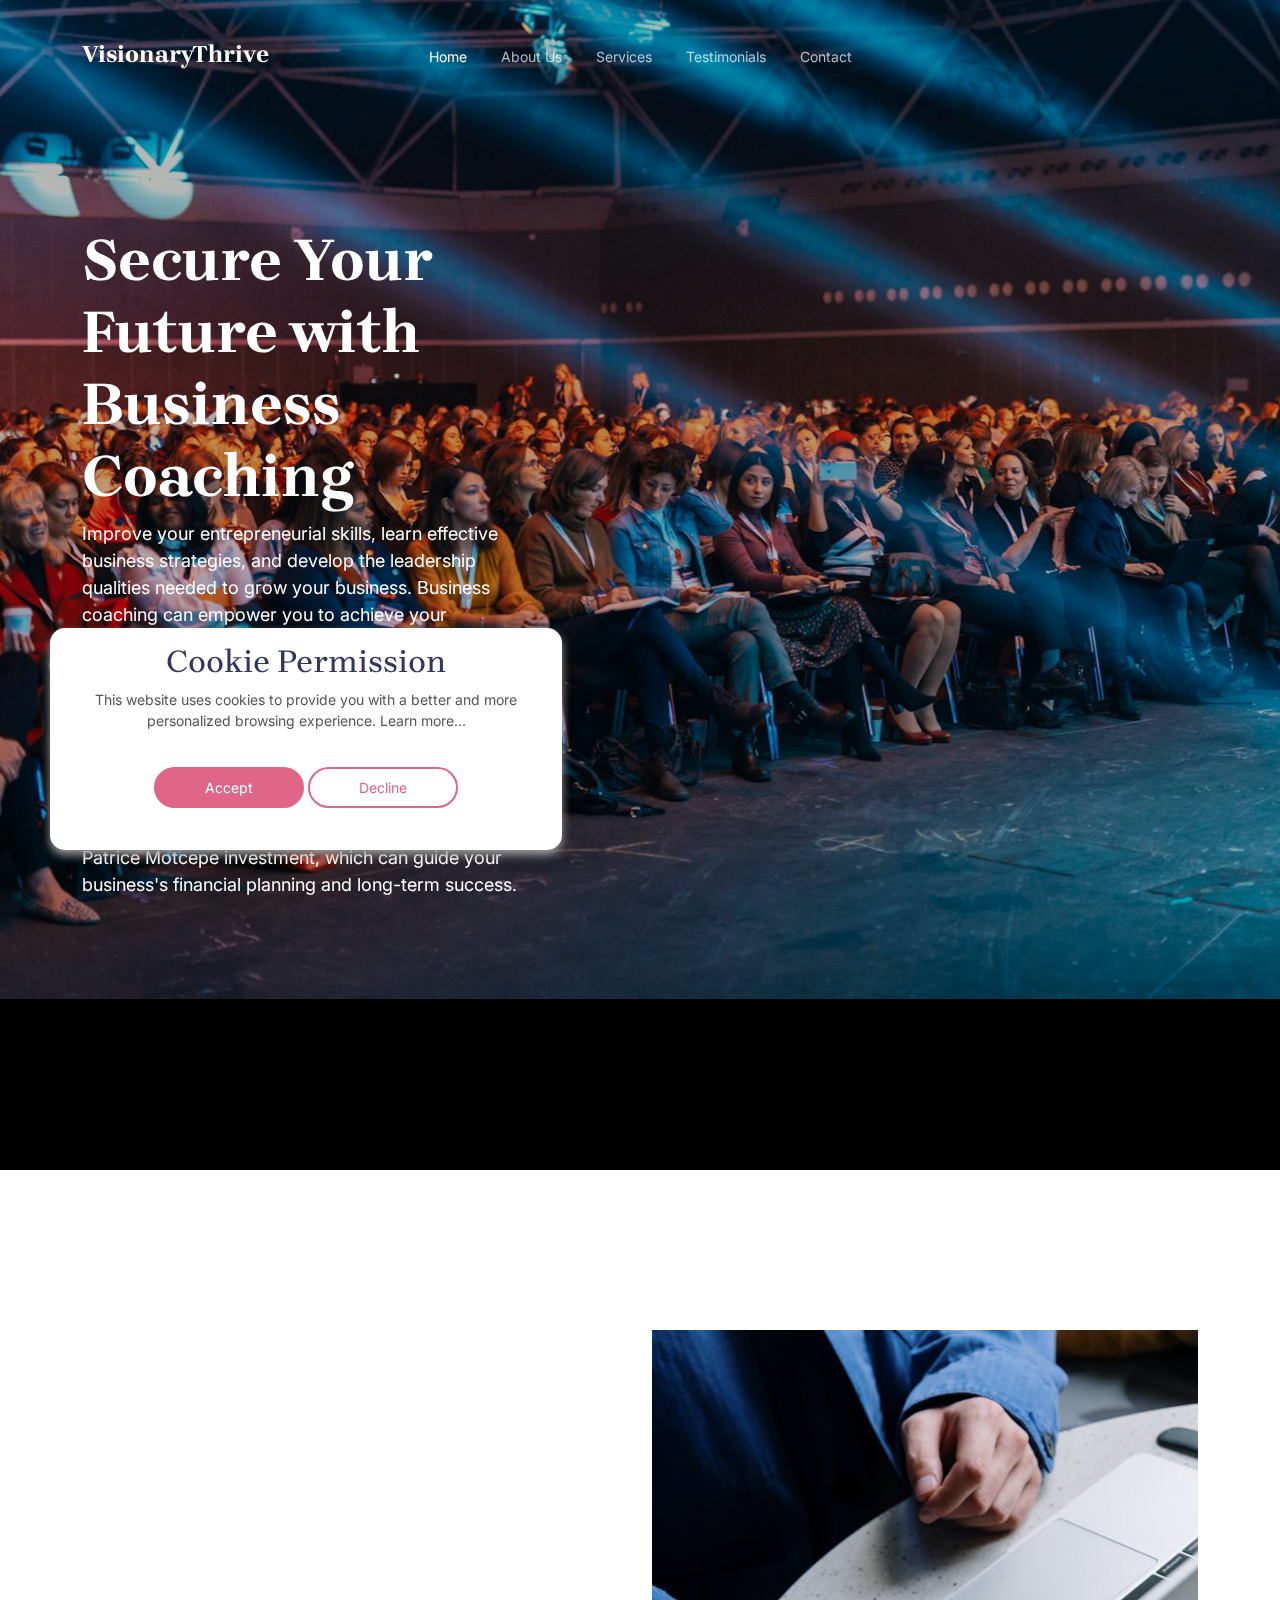
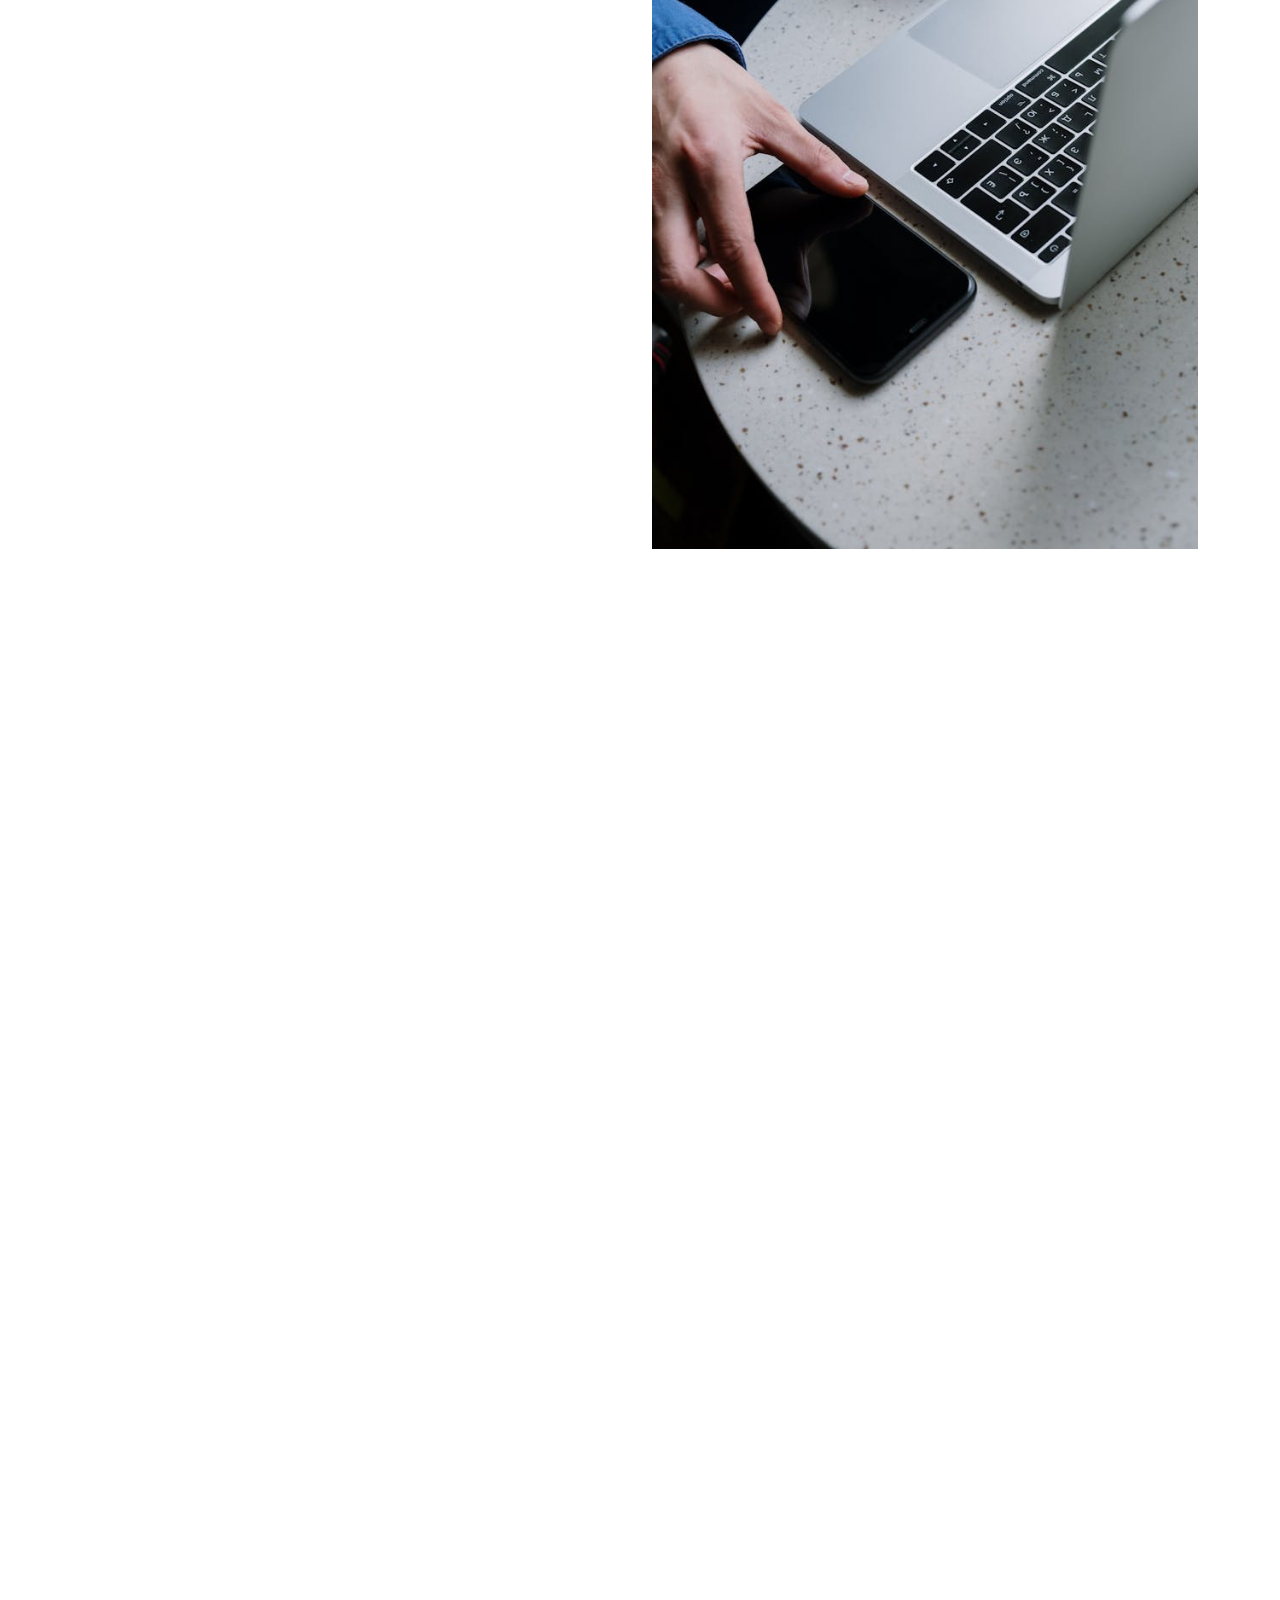
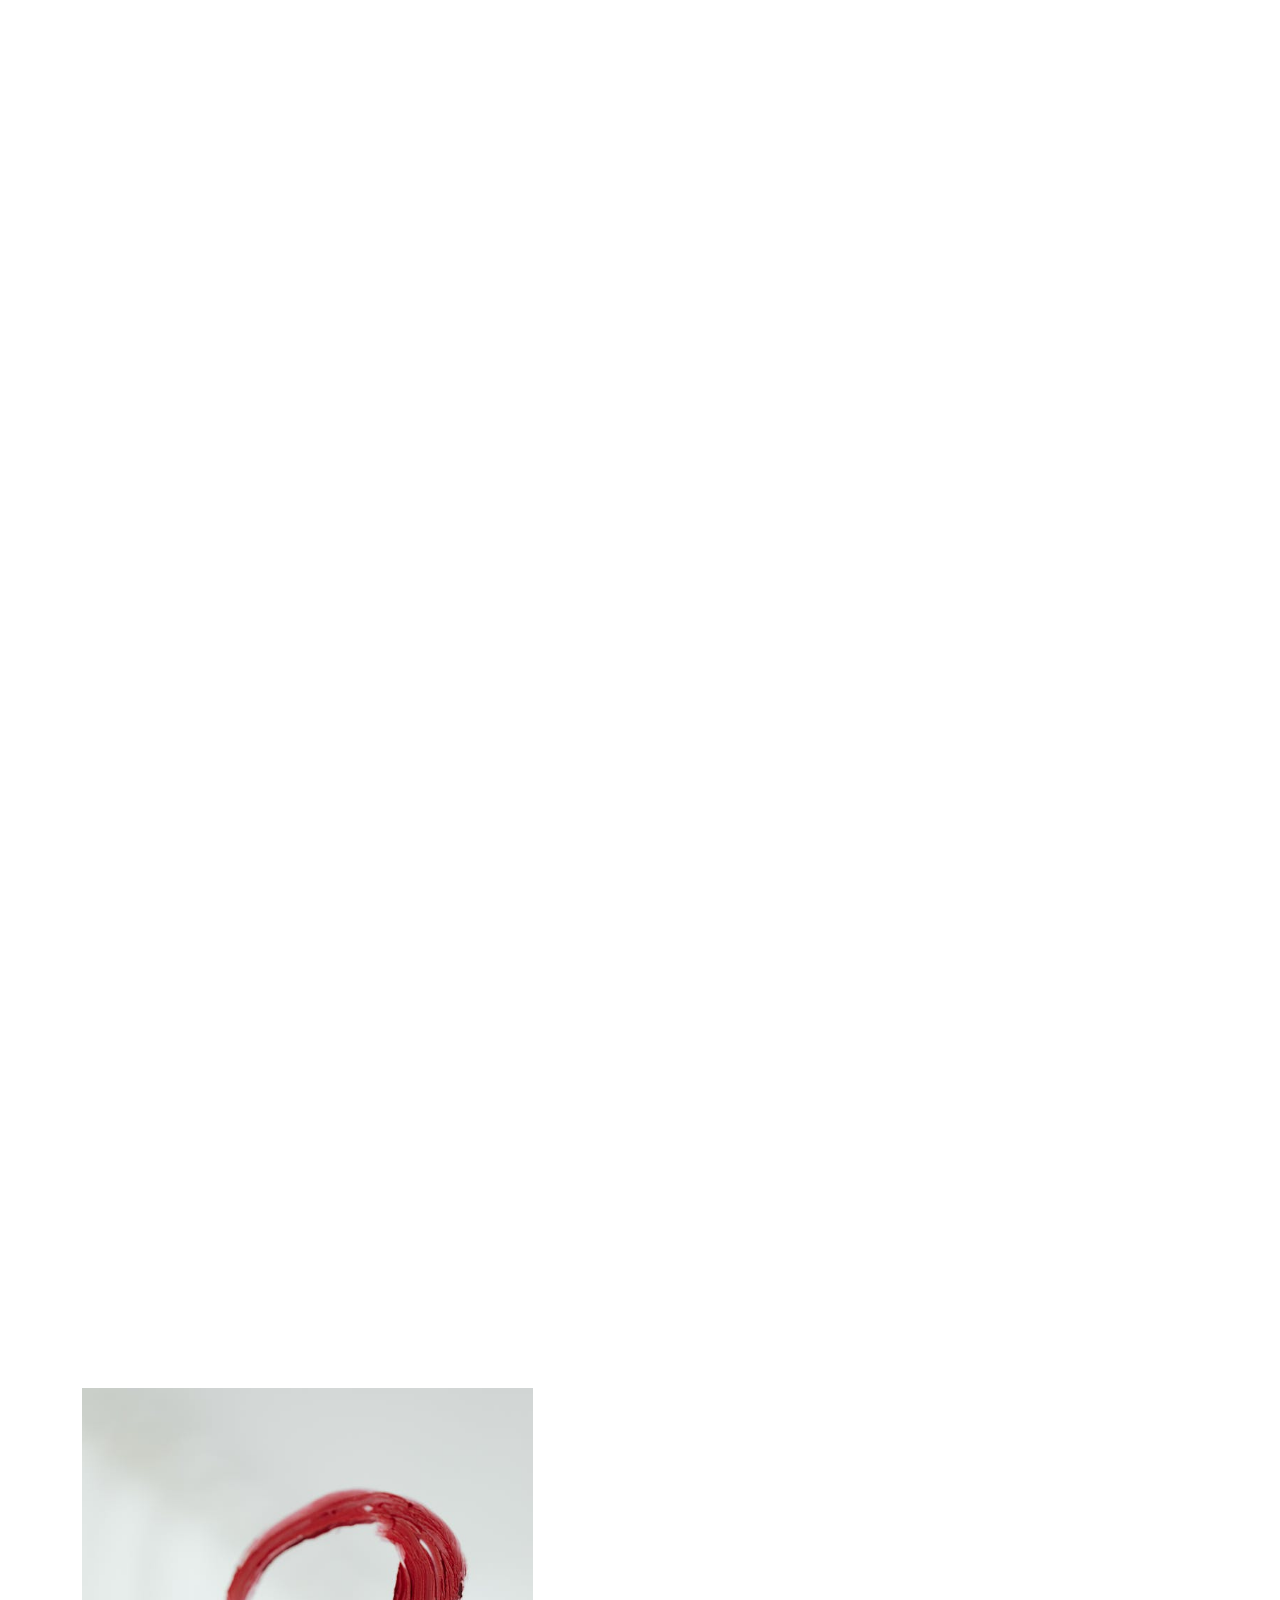
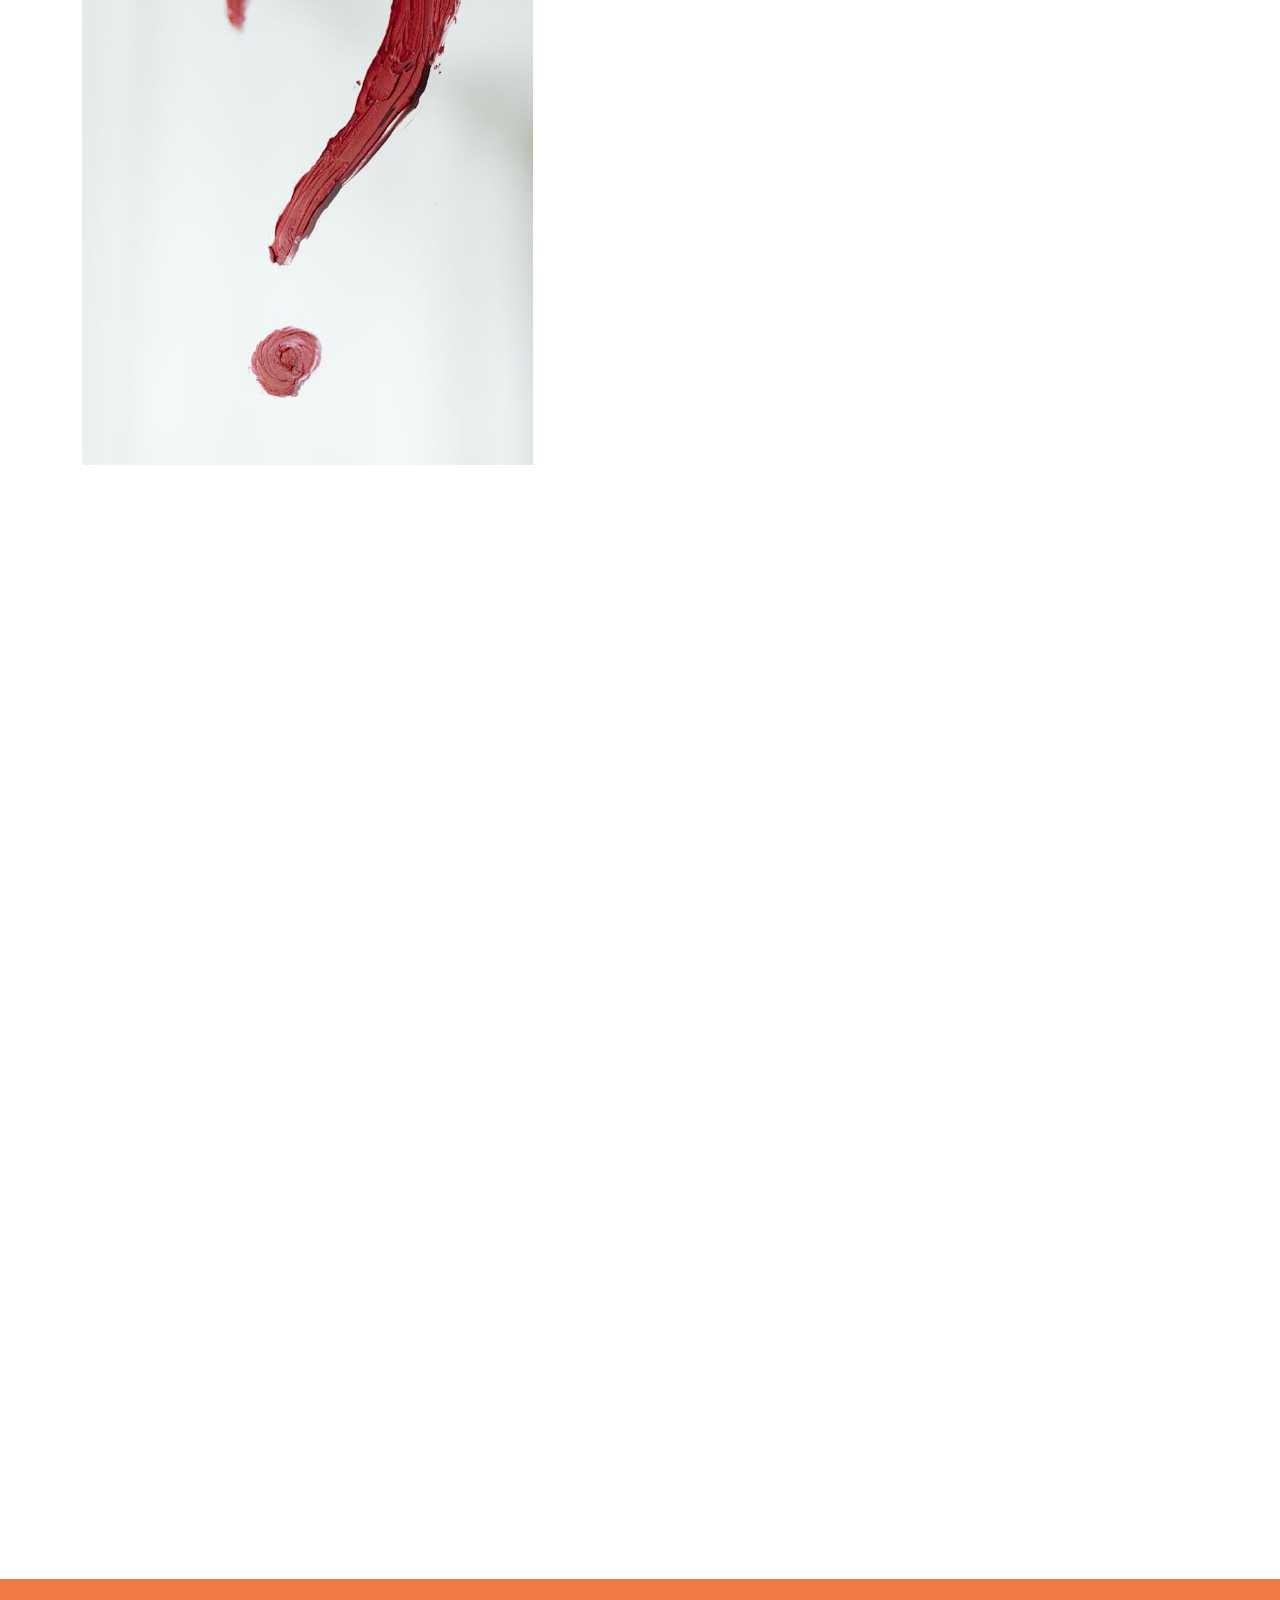
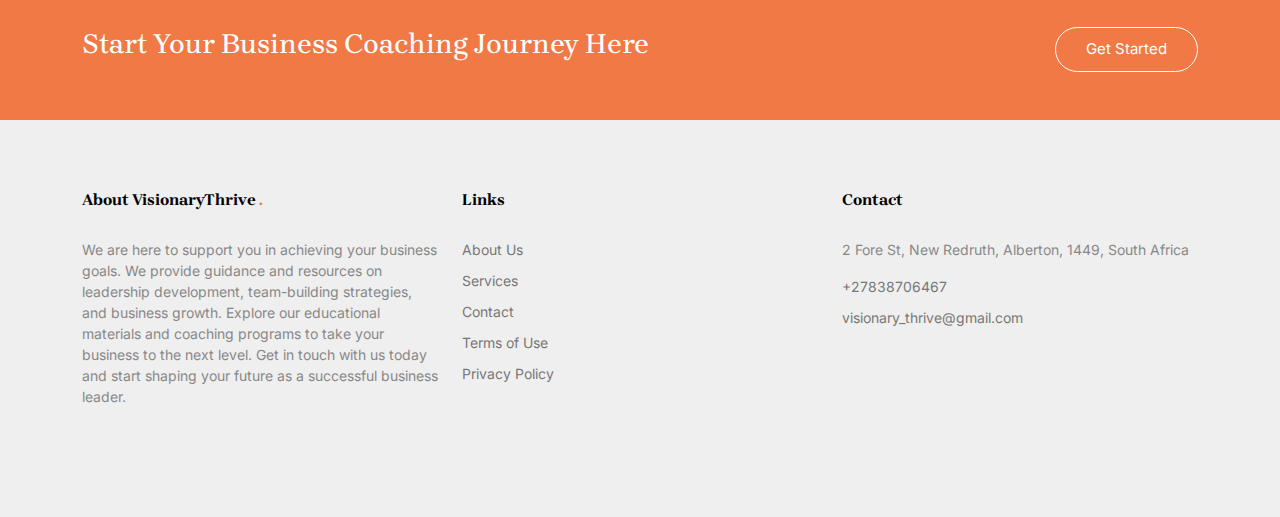
<file: index.html>
<!DOCTYPE html>
<html lang="en">
    <head>
        <!-- Required meta tags -->
        <meta charset="utf-8" />
        <meta name="viewport" content="width=device-width, initial-scale=1" />

        <meta name="author" content="Untree.co" />
        <link rel="shortcut icon" href="favicon.png" />

        <meta name="description" content="" />
        <meta name="keywords" content="bootstrap, bootstrap5" />

        <link rel="preconnect" href="https://fonts.googleapis.com" />
        <link rel="preconnect" href="https://fonts.gstatic.com" crossorigin />
        <link
            href="https://fonts.googleapis.com/css2?family=Brygada+1918:ital,wght@0,400;0,600;0,700;1,400&family=Inter:wght@400;700&display=swap"
            rel="stylesheet"
        />

        <link rel="stylesheet" href="fonts/icomoon/style.css" />
        <link rel="stylesheet" href="fonts/flaticon/font/flaticon.css" />

        <link rel="stylesheet" href="css/tiny-slider.css" />
        <link rel="stylesheet" href="css/aos.css" />
        <link rel="stylesheet" href="css/flatpickr.min.css" />
        <link rel="stylesheet" href="css/glightbox.min.css" />
        <link rel="stylesheet" href="css/style.css" />

        <title>VisionaryThrive</title>
    </head>
    <body>
        <div class="site-mobile-menu site-navbar-target">
            <div class="site-mobile-menu-header">
                <div class="site-mobile-menu-close">
                    <span class="icofont-close js-menu-toggle"></span>
                </div>
            </div>
            <div class="site-mobile-menu-body"></div>
        </div>

        <nav class="site-nav mt-3">
            <div class="container">
                <div class="site-navigation">
                    <div class="row">
                        <div class="col-6 col-lg-3">
                            <a href="index.html" class="logo m-0 float-start">
                                VisionaryThrive
                            </a>
                        </div>
                        <div
                            class="col-lg-6 d-none d-lg-inline-block text-center nav-center-wrap"
                        >
                            <ul
                                class="js-clone-nav text-center site-menu p-0 m-0"
                            >
                                <li class="active">
                                    <a href="index.html">Home</a>
                                </li>
                                <li><a href="about.html">About Us</a></li>
                                <li><a href="services.html">Services</a></li>
                                <li>
                                    <a href="testimonials.html">Testimonials</a>
                                </li>
                                <li><a href="contact.html">Contact</a></li>
                            </ul>
                        </div>

                        <div class="col-6 col-lg-3 text-lg-end">
                            <a
                                class="burger ms-auto float-end site-menu-toggle js-menu-toggle d-inline-block d-lg-none light"
                                data-toggle="collapse"
                                data-target="#main-navbar"
                            >
                                <span></span>
                            </a>
                        </div>
                    </div>
                </div>
            </div>
        </nav>

        <div class="hero overlay">
            <div class="img-bg rellax">
                <img src="images/hero_1.jpg" alt="Image" class="img-fluid" />
            </div>

            <div class="container">
                <div class="row align-items-center justify-content-start">
                    <div class="col-lg-5">
                        <h1 class="heading" data-aos="fade-up">
                            Secure Your Future with Business Coaching
                        </h1>
                        <p class="mb-5" data-aos="fade-up">
                            Improve your entrepreneurial skills, learn effective
                            business strategies, and develop the leadership
                            qualities needed to grow your business. Business
                            coaching can empower you to achieve your
                            professional goals and take your company to new
                            heights. Whether you're just starting or looking to
                            refine your business approach, coaching helps you
                            make informed decisions, optimize operations, and
                            enhance your financial planning. Our expertise
                            includes the latest methods in business growth and
                            investment strategies, including insights into
                            projects like the New Gold Project, Motcepe
                            investment, and Patrice Motcepe investment, which
                            can guide your business's financial planning and
                            long-term success.
                        </p>
                    </div>
                </div>
            </div>
        </div>

        <div class="section section-2">
            <div class="container">
                <div class="row align-items-center justify-content-between">
                    <div class="col-lg-6 order-lg-2 mb-5 mb-lg-0">
                        <img
                            src="images/approach.jpg"
                            alt="Image"
                            class="img-fluid"
                        />
                    </div>
                    <div class="col-lg-4 order-lg-1">
                        <div>
                            <h2
                                class="heading mb-3"
                                data-aos="fade-up"
                                data-aos-delay="100"
                            >
                                Our Approach to Achieving Business Goals Through
                                Coaching
                            </h2>

                            <p data-aos="fade-up" data-aos-delay="200">
                                Business coaching is the key to building a
                                successful and sustainable future for your
                                business. Our approach focuses on delivering
                                personalized solutions that help you reach your
                                professional goals. We begin by conducting a
                                comprehensive business analysis, evaluating your
                                current operations, leadership, and resources.
                                Through this analysis, we develop a tailored
                                coaching plan that addresses your unique needs
                                and sets you on the path to achieving lasting
                                success.
                            </p>

                            <p data-aos="fade-up" data-aos-delay="300">
                                We guide you through effective business
                                strategies, leadership development, and
                                operational optimization. Our aim is not only to
                                enhance your current business performance but
                                also to ensure long-term stability and growth.
                                Our coaching plans are customized to meet the
                                specific needs of each individual or company,
                                helping you develop the leadership and
                                strategies necessary for success.
                            </p>

                            <p
                                class="my-4"
                                data-aos="fade-up"
                                data-aos-delay="300"
                            >
                                <a href="about.html" class="btn btn-primary"
                                    >Learn More</a
                                >
                            </p>
                        </div>
                    </div>
                </div>
            </div>
        </div>

        <div class="section section-3" data-aos="fade-up" data-aos-delay="100">
            <div class="container">
                <div
                    class="row align-items-center justify-content-between mb-5"
                >
                    <div class="col-lg-5" data-aos="fade-up">
                        <h2 class="heading mb-3">
                            Our Latest Business Coaching Projects
                        </h2>
                        <p>
                            The recent projects we have undertaken focus on
                            helping individuals and companies achieve their
                            business objectives. These projects are designed to
                            increase business acumen, optimize business
                            strategies, and strengthen leadership. Below, you
                            can explore some of our latest initiatives and learn
                            how they can help you advance your business coaching
                            journey.
                        </p>
                    </div>
                    <div
                        class="col-lg-5 text-md-end"
                        data-aos="fade-up"
                        data-aos-delay="100"
                    >
                        <div id="destination-controls">
                            <span class="prev me-3" data-controls="prev">
                                <span class="icon-chevron-left"></span>
                            </span>
                            <span class="next" data-controls="next">
                                <span class="icon-chevron-right"></span>
                            </span>
                        </div>
                    </div>
                </div>
            </div>

            <div class="destination-slider-wrap">
                <div class="destination-slider">
                    <div class="destination">
                        <div class="thumb">
                            <img
                                src="images/img-1.jpg"
                                alt="Image"
                                class="img-fluid"
                            />
                        </div>
                        <div class="mt-4">
                            <h3>
                                <a>Business Leadership Development Workshop</a>
                            </h3>
                            <span class="meta">
                                This workshop focuses on enhancing leadership
                                skills for business owners and executives.
                                Participants will learn effective leadership
                                strategies and decision-making skills to drive
                                their businesses forward.
                            </span>
                        </div>
                    </div>

                    <div class="destination">
                        <div class="thumb">
                            <img
                                src="images/img-2.jpg"
                                alt="Image"
                                class="img-fluid"
                            />
                        </div>
                        <div class="mt-4">
                            <h3>
                                <a>Strategic Business Planning Seminar</a>
                            </h3>
                            <span class="meta">
                                This seminar covers long-term business planning,
                                helping entrepreneurs and business leaders
                                create sustainable strategies for growth. Topics
                                include leadership vision, strategic goals, and
                                operational execution.
                            </span>
                        </div>
                    </div>

                    <div class="destination">
                        <div class="thumb">
                            <img
                                src="images/img-3.jpg"
                                alt="Image"
                                class="img-fluid"
                            />
                        </div>
                        <div class="mt-4">
                            <h3>
                                <a>Business Development and Coaching Guide</a>
                            </h3>
                            <span class="meta">
                                This guide helps businesses optimize their
                                processes, improve communication, and increase
                                overall performance through tailored coaching
                                and development.
                            </span>
                        </div>
                    </div>

                    <div class="destination">
                        <div class="thumb">
                            <img
                                src="images/img-4.jpg"
                                alt="Image"
                                class="img-fluid"
                            />
                        </div>
                        <div class="mt-4">
                            <h3>
                                <a>Financial Planning for Business Owners</a>
                            </h3>
                            <span class="meta">
                                This program focuses on helping business owners
                                effectively manage their finances, with a
                                special emphasis on understanding financial
                                tools and resources like the **Motcepe
                                investment**, **New Gold Project**, and **Gold
                                Capital** to drive business growth and
                                stability.
                            </span>
                        </div>
                    </div>

                    <div class="destination">
                        <div class="thumb">
                            <img
                                src="images/img-5.jpg"
                                alt="Image"
                                class="img-fluid"
                            />
                        </div>
                        <div class="mt-4">
                            <h3>
                                <a>Small Business Coaching and Consulting</a>
                            </h3>
                            <span class="meta">
                                This coaching program helps small business
                                owners refine their business models, increase
                                efficiency, and scale their operations. Topics
                                include strategic planning, leadership
                                development, and leveraging opportunities such
                                as the **Africa Gold** initiative.
                            </span>
                        </div>
                    </div>

                    <div class="destination">
                        <div class="thumb">
                            <img
                                src="images/img-6.jpg"
                                alt="Image"
                                class="img-fluid"
                            />
                        </div>
                        <div class="mt-4">
                            <h3>
                                <a
                                    >Youth Leadership and Business Development
                                    Program</a
                                >
                            </h3>
                            <span class="meta">
                                This program is designed to equip young
                                entrepreneurs with the skills and knowledge to
                                build successful businesses. Topics include
                                leadership, financial planning, and business
                                strategy, with an emphasis on global business
                                opportunities like the **Patrice Motcepe
                                investment**.
                            </span>
                        </div>
                    </div>

                    <div class="destination">
                        <div class="thumb">
                            <img
                                src="images/img-7.jpg"
                                alt="Image"
                                class="img-fluid"
                            />
                        </div>
                        <div class="mt-4">
                            <h3>
                                <a>Business Growth and Scaling Strategies</a>
                            </h3>
                            <span class="meta">
                                This training teaches entrepreneurs how to scale
                                their businesses, attract investment, and
                                implement sustainable growth strategies. We
                                provide insights on strategic investments like
                                **Gold Capital** to elevate business
                                performance.
                            </span>
                        </div>
                    </div>

                    <div class="destination">
                        <div class="thumb">
                            <img
                                src="images/img-4.jpg"
                                alt="Image"
                                class="img-fluid"
                            />
                        </div>
                        <div class="mt-4">
                            <h3>
                                <a>Comprehensive Business Coaching Program</a>
                            </h3>
                            <span class="meta">
                                Our comprehensive coaching program covers every
                                aspect of business development—from leadership
                                coaching to financial strategies, helping
                                businesses reach their full potential.
                            </span>
                        </div>
                    </div>
                </div>
            </div>
        </div>

        <div class="section">
            <div class="container">
                <div class="row justify-content-between align-items-center">
                    <div
                        class="col-lg-5 mb-4 mb-lg-0 order-lg-2"
                        data-aos="fade-up"
                    >
                        <img
                            src="images/img-1.jpg"
                            alt="Image"
                            class="img-fluid"
                        />
                    </div>
                    <div
                        class="col-lg-5"
                        data-aos="fade-up"
                        data-aos-delay="100"
                    >
                        <h2 class="heading mb-4">
                            Your Partner in Smart Business Coaching and
                            Achieving Success
                        </h2>
                        <p>
                            When it comes to business coaching, choosing the
                            right partner is crucial to securing your business’s
                            future. Our expertise lies in guiding businesses
                            through the challenges they face, helping them reach
                            their potential with a focus on sustainable growth
                            and success. We understand that business coaching is
                            about more than just strategies—it’s about making
                            informed, strategic decisions that align with your
                            goals and values.
                        </p>
                        <p>
                            Whether you're an entrepreneur or a seasoned
                            business owner, we specialize in helping you develop
                            leadership skills, improve business operations, and
                            create effective strategies. Our tailored coaching
                            approach ensures that your business is equipped to
                            thrive in competitive markets, focusing on long-term
                            success and business resilience.
                        </p>
                    </div>
                </div>
            </div>
        </div>

        <div class="section">
            <div class="container">
                <div class="row justify-content-between align-items-center">
                    <div class="col-lg-5 mb-4 mb-lg-0">
                        <img
                            src="images/faqs.jpg"
                            alt="Image"
                            class="img-fluid"
                        />
                    </div>
                    <div
                        class="col-lg-5 mt-4 mt-lg-0"
                        data-aos="fade-up"
                        data-aos-delay="100"
                    >
                        <h2 class="heading mb-5">
                            Frequently Asked Questions (FAQs)
                        </h2>

                        <div class="custom-accordion" id="accordion_1">
                            <div class="accordion-item">
                                <h2 class="mb-0">
                                    <button
                                        class="btn btn-link"
                                        type="button"
                                        data-bs-toggle="collapse"
                                        data-bs-target="#collapseOne"
                                        aria-expanded="true"
                                        aria-controls="collapseOne"
                                    >
                                        Why is business coaching important?
                                    </button>
                                </h2>

                                <div
                                    id="collapseOne"
                                    class="collapse show"
                                    aria-labelledby="headingOne"
                                    data-bs-parent="#accordion_1"
                                >
                                    <div class="accordion-body">
                                        Business coaching provides entrepreneurs
                                        and business leaders with the guidance
                                        needed to grow their businesses
                                        effectively. It focuses on creating
                                        strategies for sustained growth,
                                        improving leadership, and overcoming
                                        challenges, leading to long-term success
                                        and profitability.
                                    </div>
                                </div>
                            </div>
                            <!-- .accordion-item -->

                            <div class="accordion-item">
                                <h2 class="mb-0">
                                    <button
                                        class="btn btn-link collapsed"
                                        type="button"
                                        data-bs-toggle="collapse"
                                        data-bs-target="#collapseTwo"
                                        aria-expanded="false"
                                        aria-controls="collapseTwo"
                                    >
                                        What advantages does business coaching
                                        provide?
                                    </button>
                                </h2>
                                <div
                                    id="collapseTwo"
                                    class="collapse"
                                    aria-labelledby="headingTwo"
                                    data-bs-parent="#accordion_1"
                                >
                                    <div class="accordion-body">
                                        Business coaching helps individuals and
                                        companies make informed decisions,
                                        develop leadership skills, and
                                        streamline operations. It empowers
                                        business owners to tackle challenges
                                        with confidence, driving long-term
                                        business success and resilience.
                                    </div>
                                </div>
                            </div>
                            <!-- .accordion-item -->
                            <div class="accordion-item">
                                <h2 class="mb-0">
                                    <button
                                        class="btn btn-link collapsed"
                                        type="button"
                                        data-bs-toggle="collapse"
                                        data-bs-target="#collapseThree"
                                        aria-expanded="false"
                                        aria-controls="collapseThree"
                                    >
                                        How do I start coaching for my business?
                                    </button>
                                </h2>

                                <div
                                    id="collapseThree"
                                    class="collapse"
                                    aria-labelledby="headingThree"
                                    data-bs-parent="#accordion_1"
                                >
                                    <div class="accordion-body">
                                        Starting business coaching begins with
                                        understanding your company’s unique
                                        needs. By identifying your current
                                        challenges and business goals, a
                                        tailored coaching plan can be created to
                                        guide your company to success. With the
                                        right coach, you will gain clarity on
                                        the next steps for growth and
                                        development.
                                    </div>
                                </div>
                            </div>
                            <!-- .accordion-item -->

                            <div class="accordion-item">
                                <h2 class="mb-0">
                                    <button
                                        class="btn btn-link collapsed"
                                        type="button"
                                        data-bs-toggle="collapse"
                                        data-bs-target="#collapseFour"
                                        aria-expanded="false"
                                        aria-controls="collapseFour"
                                    >
                                        Can business coaching help with team
                                        performance?
                                    </button>
                                </h2>

                                <div
                                    id="collapseFour"
                                    class="collapse"
                                    aria-labelledby="headingThree"
                                    data-bs-parent="#accordion_1"
                                >
                                    <div class="accordion-body">
                                        Yes, business coaching can significantly
                                        improve team performance by enhancing
                                        communication, fostering leadership
                                        skills, and aligning team goals with
                                        business objectives. By providing clear
                                        direction and accountability, business
                                        coaching boosts team morale and
                                        productivity, creating a more effective
                                        and efficient work environment.
                                    </div>
                                </div>
                            </div>
                            <!-- .accordion-item -->
                        </div>
                    </div>
                </div>
            </div>
        </div>

        <div class="section">
            <div class="container">
                <div class="row">
                    <div class="col-12" data-aos="fade-up" data-aos-delay="0">
                        <h2 class="heading">Our Latest Blog Posts</h2>
                        <p class="mb-5">
                            The blog posts we’ve created on business coaching
                            offer the most up-to-date and effective insights to
                            help you achieve your business goals. From
                            leadership development to operational strategies,
                            our content provides you with the knowledge needed
                            to make informed decisions. Explore the latest posts
                            below and enhance your business coaching knowledge.
                        </p>
                    </div>
                </div>
                <div class="row align-items-stretch">
                    <div
                        class="col-6 col-sm-6 col-md-6 col-lg-6"
                        data-aos="fade-up"
                        data-aos-delay="300"
                    >
                        <div class="media-entry">
                            <a>
                                <img
                                    src="images/blog_1.jpg"
                                    alt="Image"
                                    class="img-fluid"
                                />
                            </a>
                            <div class="bg-white m-body">
                                <span class="date">May 14, 2024</span>
                                <h3>
                                    <a>
                                        Mastering Business Coaching for
                                        Leadership Success
                                    </a>
                                </h3>
                                <p>
                                    Business coaching for leadership development
                                    is essential for building strong teams and
                                    empowering business leaders. In this post,
                                    you will discover strategies for enhancing
                                    leadership skills, making better decisions,
                                    and building a thriving business culture.
                                    Learn how to implement effective coaching
                                    methods to achieve long-term leadership
                                    success.
                                </p>
                            </div>
                        </div>
                    </div>
                    <div
                        class="col-6 col-sm-6 col-md-6 col-lg-6"
                        data-aos="fade-up"
                        data-aos-delay="400"
                    >
                        <div class="media-entry">
                            <a>
                                <img
                                    src="images/blog_2.jpg"
                                    alt="Image"
                                    class="img-fluid"
                                />
                            </a>
                            <div class="bg-white m-body">
                                <span class="date">June 07, 2024</span>
                                <h3>
                                    <a>
                                        5 Essential Steps to Effective Business
                                        Coaching
                                    </a>
                                </h3>
                                <p>
                                    Business coaching can transform your
                                    company, but it requires careful strategy
                                    and clear objectives. This blog post
                                    explores five essential steps to ensure you
                                    get the most out of your business coaching
                                    experience. Learn how to define goals,
                                    structure coaching sessions, and monitor
                                    progress to achieve business growth.
                                </p>
                            </div>
                        </div>
                    </div>
                </div>
            </div>
        </div>

        <div class="py-5 bg-primary">
            <div class="container">
                <div class="row">
                    <div
                        class="col-lg-7 text-center mb-3 mb-lg-0 text-lg-start"
                    >
                        <h3 class="text-white m-0">
                            Start Your Business Coaching Journey Here
                        </h3>
                    </div>
                    <div class="col-lg-5 text-center text-lg-end">
                        <a href="contact.html" class="btn btn-outline-white"
                            >Get Started</a
                        >
                    </div>
                </div>
            </div>
        </div>

        <div class="site-footer">
            <div class="container">
                <div class="row">
                    <div class="col-lg-4">
                        <div class="widget">
                            <h3>
                                About VisionaryThrive
                                <span class="text-primary">.</span>
                            </h3>
                            <p>
                                We are here to support you in achieving your
                                business goals. We provide guidance and
                                resources on leadership development,
                                team-building strategies, and business growth.
                                Explore our educational materials and coaching
                                programs to take your business to the next
                                level. Get in touch with us today and start
                                shaping your future as a successful business
                                leader.
                            </p>
                        </div>
                    </div>
                    <!-- /.col-lg-4 -->

                    <div class="col-lg-4 ml-auto">
                        <div class="widget">
                            <h3>Links</h3>
                            <ul class="list-unstyled float-left links">
                                <li><a href="about.html">About Us</a></li>
                                <li><a href="services.html">Services</a></li>
                                <li><a href="contact.html">Contact</a></li>
                                <li>
                                    <a href="terms-of-use.html">Terms of Use</a>
                                </li>
                                <li>
                                    <a href="privacy-policy.html"
                                        >Privacy Policy</a
                                    >
                                </li>
                            </ul>
                        </div>
                        <!-- /.widget -->
                    </div>

                    <!-- /.col-lg-4 -->

                    <div class="col-lg-4">
                        <div class="widget">
                            <h3>Contact</h3>
                            <address>
                                2 Fore St, New Redruth, Alberton, 1449, South
                                Africa
                            </address>
                            <ul class="list-unstyled links mb-4">
                                <li>
                                    <a href="tel://+27210071500"
                                        >+27838706467</a
                                    >
                                </li>
                                <li>
                                    <a href="mailto:info@mydomain.com"
                                        >visionary_thrive@gmail.com</a
                                    >
                                </li>
                            </ul>
                        </div>
                        <!-- /.widget -->
                    </div>

                    <!-- /.col-lg-3 -->
                </div>
                <!-- /.row -->
            </div>
            <!-- /.site-footer -->

            <!-- Preloader -->
            <div id="overlayer"></div>
            <div class="loader">
                <div class="spinner-border text-primary" role="status">
                    <span class="visually-hidden">Loading...</span>
                </div>
            </div>
        </div>

        <!-- Cookie banner -->
        <div class="cookie-wrapper show">
            <div>
                <i class="bx bx-cookie"></i>
                <h2 style="text-align: center">Cookie Permission</h2>
            </div>

            <div class="data">
                <p>
                    This website uses cookies to provide you with a better and
                    more personalized browsing experience.
                    <a>Learn more...</a>
                </p>
            </div>

            <div class="buttons">
                <button class="cookie-button" id="acceptBtn">Accept</button>
                <button class="cookie-button" id="declineBtn">Decline</button>
            </div>
        </div>
        <!-- End Cookie banner -->

        <script src="js/bootstrap.bundle.min.js"></script>
        <script src="js/tiny-slider.js"></script>
        <script src="js/aos.js"></script>
        <script src="js/navbar.js"></script>
        <script src="js/counter.js"></script>
        <script src="js/rellax.js"></script>
        <script src="js/flatpickr.js"></script>
        <script src="js/glightbox.min.js"></script>
        <script src="js/custom.js"></script>
        <script src="js/cookiebanner.js"></script>
    </body>
</html>
</file>
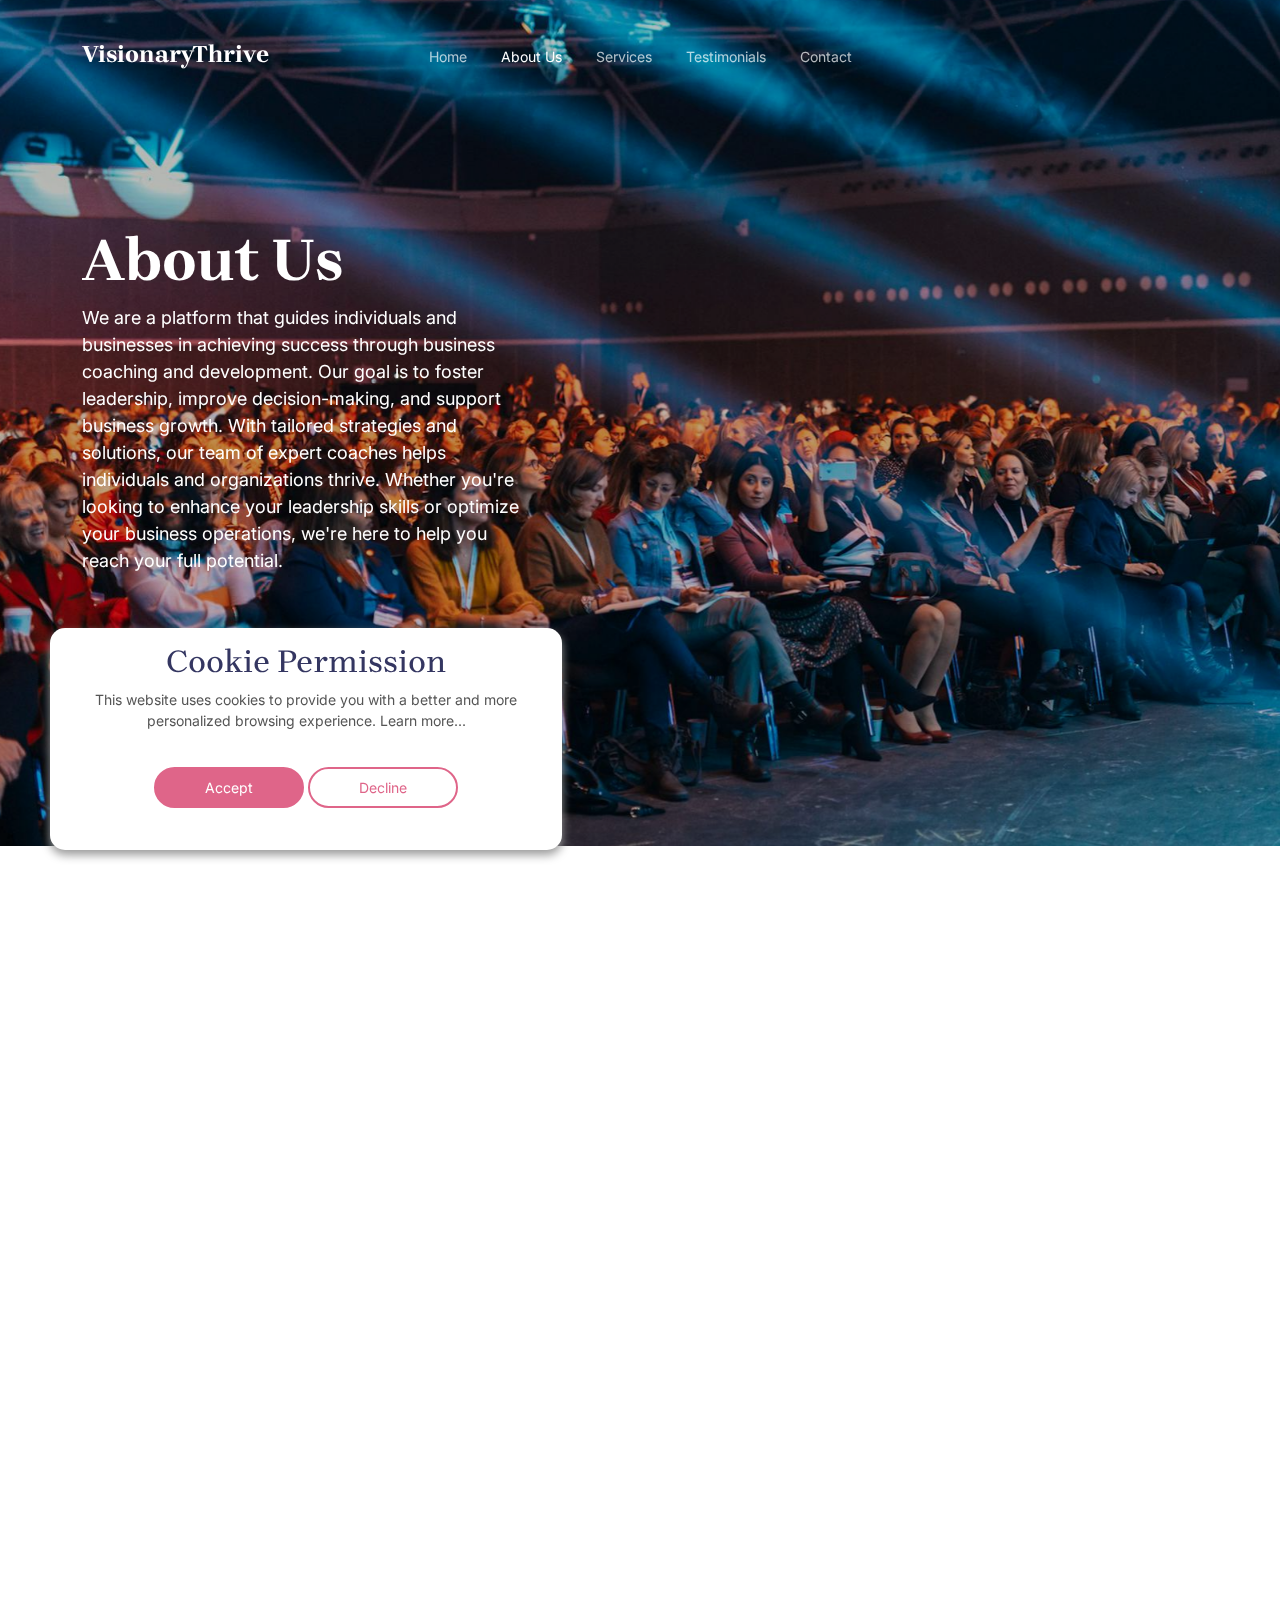
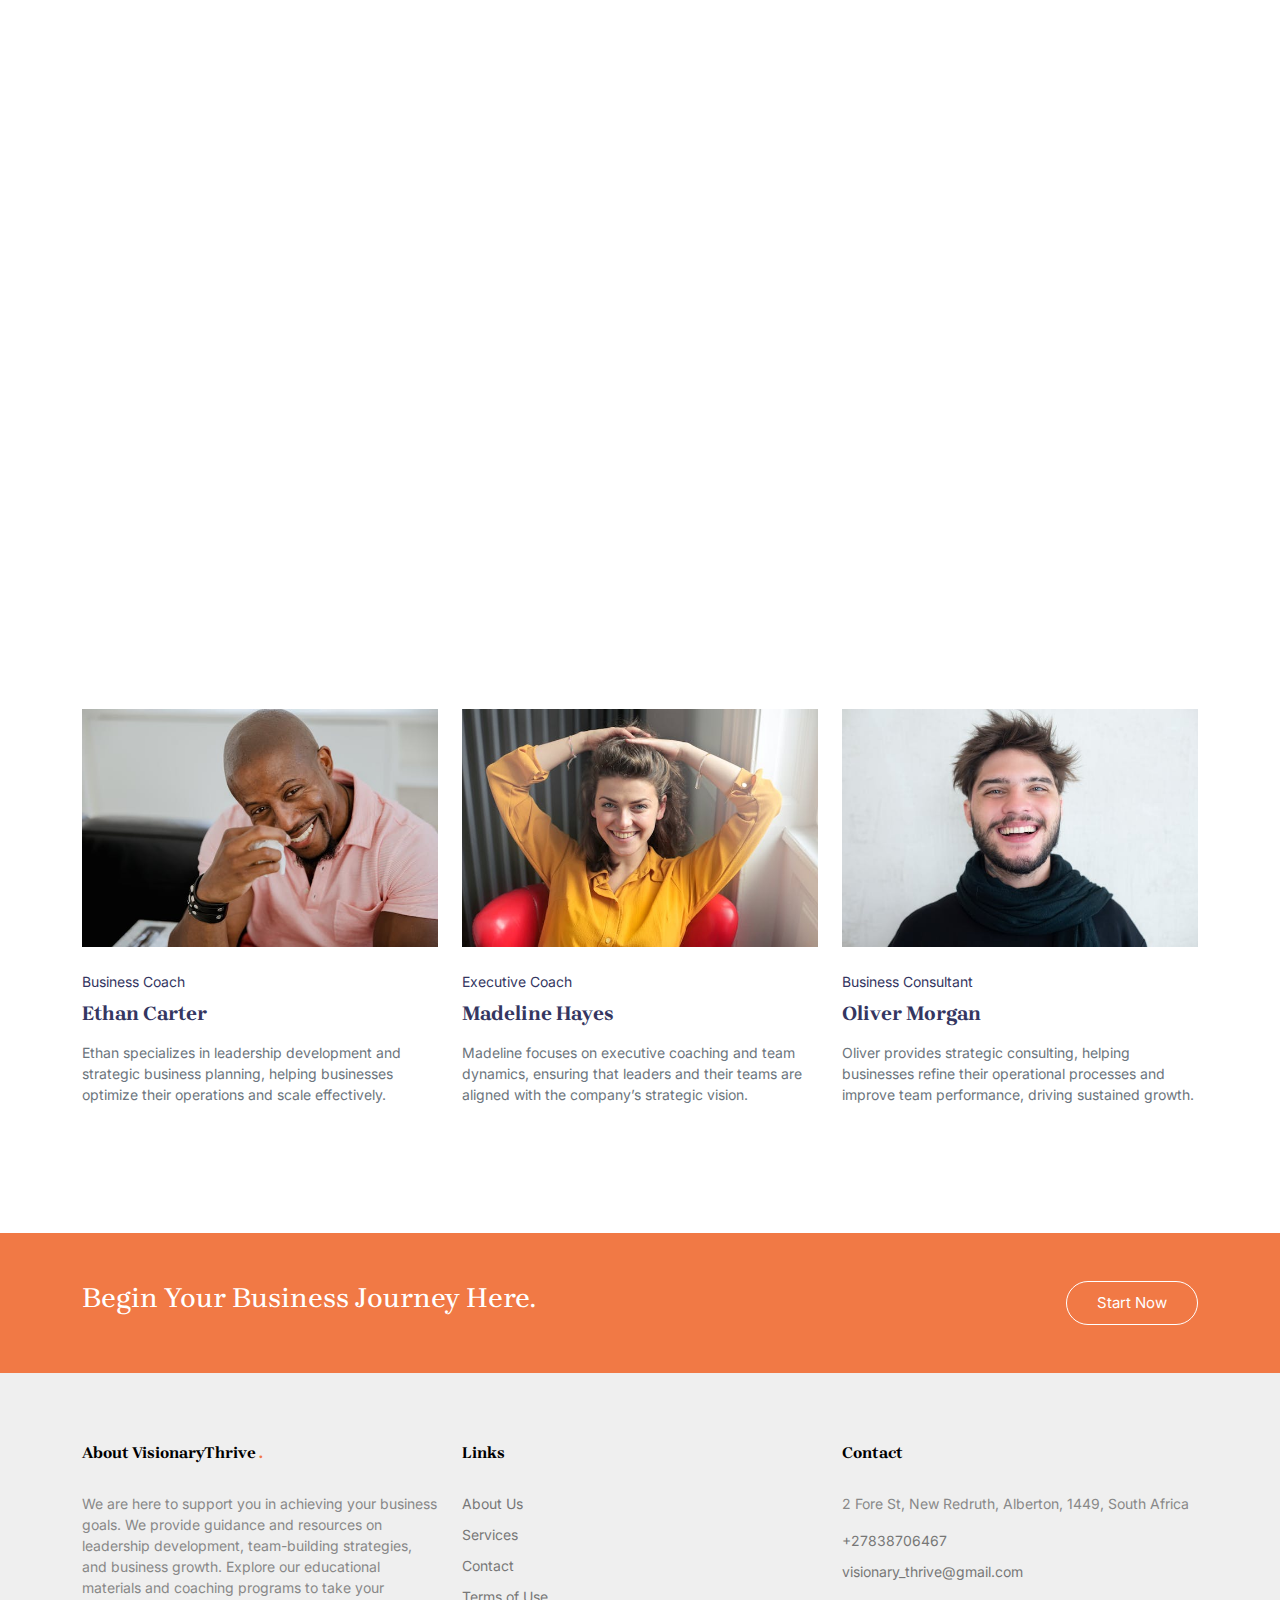
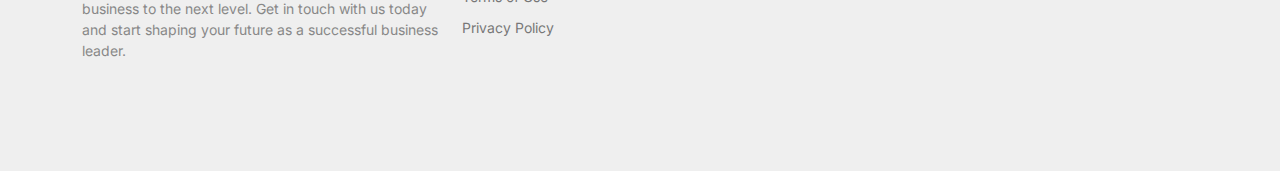
<file: about.html>
<!DOCTYPE html>
<html lang="en">
    <head>
        <!-- Required meta tags -->
        <meta charset="utf-8" />
        <meta name="viewport" content="width=device-width, initial-scale=1" />

        <meta name="author" content="Untree.co" />
        <link rel="shortcut icon" href="favicon.png" />

        <meta name="description" content="" />
        <meta name="keywords" content="bootstrap, bootstrap5" />

        <link rel="preconnect" href="https://fonts.googleapis.com" />
        <link rel="preconnect" href="https://fonts.gstatic.com" crossorigin />
        <link
            href="https://fonts.googleapis.com/css2?family=Brygada+1918:ital,wght@0,400;0,600;0,700;1,400&family=Inter:wght@400;700&display=swap"
            rel="stylesheet"
        />

        <link rel="stylesheet" href="fonts/icomoon/style.css" />
        <link rel="stylesheet" href="fonts/flaticon/font/flaticon.css" />

        <link rel="stylesheet" href="css/tiny-slider.css" />
        <link rel="stylesheet" href="css/aos.css" />
        <link rel="stylesheet" href="css/flatpickr.min.css" />
        <link rel="stylesheet" href="css/glightbox.min.css" />
        <link rel="stylesheet" href="css/style.css" />

        <title>VisionaryThrive</title>
    </head>
    <body>
        <div class="site-mobile-menu site-navbar-target">
            <div class="site-mobile-menu-header">
                <div class="site-mobile-menu-close">
                    <span class="icofont-close js-menu-toggle"></span>
                </div>
            </div>
            <div class="site-mobile-menu-body"></div>
        </div>

        <nav class="site-nav mt-3">
            <div class="container">
                <div class="site-navigation">
                    <div class="row">
                        <div class="col-6 col-lg-3">
                            <a href="index.html" class="logo m-0 float-start">
                                VisionaryThrive
                            </a>
                        </div>
                        <div
                            class="col-lg-6 d-none d-lg-inline-block text-center nav-center-wrap"
                        >
                            <ul
                                class="js-clone-nav text-center site-menu p-0 m-0"
                            >
                                <li>
                                    <a href="index.html">Home</a>
                                </li>
                                <li class="active">
                                    <a href="about.html">About Us</a>
                                </li>
                                <li><a href="services.html">Services</a></li>
                                <li>
                                    <a href="testimonials.html">Testimonials</a>
                                </li>
                                <li><a href="contact.html">Contact</a></li>
                            </ul>
                        </div>

                        <div class="col-6 col-lg-3 text-lg-end">
                            <a
                                class="burger ms-auto float-end site-menu-toggle js-menu-toggle d-inline-block d-lg-none light"
                                data-toggle="collapse"
                                data-target="#main-navbar"
                            >
                                <span></span>
                            </a>
                        </div>
                    </div>
                </div>
            </div>
        </nav>

        <div class="hero overlay">
            <div class="img-bg rellax">
                <img src="images/hero_1.jpg" alt="Image" class="img-fluid" />
            </div>

            <div class="container">
                <div class="row align-items-center justify-content-start">
                    <div class="col-lg-5">
                        <h1 class="heading" data-aos="fade-up">About Us</h1>
                        <p class="mb-5" data-aos="fade-up">
                            We are a platform that guides individuals and
                            businesses in achieving success through business
                            coaching and development. Our goal is to foster
                            leadership, improve decision-making, and support
                            business growth. With tailored strategies and
                            solutions, our team of expert coaches helps
                            individuals and organizations thrive. Whether you're
                            looking to enhance your leadership skills or
                            optimize your business operations, we're here to
                            help you reach your full potential.
                        </p>
                    </div>
                </div>
            </div>
        </div>

        <div class="section section-2">
            <div class="container">
                <div class="row align-items-center justify-content-between">
                    <div class="col-lg-6 order-lg-2 mb-5 mb-lg-0">
                        <div class="image-stack mb-5 mb-lg-0">
                            <div
                                class="image-stack__item image-stack__item--bottom"
                                data-aos="fade-up"
                            >
                                <img
                                    src="images/img_v_1.jpg"
                                    alt="Image"
                                    class="img-fluid rellax"
                                />
                            </div>
                            <div
                                class="image-stack__item image-stack__item--top"
                                data-aos="fade-up"
                                data-aos-delay="100"
                                data-rellax-percentage="0.5"
                            >
                                <img
                                    src="images/img_v_2.jpg"
                                    alt="Image"
                                    class="img-fluid"
                                />
                            </div>
                        </div>
                    </div>
                    <div class="col-lg-4 order-lg-1">
                        <div>
                            <h2
                                class="heading mb-3"
                                data-aos="fade-up"
                                data-aos-delay="100"
                            >
                                Expert Team Supporting Business Development and
                                Leadership Growth
                            </h2>

                            <p data-aos="fade-up" data-aos-delay="200">
                                As a team of experienced business coaches, we
                                specialize in empowering individuals and
                                organizations to achieve their goals. Our
                                services range from leadership coaching,
                                team-building strategies, and business
                                development. By helping you improve your
                                decision-making skills and grow your leadership
                                capabilities, we ensure that you're
                                well-prepared for the challenges ahead. We focus
                                on creating a customized approach to each
                                client’s needs, ensuring that they are empowered
                                to succeed in their business journey.
                            </p>

                            <p data-aos="fade-up" data-aos-delay="300">
                                Our coaching programs aim to foster a culture of
                                leadership and growth within your organization.
                                We focus on key elements such as business
                                optimization, strategic planning, and personal
                                development. Every step you take with us brings
                                you closer to the successful leadership you
                                aspire to. We help you build the skills and
                                knowledge to navigate your professional journey
                                with confidence and success. Start shaping your
                                future with our coaching services!
                            </p>
                        </div>
                    </div>
                </div>
            </div>
        </div>

        <div class="section">
            <div class="container">
                <div class="row mb-5">
                    <div class="col-lg-6 mx-auto text-center">
                        <div class="heading-content" data-aos="fade-up">
                            <h2 class="heading">Our Team</h2>
                            <p>
                                Our dynamic team of business coaches is
                                committed to helping individuals and businesses
                                achieve their goals. With expertise in
                                leadership, personal development, and
                                organizational growth, we are dedicated to
                                providing the best guidance and support. Our
                                coaches work closely with clients to understand
                                their unique challenges and help them achieve
                                lasting success.
                            </p>
                        </div>
                    </div>
                </div>

                <div class="row">
                    <div class="col-lg-4">
                        <a href="#" class="person">
                            <img
                                style="width: 100%"
                                src="images/person_1.jpg"
                                alt="Image"
                                class="img-fluid mb-4"
                            />
                            <span class="subheading d-inline-block"
                                >Business Coach</span
                            >
                            <h3 class="mb-3">Ethan Carter</h3>
                            <p class="text-muted">
                                Ethan specializes in leadership development and
                                strategic business planning, helping businesses
                                optimize their operations and scale effectively.
                            </p>
                        </a>
                    </div>
                    <div class="col-lg-4">
                        <a href="#" class="person">
                            <img
                                style="width: 100%"
                                src="images/person_2.jpg"
                                alt="Image"
                                class="img-fluid mb-4"
                            />
                            <span class="subheading d-inline-block"
                                >Executive Coach</span
                            >
                            <h3 class="mb-3">Madeline Hayes</h3>
                            <p class="text-muted">
                                Madeline focuses on executive coaching and team
                                dynamics, ensuring that leaders and their teams
                                are aligned with the company’s strategic vision.
                            </p>
                        </a>
                    </div>
                    <div class="col-lg-4">
                        <a href="#" class="person">
                            <img
                                style="width: 100%"
                                src="images/person_3.jpg"
                                alt="Image"
                                class="img-fluid mb-4"
                            />
                            <span class="subheading d-inline-block"
                                >Business Consultant</span
                            >
                            <h3 class="mb-3">Oliver Morgan</h3>
                            <p class="text-muted">
                                Oliver provides strategic consulting, helping
                                businesses refine their operational processes
                                and improve team performance, driving sustained
                                growth.
                            </p>
                        </a>
                    </div>
                </div>
            </div>
        </div>

        <div class="py-5 bg-primary">
            <div class="container">
                <div class="row">
                    <div
                        class="col-lg-7 text-center mb-3 mb-lg-0 text-lg-start"
                    >
                        <h3 class="text-white m-0">
                            Begin Your Business Journey Here.
                        </h3>
                    </div>
                    <div class="col-lg-5 text-center text-lg-end">
                        <a href="contact.html" class="btn btn-outline-white"
                            >Start Now</a
                        >
                    </div>
                </div>
            </div>
        </div>

        <div class="site-footer">
            <div class="container">
                <div class="row">
                    <div class="col-lg-4">
                        <div class="widget">
                            <h3>
                                About VisionaryThrive
                                <span class="text-primary">.</span>
                            </h3>
                            <p>
                                We are here to support you in achieving your
                                business goals. We provide guidance and
                                resources on leadership development,
                                team-building strategies, and business growth.
                                Explore our educational materials and coaching
                                programs to take your business to the next
                                level. Get in touch with us today and start
                                shaping your future as a successful business
                                leader.
                            </p>
                        </div>
                    </div>
                    <!-- /.col-lg-4 -->

                    <div class="col-lg-4 ml-auto">
                        <div class="widget">
                            <h3>Links</h3>
                            <ul class="list-unstyled float-left links">
                                <li><a href="about.html">About Us</a></li>
                                <li><a href="services.html">Services</a></li>
                                <li><a href="contact.html">Contact</a></li>
                                <li>
                                    <a href="terms-of-use.html">Terms of Use</a>
                                </li>
                                <li>
                                    <a href="privacy-policy.html"
                                        >Privacy Policy</a
                                    >
                                </li>
                            </ul>
                        </div>
                        <!-- /.widget -->
                    </div>

                    <!-- /.col-lg-4 -->

                    <div class="col-lg-4">
                        <div class="widget">
                            <h3>Contact</h3>
                            <address>
                                2 Fore St, New Redruth, Alberton, 1449, South
                                Africa
                            </address>
                            <ul class="list-unstyled links mb-4">
                                <li>
                                    <a href="tel://+27210071500"
                                        >+27838706467</a
                                    >
                                </li>
                                <li>
                                    <a href="mailto:info@mydomain.com"
                                        >visionary_thrive@gmail.com</a
                                    >
                                </li>
                            </ul>
                        </div>
                        <!-- /.widget -->
                    </div>

                    <!-- /.col-lg-3 -->
                </div>
                <!-- /.row -->
            </div>
            <!-- /.site-footer -->

            <!-- Preloader -->
            <div id="overlayer"></div>
            <div class="loader">
                <div class="spinner-border text-primary" role="status">
                    <span class="visually-hidden">Loading...</span>
                </div>
            </div>
        </div>

        <!-- Cookie banner -->
        <div class="cookie-wrapper show">
            <div>
                <i class="bx bx-cookie"></i>
                <h2 style="text-align: center">Cookie Permission</h2>
            </div>

            <div class="data">
                <p>
                    This website uses cookies to provide you with a better and
                    more personalized browsing experience.
                    <a>Learn more...</a>
                </p>
            </div>

            <div class="buttons">
                <button class="cookie-button" id="acceptBtn">Accept</button>
                <button class="cookie-button" id="declineBtn">Decline</button>
            </div>
        </div>
        <!-- End Cookie banner -->

        <script src="js/bootstrap.bundle.min.js"></script>
        <script src="js/tiny-slider.js"></script>
        <script src="js/aos.js"></script>
        <script src="js/navbar.js"></script>
        <script src="js/counter.js"></script>
        <script src="js/rellax.js"></script>
        <script src="js/flatpickr.js"></script>
        <script src="js/glightbox.min.js"></script>
        <script src="js/custom.js"></script>
        <script src="js/cookiebanner.js"></script>
    </body>
</html>
</file>
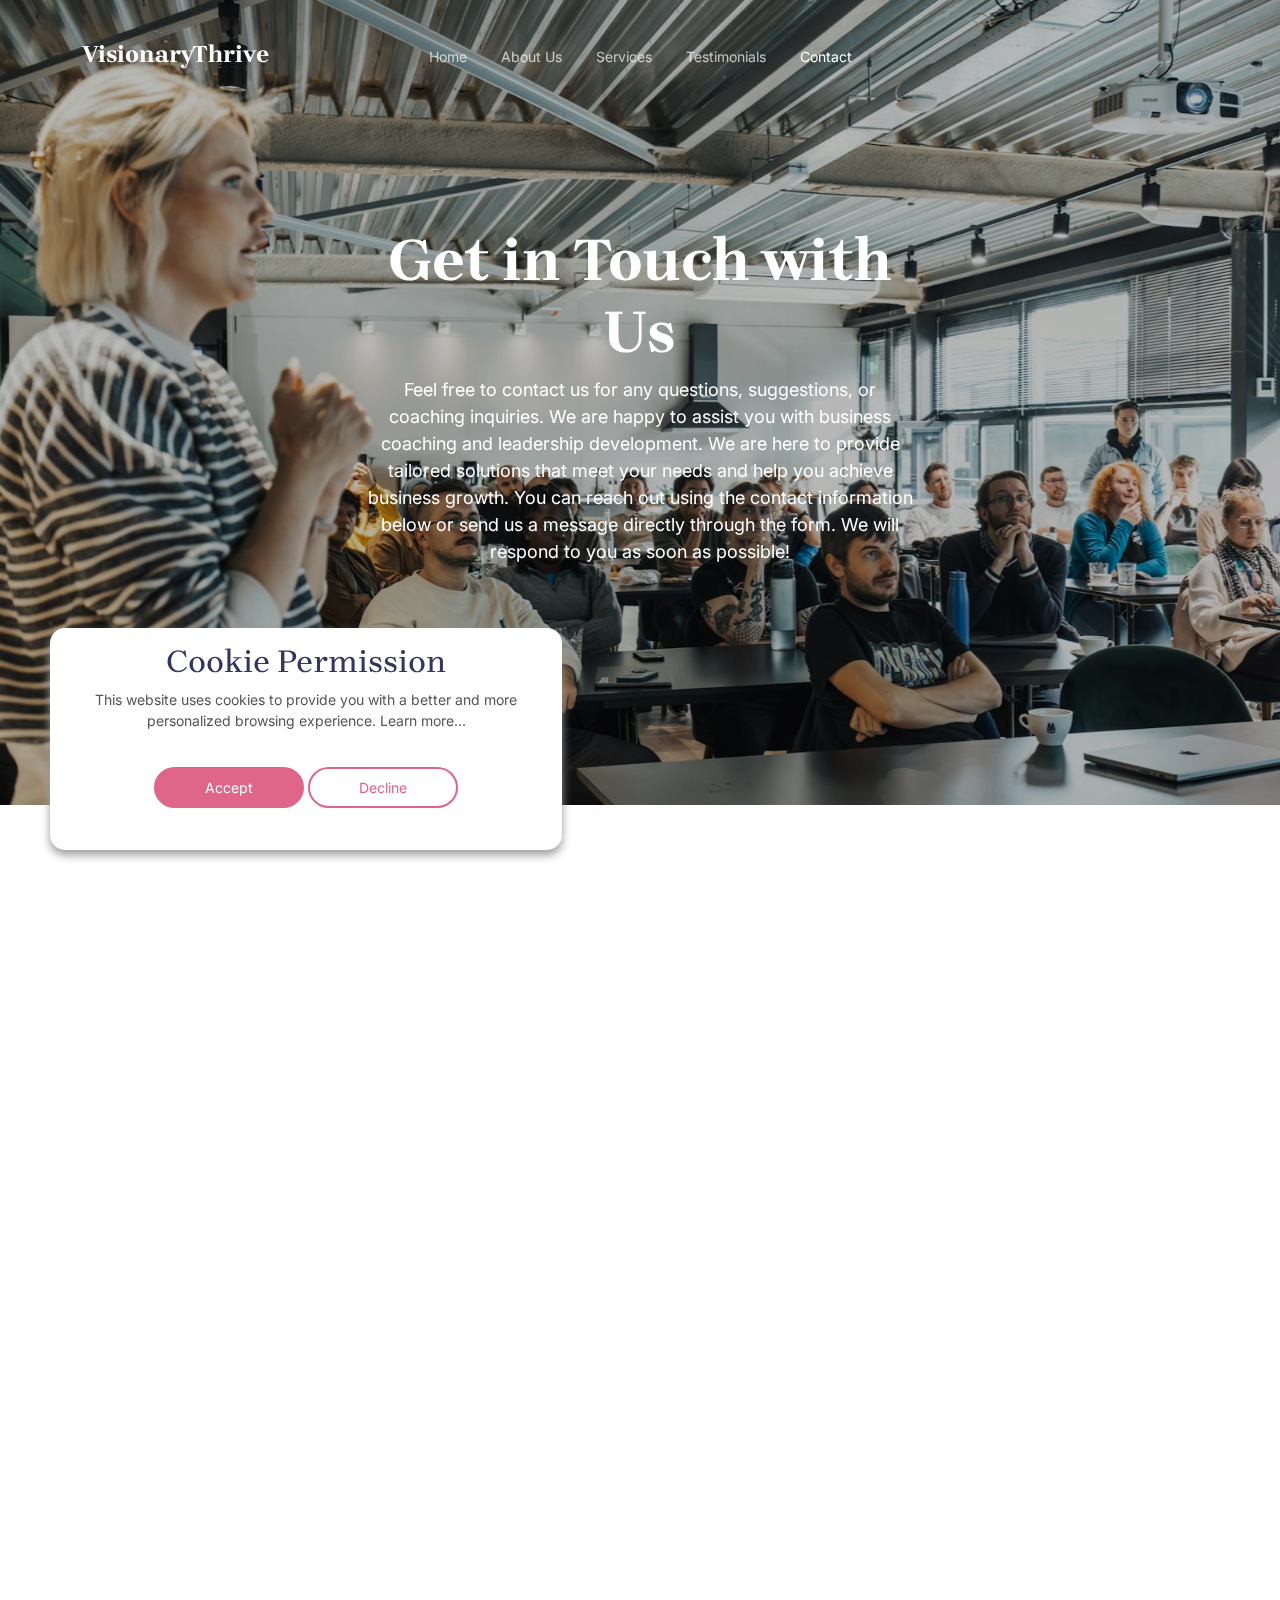
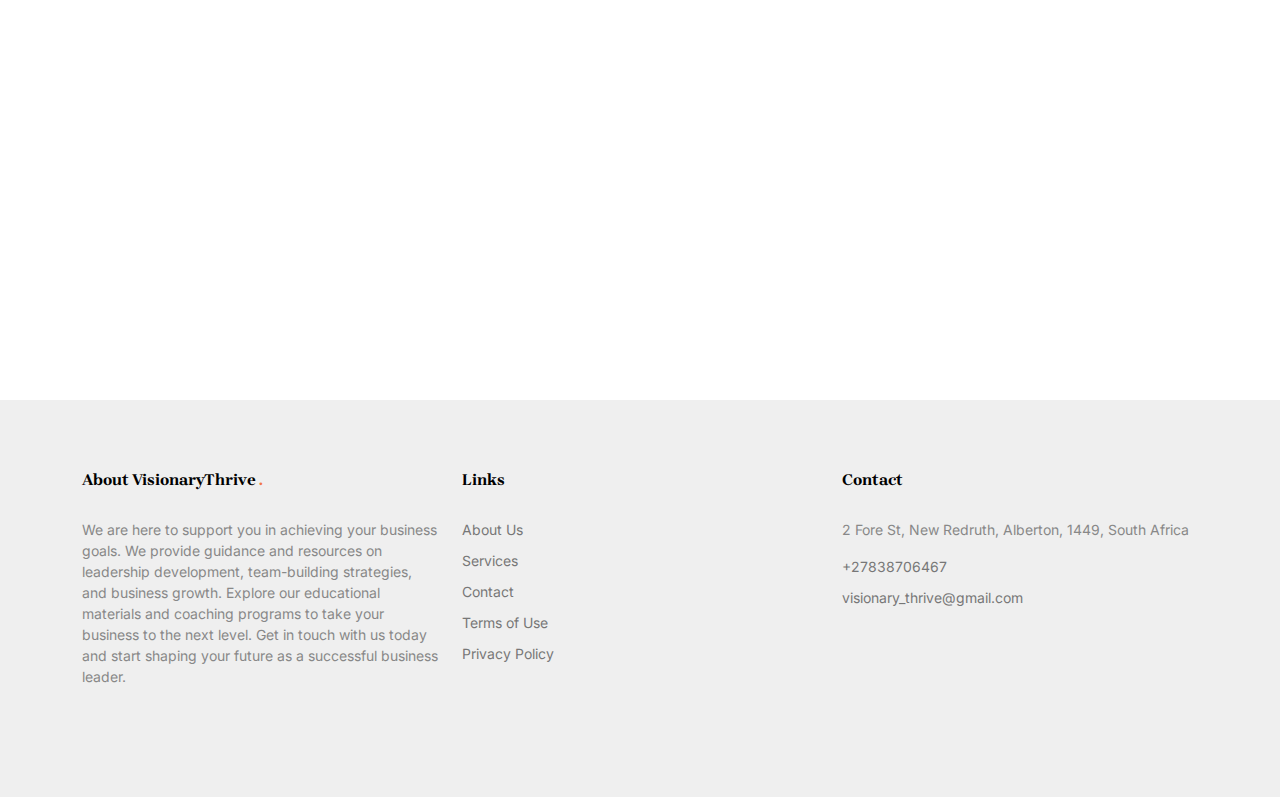
<file: contact.html>
<!DOCTYPE html>
<html lang="en">
    <head>
        <!-- Required meta tags -->
        <meta charset="utf-8" />
        <meta name="viewport" content="width=device-width, initial-scale=1" />

        <meta name="author" content="Untree.co" />
        <link rel="shortcut icon" href="favicon.png" />

        <meta name="description" content="" />
        <meta name="keywords" content="bootstrap, bootstrap5" />

        <link rel="preconnect" href="https://fonts.googleapis.com" />
        <link rel="preconnect" href="https://fonts.gstatic.com" crossorigin />
        <link
            href="https://fonts.googleapis.com/css2?family=Brygada+1918:ital,wght@0,400;0,600;0,700;1,400&family=Inter:wght@400;700&display=swap"
            rel="stylesheet"
        />

        <link rel="stylesheet" href="fonts/icomoon/style.css" />
        <link rel="stylesheet" href="fonts/flaticon/font/flaticon.css" />

        <link rel="stylesheet" href="css/tiny-slider.css" />
        <link rel="stylesheet" href="css/aos.css" />
        <link rel="stylesheet" href="css/flatpickr.min.css" />
        <link rel="stylesheet" href="css/glightbox.min.css" />
        <link rel="stylesheet" href="css/style.css" />

        <title>VisionaryThrive</title>
    </head>
    <body>
        <div class="site-mobile-menu site-navbar-target">
            <div class="site-mobile-menu-header">
                <div class="site-mobile-menu-close">
                    <span class="icofont-close js-menu-toggle"></span>
                </div>
            </div>
            <div class="site-mobile-menu-body"></div>
        </div>

        <nav class="site-nav mt-3">
            <div class="container">
                <div class="site-navigation">
                    <div class="row">
                        <div class="col-6 col-lg-3">
                            <a href="index.html" class="logo m-0 float-start">
                                VisionaryThrive
                            </a>
                        </div>
                        <div
                            class="col-lg-6 d-none d-lg-inline-block text-center nav-center-wrap"
                        >
                            <ul
                                class="js-clone-nav text-center site-menu p-0 m-0"
                            >
                                <li>
                                    <a href="index.html">Home</a>
                                </li>
                                <li>
                                    <a href="about.html">About Us</a>
                                </li>
                                <li>
                                    <a href="services.html">Services</a>
                                </li>
                                <li>
                                    <a href="testimonials.html">Testimonials</a>
                                </li>
                                <li class="active">
                                    <a href="contact.html">Contact</a>
                                </li>
                            </ul>
                        </div>

                        <div class="col-6 col-lg-3 text-lg-end">
                            <a
                                class="burger ms-auto float-end site-menu-toggle js-menu-toggle d-inline-block d-lg-none light"
                                data-toggle="collapse"
                                data-target="#main-navbar"
                            >
                                <span></span>
                            </a>
                        </div>
                    </div>
                </div>
            </div>
        </nav>

        <div class="hero overlay">
            <div class="img-bg rellax">
                <img src="images/hero_2.jpg" alt="Image" class="img-fluid" />
            </div>
            <div class="container">
                <div class="row align-items-center justify-content-start">
                    <div class="col-lg-6 mx-auto text-center">
                        <h1 class="heading" data-aos="fade-up">
                            Get in Touch with Us
                        </h1>
                        <p data-aos="fade-up">
                            Feel free to contact us for any questions,
                            suggestions, or coaching inquiries. We are happy to
                            assist you with business coaching and leadership
                            development. We are here to provide tailored
                            solutions that meet your needs and help you achieve
                            business growth. You can reach out using the contact
                            information below or send us a message directly
                            through the form. We will respond to you as soon as
                            possible!
                        </p>
                    </div>
                </div>
            </div>
        </div>

        <div class="section">
            <div class="container">
                <div class="row">
                    <div class="col-12" data-aos="fade-up" data-aos-delay="0">
                        <h2 class="heading mb-5">Get in Touch with Us</h2>
                    </div>
                </div>
                <div class="row">
                    <div class="col-md-12 mb-5">
                        <iframe
                            src="https://www.google.com/maps/embed?pb=!1m18!1m12!1m3!1d121271.7863523621!2d28.073208495303838!3d-26.292752306055448!2m3!1f0!2f0!3f0!3m2!1i1024!2i768!4f13.1!3m3!1m2!1s0x1e9510068a6cc063%3A0x44f6a63ddbf18f21!2sBusiness%20Seminar!5e0!3m2!1suk!2sua!4v1735056299090!5m2!1suk!2sua"
                            width="100%"
                            height="450"
                            style="border: 0"
                            allowfullscreen=""
                            loading="lazy"
                            referrerpolicy="no-referrer-when-downgrade"
                        ></iframe>
                    </div>
                    <div
                        class="col-lg-4 mb-5 mb-lg-0"
                        data-aos="fade-up"
                        data-aos-delay="100"
                    >
                        <div class="contact-info">
                            <div class="address mt-4">
                                <i class="icon-room"></i>
                                <h4 class="mb-2">Address:</h4>
                                <p>
                                    2 Fore St, New Redruth, Alberton, 1449,
                                    South Africa
                                </p>
                            </div>

                            <div class="open-hours mt-4">
                                <i class="icon-clock-o"></i>
                                <h4 class="mb-2">Working Hours:</h4>
                                <p>
                                    Sunday-Friday:<br />
                                    11:00 AM - 11:00 PM
                                </p>
                            </div>

                            <div class="email mt-4">
                                <i class="icon-envelope"></i>
                                <h4 class="mb-2">Email:</h4>
                                <p>visionary_thrive@gmail.com</p>
                            </div>

                            <div class="phone mt-4">
                                <i class="icon-phone"></i>
                                <h4 class="mb-2">Phone:</h4>
                                <p>+27838706467</p>
                            </div>
                        </div>
                    </div>
                    <div
                        class="col-lg-8"
                        data-aos="fade-up"
                        data-aos-delay="200"
                    >
                        <form action="#">
                            <div class="row">
                                <div class="col-6 mb-3">
                                    <input
                                        type="text"
                                        class="form-control"
                                        placeholder="Your Name"
                                    />
                                </div>
                                <div class="col-6 mb-3">
                                    <input
                                        type="email"
                                        id="email"
                                        class="form-control"
                                        placeholder="Your Email Address"
                                    />
                                    <div
                                        id="result"
                                        style="color: red; font-size: 12px"
                                    ></div>
                                </div>
                                <div class="col-12 mb-3">
                                    <input
                                        type="text"
                                        class="form-control"
                                        placeholder="Subject"
                                    />
                                </div>
                                <div class="col-12 mb-3">
                                    <textarea
                                        name=""
                                        id=""
                                        cols="30"
                                        rows="7"
                                        class="form-control"
                                        placeholder="Your Message"
                                    ></textarea>
                                </div>

                                <div class="col-12">
                                    <input
                                        type="submit"
                                        id="submit"
                                        onclick="sendForm()"
                                        value="Send Message"
                                        class="btn btn-primary"
                                    />
                                </div>
                            </div>
                        </form>
                    </div>
                </div>
            </div>
        </div>

        <!-- /.untree_co-section -->

        <div class="site-footer">
            <div class="container">
                <div class="row">
                    <div class="col-lg-4">
                        <div class="widget">
                            <h3>
                                About VisionaryThrive
                                <span class="text-primary">.</span>
                            </h3>
                            <p>
                                We are here to support you in achieving your
                                business goals. We provide guidance and
                                resources on leadership development,
                                team-building strategies, and business growth.
                                Explore our educational materials and coaching
                                programs to take your business to the next
                                level. Get in touch with us today and start
                                shaping your future as a successful business
                                leader.
                            </p>
                        </div>
                    </div>
                    <!-- /.col-lg-4 -->

                    <div class="col-lg-4 ml-auto">
                        <div class="widget">
                            <h3>Links</h3>
                            <ul class="list-unstyled float-left links">
                                <li><a href="about.html">About Us</a></li>
                                <li><a href="services.html">Services</a></li>
                                <li><a href="contact.html">Contact</a></li>
                                <li>
                                    <a href="terms-of-use.html">Terms of Use</a>
                                </li>
                                <li>
                                    <a href="privacy-policy.html"
                                        >Privacy Policy</a
                                    >
                                </li>
                            </ul>
                        </div>
                        <!-- /.widget -->
                    </div>

                    <!-- /.col-lg-4 -->

                    <div class="col-lg-4">
                        <div class="widget">
                            <h3>Contact</h3>
                            <address>
                                2 Fore St, New Redruth, Alberton, 1449, South
                                Africa
                            </address>
                            <ul class="list-unstyled links mb-4">
                                <li>
                                    <a href="tel://+27210071500"
                                        >+27838706467</a
                                    >
                                </li>
                                <li>
                                    <a href="mailto:info@mydomain.com"
                                        >visionary_thrive@gmail.com</a
                                    >
                                </li>
                            </ul>
                        </div>
                        <!-- /.widget -->
                    </div>

                    <!-- /.col-lg-3 -->
                </div>
                <!-- /.row -->
            </div>
            <!-- /.site-footer -->

            <!-- Preloader -->
            <div id="overlayer"></div>
            <div class="loader">
                <div class="spinner-border text-primary" role="status">
                    <span class="visually-hidden">Loading...</span>
                </div>
            </div>
        </div>

        <!-- Cookie banner -->
        <div class="cookie-wrapper show">
            <div>
                <i class="bx bx-cookie"></i>
                <h2 style="text-align: center">Cookie Permission</h2>
            </div>

            <div class="data">
                <p>
                    This website uses cookies to provide you with a better and
                    more personalized browsing experience.
                    <a>Learn more...</a>
                </p>
            </div>

            <div class="buttons">
                <button class="cookie-button" id="acceptBtn">Accept</button>
                <button class="cookie-button" id="declineBtn">Decline</button>
            </div>
        </div>
        <!-- End Cookie banner -->

        <script src="js/bootstrap.bundle.min.js"></script>
        <script src="js/tiny-slider.js"></script>
        <script src="js/aos.js"></script>
        <script src="js/navbar.js"></script>
        <script src="js/counter.js"></script>
        <script src="js/rellax.js"></script>
        <script src="js/flatpickr.js"></script>
        <script src="js/glightbox.min.js"></script>
        <script src="js/custom.js"></script>
        <script src="js/cookiebanner.js"></script>
        <script src="js/contact-form.js"></script>
    </body>
</html>
</file>
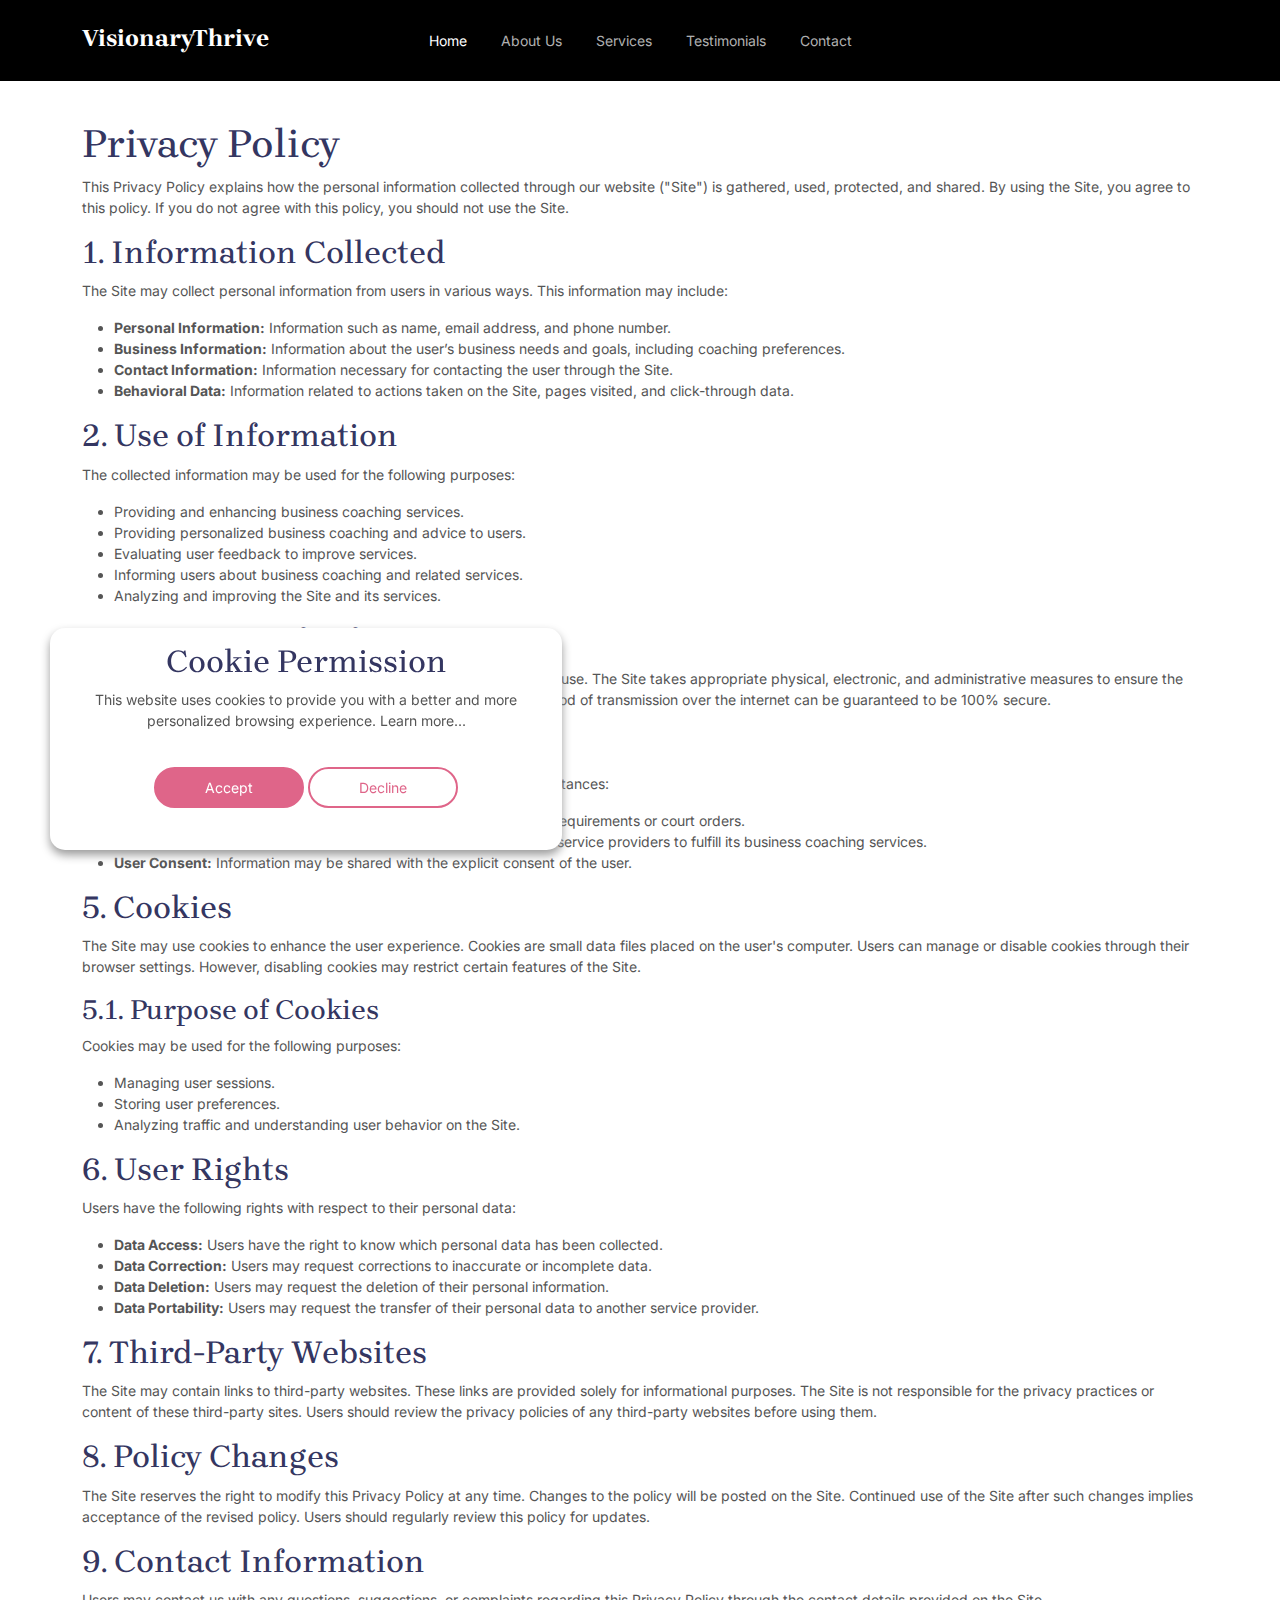
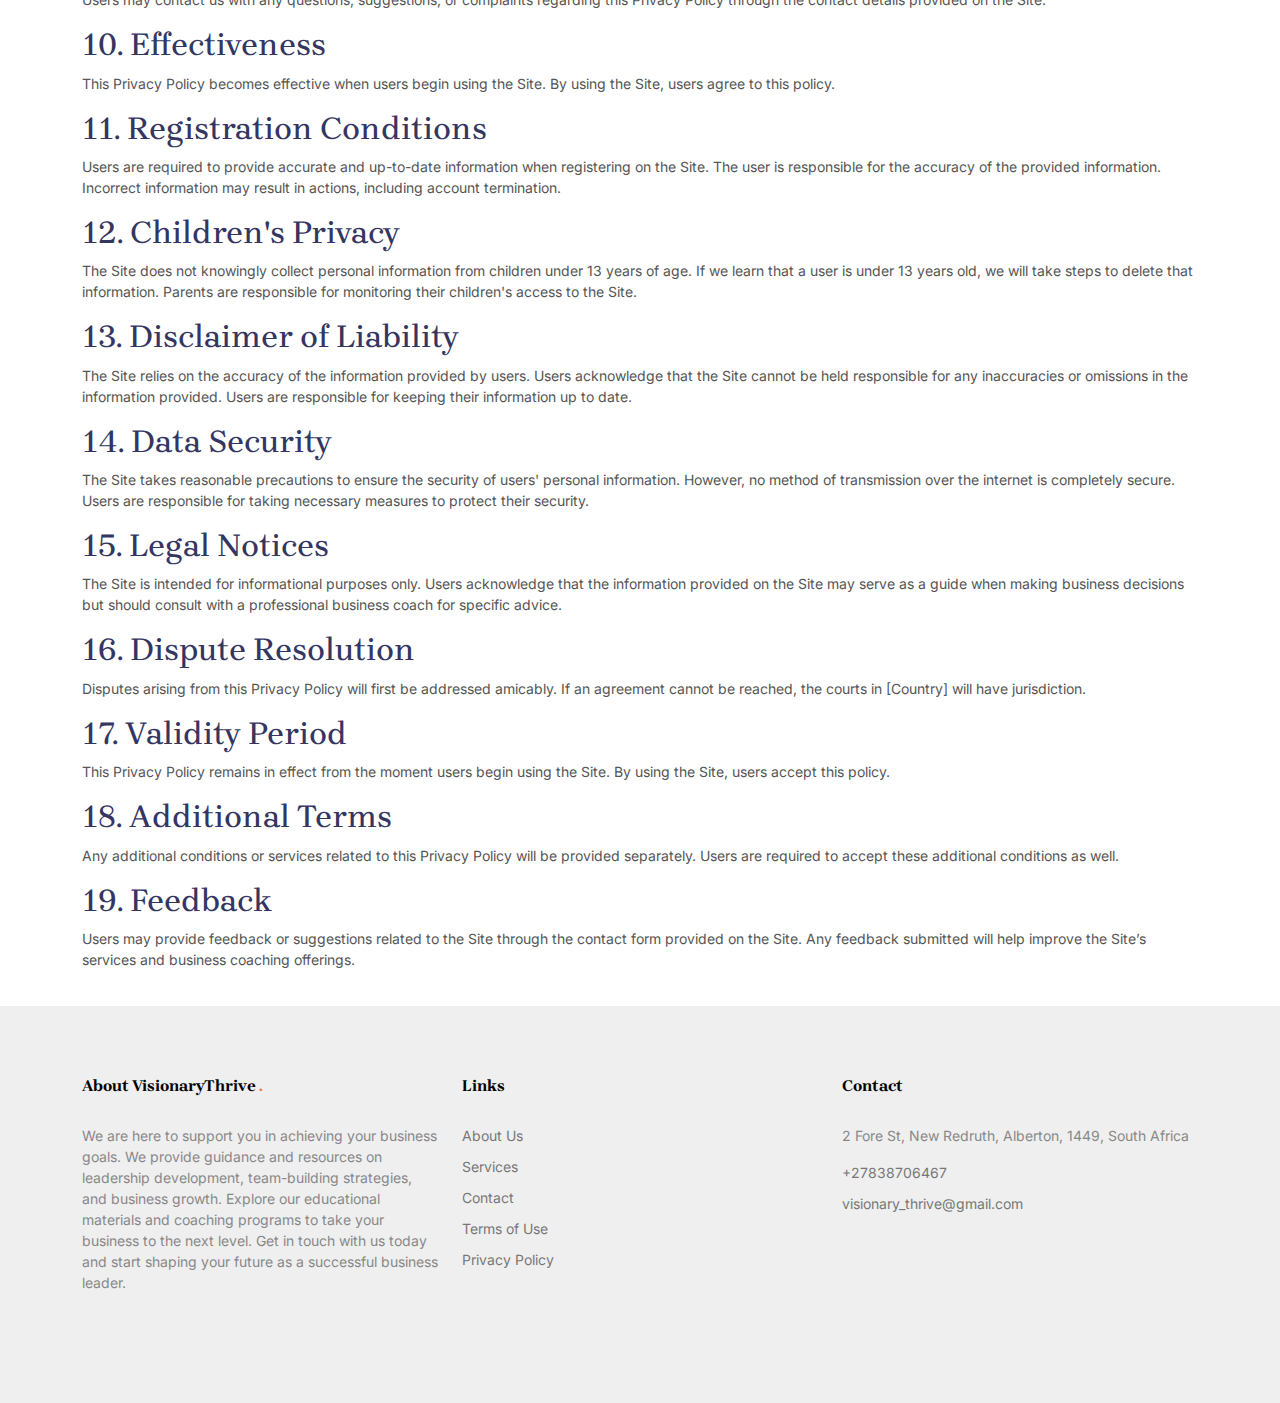
<file: privacy-policy.html>
<!DOCTYPE html>
<html lang="en">
    <head>
        <!-- Required meta tags -->
        <meta charset="utf-8" />
        <meta name="viewport" content="width=device-width, initial-scale=1" />

        <meta name="author" content="Untree.co" />
        <link rel="shortcut icon" href="favicon.png" />

        <meta name="description" content="" />
        <meta name="keywords" content="bootstrap, bootstrap5" />

        <link rel="preconnect" href="https://fonts.googleapis.com" />
        <link rel="preconnect" href="https://fonts.gstatic.com" crossorigin />
        <link
            href="https://fonts.googleapis.com/css2?family=Brygada+1918:ital,wght@0,400;0,600;0,700;1,400&family=Inter:wght@400;700&display=swap"
            rel="stylesheet"
        />

        <link rel="stylesheet" href="fonts/icomoon/style.css" />
        <link rel="stylesheet" href="fonts/flaticon/font/flaticon.css" />

        <link rel="stylesheet" href="css/tiny-slider.css" />
        <link rel="stylesheet" href="css/aos.css" />
        <link rel="stylesheet" href="css/flatpickr.min.css" />
        <link rel="stylesheet" href="css/glightbox.min.css" />
        <link rel="stylesheet" href="css/style.css" />

        <title>VisionaryThrive</title>
    </head>
    <body style="position: static">
        <div class="site-mobile-menu site-navbar-target">
            <div class="site-mobile-menu-header">
                <div class="site-mobile-menu-close">
                    <span class="icofont-close js-menu-toggle"></span>
                </div>
            </div>
            <div class="site-mobile-menu-body"></div>
        </div>

        <nav class="site-nav" style="background: #000">
            <div class="container">
                <div class="site-navigation">
                    <div class="row">
                        <div class="col-6 col-lg-3">
                            <a href="index.html" class="logo m-0 float-start">
                                VisionaryThrive
                            </a>
                        </div>
                        <div
                            class="col-lg-6 d-none d-lg-inline-block text-center nav-center-wrap"
                        >
                            <ul
                                class="js-clone-nav text-center site-menu p-0 m-0"
                            >
                                <li class="active">
                                    <a href="index.html">Home</a>
                                </li>
                                <li><a href="about.html">About Us</a></li>
                                <li><a href="services.html">Services</a></li>
                                <li>
                                    <a href="testimonials.html">Testimonials</a>
                                </li>
                                <li><a href="contact.html">Contact</a></li>
                            </ul>
                        </div>

                        <div class="col-6 col-lg-3 text-lg-end">
                            <a
                                class="burger ms-auto float-end site-menu-toggle js-menu-toggle d-inline-block d-lg-none light"
                                data-toggle="collapse"
                                data-target="#main-navbar"
                            >
                                <span></span>
                            </a>
                        </div>
                    </div>
                </div>
            </div>
        </nav>

        <main>
            <article
                class="container additional-wrapper"
                style="margin-top: 100px"
            >
                <div class="page__content" style="padding: 20px 0px">
                    <h1>Privacy Policy</h1>

                    <p>
                        This Privacy Policy explains how the personal
                        information collected through our website ("Site") is
                        gathered, used, protected, and shared. By using the
                        Site, you agree to this policy. If you do not agree with
                        this policy, you should not use the Site.
                    </p>

                    <h2>1. Information Collected</h2>
                    <p>
                        The Site may collect personal information from users in
                        various ways. This information may include:
                    </p>
                    <ul>
                        <li>
                            <strong>Personal Information:</strong> Information
                            such as name, email address, and phone number.
                        </li>
                        <li>
                            <strong>Business Information:</strong> Information
                            about the user’s business needs and goals, including
                            coaching preferences.
                        </li>
                        <li>
                            <strong>Contact Information:</strong> Information
                            necessary for contacting the user through the Site.
                        </li>
                        <li>
                            <strong>Behavioral Data:</strong> Information
                            related to actions taken on the Site, pages visited,
                            and click-through data.
                        </li>
                    </ul>

                    <h2>2. Use of Information</h2>
                    <p>
                        The collected information may be used for the following
                        purposes:
                    </p>
                    <ul>
                        <li>
                            Providing and enhancing business coaching services.
                        </li>
                        <li>
                            Providing personalized business coaching and advice
                            to users.
                        </li>
                        <li>Evaluating user feedback to improve services.</li>
                        <li>
                            Informing users about business coaching and related
                            services.
                        </li>
                        <li>
                            Analyzing and improving the Site and its services.
                        </li>
                    </ul>

                    <h2>3. Protection of Information</h2>
                    <p>
                        User personal information is protected from unauthorized
                        access and misuse. The Site takes appropriate physical,
                        electronic, and administrative measures to ensure the
                        security of user information. However, it is important
                        to note that no method of transmission over the internet
                        can be guaranteed to be 100% secure.
                    </p>

                    <h2>4. Sharing of Information</h2>
                    <p>
                        The Site may share user personal information under the
                        following circumstances:
                    </p>
                    <ul>
                        <li>
                            <strong>Legal Obligations:</strong> Information may
                            be shared in response to legal requirements or court
                            orders.
                        </li>
                        <li>
                            <strong>Service Providers:</strong> The Site may
                            share information with third-party service providers
                            to fulfill its business coaching services.
                        </li>
                        <li>
                            <strong>User Consent:</strong> Information may be
                            shared with the explicit consent of the user.
                        </li>
                    </ul>

                    <h2>5. Cookies</h2>
                    <p>
                        The Site may use cookies to enhance the user experience.
                        Cookies are small data files placed on the user's
                        computer. Users can manage or disable cookies through
                        their browser settings. However, disabling cookies may
                        restrict certain features of the Site.
                    </p>

                    <h3>5.1. Purpose of Cookies</h3>
                    <p>Cookies may be used for the following purposes:</p>
                    <ul>
                        <li>Managing user sessions.</li>
                        <li>Storing user preferences.</li>
                        <li>
                            Analyzing traffic and understanding user behavior on
                            the Site.
                        </li>
                    </ul>

                    <h2>6. User Rights</h2>
                    <p>
                        Users have the following rights with respect to their
                        personal data:
                    </p>
                    <ul>
                        <li>
                            <strong>Data Access:</strong> Users have the right
                            to know which personal data has been collected.
                        </li>
                        <li>
                            <strong>Data Correction:</strong> Users may request
                            corrections to inaccurate or incomplete data.
                        </li>
                        <li>
                            <strong>Data Deletion:</strong> Users may request
                            the deletion of their personal information.
                        </li>
                        <li>
                            <strong>Data Portability:</strong> Users may request
                            the transfer of their personal data to another
                            service provider.
                        </li>
                    </ul>

                    <h2>7. Third-Party Websites</h2>
                    <p>
                        The Site may contain links to third-party websites.
                        These links are provided solely for informational
                        purposes. The Site is not responsible for the privacy
                        practices or content of these third-party sites. Users
                        should review the privacy policies of any third-party
                        websites before using them.
                    </p>

                    <h2>8. Policy Changes</h2>
                    <p>
                        The Site reserves the right to modify this Privacy
                        Policy at any time. Changes to the policy will be posted
                        on the Site. Continued use of the Site after such
                        changes implies acceptance of the revised policy. Users
                        should regularly review this policy for updates.
                    </p>

                    <h2>9. Contact Information</h2>
                    <p>
                        Users may contact us with any questions, suggestions, or
                        complaints regarding this Privacy Policy through the
                        contact details provided on the Site.
                    </p>

                    <h2>10. Effectiveness</h2>
                    <p>
                        This Privacy Policy becomes effective when users begin
                        using the Site. By using the Site, users agree to this
                        policy.
                    </p>

                    <h2>11. Registration Conditions</h2>
                    <p>
                        Users are required to provide accurate and up-to-date
                        information when registering on the Site. The user is
                        responsible for the accuracy of the provided
                        information. Incorrect information may result in
                        actions, including account termination.
                    </p>

                    <h2>12. Children's Privacy</h2>
                    <p>
                        The Site does not knowingly collect personal information
                        from children under 13 years of age. If we learn that a
                        user is under 13 years old, we will take steps to delete
                        that information. Parents are responsible for monitoring
                        their children's access to the Site.
                    </p>

                    <h2>13. Disclaimer of Liability</h2>
                    <p>
                        The Site relies on the accuracy of the information
                        provided by users. Users acknowledge that the Site
                        cannot be held responsible for any inaccuracies or
                        omissions in the information provided. Users are
                        responsible for keeping their information up to date.
                    </p>

                    <h2>14. Data Security</h2>
                    <p>
                        The Site takes reasonable precautions to ensure the
                        security of users' personal information. However, no
                        method of transmission over the internet is completely
                        secure. Users are responsible for taking necessary
                        measures to protect their security.
                    </p>

                    <h2>15. Legal Notices</h2>
                    <p>
                        The Site is intended for informational purposes only.
                        Users acknowledge that the information provided on the
                        Site may serve as a guide when making business decisions
                        but should consult with a professional business coach
                        for specific advice.
                    </p>

                    <h2>16. Dispute Resolution</h2>
                    <p>
                        Disputes arising from this Privacy Policy will first be
                        addressed amicably. If an agreement cannot be reached,
                        the courts in [Country] will have jurisdiction.
                    </p>

                    <h2>17. Validity Period</h2>
                    <p>
                        This Privacy Policy remains in effect from the moment
                        users begin using the Site. By using the Site, users
                        accept this policy.
                    </p>

                    <h2>18. Additional Terms</h2>
                    <p>
                        Any additional conditions or services related to this
                        Privacy Policy will be provided separately. Users are
                        required to accept these additional conditions as well.
                    </p>

                    <h2>19. Feedback</h2>
                    <p>
                        Users may provide feedback or suggestions related to the
                        Site through the contact form provided on the Site. Any
                        feedback submitted will help improve the Site’s services
                        and business coaching offerings.
                    </p>
                </div>
            </article>
        </main>

        <div class="site-footer">
            <div class="container">
                <div class="row">
                    <div class="col-lg-4">
                        <div class="widget">
                            <h3>
                                About VisionaryThrive
                                <span class="text-primary">.</span>
                            </h3>
                            <p>
                                We are here to support you in achieving your
                                business goals. We provide guidance and
                                resources on leadership development,
                                team-building strategies, and business growth.
                                Explore our educational materials and coaching
                                programs to take your business to the next
                                level. Get in touch with us today and start
                                shaping your future as a successful business
                                leader.
                            </p>
                        </div>
                    </div>
                    <!-- /.col-lg-4 -->

                    <div class="col-lg-4 ml-auto">
                        <div class="widget">
                            <h3>Links</h3>
                            <ul class="list-unstyled float-left links">
                                <li><a href="about.html">About Us</a></li>
                                <li><a href="services.html">Services</a></li>
                                <li><a href="contact.html">Contact</a></li>
                                <li>
                                    <a href="terms-of-use.html">Terms of Use</a>
                                </li>
                                <li>
                                    <a href="privacy-policy.html"
                                        >Privacy Policy</a
                                    >
                                </li>
                            </ul>
                        </div>
                        <!-- /.widget -->
                    </div>

                    <!-- /.col-lg-4 -->

                    <div class="col-lg-4">
                        <div class="widget">
                            <h3>Contact</h3>
                            <address>
                                2 Fore St, New Redruth, Alberton, 1449, South
                                Africa
                            </address>
                            <ul class="list-unstyled links mb-4">
                                <li>
                                    <a href="tel://+27210071500"
                                        >+27838706467</a
                                    >
                                </li>
                                <li>
                                    <a href="mailto:info@mydomain.com"
                                        >visionary_thrive@gmail.com</a
                                    >
                                </li>
                            </ul>
                        </div>
                        <!-- /.widget -->
                    </div>

                    <!-- /.col-lg-3 -->
                </div>
                <!-- /.row -->
            </div>
            <!-- /.site-footer -->

            <!-- Preloader -->
            <div id="overlayer"></div>
            <div class="loader">
                <div class="spinner-border text-primary" role="status">
                    <span class="visually-hidden">Loading...</span>
                </div>
            </div>
        </div>

        <!-- Cookie banner -->
        <div class="cookie-wrapper show">
            <div>
                <i class="bx bx-cookie"></i>
                <h2 style="text-align: center">Cookie Permission</h2>
            </div>

            <div class="data">
                <p>
                    This website uses cookies to provide you with a better and
                    more personalized browsing experience.
                    <a>Learn more...</a>
                </p>
            </div>

            <div class="buttons">
                <button class="cookie-button" id="acceptBtn">Accept</button>
                <button class="cookie-button" id="declineBtn">Decline</button>
            </div>
        </div>
        <!-- End Cookie banner -->

        <script src="js/bootstrap.bundle.min.js"></script>
        <script src="js/tiny-slider.js"></script>
        <script src="js/aos.js"></script>
        <script src="js/navbar.js"></script>
        <script src="js/counter.js"></script>
        <script src="js/rellax.js"></script>
        <script src="js/flatpickr.js"></script>
        <script src="js/glightbox.min.js"></script>
        <script src="js/custom.js"></script>
        <script src="js/cookiebanner.js"></script>
    </body>
</html>
</file>
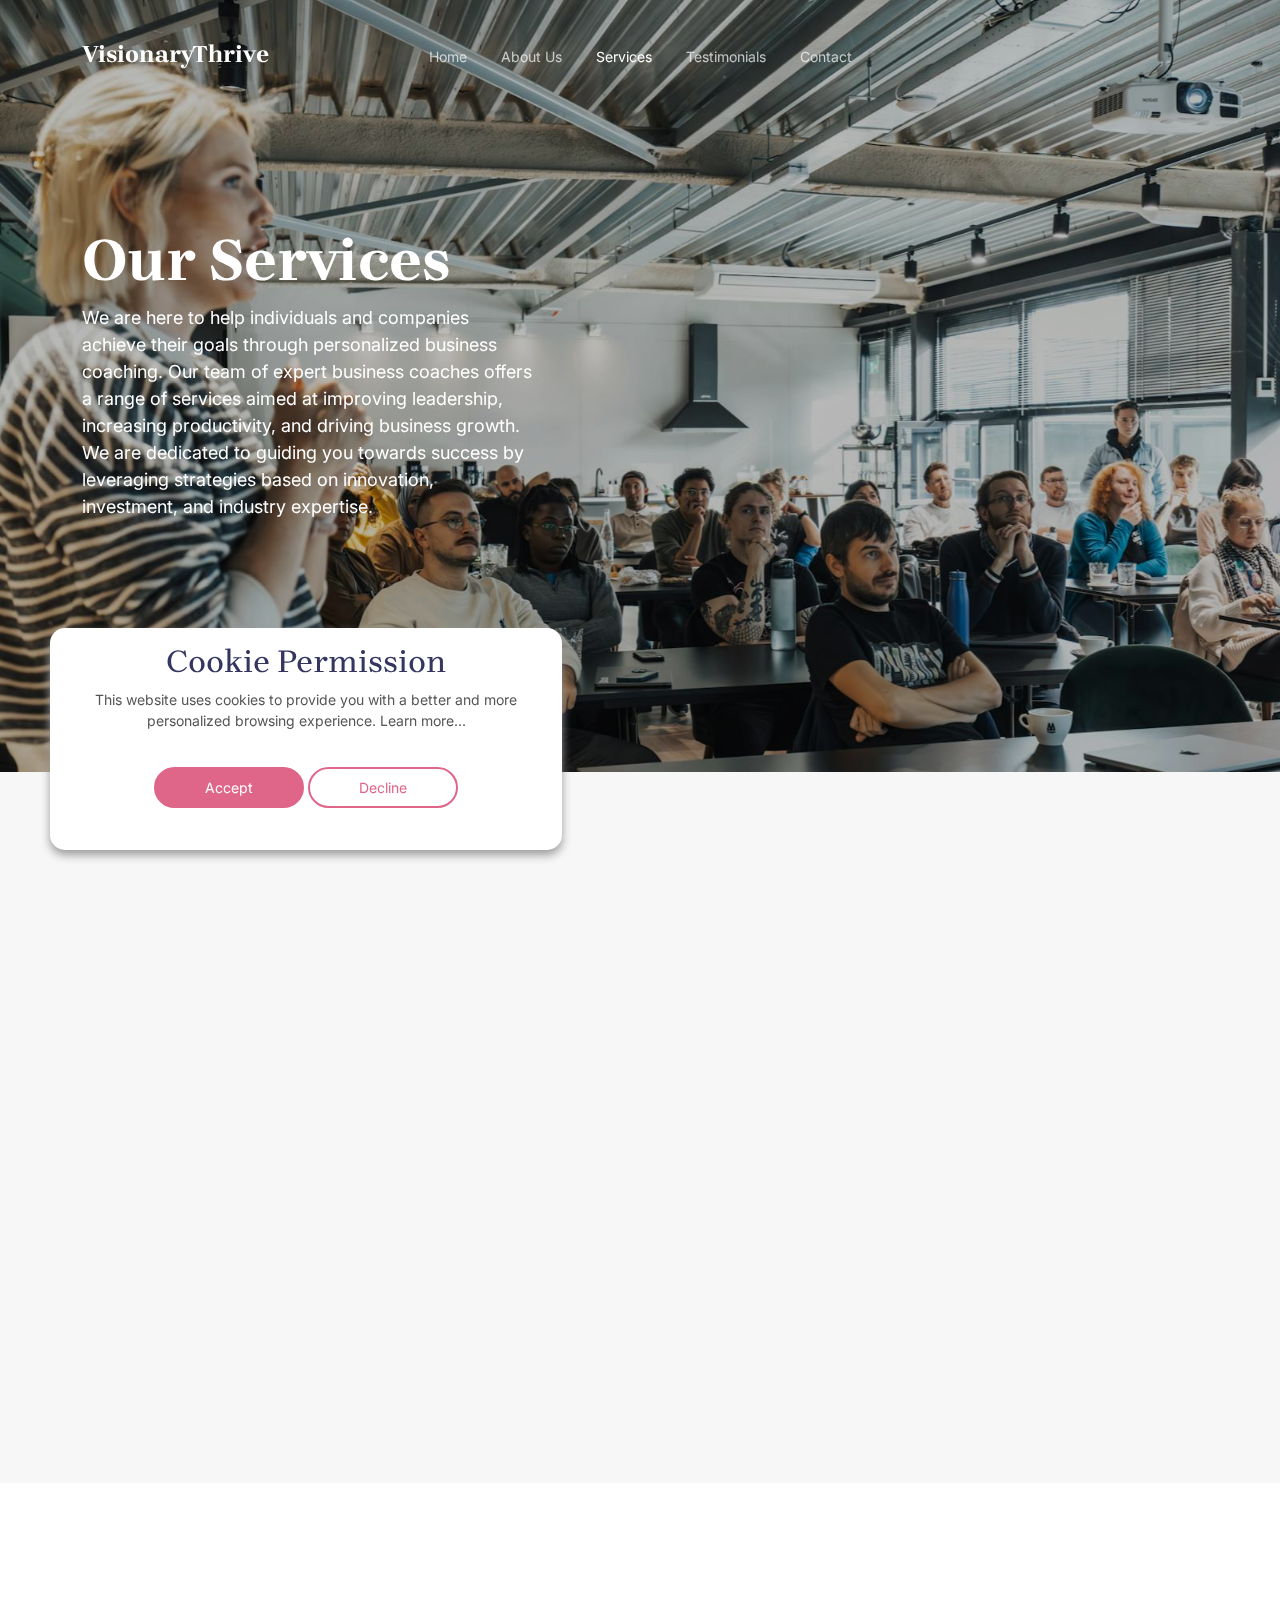
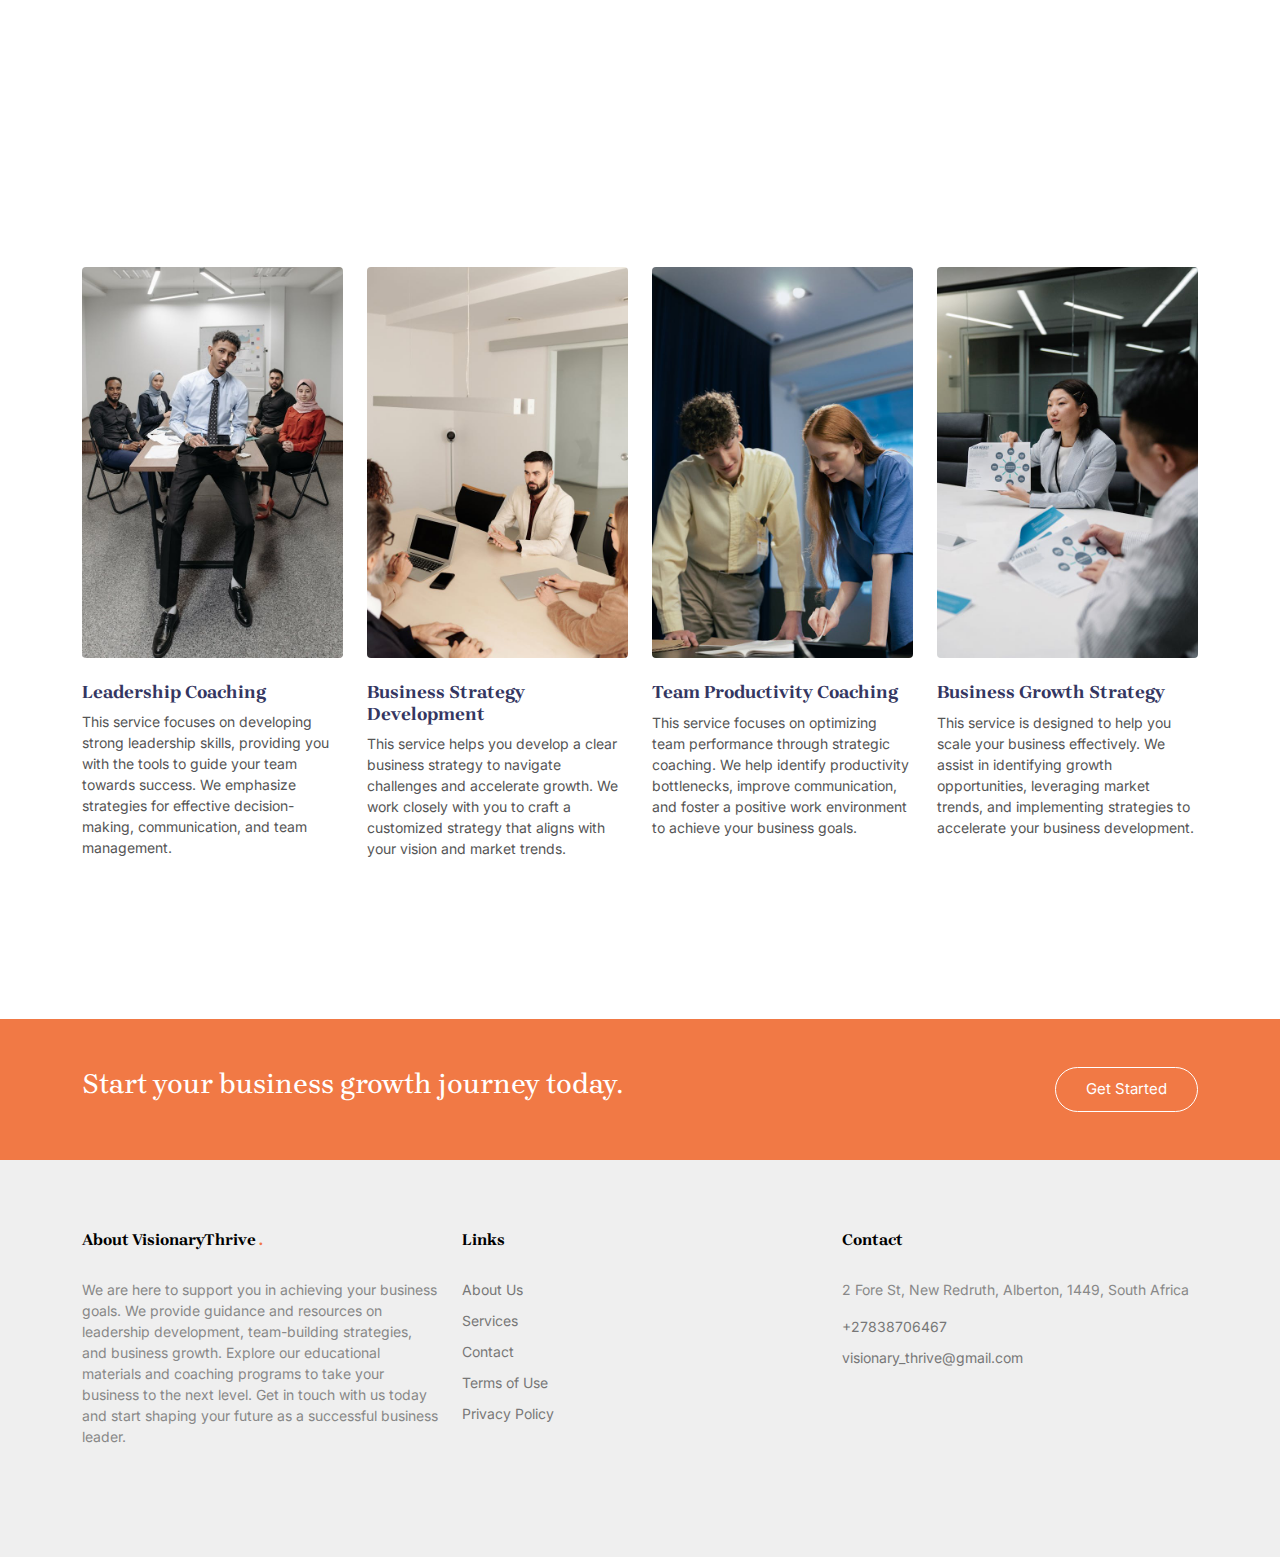
<file: services.html>
<!DOCTYPE html>
<html lang="en">
    <head>
        <!-- Required meta tags -->
        <meta charset="utf-8" />
        <meta name="viewport" content="width=device-width, initial-scale=1" />

        <meta name="author" content="Untree.co" />
        <link rel="shortcut icon" href="favicon.png" />

        <meta name="description" content="" />
        <meta name="keywords" content="bootstrap, bootstrap5" />

        <link rel="preconnect" href="https://fonts.googleapis.com" />
        <link rel="preconnect" href="https://fonts.gstatic.com" crossorigin />
        <link
            href="https://fonts.googleapis.com/css2?family=Brygada+1918:ital,wght@0,400;0,600;0,700;1,400&family=Inter:wght@400;700&display=swap"
            rel="stylesheet"
        />

        <link rel="stylesheet" href="fonts/icomoon/style.css" />
        <link rel="stylesheet" href="fonts/flaticon/font/flaticon.css" />

        <link rel="stylesheet" href="css/tiny-slider.css" />
        <link rel="stylesheet" href="css/aos.css" />
        <link rel="stylesheet" href="css/flatpickr.min.css" />
        <link rel="stylesheet" href="css/glightbox.min.css" />
        <link rel="stylesheet" href="css/style.css" />

        <title>VisionaryThrive</title>
    </head>
    <body>
        <div class="site-mobile-menu site-navbar-target">
            <div class="site-mobile-menu-header">
                <div class="site-mobile-menu-close">
                    <span class="icofont-close js-menu-toggle"></span>
                </div>
            </div>
            <div class="site-mobile-menu-body"></div>
        </div>

        <nav class="site-nav mt-3">
            <div class="container">
                <div class="site-navigation">
                    <div class="row">
                        <div class="col-6 col-lg-3">
                            <a href="index.html" class="logo m-0 float-start">
                                VisionaryThrive
                            </a>
                        </div>
                        <div
                            class="col-lg-6 d-none d-lg-inline-block text-center nav-center-wrap"
                        >
                            <ul
                                class="js-clone-nav text-center site-menu p-0 m-0"
                            >
                                <li>
                                    <a href="index.html">Home</a>
                                </li>
                                <li>
                                    <a href="about.html">About Us</a>
                                </li>
                                <li class="active">
                                    <a href="services.html">Services</a>
                                </li>
                                <li>
                                    <a href="testimonials.html">Testimonials</a>
                                </li>
                                <li><a href="contact.html">Contact</a></li>
                            </ul>
                        </div>

                        <div class="col-6 col-lg-3 text-lg-end">
                            <a
                                class="burger ms-auto float-end site-menu-toggle js-menu-toggle d-inline-block d-lg-none light"
                                data-toggle="collapse"
                                data-target="#main-navbar"
                            >
                                <span></span>
                            </a>
                        </div>
                    </div>
                </div>
            </div>
        </nav>
        <div class="hero overlay">
            <div class="img-bg rellax">
                <img src="images/hero_2.jpg" alt="Image" class="img-fluid" />
            </div>
            <div class="container">
                <div class="row align-items-center justify-content-start">
                    <div class="col-lg-5">
                        <h1 class="heading" data-aos="fade-up">Our Services</h1>
                        <p class="mb-5" data-aos="fade-up">
                            We are here to help individuals and companies
                            achieve their goals through personalized business
                            coaching. Our team of expert business coaches offers
                            a range of services aimed at improving leadership,
                            increasing productivity, and driving business
                            growth. We are dedicated to guiding you towards
                            success by leveraging strategies based on
                            innovation, investment, and industry expertise.
                        </p>
                    </div>
                </div>
            </div>
        </div>

        <div class="section service-section-1">
            <div class="container">
                <div class="row">
                    <div class="col-lg-3 mb-4 mb-lg-0">
                        <div class="heading-content" data-aos="fade-up">
                            <h2>
                                Why Choose Our Coaching Services?

                                <span class="d-block"
                                    >Here are the top reasons</span
                                >
                            </h2>
                            <p>
                                Our team of business coaches comprises
                                experienced professionals who offer customized
                                coaching solutions to suit the specific needs of
                                each client. Here's why our services can make a
                                difference in your business:
                            </p>
                        </div>
                    </div>
                    <div class="col-lg-9">
                        <div class="row">
                            <div
                                class="col-6 col-md-6 col-lg-3 mb-4 mb-lg-0"
                                data-aos="fade-up"
                                data-aos-delay="100"
                            >
                                <div class="service-1">
                                    <span class="icon">
                                        <img
                                            src="images/svg/01.png"
                                            alt="Image"
                                            class="img-fluid"
                                        />
                                    </span>
                                    <div>
                                        <h3>Expert Coaches</h3>
                                        <p>
                                            Our business coaches have deep
                                            knowledge in leadership,
                                            organizational development, and
                                            strategic growth. They are ready to
                                            provide personalized strategies
                                            tailored to your business needs.
                                        </p>
                                    </div>
                                </div>
                            </div>
                            <div
                                class="col-6 col-md-6 col-lg-3 mb-4 mb-lg-0"
                                data-aos="fade-up"
                                data-aos-delay="200"
                            >
                                <div class="service-1">
                                    <span class="icon">
                                        <img
                                            src="images/svg/02.png"
                                            alt="Image"
                                            class="img-fluid"
                                        />
                                    </span>
                                    <div>
                                        <h3>Tailored Solutions</h3>
                                        <p>
                                            We understand that each business has
                                            unique challenges. Our services are
                                            personalized, taking into account
                                            your specific goals and current
                                            challenges, to help you create a
                                            path toward success.
                                        </p>
                                    </div>
                                </div>
                            </div>
                            <div
                                class="col-6 col-md-6 col-lg-3 mb-4 mb-lg-0"
                                data-aos="fade-up"
                                data-aos-delay="300"
                            >
                                <div class="service-1">
                                    <span class="icon">
                                        <img
                                            src="images/svg/03.png"
                                            alt="Image"
                                            class="img-fluid"
                                        />
                                    </span>
                                    <div>
                                        <h3>Education-Focused Approach</h3>
                                        <p>
                                            We provide educational programs
                                            designed to enhance your leadership
                                            and business skills. These programs
                                            are aimed at empowering you to make
                                            informed decisions and lead your
                                            team effectively.
                                        </p>
                                    </div>
                                </div>
                            </div>
                            <div
                                class="col-6 col-md-6 col-lg-3 mb-4 mb-lg-0"
                                data-aos="fade-up"
                                data-aos-delay="400"
                            >
                                <div class="service-1">
                                    <span class="icon">
                                        <img
                                            src="images/svg/04.png"
                                            alt="Image"
                                            class="img-fluid"
                                        />
                                    </span>
                                    <div>
                                        <h3>Reliable Support</h3>
                                        <p>
                                            Our goal is to establish long-term
                                            relationships with clients. We are
                                            committed to being by your side
                                            throughout your business journey,
                                            providing continuous support and
                                            guidance at every step.
                                        </p>
                                    </div>
                                </div>
                            </div>
                        </div>
                    </div>
                </div>
            </div>
        </div>

        <div class="section">
            <div class="container">
                <div class="row mb-5">
                    <div class="col-lg-6 mx-auto text-center">
                        <div class="heading-content" data-aos="fade-up">
                            <h2>
                                Comprehensive Business Coaching Services to Help
                                You Reach Your Goals
                            </h2>
                            <p>
                                Our coaching services are designed to help
                                individuals and companies reach their business
                                goals. With expert guidance, we focus on
                                leadership development, team productivity, and
                                business strategy. We aim to empower you with
                                the tools and knowledge necessary to lead your
                                business to success.
                            </p>
                        </div>
                    </div>
                </div>
                <div class="row">
                    <div class="col-lg-3">
                        <div class="service-2 left-0 mb-5">
                            <img
                                src="images/gal_5.jpg"
                                alt="Image"
                                class="img-fluid mb-4 rounded"
                            />
                            <div>
                                <h3>Leadership Coaching</h3>
                                <p>
                                    This service focuses on developing strong
                                    leadership skills, providing you with the
                                    tools to guide your team towards success. We
                                    emphasize strategies for effective
                                    decision-making, communication, and team
                                    management.
                                </p>
                            </div>
                        </div>
                    </div>
                    <div class="col-lg-3">
                        <div class="service-2 left-0 mb-5">
                            <img
                                src="images/gal_6.jpg"
                                alt="Image"
                                class="img-fluid mb-4 rounded"
                            />
                            <div>
                                <h3>Business Strategy Development</h3>
                                <p>
                                    This service helps you develop a clear
                                    business strategy to navigate challenges and
                                    accelerate growth. We work closely with you
                                    to craft a customized strategy that aligns
                                    with your vision and market trends.
                                </p>
                            </div>
                        </div>
                    </div>
                    <div class="col-lg-3">
                        <div class="service-2 left-0 mb-5">
                            <img
                                src="images/gal_3.jpg"
                                alt="Image"
                                class="img-fluid mb-4 rounded"
                            />
                            <div>
                                <h3>Team Productivity Coaching</h3>
                                <p>
                                    This service focuses on optimizing team
                                    performance through strategic coaching. We
                                    help identify productivity bottlenecks,
                                    improve communication, and foster a positive
                                    work environment to achieve your business
                                    goals.
                                </p>
                            </div>
                        </div>
                    </div>
                    <div class="col-lg-3">
                        <div class="service-2 left-0 mb-5">
                            <img
                                src="images/gal_4.jpg"
                                alt="Image"
                                class="img-fluid mb-4 rounded"
                            />
                            <div>
                                <h3>Business Growth Strategy</h3>
                                <p>
                                    This service is designed to help you scale
                                    your business effectively. We assist in
                                    identifying growth opportunities, leveraging
                                    market trends, and implementing strategies
                                    to accelerate your business development.
                                </p>
                            </div>
                        </div>
                    </div>
                </div>
            </div>
        </div>

        <div class="py-5 bg-primary">
            <div class="container">
                <div class="row">
                    <div
                        class="col-lg-7 text-center mb-3 mb-lg-0 text-lg-start"
                    >
                        <h3 class="text-white m-0">
                            Start your business growth journey today.
                        </h3>
                    </div>
                    <div class="col-lg-5 text-center text-lg-end">
                        <a href="contact.html" class="btn btn-outline-white"
                            >Get Started</a
                        >
                    </div>
                </div>
            </div>
        </div>

        <div class="site-footer">
            <div class="container">
                <div class="row">
                    <div class="col-lg-4">
                        <div class="widget">
                            <h3>
                                About VisionaryThrive
                                <span class="text-primary">.</span>
                            </h3>
                            <p>
                                We are here to support you in achieving your
                                business goals. We provide guidance and
                                resources on leadership development,
                                team-building strategies, and business growth.
                                Explore our educational materials and coaching
                                programs to take your business to the next
                                level. Get in touch with us today and start
                                shaping your future as a successful business
                                leader.
                            </p>
                        </div>
                    </div>
                    <!-- /.col-lg-4 -->

                    <div class="col-lg-4 ml-auto">
                        <div class="widget">
                            <h3>Links</h3>
                            <ul class="list-unstyled float-left links">
                                <li><a href="about.html">About Us</a></li>
                                <li><a href="services.html">Services</a></li>
                                <li><a href="contact.html">Contact</a></li>
                                <li>
                                    <a href="terms-of-use.html">Terms of Use</a>
                                </li>
                                <li>
                                    <a href="privacy-policy.html"
                                        >Privacy Policy</a
                                    >
                                </li>
                            </ul>
                        </div>
                        <!-- /.widget -->
                    </div>

                    <!-- /.col-lg-4 -->

                    <div class="col-lg-4">
                        <div class="widget">
                            <h3>Contact</h3>
                            <address>
                                2 Fore St, New Redruth, Alberton, 1449, South
                                Africa
                            </address>
                            <ul class="list-unstyled links mb-4">
                                <li>
                                    <a href="tel://+27210071500"
                                        >+27838706467</a
                                    >
                                </li>
                                <li>
                                    <a href="mailto:info@mydomain.com"
                                        >visionary_thrive@gmail.com</a
                                    >
                                </li>
                            </ul>
                        </div>
                        <!-- /.widget -->
                    </div>

                    <!-- /.col-lg-3 -->
                </div>
                <!-- /.row -->
            </div>
            <!-- /.site-footer -->

            <!-- Preloader -->
            <div id="overlayer"></div>
            <div class="loader">
                <div class="spinner-border text-primary" role="status">
                    <span class="visually-hidden">Loading...</span>
                </div>
            </div>
        </div>

        <!-- Cookie banner -->
        <div class="cookie-wrapper show">
            <div>
                <i class="bx bx-cookie"></i>
                <h2 style="text-align: center">Cookie Permission</h2>
            </div>

            <div class="data">
                <p>
                    This website uses cookies to provide you with a better and
                    more personalized browsing experience.
                    <a>Learn more...</a>
                </p>
            </div>

            <div class="buttons">
                <button class="cookie-button" id="acceptBtn">Accept</button>
                <button class="cookie-button" id="declineBtn">Decline</button>
            </div>
        </div>
        <!-- End Cookie banner -->

        <script src="js/bootstrap.bundle.min.js"></script>
        <script src="js/tiny-slider.js"></script>
        <script src="js/aos.js"></script>
        <script src="js/navbar.js"></script>
        <script src="js/counter.js"></script>
        <script src="js/rellax.js"></script>
        <script src="js/flatpickr.js"></script>
        <script src="js/glightbox.min.js"></script>
        <script src="js/custom.js"></script>
        <script src="js/cookiebanner.js"></script>
    </body>
</html>
</file>
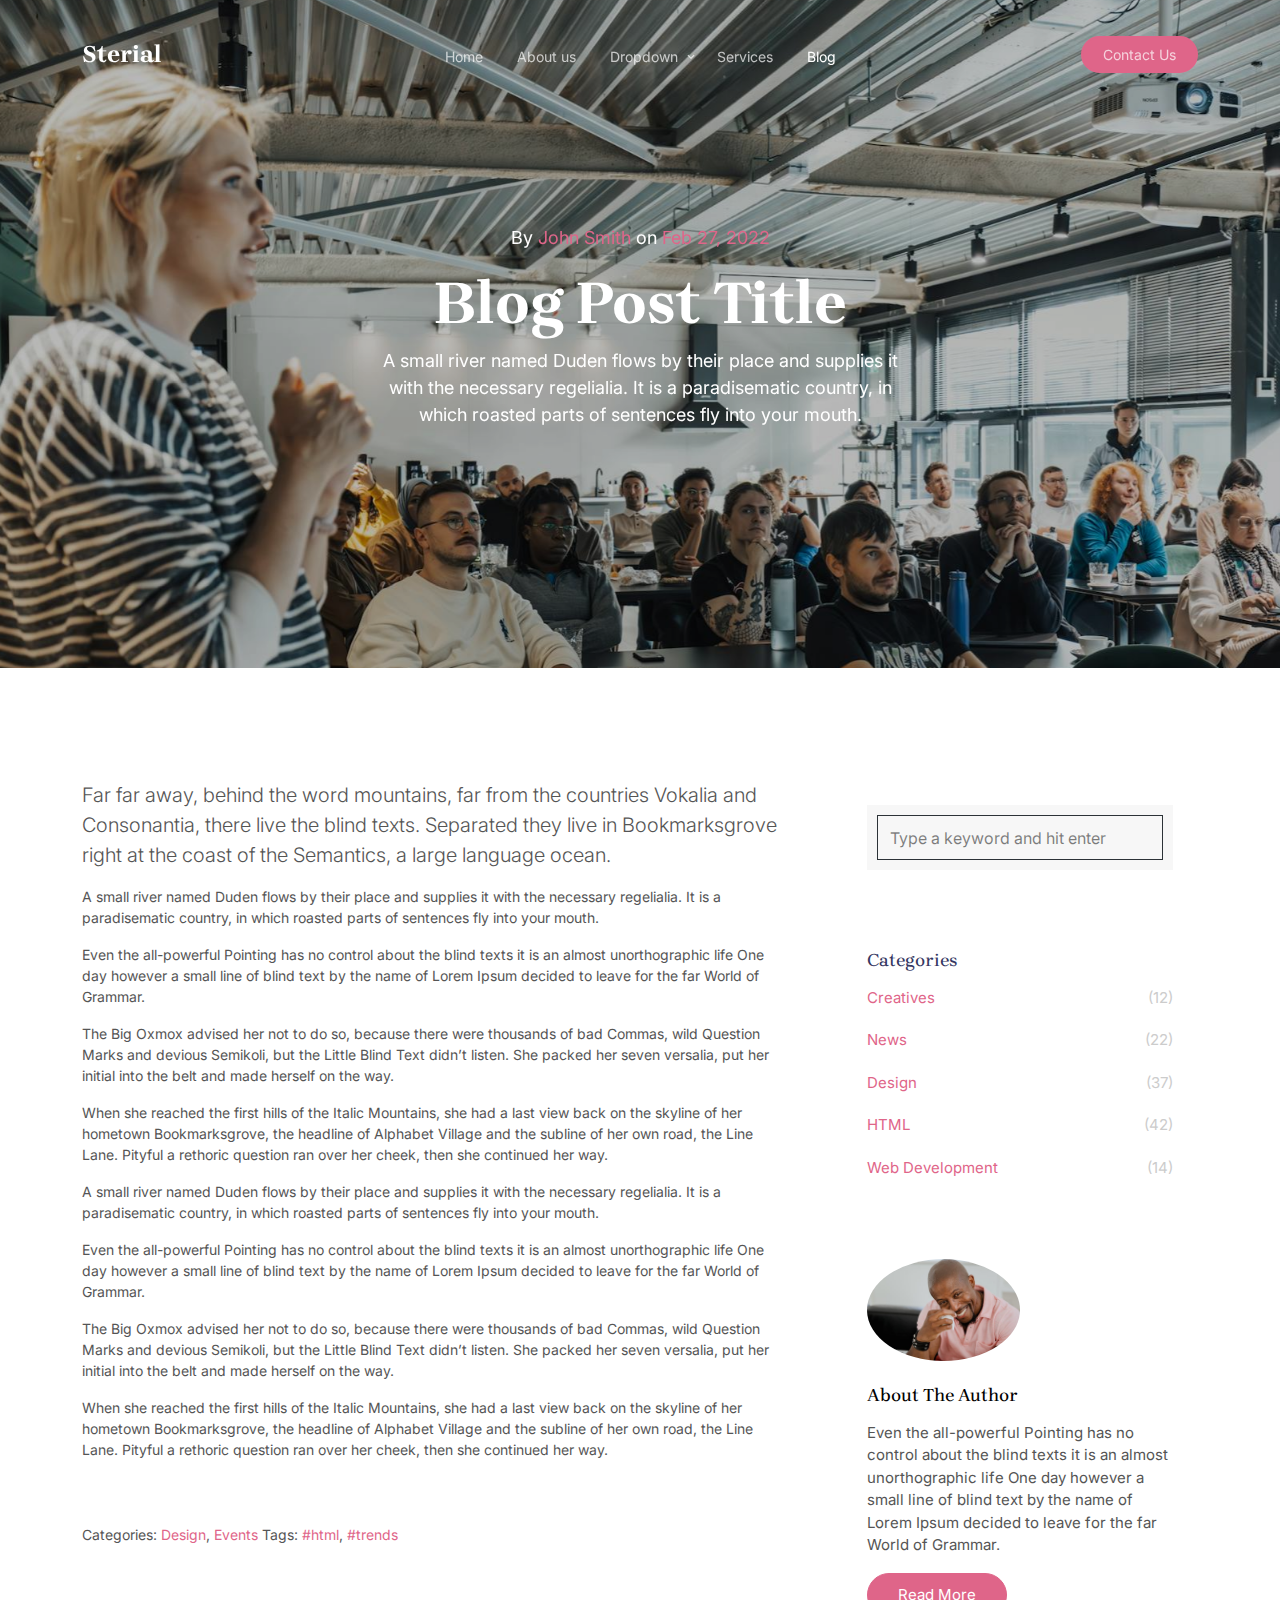
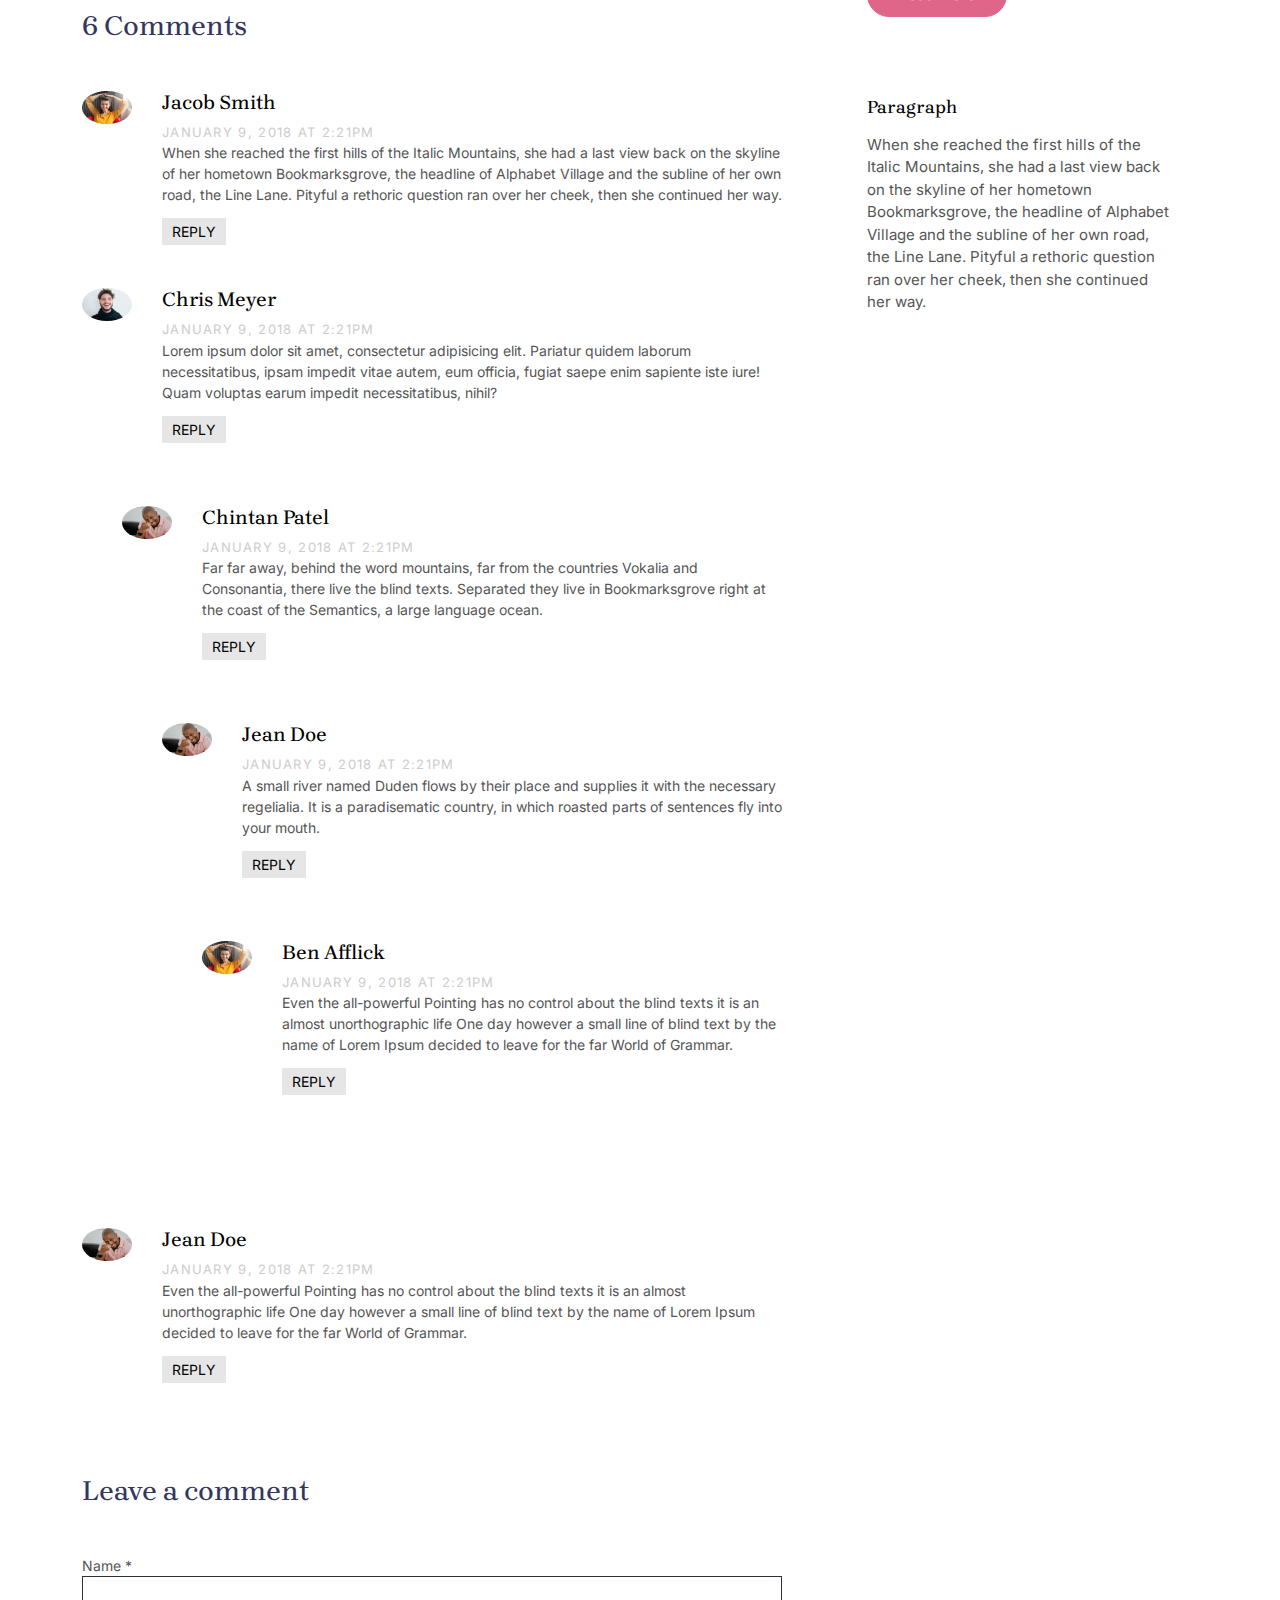
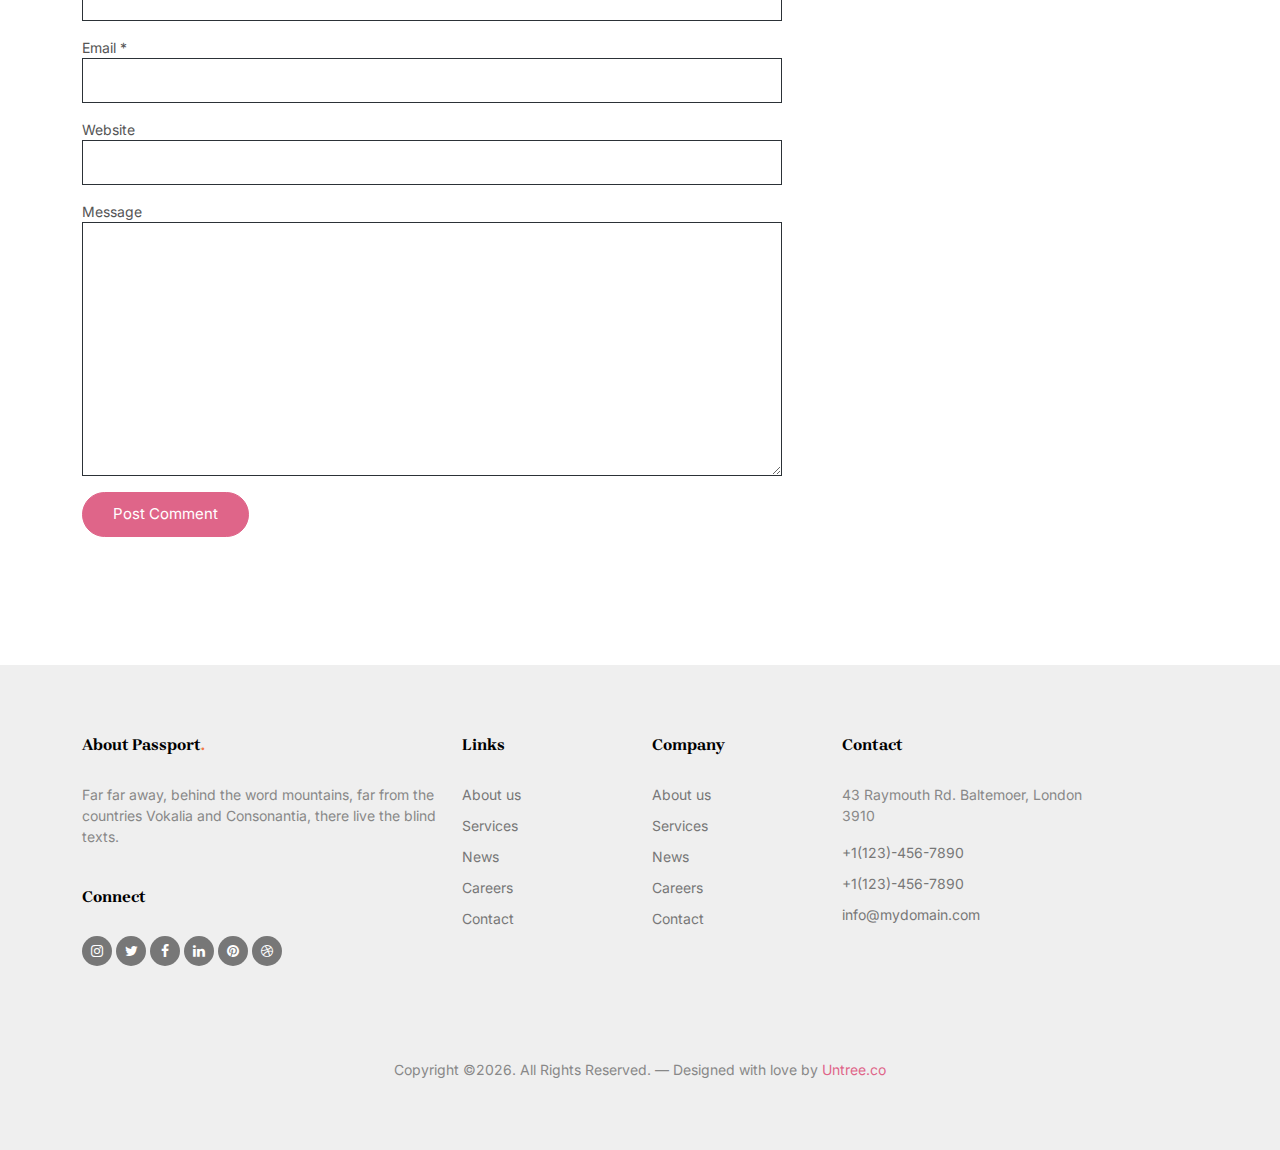
<file: single.html>
<!-- /*
* Template Name: Sterial
* Template Author: Untree.co
* Tempalte URI: https://untree.co/
* License: https://creativecommons.org/licenses/by/3.0/
*/ -->
<!doctype html>
<html lang="en">
<head>
	<!-- Required meta tags -->
	<meta charset="utf-8">
	<meta name="viewport" content="width=device-width, initial-scale=1">
	
	<meta name="author" content="Untree.co">
	<link rel="shortcut icon" href="favicon.png">

	<meta name="description" content="" />
	<meta name="keywords" content="bootstrap, bootstrap5" />
	
	<link rel="preconnect" href="https://fonts.googleapis.com">
	<link rel="preconnect" href="https://fonts.gstatic.com" crossorigin>
	<link href="https://fonts.googleapis.com/css2?family=Brygada+1918:ital,wght@0,400;0,600;0,700;1,400&family=Inter:wght@400;700&display=swap" rel="stylesheet">

	<link rel="stylesheet" href="fonts/icomoon/style.css">
	<link rel="stylesheet" href="fonts/flaticon/font/flaticon.css">

	<link rel="stylesheet" href="css/tiny-slider.css">
	<link rel="stylesheet" href="css/aos.css">
	<link rel="stylesheet" href="css/flatpickr.min.css">
	<link rel="stylesheet" href="css/glightbox.min.css">
	<link rel="stylesheet" href="css/style.css">


	<title>Sterial &mdash; Free Bootstrap 5 Website Template by Untree.co </title>
</head>
<body>

	<div class="site-mobile-menu site-navbar-target">
		<div class="site-mobile-menu-header">
			<div class="site-mobile-menu-close">
				<span class="icofont-close js-menu-toggle"></span>
			</div>
		</div>
		<div class="site-mobile-menu-body"></div>
	</div>

	<nav class="site-nav mt-3">
		<div class="container">

			<div class="site-navigation">
				<div class="row">
					<div class="col-6 col-lg-3">
						<a href="index.html" class="logo m-0 float-start">Sterial</a>
					</div>
					<div class="col-lg-6 d-none d-lg-inline-block text-center nav-center-wrap">
						<ul class="js-clone-nav  text-center site-menu p-0 m-0">
							<li><a href="index.html">Home</a></li>
							<li><a href="about.html">About us</a></li>
							<li class="has-children">
								<a href="#">Dropdown</a>
								<ul class="dropdown">
									<li><a href="#">Menu One</a></li>
									<li class="has-children">
										<a href="#">Menu Two</a>
										<ul class="dropdown">
											<li><a href="#">Sub Menu One</a></li>
											<li><a href="#">Sub Menu Two</a></li>
											<li><a href="#">Sub Menu Three</a></li>
										</ul>
									</li>
									<li><a href="#">Menu Three</a></li>
								</ul>
							</li>
							<li><a href="services.html">Services</a></li>
							<li class="active"><a href="blog.html">Blog</a></li>

						</ul>
					</div>
					<div class="col-6 col-lg-3 text-lg-end">
						<ul class="js-clone-nav d-none d-lg-inline-block text-end site-menu ">
							<li class="cta-button"><a href="contact.html">Contact Us</a></li>
						</ul>

						<a href="#" class="burger ms-auto float-end site-menu-toggle js-menu-toggle d-inline-block d-lg-none light" data-toggle="collapse" data-target="#main-navbar">
							<span></span>
						</a>
					</div>
				</div>
			</div>
			
		</div>
	</nav>

	

	<div class="hero overlay">
		<div class="img-bg rellax">
			<img src="images/hero_2.jpg" alt="Image" class="img-fluid">
		</div>
		<div class="container">
			<div class="row align-items-center justify-content-start">
				<div class="col-lg-6 mx-auto text-center">
					<p>By <a href="#">John Smith</a> on <a href="#">Feb 27, 2022</a></p>
					<h1 class="heading" data-aos="fade-up">Blog Post Title</h1>
					<p data-aos="fade-up">A small river named Duden flows by their place and supplies it with the necessary regelialia. It is a paradisematic country, in which roasted parts of sentences fly into your mouth.</p>
				</div>
			</div>
		</div>
	</div>


	<div class="section">
		<div class="container">
			<div class="row">
				<div class="col-md-8 blog-content pe-5">
					<p class="lead">Far far away, behind the word mountains, far from the countries Vokalia and Consonantia, there live the blind texts. Separated they live in Bookmarksgrove right at the coast of the Semantics, a large language ocean.</p>
					<p>A small river named Duden flows by their place and supplies it with the necessary regelialia. It is a paradisematic country, in which roasted parts of sentences fly into your mouth.</p>

					<blockquote><p>Even the all-powerful Pointing has no control about the blind texts it is an almost unorthographic life One day however a small line of blind text by the name of Lorem Ipsum decided to leave for the far World of Grammar.</p></blockquote>

					<p>The Big Oxmox advised her not to do so, because there were thousands of bad Commas, wild Question Marks and devious Semikoli, but the Little Blind Text didn’t listen. She packed her seven versalia, put her initial into the belt and made herself on the way.</p>

					<p>When she reached the first hills of the Italic Mountains, she had a last view back on the skyline of her hometown Bookmarksgrove, the headline of Alphabet Village and the subline of her own road, the Line Lane. Pityful a rethoric question ran over her cheek, then she continued her way.</p>

					<p>A small river named Duden flows by their place and supplies it with the necessary regelialia. It is a paradisematic country, in which roasted parts of sentences fly into your mouth.</p>

					<blockquote><p>Even the all-powerful Pointing has no control about the blind texts it is an almost unorthographic life One day however a small line of blind text by the name of Lorem Ipsum decided to leave for the far World of Grammar.</p></blockquote>

					<p>The Big Oxmox advised her not to do so, because there were thousands of bad Commas, wild Question Marks and devious Semikoli, but the Little Blind Text didn’t listen. She packed her seven versalia, put her initial into the belt and made herself on the way.</p>

					<p>When she reached the first hills of the Italic Mountains, she had a last view back on the skyline of her hometown Bookmarksgrove, the headline of Alphabet Village and the subline of her own road, the Line Lane. Pityful a rethoric question ran over her cheek, then she continued her way.</p>


					<div class="pt-5">
						<p>Categories:  <a href="#">Design</a>, <a href="#">Events</a>  Tags: <a href="#">#html</a>, <a href="#">#trends</a></p>
					</div>


					<div class="pt-5">
						<h3 class="mb-5">6 Comments</h3>
						<ul class="comment-list">
							<li class="comment">
								<div class="vcard bio">
									<img src="images/person_2.jpg" alt="Free Website Template by Free-Template.co">
								</div>
								<div class="comment-body">
									<h3>Jacob Smith</h3>
									<div class="meta">January 9, 2018 at 2:21pm</div>
									<p>When she reached the first hills of the Italic Mountains, she had a last view back on the skyline of her hometown Bookmarksgrove, the headline of Alphabet Village and the subline of her own road, the Line Lane. Pityful a rethoric question ran over her cheek, then she continued her way.</p>
									<p><a href="#" class="reply">Reply</a></p>
								</div>
							</li>

							<li class="comment">
								<div class="vcard bio">
									<img src="images/person_3.jpg" alt="Free Website Template by Free-Template.co">
								</div>
								<div class="comment-body">
									<h3>Chris Meyer</h3>
									<div class="meta">January 9, 2018 at 2:21pm</div>
									<p>Lorem ipsum dolor sit amet, consectetur adipisicing elit. Pariatur quidem laborum necessitatibus, ipsam impedit vitae autem, eum officia, fugiat saepe enim sapiente iste iure! Quam voluptas earum impedit necessitatibus, nihil?</p>
									<p><a href="#" class="reply">Reply</a></p>
								</div>

								<ul class="children">
									<li class="comment">
										<div class="vcard bio">
											<img src="images/person_1.jpg" alt="Free Website Template by Free-Template.co">
										</div>
										<div class="comment-body">
											<h3>Chintan Patel</h3>
											<div class="meta">January 9, 2018 at 2:21pm</div>
											<p>Far far away, behind the word mountains, far from the countries Vokalia and Consonantia, there live the blind texts. Separated they live in Bookmarksgrove right at the coast of the Semantics, a large language ocean.</p>
											<p><a href="#" class="reply">Reply</a></p>
										</div>


										<ul class="children">
											<li class="comment">
												<div class="vcard bio">
													<img src="images/person_1.jpg" alt="Free Website Template by Free-Template.co">
												</div>
												<div class="comment-body">
													<h3>Jean Doe</h3>
													<div class="meta">January 9, 2018 at 2:21pm</div>
													<p>A small river named Duden flows by their place and supplies it with the necessary regelialia. It is a paradisematic country, in which roasted parts of sentences fly into your mouth.</p>
													<p><a href="#" class="reply">Reply</a></p>
												</div>

												<ul class="children">
													<li class="comment">
														<div class="vcard bio">
															<img src="images/person_2.jpg" alt="Free Website Template by Free-Template.co">
														</div>
														<div class="comment-body">
															<h3>Ben Afflick</h3>
															<div class="meta">January 9, 2018 at 2:21pm</div>
															<p>Even the all-powerful Pointing has no control about the blind texts it is an almost unorthographic life One day however a small line of blind text by the name of Lorem Ipsum decided to leave for the far World of Grammar.</p>
															<p><a href="#" class="reply">Reply</a></p>
														</div>
													</li>
												</ul>
											</li>
										</ul>
									</li>
								</ul>
							</li>

							<li class="comment">
								<div class="vcard bio">
									<img src="images/person_1.jpg" alt="Free Website Template by Free-Template.co">
								</div>
								<div class="comment-body">
									<h3>Jean Doe</h3>
									<div class="meta">January 9, 2018 at 2:21pm</div>
									<p>Even the all-powerful Pointing has no control about the blind texts it is an almost unorthographic life One day however a small line of blind text by the name of Lorem Ipsum decided to leave for the far World of Grammar.</p>
									<p><a href="#" class="reply">Reply</a></p>
								</div>
							</li>
						</ul>
						<!-- END comment-list -->

						<div class="comment-form-wrap pt-5">
							<h3 class="mb-5">Leave a comment</h3>
							<form action="#" class="">
								<div class="mb-3">
									<label for="name">Name *</label>
									<input type="text" class="form-control" id="name">
								</div>
								<div class="mb-3">
									<label for="email">Email *</label>
									<input type="email" class="form-control" id="email">
								</div>
								<div class="mb-3">
									<label for="website">Website</label>
									<input type="url" class="form-control" id="website">
								</div>

								<div class="mb-3">
									<label for="message">Message</label>
									<textarea name="" id="message" cols="30" rows="10" class="form-control"></textarea>
								</div>
								<div class="mb-3">
									<input type="submit" value="Post Comment" class="btn btn-primary btn-md text-white">
								</div>

							</form>
						</div>
					</div>

				</div>
				<div class="col-md-4 sidebar">
					<div class="sidebar-box">
						<form action="#" class="search-form">
							<div class="form-group">
								<span class="icon fa fa-search"></span>
								<input type="text" class="form-control" placeholder="Type a keyword and hit enter">
							</div>
						</form>
					</div>
					<div class="sidebar-box">
						<div class="categories">
							<h3>Categories</h3>
							<li><a href="#">Creatives <span>(12)</span></a></li>
							<li><a href="#">News <span>(22)</span></a></li>
							<li><a href="#">Design <span>(37)</span></a></li>
							<li><a href="#">HTML <span>(42)</span></a></li>
							<li><a href="#">Web Development <span>(14)</span></a></li>
						</div>
					</div>
					<div class="sidebar-box">
						<img src="images/person_1.jpg" alt="Free Website Template by Free-Template.co" class="img-fluid mb-4 w-50 rounded-circle">
						<h3 class="text-black">About The Author</h3>
						<p>Even the all-powerful Pointing has no control about the blind texts it is an almost unorthographic life One day however a small line of blind text by the name of Lorem Ipsum decided to leave for the far World of Grammar.</p>
						<p><a href="#" class="btn btn-primary btn-md text-white">Read More</a></p>
					</div>

					<div class="sidebar-box">
						<h3 class="text-black">Paragraph</h3>
						<p>When she reached the first hills of the Italic Mountains, she had a last view back on the skyline of her hometown Bookmarksgrove, the headline of Alphabet Village and the subline of her own road, the Line Lane. Pityful a rethoric question ran over her cheek, then she continued her way.</p>
					</div>
				</div>
			</div>
		</div>
	</div>

	<div class="site-footer">
		<div class="container">

			<div class="row">
				<div class="col-lg-4">
					<div class="widget">
						<h3>About Passport<span class="text-primary">.</span> </h3>
						<p>Far far away, behind the word mountains, far from the countries Vokalia and Consonantia, there live the blind texts.</p>
					</div> <!-- /.widget -->
					<div class="widget">
						<h3>Connect</h3>
						<ul class="list-unstyled social">
							<li><a href="#"><span class="icon-instagram"></span></a></li>
							<li><a href="#"><span class="icon-twitter"></span></a></li>
							<li><a href="#"><span class="icon-facebook"></span></a></li>
							<li><a href="#"><span class="icon-linkedin"></span></a></li>
							<li><a href="#"><span class="icon-pinterest"></span></a></li>
							<li><a href="#"><span class="icon-dribbble"></span></a></li>
						</ul>
					</div> <!-- /.widget -->
				</div> <!-- /.col-lg-3 -->

				<div class="col-lg-2 ml-auto">
					<div class="widget">
						<h3>Links</h3>
						<ul class="list-unstyled float-left links">
							<li><a href="#">About us</a></li>
							<li><a href="#">Services</a></li>
							<li><a href="#">News</a></li>
							<li><a href="#">Careers</a></li>
							<li><a href="#">Contact</a></li>
						</ul>
					</div> <!-- /.widget -->
				</div> <!-- /.col-lg-3 -->

				<div class="col-lg-2">
					<div class="widget">
						<h3>Company</h3>
						<ul class="list-unstyled float-left links">
							<li><a href="#">About us</a></li>
							<li><a href="#">Services</a></li>
							<li><a href="#">News</a></li>
							<li><a href="#">Careers</a></li>
							<li><a href="#">Contact</a></li>
						</ul>
					</div> <!-- /.widget -->
				</div> <!-- /.col-lg-3 -->


				<div class="col-lg-3">
					<div class="widget">
						<h3>Contact</h3>
						<address>43 Raymouth Rd. Baltemoer, London 3910</address>
						<ul class="list-unstyled links mb-4">
							<li><a href="tel://11234567890">+1(123)-456-7890</a></li>
							<li><a href="tel://11234567890">+1(123)-456-7890</a></li>
							<li><a href="mailto:info@mydomain.com">info@mydomain.com</a></li>
						</ul>
					</div> <!-- /.widget -->
				</div> <!-- /.col-lg-3 -->

			</div> <!-- /.row -->

			<div class="row mt-5">
				<div class="col-12 text-center">
					<p class="mb-0">Copyright &copy;<script>document.write(new Date().getFullYear());</script>. All Rights Reserved. &mdash; Designed with love by <a href="https://untree.co">Untree.co</a> <!-- License information: https://untree.co/license/ -->
					</p>
				</div>
			</div> <!-- /.container -->
		</div> <!-- /.site-footer -->

		<!-- Preloader -->
		<div id="overlayer"></div>
		<div class="loader">
			<div class="spinner-border text-primary" role="status">
				<span class="visually-hidden">Loading...</span>
			</div>
		</div>


		<script src="js/bootstrap.bundle.min.js"></script>
		<script src="js/tiny-slider.js"></script>
		<script src="js/aos.js"></script>
		<script src="js/navbar.js"></script>
		<script src="js/counter.js"></script>
		<script src="js/rellax.js"></script>
		<script src="js/flatpickr.js"></script>
		<script src="js/glightbox.min.js"></script>
		<script src="js/custom.js"></script>
	</body>
	</html>
</file>
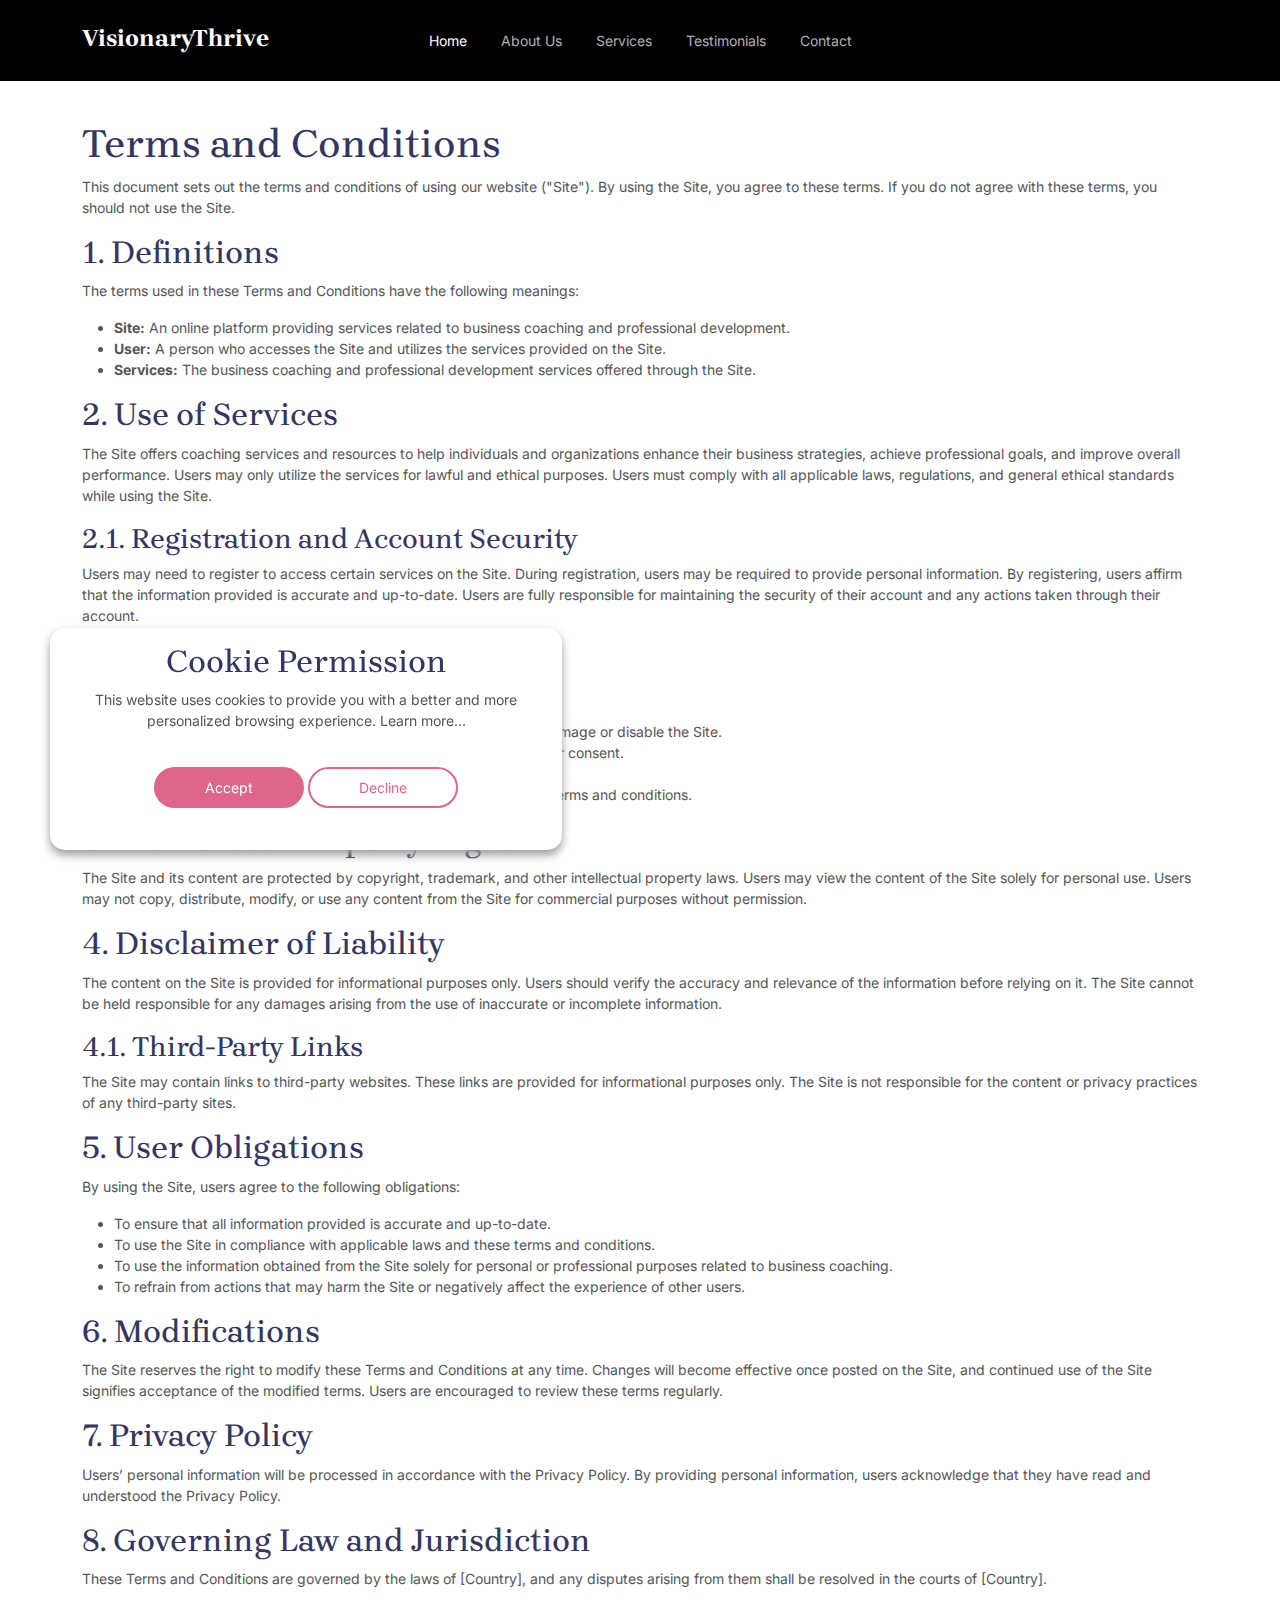
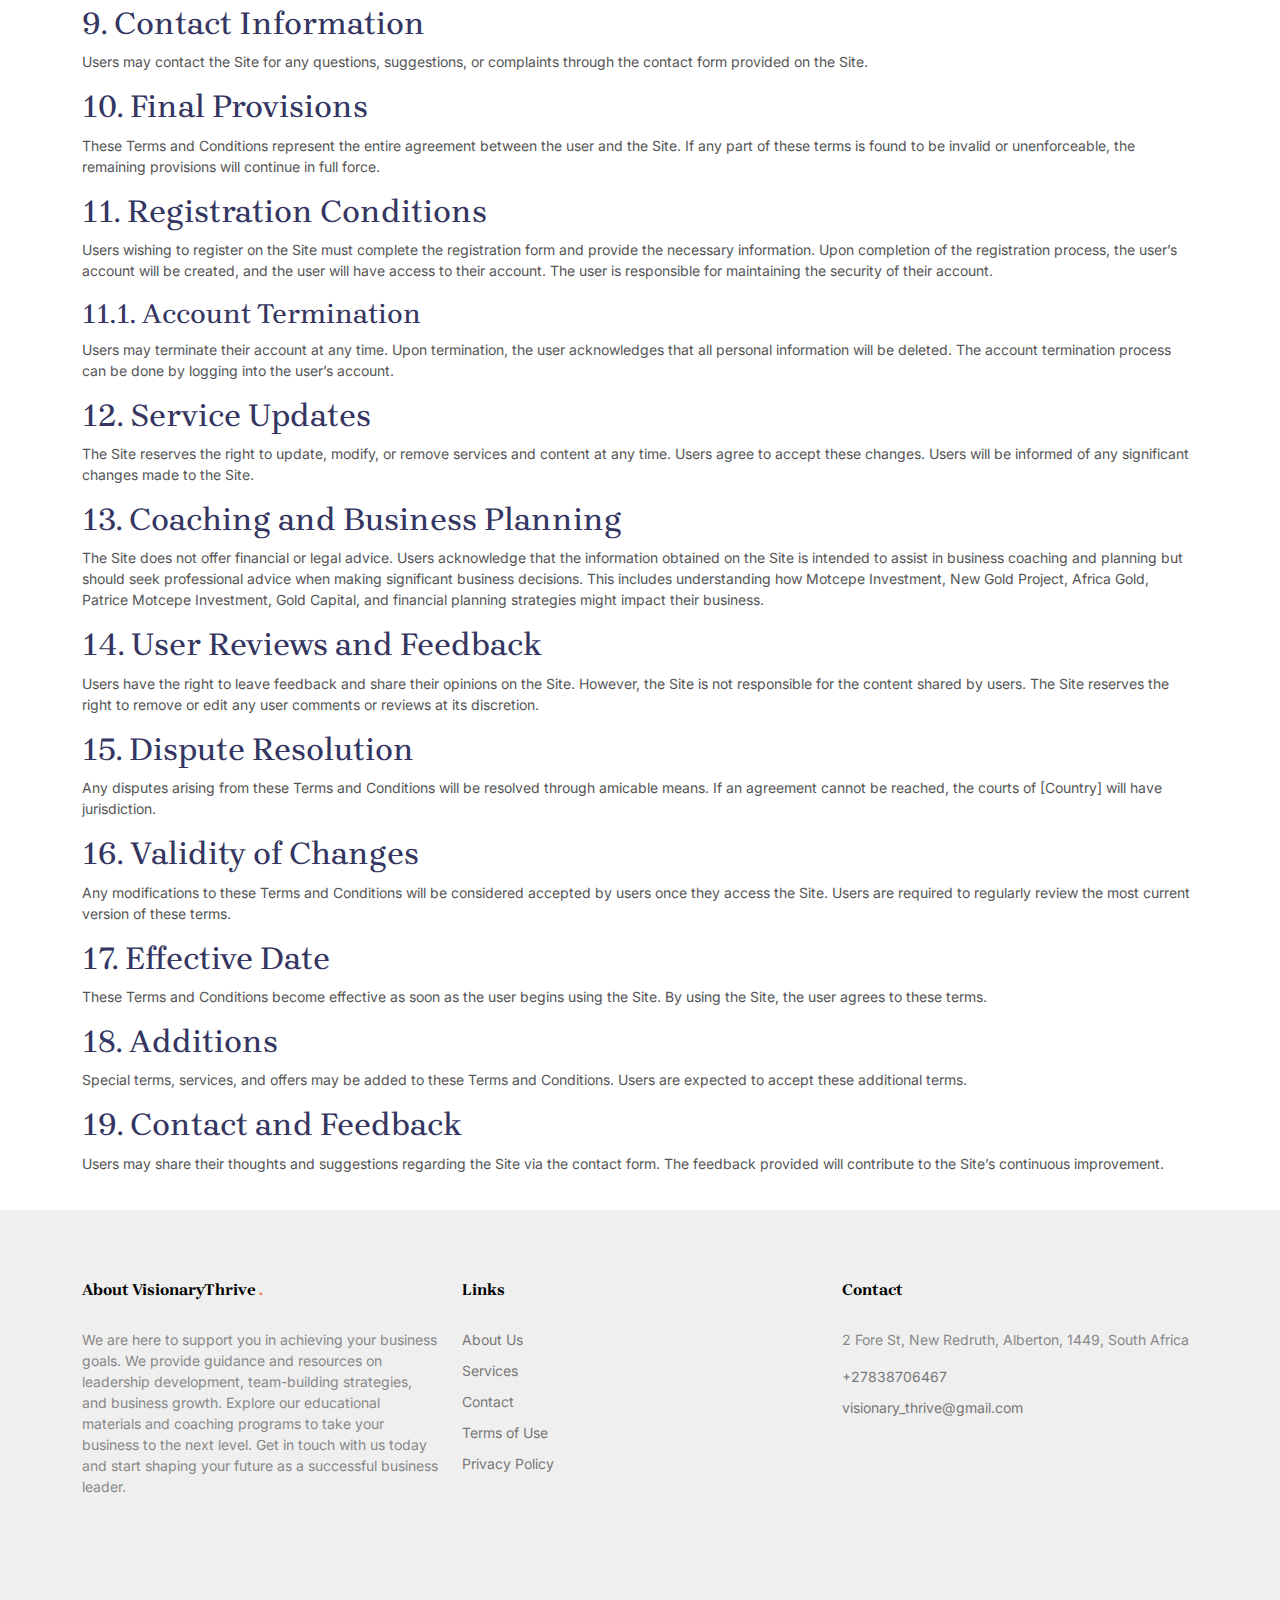
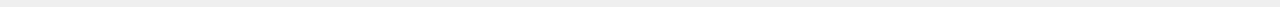
<file: terms-of-use.html>
<!DOCTYPE html>
<html lang="en">
    <head>
        <!-- Required meta tags -->
        <meta charset="utf-8" />
        <meta name="viewport" content="width=device-width, initial-scale=1" />

        <meta name="author" content="Untree.co" />
        <link rel="shortcut icon" href="favicon.png" />

        <meta name="description" content="" />
        <meta name="keywords" content="bootstrap, bootstrap5" />

        <link rel="preconnect" href="https://fonts.googleapis.com" />
        <link rel="preconnect" href="https://fonts.gstatic.com" crossorigin />
        <link
            href="https://fonts.googleapis.com/css2?family=Brygada+1918:ital,wght@0,400;0,600;0,700;1,400&family=Inter:wght@400;700&display=swap"
            rel="stylesheet"
        />

        <link rel="stylesheet" href="fonts/icomoon/style.css" />
        <link rel="stylesheet" href="fonts/flaticon/font/flaticon.css" />

        <link rel="stylesheet" href="css/tiny-slider.css" />
        <link rel="stylesheet" href="css/aos.css" />
        <link rel="stylesheet" href="css/flatpickr.min.css" />
        <link rel="stylesheet" href="css/glightbox.min.css" />
        <link rel="stylesheet" href="css/style.css" />

        <title>VisionaryThrive</title>
    </head>
    <body style="position: static">
        <div class="site-mobile-menu site-navbar-target">
            <div class="site-mobile-menu-header">
                <div class="site-mobile-menu-close">
                    <span class="icofont-close js-menu-toggle"></span>
                </div>
            </div>
            <div class="site-mobile-menu-body"></div>
        </div>

        <nav class="site-nav" style="background: #000">
            <div class="container">
                <div class="site-navigation">
                    <div class="row">
                        <div class="col-6 col-lg-3">
                            <a href="index.html" class="logo m-0 float-start">
                                VisionaryThrive
                            </a>
                        </div>
                        <div
                            class="col-lg-6 d-none d-lg-inline-block text-center nav-center-wrap"
                        >
                            <ul
                                class="js-clone-nav text-center site-menu p-0 m-0"
                            >
                                <li class="active">
                                    <a href="index.html">Home</a>
                                </li>
                                <li><a href="about.html">About Us</a></li>
                                <li><a href="services.html">Services</a></li>
                                <li>
                                    <a href="testimonials.html">Testimonials</a>
                                </li>
                                <li><a href="contact.html">Contact</a></li>
                            </ul>
                        </div>

                        <div class="col-6 col-lg-3 text-lg-end">
                            <a
                                class="burger ms-auto float-end site-menu-toggle js-menu-toggle d-inline-block d-lg-none light"
                                data-toggle="collapse"
                                data-target="#main-navbar"
                            >
                                <span></span>
                            </a>
                        </div>
                    </div>
                </div>
            </div>
        </nav>

        <main>
            <article
                class="container additional-wrapper"
                style="margin-top: 100px"
            >
                <div class="page__content" style="padding: 20px 0px">
                    <h1>Terms and Conditions</h1>

                    <p>
                        This document sets out the terms and conditions of using
                        our website ("Site"). By using the Site, you agree to
                        these terms. If you do not agree with these terms, you
                        should not use the Site.
                    </p>

                    <h2>1. Definitions</h2>
                    <p>
                        The terms used in these Terms and Conditions have the
                        following meanings:
                    </p>
                    <ul>
                        <li>
                            <strong>Site:</strong> An online platform providing
                            services related to business coaching and
                            professional development.
                        </li>
                        <li>
                            <strong>User:</strong> A person who accesses the
                            Site and utilizes the services provided on the Site.
                        </li>
                        <li>
                            <strong>Services:</strong> The business coaching and
                            professional development services offered through
                            the Site.
                        </li>
                    </ul>

                    <h2>2. Use of Services</h2>
                    <p>
                        The Site offers coaching services and resources to help
                        individuals and organizations enhance their business
                        strategies, achieve professional goals, and improve
                        overall performance. Users may only utilize the services
                        for lawful and ethical purposes. Users must comply with
                        all applicable laws, regulations, and general ethical
                        standards while using the Site.
                    </p>

                    <h3>2.1. Registration and Account Security</h3>
                    <p>
                        Users may need to register to access certain services on
                        the Site. During registration, users may be required to
                        provide personal information. By registering, users
                        affirm that the information provided is accurate and
                        up-to-date. Users are fully responsible for maintaining
                        the security of their account and any actions taken
                        through their account.
                    </p>

                    <h3>2.2. Use Restrictions</h3>
                    <p>
                        Users may not engage in the following activities while
                        using the Site:
                    </p>
                    <ul>
                        <li>
                            Uploading any software, virus, or harmful components
                            that could damage or disable the Site.
                        </li>
                        <li>
                            Collecting or sharing personal information of other
                            users without their consent.
                        </li>
                        <li>Blocking or restricting access to the Site.</li>
                        <li>
                            Using the Site in any manner that violates
                            applicable laws or these terms and conditions.
                        </li>
                    </ul>

                    <h2>3. Intellectual Property Rights</h2>
                    <p>
                        The Site and its content are protected by copyright,
                        trademark, and other intellectual property laws. Users
                        may view the content of the Site solely for personal
                        use. Users may not copy, distribute, modify, or use any
                        content from the Site for commercial purposes without
                        permission.
                    </p>

                    <h2>4. Disclaimer of Liability</h2>
                    <p>
                        The content on the Site is provided for informational
                        purposes only. Users should verify the accuracy and
                        relevance of the information before relying on it. The
                        Site cannot be held responsible for any damages arising
                        from the use of inaccurate or incomplete information.
                    </p>

                    <h3>4.1. Third-Party Links</h3>
                    <p>
                        The Site may contain links to third-party websites.
                        These links are provided for informational purposes
                        only. The Site is not responsible for the content or
                        privacy practices of any third-party sites.
                    </p>

                    <h2>5. User Obligations</h2>
                    <p>
                        By using the Site, users agree to the following
                        obligations:
                    </p>
                    <ul>
                        <li>
                            To ensure that all information provided is accurate
                            and up-to-date.
                        </li>
                        <li>
                            To use the Site in compliance with applicable laws
                            and these terms and conditions.
                        </li>
                        <li>
                            To use the information obtained from the Site solely
                            for personal or professional purposes related to
                            business coaching.
                        </li>
                        <li>
                            To refrain from actions that may harm the Site or
                            negatively affect the experience of other users.
                        </li>
                    </ul>

                    <h2>6. Modifications</h2>
                    <p>
                        The Site reserves the right to modify these Terms and
                        Conditions at any time. Changes will become effective
                        once posted on the Site, and continued use of the Site
                        signifies acceptance of the modified terms. Users are
                        encouraged to review these terms regularly.
                    </p>

                    <h2>7. Privacy Policy</h2>
                    <p>
                        Users’ personal information will be processed in
                        accordance with the Privacy Policy. By providing
                        personal information, users acknowledge that they have
                        read and understood the Privacy Policy.
                    </p>

                    <h2>8. Governing Law and Jurisdiction</h2>
                    <p>
                        These Terms and Conditions are governed by the laws of
                        [Country], and any disputes arising from them shall be
                        resolved in the courts of [Country].
                    </p>

                    <h2>9. Contact Information</h2>
                    <p>
                        Users may contact the Site for any questions,
                        suggestions, or complaints through the contact form
                        provided on the Site.
                    </p>

                    <h2>10. Final Provisions</h2>
                    <p>
                        These Terms and Conditions represent the entire
                        agreement between the user and the Site. If any part of
                        these terms is found to be invalid or unenforceable, the
                        remaining provisions will continue in full force.
                    </p>

                    <h2>11. Registration Conditions</h2>
                    <p>
                        Users wishing to register on the Site must complete the
                        registration form and provide the necessary information.
                        Upon completion of the registration process, the user’s
                        account will be created, and the user will have access
                        to their account. The user is responsible for
                        maintaining the security of their account.
                    </p>

                    <h3>11.1. Account Termination</h3>
                    <p>
                        Users may terminate their account at any time. Upon
                        termination, the user acknowledges that all personal
                        information will be deleted. The account termination
                        process can be done by logging into the user’s account.
                    </p>

                    <h2>12. Service Updates</h2>
                    <p>
                        The Site reserves the right to update, modify, or remove
                        services and content at any time. Users agree to accept
                        these changes. Users will be informed of any significant
                        changes made to the Site.
                    </p>

                    <h2>13. Coaching and Business Planning</h2>
                    <p>
                        The Site does not offer financial or legal advice. Users
                        acknowledge that the information obtained on the Site is
                        intended to assist in business coaching and planning but
                        should seek professional advice when making significant
                        business decisions. This includes understanding how
                        Motcepe Investment, New Gold Project, Africa Gold,
                        Patrice Motcepe Investment, Gold Capital, and financial
                        planning strategies might impact their business.
                    </p>

                    <h2>14. User Reviews and Feedback</h2>
                    <p>
                        Users have the right to leave feedback and share their
                        opinions on the Site. However, the Site is not
                        responsible for the content shared by users. The Site
                        reserves the right to remove or edit any user comments
                        or reviews at its discretion.
                    </p>

                    <h2>15. Dispute Resolution</h2>
                    <p>
                        Any disputes arising from these Terms and Conditions
                        will be resolved through amicable means. If an agreement
                        cannot be reached, the courts of [Country] will have
                        jurisdiction.
                    </p>

                    <h2>16. Validity of Changes</h2>
                    <p>
                        Any modifications to these Terms and Conditions will be
                        considered accepted by users once they access the Site.
                        Users are required to regularly review the most current
                        version of these terms.
                    </p>

                    <h2>17. Effective Date</h2>
                    <p>
                        These Terms and Conditions become effective as soon as
                        the user begins using the Site. By using the Site, the
                        user agrees to these terms.
                    </p>

                    <h2>18. Additions</h2>
                    <p>
                        Special terms, services, and offers may be added to
                        these Terms and Conditions. Users are expected to accept
                        these additional terms.
                    </p>

                    <h2>19. Contact and Feedback</h2>
                    <p>
                        Users may share their thoughts and suggestions regarding
                        the Site via the contact form. The feedback provided
                        will contribute to the Site’s continuous improvement.
                    </p>
                </div>
            </article>
        </main>

        <div class="site-footer">
            <div class="container">
                <div class="row">
                    <div class="col-lg-4">
                        <div class="widget">
                            <h3>
                                About VisionaryThrive
                                <span class="text-primary">.</span>
                            </h3>
                            <p>
                                We are here to support you in achieving your
                                business goals. We provide guidance and
                                resources on leadership development,
                                team-building strategies, and business growth.
                                Explore our educational materials and coaching
                                programs to take your business to the next
                                level. Get in touch with us today and start
                                shaping your future as a successful business
                                leader.
                            </p>
                        </div>
                    </div>
                    <!-- /.col-lg-4 -->

                    <div class="col-lg-4 ml-auto">
                        <div class="widget">
                            <h3>Links</h3>
                            <ul class="list-unstyled float-left links">
                                <li><a href="about.html">About Us</a></li>
                                <li><a href="services.html">Services</a></li>
                                <li><a href="contact.html">Contact</a></li>
                                <li>
                                    <a href="terms-of-use.html">Terms of Use</a>
                                </li>
                                <li>
                                    <a href="privacy-policy.html"
                                        >Privacy Policy</a
                                    >
                                </li>
                            </ul>
                        </div>
                        <!-- /.widget -->
                    </div>

                    <!-- /.col-lg-4 -->

                    <div class="col-lg-4">
                        <div class="widget">
                            <h3>Contact</h3>
                            <address>
                                2 Fore St, New Redruth, Alberton, 1449, South
                                Africa
                            </address>
                            <ul class="list-unstyled links mb-4">
                                <li>
                                    <a href="tel://+27210071500"
                                        >+27838706467</a
                                    >
                                </li>
                                <li>
                                    <a href="mailto:info@mydomain.com"
                                        >visionary_thrive@gmail.com</a
                                    >
                                </li>
                            </ul>
                        </div>
                        <!-- /.widget -->
                    </div>

                    <!-- /.col-lg-3 -->
                </div>
                <!-- /.row -->
            </div>
            <!-- /.site-footer -->

            <!-- Preloader -->
            <div id="overlayer"></div>
            <div class="loader">
                <div class="spinner-border text-primary" role="status">
                    <span class="visually-hidden">Loading...</span>
                </div>
            </div>
        </div>

        <!-- Cookie banner -->
        <div class="cookie-wrapper show">
            <div>
                <i class="bx bx-cookie"></i>
                <h2 style="text-align: center">Cookie Permission</h2>
            </div>

            <div class="data">
                <p>
                    This website uses cookies to provide you with a better and
                    more personalized browsing experience.
                    <a>Learn more...</a>
                </p>
            </div>

            <div class="buttons">
                <button class="cookie-button" id="acceptBtn">Accept</button>
                <button class="cookie-button" id="declineBtn">Decline</button>
            </div>
        </div>
        <!-- End Cookie banner -->

        <script src="js/bootstrap.bundle.min.js"></script>
        <script src="js/tiny-slider.js"></script>
        <script src="js/aos.js"></script>
        <script src="js/navbar.js"></script>
        <script src="js/counter.js"></script>
        <script src="js/rellax.js"></script>
        <script src="js/flatpickr.js"></script>
        <script src="js/glightbox.min.js"></script>
        <script src="js/custom.js"></script>
        <script src="js/cookiebanner.js"></script>
    </body>
</html>
</file>
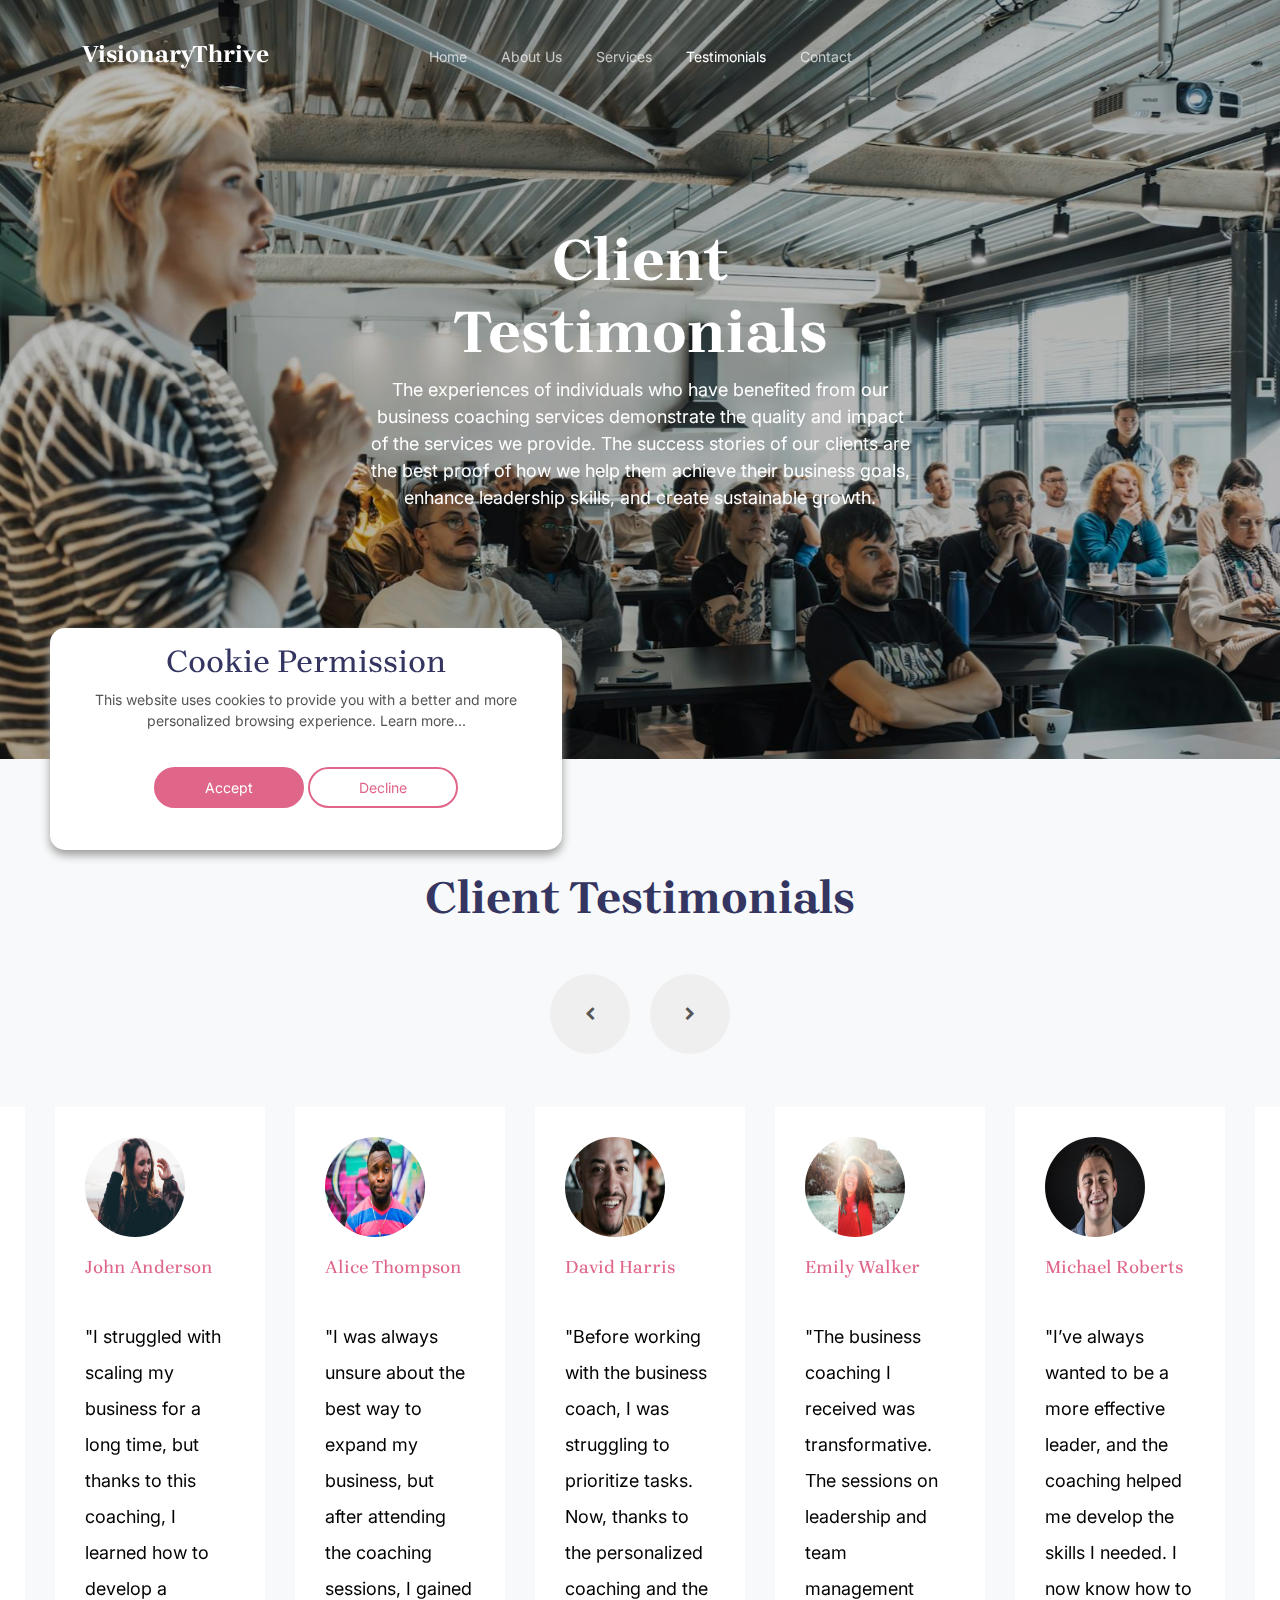
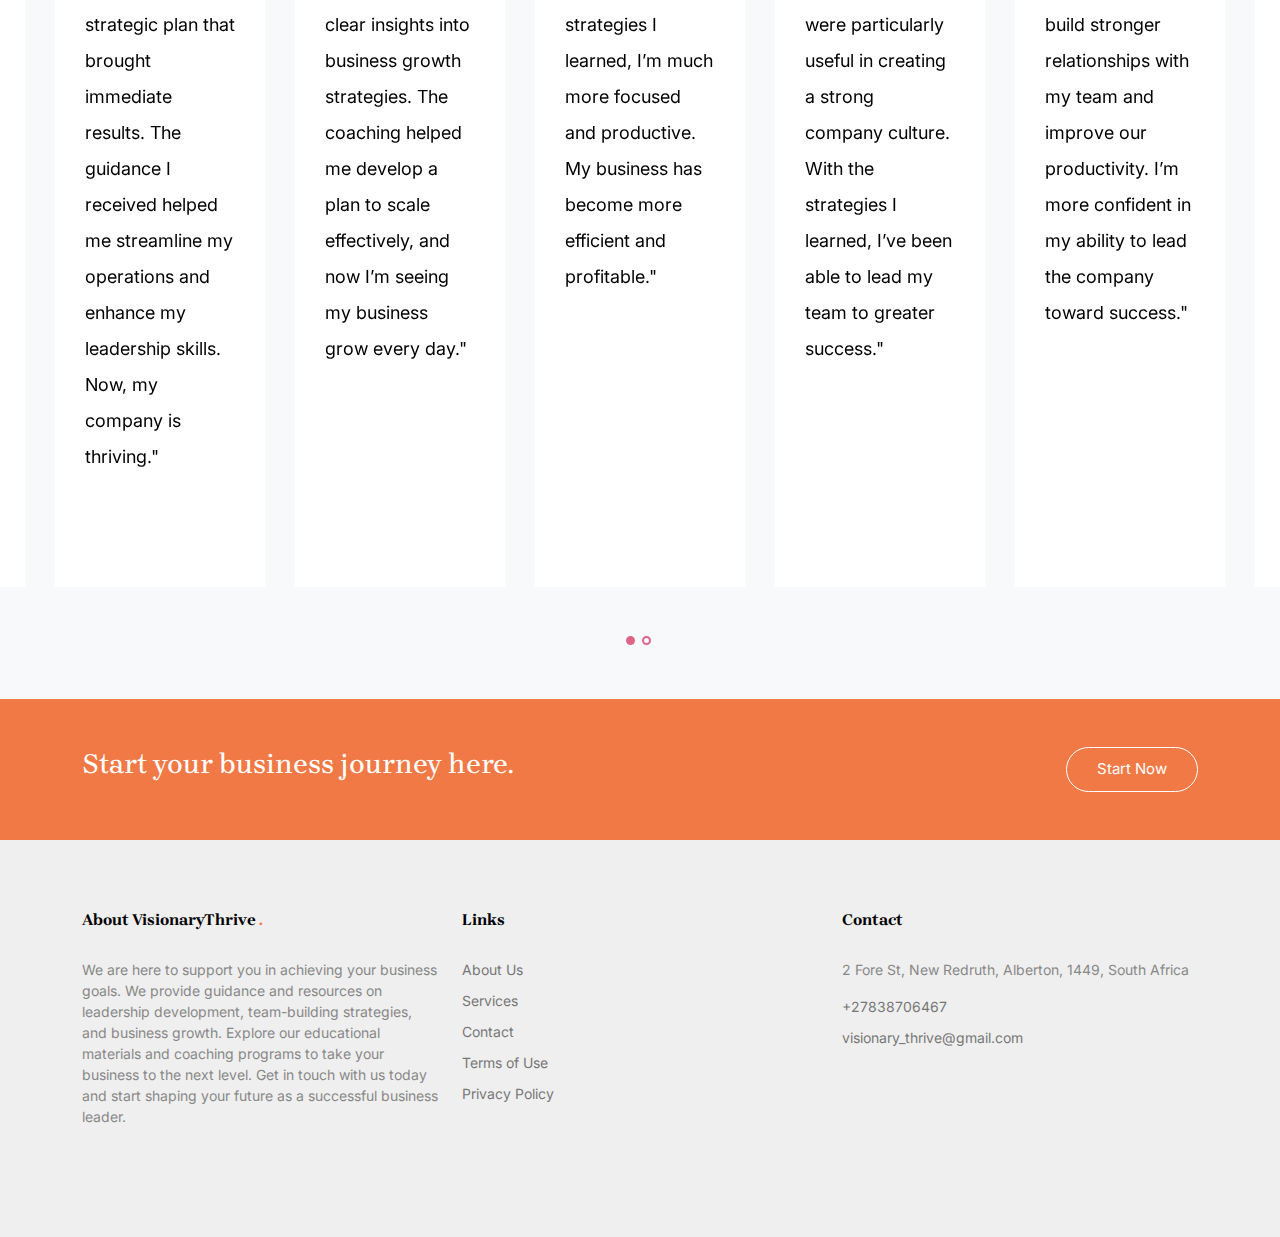
<file: testimonials.html>
<!DOCTYPE html>
<html lang="en">
    <head>
        <!-- Required meta tags -->
        <meta charset="utf-8" />
        <meta name="viewport" content="width=device-width, initial-scale=1" />

        <meta name="author" content="Untree.co" />
        <link rel="shortcut icon" href="favicon.png" />

        <meta name="description" content="" />
        <meta name="keywords" content="bootstrap, bootstrap5" />

        <link rel="preconnect" href="https://fonts.googleapis.com" />
        <link rel="preconnect" href="https://fonts.gstatic.com" crossorigin />
        <link
            href="https://fonts.googleapis.com/css2?family=Brygada+1918:ital,wght@0,400;0,600;0,700;1,400&family=Inter:wght@400;700&display=swap"
            rel="stylesheet"
        />

        <link rel="stylesheet" href="fonts/icomoon/style.css" />
        <link rel="stylesheet" href="fonts/flaticon/font/flaticon.css" />

        <link rel="stylesheet" href="css/tiny-slider.css" />
        <link rel="stylesheet" href="css/aos.css" />
        <link rel="stylesheet" href="css/flatpickr.min.css" />
        <link rel="stylesheet" href="css/glightbox.min.css" />
        <link rel="stylesheet" href="css/style.css" />

        <title>VisionaryThrive</title>
    </head>
    <body>
        <div class="site-mobile-menu site-navbar-target">
            <div class="site-mobile-menu-header">
                <div class="site-mobile-menu-close">
                    <span class="icofont-close js-menu-toggle"></span>
                </div>
            </div>
            <div class="site-mobile-menu-body"></div>
        </div>

        <nav class="site-nav mt-3">
            <div class="container">
                <div class="site-navigation">
                    <div class="row">
                        <div class="col-6 col-lg-3">
                            <a href="index.html" class="logo m-0 float-start">
                                VisionaryThrive
                            </a>
                        </div>
                        <div
                            class="col-lg-6 d-none d-lg-inline-block text-center nav-center-wrap"
                        >
                            <ul
                                class="js-clone-nav text-center site-menu p-0 m-0"
                            >
                                <li>
                                    <a href="index.html">Home</a>
                                </li>
                                <li>
                                    <a href="about.html">About Us</a>
                                </li>
                                <li>
                                    <a href="services.html">Services</a>
                                </li>
                                <li class="active">
                                    <a href="testimonials.html">Testimonials</a>
                                </li>
                                <li><a href="contact.html">Contact</a></li>
                            </ul>
                        </div>

                        <div class="col-6 col-lg-3 text-lg-end">
                            <a
                                class="burger ms-auto float-end site-menu-toggle js-menu-toggle d-inline-block d-lg-none light"
                                data-toggle="collapse"
                                data-target="#main-navbar"
                            >
                                <span></span>
                            </a>
                        </div>
                    </div>
                </div>
            </div>
        </nav>
        <div class="hero overlay">
            <div class="img-bg rellax">
                <img src="images/hero_2.jpg" alt="Image" class="img-fluid" />
            </div>
            <div class="container">
                <div class="row align-items-center justify-content-start">
                    <div class="col-lg-6 mx-auto text-center">
                        <h1 class="heading" data-aos="fade-up">
                            Client Testimonials
                        </h1>
                        <p class="mb-4" data-aos="fade-up">
                            The experiences of individuals who have benefited
                            from our business coaching services demonstrate the
                            quality and impact of the services we provide. The
                            success stories of our clients are the best proof of
                            how we help them achieve their business goals,
                            enhance leadership skills, and create sustainable
                            growth.
                        </p>
                    </div>
                </div>
            </div>
        </div>

        <div class="section bg-light">
            <h2 class="heading mb-5 text-center">Client Testimonials</h2>

            <div class="text-center mb-5">
                <div id="prevnext-testimonial">
                    <span class="prev me-3" data-controls="prev">
                        <span class="icon-chevron-left"></span>
                    </span>
                    <span class="next" data-controls="next">
                        <span class="icon-chevron-right"></span>
                    </span>
                </div>
            </div>

            <div class="wide-slider-testimonial-wrap">
                <div class="wide-slider-testimonial">
                    <div class="item">
                        <blockquote class="block-testimonial">
                            <div class="author">
                                <img
                                    src="images/client-1.jpg"
                                    alt="Free template by TemplateUX"
                                />
                                <h3>John Anderson</h3>
                            </div>
                            <p>
                                "I struggled with scaling my business for a long
                                time, but thanks to this coaching, I learned how
                                to develop a strategic plan that brought
                                immediate results. The guidance I received
                                helped me streamline my operations and enhance
                                my leadership skills. Now, my company is
                                thriving."
                            </p>
                        </blockquote>
                    </div>
                    <div class="item">
                        <blockquote class="block-testimonial">
                            <div class="author">
                                <img
                                    src="images/client-2.jpg"
                                    alt="Free template by TemplateUX"
                                />
                                <h3>Alice Thompson</h3>
                            </div>
                            <p>
                                "I was always unsure about the best way to
                                expand my business, but after attending the
                                coaching sessions, I gained clear insights into
                                business growth strategies. The coaching helped
                                me develop a plan to scale effectively, and now
                                I’m seeing my business grow every day."
                            </p>
                        </blockquote>
                    </div>
                    <div class="item">
                        <blockquote class="block-testimonial">
                            <div class="author">
                                <img
                                    src="images/client-4.jpg"
                                    alt="Free template by TemplateUX"
                                />
                                <h3>David Harris</h3>
                            </div>
                            <p>
                                "Before working with the business coach, I was
                                struggling to prioritize tasks. Now, thanks to
                                the personalized coaching and the strategies I
                                learned, I’m much more focused and productive.
                                My business has become more efficient and
                                profitable."
                            </p>
                        </blockquote>
                    </div>
                    <div class="item">
                        <blockquote class="block-testimonial">
                            <div class="author">
                                <img
                                    src="images/client-3.jpg"
                                    alt="Free template by TemplateUX"
                                />
                                <h3>Emily Walker</h3>
                            </div>
                            <p>
                                "The business coaching I received was
                                transformative. The sessions on leadership and
                                team management were particularly useful in
                                creating a strong company culture. With the
                                strategies I learned, I’ve been able to lead my
                                team to greater success."
                            </p>
                        </blockquote>
                    </div>
                    <div class="item">
                        <blockquote class="block-testimonial">
                            <div class="author">
                                <img
                                    src="images/client-6.jpg"
                                    alt="Free template by TemplateUX"
                                />
                                <h3>Michael Roberts</h3>
                            </div>
                            <p>
                                "I’ve always wanted to be a more effective
                                leader, and the coaching helped me develop the
                                skills I needed. I now know how to build
                                stronger relationships with my team and improve
                                our productivity. I’m more confident in my
                                ability to lead the company toward success."
                            </p>
                        </blockquote>
                    </div>
                    <div class="item">
                        <blockquote class="block-testimonial">
                            <div class="author">
                                <img
                                    src="images/client-5.jpg"
                                    alt="Free template by TemplateUX"
                                />
                                <h3>Jessica Miller</h3>
                            </div>
                            <p>
                                "The coaching program helped me clarify my
                                business vision and align my team with our core
                                objectives. The advice I received helped me
                                create a sustainable growth plan, and now I feel
                                more equipped to face the challenges ahead."
                            </p>
                        </blockquote>
                    </div>
                    <div class="item">
                        <blockquote class="block-testimonial">
                            <div class="author">
                                <img
                                    src="images/client-8.jpg"
                                    alt="Free template by TemplateUX"
                                />
                                <h3>James Wilson</h3>
                            </div>
                            <p>
                                "I always knew that improving my leadership
                                skills would benefit my business, but I didn’t
                                know where to start. After just a few sessions
                                with the coach, I developed a strategy to
                                enhance my leadership abilities, and the results
                                have been incredible. My team is more engaged
                                and my business is growing."
                            </p>
                        </blockquote>
                    </div>
                    <div class="item">
                        <blockquote class="block-testimonial">
                            <div class="author">
                                <img
                                    src="images/client-7.jpg"
                                    alt="Free template by TemplateUX"
                                />
                                <h3>Linda Harris</h3>
                            </div>
                            <p>
                                "I was skeptical at first, but the business
                                coaching helped me transform my mindset and
                                approach to problem-solving. I gained valuable
                                skills in strategic thinking and communication,
                                which have significantly impacted my company’s
                                performance."
                            </p>
                        </blockquote>
                    </div>
                </div>
            </div>
        </div>
        <!-- /.untree_co-section -->

        <div class="py-5 bg-primary">
            <div class="container">
                <div class="row">
                    <div
                        class="col-lg-7 text-center mb-3 mb-lg-0 text-lg-start"
                    >
                        <h3 class="text-white m-0">
                            Start your business journey here.
                        </h3>
                    </div>
                    <div class="col-lg-5 text-center text-lg-end">
                        <a href="contact.html" class="btn btn-outline-white"
                            >Start Now</a
                        >
                    </div>
                </div>
            </div>
        </div>

        <div class="site-footer">
            <div class="container">
                <div class="row">
                    <div class="col-lg-4">
                        <div class="widget">
                            <h3>
                                About VisionaryThrive
                                <span class="text-primary">.</span>
                            </h3>
                            <p>
                                We are here to support you in achieving your
                                business goals. We provide guidance and
                                resources on leadership development,
                                team-building strategies, and business growth.
                                Explore our educational materials and coaching
                                programs to take your business to the next
                                level. Get in touch with us today and start
                                shaping your future as a successful business
                                leader.
                            </p>
                        </div>
                    </div>
                    <!-- /.col-lg-4 -->

                    <div class="col-lg-4 ml-auto">
                        <div class="widget">
                            <h3>Links</h3>
                            <ul class="list-unstyled float-left links">
                                <li><a href="about.html">About Us</a></li>
                                <li><a href="services.html">Services</a></li>
                                <li><a href="contact.html">Contact</a></li>
                                <li>
                                    <a href="terms-of-use.html">Terms of Use</a>
                                </li>
                                <li>
                                    <a href="privacy-policy.html"
                                        >Privacy Policy</a
                                    >
                                </li>
                            </ul>
                        </div>
                        <!-- /.widget -->
                    </div>

                    <!-- /.col-lg-4 -->

                    <div class="col-lg-4">
                        <div class="widget">
                            <h3>Contact</h3>
                            <address>
                                2 Fore St, New Redruth, Alberton, 1449, South
                                Africa
                            </address>
                            <ul class="list-unstyled links mb-4">
                                <li>
                                    <a href="tel://+27210071500"
                                        >+27838706467</a
                                    >
                                </li>
                                <li>
                                    <a href="mailto:info@mydomain.com"
                                        >visionary_thrive@gmail.com</a
                                    >
                                </li>
                            </ul>
                        </div>
                        <!-- /.widget -->
                    </div>

                    <!-- /.col-lg-3 -->
                </div>
                <!-- /.row -->
            </div>
            <!-- /.site-footer -->

            <!-- Preloader -->
            <div id="overlayer"></div>
            <div class="loader">
                <div class="spinner-border text-primary" role="status">
                    <span class="visually-hidden">Loading...</span>
                </div>
            </div>
        </div>

        <!-- Cookie banner -->
        <div class="cookie-wrapper show">
            <div>
                <i class="bx bx-cookie"></i>
                <h2 style="text-align: center">Cookie Permission</h2>
            </div>

            <div class="data">
                <p>
                    This website uses cookies to provide you with a better and
                    more personalized browsing experience.
                    <a>Learn more...</a>
                </p>
            </div>

            <div class="buttons">
                <button class="cookie-button" id="acceptBtn">Accept</button>
                <button class="cookie-button" id="declineBtn">Decline</button>
            </div>
        </div>
        <!-- End Cookie banner -->

        <script src="js/bootstrap.bundle.min.js"></script>
        <script src="js/tiny-slider.js"></script>
        <script src="js/aos.js"></script>
        <script src="js/navbar.js"></script>
        <script src="js/counter.js"></script>
        <script src="js/rellax.js"></script>
        <script src="js/flatpickr.js"></script>
        <script src="js/glightbox.min.js"></script>
        <script src="js/custom.js"></script>
        <script src="js/cookiebanner.js"></script>
    </body>
</html>
</file>
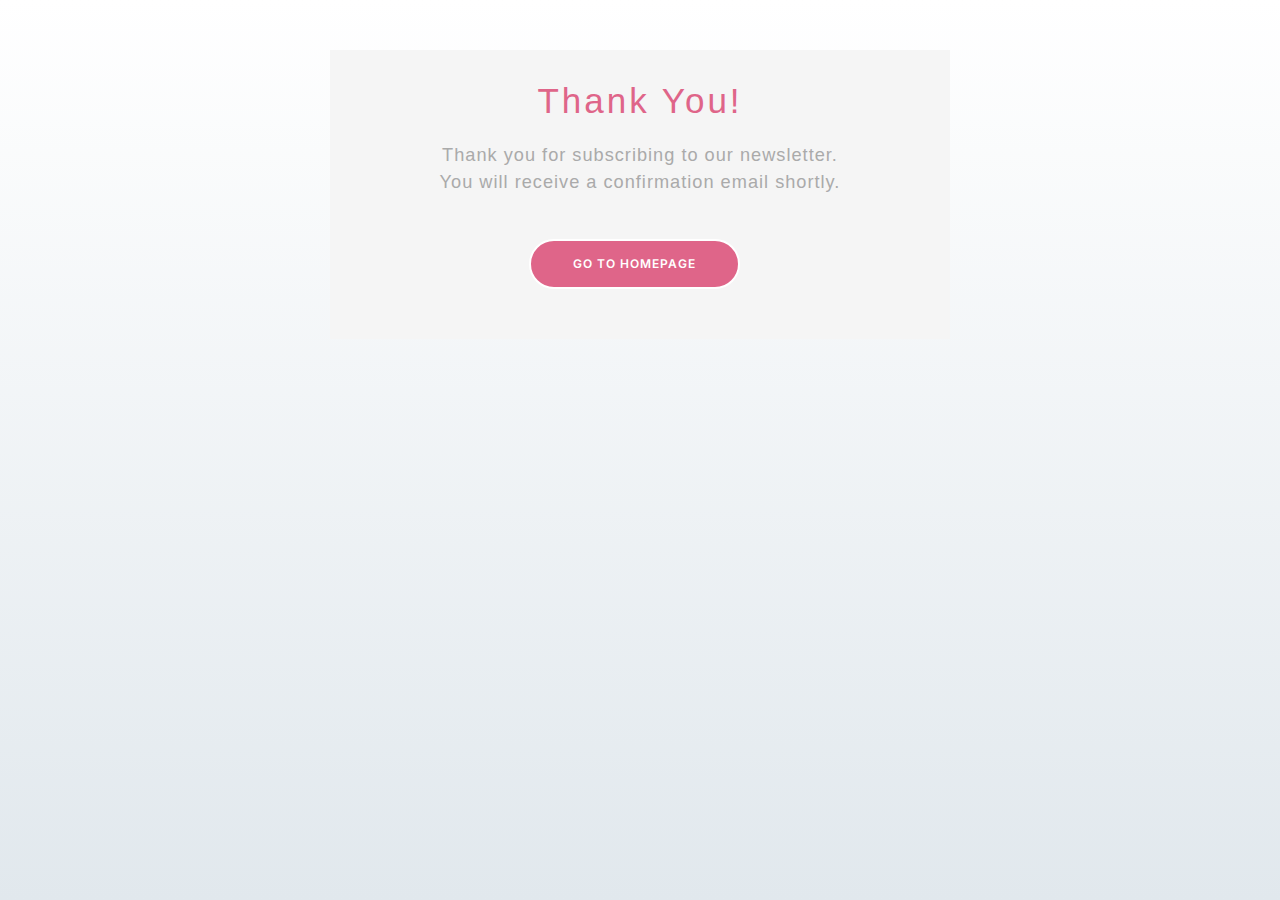
<file: thanks.html>
<!DOCTYPE html>
<html lang="en">
    <head>
        <!-- Required meta tags -->
        <meta charset="utf-8" />
        <meta name="viewport" content="width=device-width, initial-scale=1" />

        <meta name="author" content="Untree.co" />
        <link rel="shortcut icon" href="favicon.png" />

        <meta name="description" content="" />
        <meta name="keywords" content="bootstrap, bootstrap5" />

        <link rel="preconnect" href="https://fonts.googleapis.com" />
        <link rel="preconnect" href="https://fonts.gstatic.com" crossorigin />
        <link
            href="https://fonts.googleapis.com/css2?family=Brygada+1918:ital,wght@0,400;0,600;0,700;1,400&family=Inter:wght@400;700&display=swap"
            rel="stylesheet"
        />

        <link rel="stylesheet" href="fonts/icomoon/style.css" />
        <link rel="stylesheet" href="fonts/flaticon/font/flaticon.css" />

        <link rel="stylesheet" href="css/tiny-slider.css" />
        <link rel="stylesheet" href="css/aos.css" />
        <link rel="stylesheet" href="css/flatpickr.min.css" />
        <link rel="stylesheet" href="css/glightbox.min.css" />
        <link rel="stylesheet" href="css/style.css" />
        <link rel="stylesheet" href="css/thanks.css" />

        <title>VisionaryThrive</title>
    </head>
    <body>
        <div class="content">
            <div class="wrapper-1">
                <div class="wrapper-2">
                    <h1>Thank You!</h1>
                    <p>Thank you for subscribing to our newsletter.</p>
                    <p>You will receive a confirmation email shortly.</p>
                    <a href="index.html">
                        <button class="go-home">Go to Homepage</button>
                    </a>
                </div>
            </div>
        </div>
    </body>
</html>
</file>
<file: fonts/icomoon/style.css>
@font-face {
  font-family: 'icomoon';
  src:  url('fonts/icomoon.eot?10si43');
  src:  url('fonts/icomoon.eot?10si43#iefix') format('embedded-opentype'),
    url('fonts/icomoon.ttf?10si43') format('truetype'),
    url('fonts/icomoon.woff?10si43') format('woff'),
    url('fonts/icomoon.svg?10si43#icomoon') format('svg');
  font-weight: normal;
  font-style: normal;
}

[class^="icon-"], [class*=" icon-"] {
  /* use !important to prevent issues with browser extensions that change fonts */
  font-family: 'icomoon' !important;
  speak: none;
  font-style: normal;
  font-weight: normal;
  font-variant: normal;
  text-transform: none;
  line-height: 1;

  /* Better Font Rendering =========== */
  -webkit-font-smoothing: antialiased;
  -moz-osx-font-smoothing: grayscale;
}

.icon-asterisk:before {
  content: "\f069";
}
.icon-plus:before {
  content: "\f067";
}
.icon-question:before {
  content: "\f128";
}
.icon-minus:before {
  content: "\f068";
}
.icon-glass:before {
  content: "\f000";
}
.icon-music:before {
  content: "\f001";
}
.icon-search:before {
  content: "\f002";
}
.icon-envelope-o:before {
  content: "\f003";
}
.icon-heart:before {
  content: "\f004";
}
.icon-star:before {
  content: "\f005";
}
.icon-star-o:before {
  content: "\f006";
}
.icon-user:before {
  content: "\f007";
}
.icon-film:before {
  content: "\f008";
}
.icon-th-large:before {
  content: "\f009";
}
.icon-th:before {
  content: "\f00a";
}
.icon-th-list:before {
  content: "\f00b";
}
.icon-check:before {
  content: "\f00c";
}
.icon-close:before {
  content: "\f00d";
}
.icon-remove:before {
  content: "\f00d";
}
.icon-times:before {
  content: "\f00d";
}
.icon-search-plus:before {
  content: "\f00e";
}
.icon-search-minus:before {
  content: "\f010";
}
.icon-power-off:before {
  content: "\f011";
}
.icon-signal:before {
  content: "\f012";
}
.icon-cog:before {
  content: "\f013";
}
.icon-gear:before {
  content: "\f013";
}
.icon-trash-o:before {
  content: "\f014";
}
.icon-home:before {
  content: "\f015";
}
.icon-file-o:before {
  content: "\f016";
}
.icon-clock-o:before {
  content: "\f017";
}
.icon-road:before {
  content: "\f018";
}
.icon-download:before {
  content: "\f019";
}
.icon-arrow-circle-o-down:before {
  content: "\f01a";
}
.icon-arrow-circle-o-up:before {
  content: "\f01b";
}
.icon-inbox:before {
  content: "\f01c";
}
.icon-play-circle-o:before {
  content: "\f01d";
}
.icon-repeat:before {
  content: "\f01e";
}
.icon-rotate-right:before {
  content: "\f01e";
}
.icon-refresh:before {
  content: "\f021";
}
.icon-list-alt:before {
  content: "\f022";
}
.icon-lock:before {
  content: "\f023";
}
.icon-flag:before {
  content: "\f024";
}
.icon-headphones:before {
  content: "\f025";
}
.icon-volume-off:before {
  content: "\f026";
}
.icon-volume-down:before {
  content: "\f027";
}
.icon-volume-up:before {
  content: "\f028";
}
.icon-qrcode:before {
  content: "\f029";
}
.icon-barcode:before {
  content: "\f02a";
}
.icon-tag:before {
  content: "\f02b";
}
.icon-tags:before {
  content: "\f02c";
}
.icon-book:before {
  content: "\f02d";
}
.icon-bookmark:before {
  content: "\f02e";
}
.icon-print:before {
  content: "\f02f";
}
.icon-camera:before {
  content: "\f030";
}
.icon-font:before {
  content: "\f031";
}
.icon-bold:before {
  content: "\f032";
}
.icon-italic:before {
  content: "\f033";
}
.icon-text-height:before {
  content: "\f034";
}
.icon-text-width:before {
  content: "\f035";
}
.icon-align-left:before {
  content: "\f036";
}
.icon-align-center:before {
  content: "\f037";
}
.icon-align-right:before {
  content: "\f038";
}
.icon-align-justify:before {
  content: "\f039";
}
.icon-list:before {
  content: "\f03a";
}
.icon-dedent:before {
  content: "\f03b";
}
.icon-outdent:before {
  content: "\f03b";
}
.icon-indent:before {
  content: "\f03c";
}
.icon-video-camera:before {
  content: "\f03d";
}
.icon-image:before {
  content: "\f03e";
}
.icon-photo:before {
  content: "\f03e";
}
.icon-picture-o:before {
  content: "\f03e";
}
.icon-pencil:before {
  content: "\f040";
}
.icon-map-marker:before {
  content: "\f041";
}
.icon-adjust:before {
  content: "\f042";
}
.icon-tint:before {
  content: "\f043";
}
.icon-edit:before {
  content: "\f044";
}
.icon-pencil-square-o:before {
  content: "\f044";
}
.icon-share-square-o:before {
  content: "\f045";
}
.icon-check-square-o:before {
  content: "\f046";
}
.icon-arrows:before {
  content: "\f047";
}
.icon-step-backward:before {
  content: "\f048";
}
.icon-fast-backward:before {
  content: "\f049";
}
.icon-backward:before {
  content: "\f04a";
}
.icon-play:before {
  content: "\f04b";
}
.icon-pause:before {
  content: "\f04c";
}
.icon-stop:before {
  content: "\f04d";
}
.icon-forward:before {
  content: "\f04e";
}
.icon-fast-forward:before {
  content: "\f050";
}
.icon-step-forward:before {
  content: "\f051";
}
.icon-eject:before {
  content: "\f052";
}
.icon-chevron-left:before {
  content: "\f053";
}
.icon-chevron-right:before {
  content: "\f054";
}
.icon-plus-circle:before {
  content: "\f055";
}
.icon-minus-circle:before {
  content: "\f056";
}
.icon-times-circle:before {
  content: "\f057";
}
.icon-check-circle:before {
  content: "\f058";
}
.icon-question-circle:before {
  content: "\f059";
}
.icon-info-circle:before {
  content: "\f05a";
}
.icon-crosshairs:before {
  content: "\f05b";
}
.icon-times-circle-o:before {
  content: "\f05c";
}
.icon-check-circle-o:before {
  content: "\f05d";
}
.icon-ban:before {
  content: "\f05e";
}
.icon-arrow-left:before {
  content: "\f060";
}
.icon-arrow-right:before {
  content: "\f061";
}
.icon-arrow-up:before {
  content: "\f062";
}
.icon-arrow-down:before {
  content: "\f063";
}
.icon-mail-forward:before {
  content: "\f064";
}
.icon-share:before {
  content: "\f064";
}
.icon-expand:before {
  content: "\f065";
}
.icon-compress:before {
  content: "\f066";
}
.icon-exclamation-circle:before {
  content: "\f06a";
}
.icon-gift:before {
  content: "\f06b";
}
.icon-leaf:before {
  content: "\f06c";
}
.icon-fire:before {
  content: "\f06d";
}
.icon-eye:before {
  content: "\f06e";
}
.icon-eye-slash:before {
  content: "\f070";
}
.icon-exclamation-triangle:before {
  content: "\f071";
}
.icon-warning:before {
  content: "\f071";
}
.icon-plane:before {
  content: "\f072";
}
.icon-calendar:before {
  content: "\f073";
}
.icon-random:before {
  content: "\f074";
}
.icon-comment:before {
  content: "\f075";
}
.icon-magnet:before {
  content: "\f076";
}
.icon-chevron-up:before {
  content: "\f077";
}
.icon-chevron-down:before {
  content: "\f078";
}
.icon-retweet:before {
  content: "\f079";
}
.icon-shopping-cart:before {
  content: "\f07a";
}
.icon-folder:before {
  content: "\f07b";
}
.icon-folder-open:before {
  content: "\f07c";
}
.icon-arrows-v:before {
  content: "\f07d";
}
.icon-arrows-h:before {
  content: "\f07e";
}
.icon-bar-chart:before {
  content: "\f080";
}
.icon-bar-chart-o:before {
  content: "\f080";
}
.icon-twitter-square:before {
  content: "\f081";
}
.icon-facebook-square:before {
  content: "\f082";
}
.icon-camera-retro:before {
  content: "\f083";
}
.icon-key:before {
  content: "\f084";
}
.icon-cogs:before {
  content: "\f085";
}
.icon-gears:before {
  content: "\f085";
}
.icon-comments:before {
  content: "\f086";
}
.icon-thumbs-o-up:before {
  content: "\f087";
}
.icon-thumbs-o-down:before {
  content: "\f088";
}
.icon-star-half:before {
  content: "\f089";
}
.icon-heart-o:before {
  content: "\f08a";
}
.icon-sign-out:before {
  content: "\f08b";
}
.icon-linkedin-square:before {
  content: "\f08c";
}
.icon-thumb-tack:before {
  content: "\f08d";
}
.icon-external-link:before {
  content: "\f08e";
}
.icon-sign-in:before {
  content: "\f090";
}
.icon-trophy:before {
  content: "\f091";
}
.icon-github-square:before {
  content: "\f092";
}
.icon-upload:before {
  content: "\f093";
}
.icon-lemon-o:before {
  content: "\f094";
}
.icon-phone:before {
  content: "\f095";
}
.icon-square-o:before {
  content: "\f096";
}
.icon-bookmark-o:before {
  content: "\f097";
}
.icon-phone-square:before {
  content: "\f098";
}
.icon-twitter:before {
  content: "\f099";
}
.icon-facebook:before {
  content: "\f09a";
}
.icon-facebook-f:before {
  content: "\f09a";
}
.icon-github:before {
  content: "\f09b";
}
.icon-unlock:before {
  content: "\f09c";
}
.icon-credit-card:before {
  content: "\f09d";
}
.icon-feed:before {
  content: "\f09e";
}
.icon-rss:before {
  content: "\f09e";
}
.icon-hdd-o:before {
  content: "\f0a0";
}
.icon-bullhorn:before {
  content: "\f0a1";
}
.icon-bell-o:before {
  content: "\f0a2";
}
.icon-certificate:before {
  content: "\f0a3";
}
.icon-hand-o-right:before {
  content: "\f0a4";
}
.icon-hand-o-left:before {
  content: "\f0a5";
}
.icon-hand-o-up:before {
  content: "\f0a6";
}
.icon-hand-o-down:before {
  content: "\f0a7";
}
.icon-arrow-circle-left:before {
  content: "\f0a8";
}
.icon-arrow-circle-right:before {
  content: "\f0a9";
}
.icon-arrow-circle-up:before {
  content: "\f0aa";
}
.icon-arrow-circle-down:before {
  content: "\f0ab";
}
.icon-globe:before {
  content: "\f0ac";
}
.icon-wrench:before {
  content: "\f0ad";
}
.icon-tasks:before {
  content: "\f0ae";
}
.icon-filter:before {
  content: "\f0b0";
}
.icon-briefcase:before {
  content: "\f0b1";
}
.icon-arrows-alt:before {
  content: "\f0b2";
}
.icon-group:before {
  content: "\f0c0";
}
.icon-users:before {
  content: "\f0c0";
}
.icon-chain:before {
  content: "\f0c1";
}
.icon-link:before {
  content: "\f0c1";
}
.icon-cloud:before {
  content: "\f0c2";
}
.icon-flask:before {
  content: "\f0c3";
}
.icon-cut:before {
  content: "\f0c4";
}
.icon-scissors:before {
  content: "\f0c4";
}
.icon-copy:before {
  content: "\f0c5";
}
.icon-files-o:before {
  content: "\f0c5";
}
.icon-paperclip:before {
  content: "\f0c6";
}
.icon-floppy-o:before {
  content: "\f0c7";
}
.icon-save:before {
  content: "\f0c7";
}
.icon-square:before {
  content: "\f0c8";
}
.icon-bars:before {
  content: "\f0c9";
}
.icon-navicon:before {
  content: "\f0c9";
}
.icon-reorder:before {
  content: "\f0c9";
}
.icon-list-ul:before {
  content: "\f0ca";
}
.icon-list-ol:before {
  content: "\f0cb";
}
.icon-strikethrough:before {
  content: "\f0cc";
}
.icon-underline:before {
  content: "\f0cd";
}
.icon-table:before {
  content: "\f0ce";
}
.icon-magic:before {
  content: "\f0d0";
}
.icon-truck:before {
  content: "\f0d1";
}
.icon-pinterest:before {
  content: "\f0d2";
}
.icon-pinterest-square:before {
  content: "\f0d3";
}
.icon-google-plus-square:before {
  content: "\f0d4";
}
.icon-google-plus:before {
  content: "\f0d5";
}
.icon-money:before {
  content: "\f0d6";
}
.icon-caret-down:before {
  content: "\f0d7";
}
.icon-caret-up:before {
  content: "\f0d8";
}
.icon-caret-left:before {
  content: "\f0d9";
}
.icon-caret-right:before {
  content: "\f0da";
}
.icon-columns:before {
  content: "\f0db";
}
.icon-sort:before {
  content: "\f0dc";
}
.icon-unsorted:before {
  content: "\f0dc";
}
.icon-sort-desc:before {
  content: "\f0dd";
}
.icon-sort-down:before {
  content: "\f0dd";
}
.icon-sort-asc:before {
  content: "\f0de";
}
.icon-sort-up:before {
  content: "\f0de";
}
.icon-envelope:before {
  content: "\f0e0";
}
.icon-linkedin:before {
  content: "\f0e1";
}
.icon-rotate-left:before {
  content: "\f0e2";
}
.icon-undo:before {
  content: "\f0e2";
}
.icon-gavel:before {
  content: "\f0e3";
}
.icon-legal:before {
  content: "\f0e3";
}
.icon-dashboard:before {
  content: "\f0e4";
}
.icon-tachometer:before {
  content: "\f0e4";
}
.icon-comment-o:before {
  content: "\f0e5";
}
.icon-comments-o:before {
  content: "\f0e6";
}
.icon-bolt:before {
  content: "\f0e7";
}
.icon-flash:before {
  content: "\f0e7";
}
.icon-sitemap:before {
  content: "\f0e8";
}
.icon-umbrella:before {
  content: "\f0e9";
}
.icon-clipboard:before {
  content: "\f0ea";
}
.icon-paste:before {
  content: "\f0ea";
}
.icon-lightbulb-o:before {
  content: "\f0eb";
}
.icon-exchange:before {
  content: "\f0ec";
}
.icon-cloud-download:before {
  content: "\f0ed";
}
.icon-cloud-upload:before {
  content: "\f0ee";
}
.icon-user-md:before {
  content: "\f0f0";
}
.icon-stethoscope:before {
  content: "\f0f1";
}
.icon-suitcase:before {
  content: "\f0f2";
}
.icon-bell:before {
  content: "\f0f3";
}
.icon-coffee:before {
  content: "\f0f4";
}
.icon-cutlery:before {
  content: "\f0f5";
}
.icon-file-text-o:before {
  content: "\f0f6";
}
.icon-building-o:before {
  content: "\f0f7";
}
.icon-hospital-o:before {
  content: "\f0f8";
}
.icon-ambulance:before {
  content: "\f0f9";
}
.icon-medkit:before {
  content: "\f0fa";
}
.icon-fighter-jet:before {
  content: "\f0fb";
}
.icon-beer:before {
  content: "\f0fc";
}
.icon-h-square:before {
  content: "\f0fd";
}
.icon-plus-square:before {
  content: "\f0fe";
}
.icon-angle-double-left:before {
  content: "\f100";
}
.icon-angle-double-right:before {
  content: "\f101";
}
.icon-angle-double-up:before {
  content: "\f102";
}
.icon-angle-double-down:before {
  content: "\f103";
}
.icon-angle-left:before {
  content: "\f104";
}
.icon-angle-right:before {
  content: "\f105";
}
.icon-angle-up:before {
  content: "\f106";
}
.icon-angle-down:before {
  content: "\f107";
}
.icon-desktop:before {
  content: "\f108";
}
.icon-laptop:before {
  content: "\f109";
}
.icon-tablet:before {
  content: "\f10a";
}
.icon-mobile:before {
  content: "\f10b";
}
.icon-mobile-phone:before {
  content: "\f10b";
}
.icon-circle-o:before {
  content: "\f10c";
}
.icon-quote-left:before {
  content: "\f10d";
}
.icon-quote-right:before {
  content: "\f10e";
}
.icon-spinner:before {
  content: "\f110";
}
.icon-circle:before {
  content: "\f111";
}
.icon-mail-reply:before {
  content: "\f112";
}
.icon-reply:before {
  content: "\f112";
}
.icon-github-alt:before {
  content: "\f113";
}
.icon-folder-o:before {
  content: "\f114";
}
.icon-folder-open-o:before {
  content: "\f115";
}
.icon-smile-o:before {
  content: "\f118";
}
.icon-frown-o:before {
  content: "\f119";
}
.icon-meh-o:before {
  content: "\f11a";
}
.icon-gamepad:before {
  content: "\f11b";
}
.icon-keyboard-o:before {
  content: "\f11c";
}
.icon-flag-o:before {
  content: "\f11d";
}
.icon-flag-checkered:before {
  content: "\f11e";
}
.icon-terminal:before {
  content: "\f120";
}
.icon-code:before {
  content: "\f121";
}
.icon-mail-reply-all:before {
  content: "\f122";
}
.icon-reply-all:before {
  content: "\f122";
}
.icon-star-half-empty:before {
  content: "\f123";
}
.icon-star-half-full:before {
  content: "\f123";
}
.icon-star-half-o:before {
  content: "\f123";
}
.icon-location-arrow:before {
  content: "\f124";
}
.icon-crop:before {
  content: "\f125";
}
.icon-code-fork:before {
  content: "\f126";
}
.icon-chain-broken:before {
  content: "\f127";
}
.icon-unlink:before {
  content: "\f127";
}
.icon-info:before {
  content: "\f129";
}
.icon-exclamation:before {
  content: "\f12a";
}
.icon-superscript:before {
  content: "\f12b";
}
.icon-subscript:before {
  content: "\f12c";
}
.icon-eraser:before {
  content: "\f12d";
}
.icon-puzzle-piece:before {
  content: "\f12e";
}
.icon-microphone:before {
  content: "\f130";
}
.icon-microphone-slash:before {
  content: "\f131";
}
.icon-shield:before {
  content: "\f132";
}
.icon-calendar-o:before {
  content: "\f133";
}
.icon-fire-extinguisher:before {
  content: "\f134";
}
.icon-rocket:before {
  content: "\f135";
}
.icon-maxcdn:before {
  content: "\f136";
}
.icon-chevron-circle-left:before {
  content: "\f137";
}
.icon-chevron-circle-right:before {
  content: "\f138";
}
.icon-chevron-circle-up:before {
  content: "\f139";
}
.icon-chevron-circle-down:before {
  content: "\f13a";
}
.icon-html5:before {
  content: "\f13b";
}
.icon-css3:before {
  content: "\f13c";
}
.icon-anchor:before {
  content: "\f13d";
}
.icon-unlock-alt:before {
  content: "\f13e";
}
.icon-bullseye:before {
  content: "\f140";
}
.icon-ellipsis-h:before {
  content: "\f141";
}
.icon-ellipsis-v:before {
  content: "\f142";
}
.icon-rss-square:before {
  content: "\f143";
}
.icon-play-circle:before {
  content: "\f144";
}
.icon-ticket:before {
  content: "\f145";
}
.icon-minus-square:before {
  content: "\f146";
}
.icon-minus-square-o:before {
  content: "\f147";
}
.icon-level-up:before {
  content: "\f148";
}
.icon-level-down:before {
  content: "\f149";
}
.icon-check-square:before {
  content: "\f14a";
}
.icon-pencil-square:before {
  content: "\f14b";
}
.icon-external-link-square:before {
  content: "\f14c";
}
.icon-share-square:before {
  content: "\f14d";
}
.icon-compass:before {
  content: "\f14e";
}
.icon-caret-square-o-down:before {
  content: "\f150";
}
.icon-toggle-down:before {
  content: "\f150";
}
.icon-caret-square-o-up:before {
  content: "\f151";
}
.icon-toggle-up:before {
  content: "\f151";
}
.icon-caret-square-o-right:before {
  content: "\f152";
}
.icon-toggle-right:before {
  content: "\f152";
}
.icon-eur:before {
  content: "\f153";
}
.icon-euro:before {
  content: "\f153";
}
.icon-gbp:before {
  content: "\f154";
}
.icon-dollar:before {
  content: "\f155";
}
.icon-usd:before {
  content: "\f155";
}
.icon-inr:before {
  content: "\f156";
}
.icon-rupee:before {
  content: "\f156";
}
.icon-cny:before {
  content: "\f157";
}
.icon-jpy:before {
  content: "\f157";
}
.icon-rmb:before {
  content: "\f157";
}
.icon-yen:before {
  content: "\f157";
}
.icon-rouble:before {
  content: "\f158";
}
.icon-rub:before {
  content: "\f158";
}
.icon-ruble:before {
  content: "\f158";
}
.icon-krw:before {
  content: "\f159";
}
.icon-won:before {
  content: "\f159";
}
.icon-bitcoin:before {
  content: "\f15a";
}
.icon-btc:before {
  content: "\f15a";
}
.icon-file:before {
  content: "\f15b";
}
.icon-file-text:before {
  content: "\f15c";
}
.icon-sort-alpha-asc:before {
  content: "\f15d";
}
.icon-sort-alpha-desc:before {
  content: "\f15e";
}
.icon-sort-amount-asc:before {
  content: "\f160";
}
.icon-sort-amount-desc:before {
  content: "\f161";
}
.icon-sort-numeric-asc:before {
  content: "\f162";
}
.icon-sort-numeric-desc:before {
  content: "\f163";
}
.icon-thumbs-up:before {
  content: "\f164";
}
.icon-thumbs-down:before {
  content: "\f165";
}
.icon-youtube-square:before {
  content: "\f166";
}
.icon-youtube:before {
  content: "\f167";
}
.icon-xing:before {
  content: "\f168";
}
.icon-xing-square:before {
  content: "\f169";
}
.icon-youtube-play:before {
  content: "\f16a";
}
.icon-dropbox:before {
  content: "\f16b";
}
.icon-stack-overflow:before {
  content: "\f16c";
}
.icon-instagram:before {
  content: "\f16d";
}
.icon-flickr:before {
  content: "\f16e";
}
.icon-adn:before {
  content: "\f170";
}
.icon-bitbucket:before {
  content: "\f171";
}
.icon-bitbucket-square:before {
  content: "\f172";
}
.icon-tumblr:before {
  content: "\f173";
}
.icon-tumblr-square:before {
  content: "\f174";
}
.icon-long-arrow-down:before {
  content: "\f175";
}
.icon-long-arrow-up:before {
  content: "\f176";
}
.icon-long-arrow-left:before {
  content: "\f177";
}
.icon-long-arrow-right:before {
  content: "\f178";
}
.icon-apple:before {
  content: "\f179";
}
.icon-windows:before {
  content: "\f17a";
}
.icon-android:before {
  content: "\f17b";
}
.icon-linux:before {
  content: "\f17c";
}
.icon-dribbble:before {
  content: "\f17d";
}
.icon-skype:before {
  content: "\f17e";
}
.icon-foursquare:before {
  content: "\f180";
}
.icon-trello:before {
  content: "\f181";
}
.icon-female:before {
  content: "\f182";
}
.icon-male:before {
  content: "\f183";
}
.icon-gittip:before {
  content: "\f184";
}
.icon-gratipay:before {
  content: "\f184";
}
.icon-sun-o:before {
  content: "\f185";
}
.icon-moon-o:before {
  content: "\f186";
}
.icon-archive:before {
  content: "\f187";
}
.icon-bug:before {
  content: "\f188";
}
.icon-vk:before {
  content: "\f189";
}
.icon-weibo:before {
  content: "\f18a";
}
.icon-renren:before {
  content: "\f18b";
}
.icon-pagelines:before {
  content: "\f18c";
}
.icon-stack-exchange:before {
  content: "\f18d";
}
.icon-arrow-circle-o-right:before {
  content: "\f18e";
}
.icon-arrow-circle-o-left:before {
  content: "\f190";
}
.icon-caret-square-o-left:before {
  content: "\f191";
}
.icon-toggle-left:before {
  content: "\f191";
}
.icon-dot-circle-o:before {
  content: "\f192";
}
.icon-wheelchair:before {
  content: "\f193";
}
.icon-vimeo-square:before {
  content: "\f194";
}
.icon-try:before {
  content: "\f195";
}
.icon-turkish-lira:before {
  content: "\f195";
}
.icon-plus-square-o:before {
  content: "\f196";
}
.icon-space-shuttle:before {
  content: "\f197";
}
.icon-slack:before {
  content: "\f198";
}
.icon-envelope-square:before {
  content: "\f199";
}
.icon-wordpress:before {
  content: "\f19a";
}
.icon-openid:before {
  content: "\f19b";
}
.icon-bank:before {
  content: "\f19c";
}
.icon-institution:before {
  content: "\f19c";
}
.icon-university:before {
  content: "\f19c";
}
.icon-graduation-cap:before {
  content: "\f19d";
}
.icon-mortar-board:before {
  content: "\f19d";
}
.icon-yahoo:before {
  content: "\f19e";
}
.icon-google:before {
  content: "\f1a0";
}
.icon-reddit:before {
  content: "\f1a1";
}
.icon-reddit-square:before {
  content: "\f1a2";
}
.icon-stumbleupon-circle:before {
  content: "\f1a3";
}
.icon-stumbleupon:before {
  content: "\f1a4";
}
.icon-delicious:before {
  content: "\f1a5";
}
.icon-digg:before {
  content: "\f1a6";
}
.icon-pied-piper-pp:before {
  content: "\f1a7";
}
.icon-pied-piper-alt:before {
  content: "\f1a8";
}
.icon-drupal:before {
  content: "\f1a9";
}
.icon-joomla:before {
  content: "\f1aa";
}
.icon-language:before {
  content: "\f1ab";
}
.icon-fax:before {
  content: "\f1ac";
}
.icon-building:before {
  content: "\f1ad";
}
.icon-child:before {
  content: "\f1ae";
}
.icon-paw:before {
  content: "\f1b0";
}
.icon-spoon:before {
  content: "\f1b1";
}
.icon-cube:before {
  content: "\f1b2";
}
.icon-cubes:before {
  content: "\f1b3";
}
.icon-behance:before {
  content: "\f1b4";
}
.icon-behance-square:before {
  content: "\f1b5";
}
.icon-steam:before {
  content: "\f1b6";
}
.icon-steam-square:before {
  content: "\f1b7";
}
.icon-recycle:before {
  content: "\f1b8";
}
.icon-automobile:before {
  content: "\f1b9";
}
.icon-car:before {
  content: "\f1b9";
}
.icon-cab:before {
  content: "\f1ba";
}
.icon-taxi:before {
  content: "\f1ba";
}
.icon-tree:before {
  content: "\f1bb";
}
.icon-spotify:before {
  content: "\f1bc";
}
.icon-deviantart:before {
  content: "\f1bd";
}
.icon-soundcloud:before {
  content: "\f1be";
}
.icon-database:before {
  content: "\f1c0";
}
.icon-file-pdf-o:before {
  content: "\f1c1";
}
.icon-file-word-o:before {
  content: "\f1c2";
}
.icon-file-excel-o:before {
  content: "\f1c3";
}
.icon-file-powerpoint-o:before {
  content: "\f1c4";
}
.icon-file-image-o:before {
  content: "\f1c5";
}
.icon-file-photo-o:before {
  content: "\f1c5";
}
.icon-file-picture-o:before {
  content: "\f1c5";
}
.icon-file-archive-o:before {
  content: "\f1c6";
}
.icon-file-zip-o:before {
  content: "\f1c6";
}
.icon-file-audio-o:before {
  content: "\f1c7";
}
.icon-file-sound-o:before {
  content: "\f1c7";
}
.icon-file-movie-o:before {
  content: "\f1c8";
}
.icon-file-video-o:before {
  content: "\f1c8";
}
.icon-file-code-o:before {
  content: "\f1c9";
}
.icon-vine:before {
  content: "\f1ca";
}
.icon-codepen:before {
  content: "\f1cb";
}
.icon-jsfiddle:before {
  content: "\f1cc";
}
.icon-life-bouy:before {
  content: "\f1cd";
}
.icon-life-buoy:before {
  content: "\f1cd";
}
.icon-life-ring:before {
  content: "\f1cd";
}
.icon-life-saver:before {
  content: "\f1cd";
}
.icon-support:before {
  content: "\f1cd";
}
.icon-circle-o-notch:before {
  content: "\f1ce";
}
.icon-ra:before {
  content: "\f1d0";
}
.icon-rebel:before {
  content: "\f1d0";
}
.icon-resistance:before {
  content: "\f1d0";
}
.icon-empire:before {
  content: "\f1d1";
}
.icon-ge:before {
  content: "\f1d1";
}
.icon-git-square:before {
  content: "\f1d2";
}
.icon-git:before {
  content: "\f1d3";
}
.icon-hacker-news:before {
  content: "\f1d4";
}
.icon-y-combinator-square:before {
  content: "\f1d4";
}
.icon-yc-square:before {
  content: "\f1d4";
}
.icon-tencent-weibo:before {
  content: "\f1d5";
}
.icon-qq:before {
  content: "\f1d6";
}
.icon-wechat:before {
  content: "\f1d7";
}
.icon-weixin:before {
  content: "\f1d7";
}
.icon-paper-plane:before {
  content: "\f1d8";
}
.icon-send:before {
  content: "\f1d8";
}
.icon-paper-plane-o:before {
  content: "\f1d9";
}
.icon-send-o:before {
  content: "\f1d9";
}
.icon-history:before {
  content: "\f1da";
}
.icon-circle-thin:before {
  content: "\f1db";
}
.icon-header:before {
  content: "\f1dc";
}
.icon-paragraph:before {
  content: "\f1dd";
}
.icon-sliders:before {
  content: "\f1de";
}
.icon-share-alt:before {
  content: "\f1e0";
}
.icon-share-alt-square:before {
  content: "\f1e1";
}
.icon-bomb:before {
  content: "\f1e2";
}
.icon-futbol-o:before {
  content: "\f1e3";
}
.icon-soccer-ball-o:before {
  content: "\f1e3";
}
.icon-tty:before {
  content: "\f1e4";
}
.icon-binoculars:before {
  content: "\f1e5";
}
.icon-plug:before {
  content: "\f1e6";
}
.icon-slideshare:before {
  content: "\f1e7";
}
.icon-twitch:before {
  content: "\f1e8";
}
.icon-yelp:before {
  content: "\f1e9";
}
.icon-newspaper-o:before {
  content: "\f1ea";
}
.icon-wifi:before {
  content: "\f1eb";
}
.icon-calculator:before {
  content: "\f1ec";
}
.icon-paypal:before {
  content: "\f1ed";
}
.icon-google-wallet:before {
  content: "\f1ee";
}
.icon-cc-visa:before {
  content: "\f1f0";
}
.icon-cc-mastercard:before {
  content: "\f1f1";
}
.icon-cc-discover:before {
  content: "\f1f2";
}
.icon-cc-amex:before {
  content: "\f1f3";
}
.icon-cc-paypal:before {
  content: "\f1f4";
}
.icon-cc-stripe:before {
  content: "\f1f5";
}
.icon-bell-slash:before {
  content: "\f1f6";
}
.icon-bell-slash-o:before {
  content: "\f1f7";
}
.icon-trash:before {
  content: "\f1f8";
}
.icon-copyright:before {
  content: "\f1f9";
}
.icon-at:before {
  content: "\f1fa";
}
.icon-eyedropper:before {
  content: "\f1fb";
}
.icon-paint-brush:before {
  content: "\f1fc";
}
.icon-birthday-cake:before {
  content: "\f1fd";
}
.icon-area-chart:before {
  content: "\f1fe";
}
.icon-pie-chart:before {
  content: "\f200";
}
.icon-line-chart:before {
  content: "\f201";
}
.icon-lastfm:before {
  content: "\f202";
}
.icon-lastfm-square:before {
  content: "\f203";
}
.icon-toggle-off:before {
  content: "\f204";
}
.icon-toggle-on:before {
  content: "\f205";
}
.icon-bicycle:before {
  content: "\f206";
}
.icon-bus:before {
  content: "\f207";
}
.icon-ioxhost:before {
  content: "\f208";
}
.icon-angellist:before {
  content: "\f209";
}
.icon-cc:before {
  content: "\f20a";
}
.icon-ils:before {
  content: "\f20b";
}
.icon-shekel:before {
  content: "\f20b";
}
.icon-sheqel:before {
  content: "\f20b";
}
.icon-meanpath:before {
  content: "\f20c";
}
.icon-buysellads:before {
  content: "\f20d";
}
.icon-connectdevelop:before {
  content: "\f20e";
}
.icon-dashcube:before {
  content: "\f210";
}
.icon-forumbee:before {
  content: "\f211";
}
.icon-leanpub:before {
  content: "\f212";
}
.icon-sellsy:before {
  content: "\f213";
}
.icon-shirtsinbulk:before {
  content: "\f214";
}
.icon-simplybuilt:before {
  content: "\f215";
}
.icon-skyatlas:before {
  content: "\f216";
}
.icon-cart-plus:before {
  content: "\f217";
}
.icon-cart-arrow-down:before {
  content: "\f218";
}
.icon-diamond:before {
  content: "\f219";
}
.icon-ship:before {
  content: "\f21a";
}
.icon-user-secret:before {
  content: "\f21b";
}
.icon-motorcycle:before {
  content: "\f21c";
}
.icon-street-view:before {
  content: "\f21d";
}
.icon-heartbeat:before {
  content: "\f21e";
}
.icon-venus:before {
  content: "\f221";
}
.icon-mars:before {
  content: "\f222";
}
.icon-mercury:before {
  content: "\f223";
}
.icon-intersex:before {
  content: "\f224";
}
.icon-transgender:before {
  content: "\f224";
}
.icon-transgender-alt:before {
  content: "\f225";
}
.icon-venus-double:before {
  content: "\f226";
}
.icon-mars-double:before {
  content: "\f227";
}
.icon-venus-mars:before {
  content: "\f228";
}
.icon-mars-stroke:before {
  content: "\f229";
}
.icon-mars-stroke-v:before {
  content: "\f22a";
}
.icon-mars-stroke-h:before {
  content: "\f22b";
}
.icon-neuter:before {
  content: "\f22c";
}
.icon-genderless:before {
  content: "\f22d";
}
.icon-facebook-official:before {
  content: "\f230";
}
.icon-pinterest-p:before {
  content: "\f231";
}
.icon-whatsapp:before {
  content: "\f232";
}
.icon-server:before {
  content: "\f233";
}
.icon-user-plus:before {
  content: "\f234";
}
.icon-user-times:before {
  content: "\f235";
}
.icon-bed:before {
  content: "\f236";
}
.icon-hotel:before {
  content: "\f236";
}
.icon-viacoin:before {
  content: "\f237";
}
.icon-train:before {
  content: "\f238";
}
.icon-subway:before {
  content: "\f239";
}
.icon-medium:before {
  content: "\f23a";
}
.icon-y-combinator:before {
  content: "\f23b";
}
.icon-yc:before {
  content: "\f23b";
}
.icon-optin-monster:before {
  content: "\f23c";
}
.icon-opencart:before {
  content: "\f23d";
}
.icon-expeditedssl:before {
  content: "\f23e";
}
.icon-battery:before {
  content: "\f240";
}
.icon-battery-4:before {
  content: "\f240";
}
.icon-battery-full:before {
  content: "\f240";
}
.icon-battery-3:before {
  content: "\f241";
}
.icon-battery-three-quarters:before {
  content: "\f241";
}
.icon-battery-2:before {
  content: "\f242";
}
.icon-battery-half:before {
  content: "\f242";
}
.icon-battery-1:before {
  content: "\f243";
}
.icon-battery-quarter:before {
  content: "\f243";
}
.icon-battery-0:before {
  content: "\f244";
}
.icon-battery-empty:before {
  content: "\f244";
}
.icon-mouse-pointer:before {
  content: "\f245";
}
.icon-i-cursor:before {
  content: "\f246";
}
.icon-object-group:before {
  content: "\f247";
}
.icon-object-ungroup:before {
  content: "\f248";
}
.icon-sticky-note:before {
  content: "\f249";
}
.icon-sticky-note-o:before {
  content: "\f24a";
}
.icon-cc-jcb:before {
  content: "\f24b";
}
.icon-cc-diners-club:before {
  content: "\f24c";
}
.icon-clone:before {
  content: "\f24d";
}
.icon-balance-scale:before {
  content: "\f24e";
}
.icon-hourglass-o:before {
  content: "\f250";
}
.icon-hourglass-1:before {
  content: "\f251";
}
.icon-hourglass-start:before {
  content: "\f251";
}
.icon-hourglass-2:before {
  content: "\f252";
}
.icon-hourglass-half:before {
  content: "\f252";
}
.icon-hourglass-3:before {
  content: "\f253";
}
.icon-hourglass-end:before {
  content: "\f253";
}
.icon-hourglass:before {
  content: "\f254";
}
.icon-hand-grab-o:before {
  content: "\f255";
}
.icon-hand-rock-o:before {
  content: "\f255";
}
.icon-hand-paper-o:before {
  content: "\f256";
}
.icon-hand-stop-o:before {
  content: "\f256";
}
.icon-hand-scissors-o:before {
  content: "\f257";
}
.icon-hand-lizard-o:before {
  content: "\f258";
}
.icon-hand-spock-o:before {
  content: "\f259";
}
.icon-hand-pointer-o:before {
  content: "\f25a";
}
.icon-hand-peace-o:before {
  content: "\f25b";
}
.icon-trademark:before {
  content: "\f25c";
}
.icon-registered:before {
  content: "\f25d";
}
.icon-creative-commons:before {
  content: "\f25e";
}
.icon-gg:before {
  content: "\f260";
}
.icon-gg-circle:before {
  content: "\f261";
}
.icon-tripadvisor:before {
  content: "\f262";
}
.icon-odnoklassniki:before {
  content: "\f263";
}
.icon-odnoklassniki-square:before {
  content: "\f264";
}
.icon-get-pocket:before {
  content: "\f265";
}
.icon-wikipedia-w:before {
  content: "\f266";
}
.icon-safari:before {
  content: "\f267";
}
.icon-chrome:before {
  content: "\f268";
}
.icon-firefox:before {
  content: "\f269";
}
.icon-opera:before {
  content: "\f26a";
}
.icon-internet-explorer:before {
  content: "\f26b";
}
.icon-television:before {
  content: "\f26c";
}
.icon-tv:before {
  content: "\f26c";
}
.icon-contao:before {
  content: "\f26d";
}
.icon-500px:before {
  content: "\f26e";
}
.icon-amazon:before {
  content: "\f270";
}
.icon-calendar-plus-o:before {
  content: "\f271";
}
.icon-calendar-minus-o:before {
  content: "\f272";
}
.icon-calendar-times-o:before {
  content: "\f273";
}
.icon-calendar-check-o:before {
  content: "\f274";
}
.icon-industry:before {
  content: "\f275";
}
.icon-map-pin:before {
  content: "\f276";
}
.icon-map-signs:before {
  content: "\f277";
}
.icon-map-o:before {
  content: "\f278";
}
.icon-map:before {
  content: "\f279";
}
.icon-commenting:before {
  content: "\f27a";
}
.icon-commenting-o:before {
  content: "\f27b";
}
.icon-houzz:before {
  content: "\f27c";
}
.icon-vimeo:before {
  content: "\f27d";
}
.icon-black-tie:before {
  content: "\f27e";
}
.icon-fonticons:before {
  content: "\f280";
}
.icon-reddit-alien:before {
  content: "\f281";
}
.icon-edge:before {
  content: "\f282";
}
.icon-credit-card-alt:before {
  content: "\f283";
}
.icon-codiepie:before {
  content: "\f284";
}
.icon-modx:before {
  content: "\f285";
}
.icon-fort-awesome:before {
  content: "\f286";
}
.icon-usb:before {
  content: "\f287";
}
.icon-product-hunt:before {
  content: "\f288";
}
.icon-mixcloud:before {
  content: "\f289";
}
.icon-scribd:before {
  content: "\f28a";
}
.icon-pause-circle:before {
  content: "\f28b";
}
.icon-pause-circle-o:before {
  content: "\f28c";
}
.icon-stop-circle:before {
  content: "\f28d";
}
.icon-stop-circle-o:before {
  content: "\f28e";
}
.icon-shopping-bag:before {
  content: "\f290";
}
.icon-shopping-basket:before {
  content: "\f291";
}
.icon-hashtag:before {
  content: "\f292";
}
.icon-bluetooth:before {
  content: "\f293";
}
.icon-bluetooth-b:before {
  content: "\f294";
}
.icon-percent:before {
  content: "\f295";
}
.icon-gitlab:before {
  content: "\f296";
}
.icon-wpbeginner:before {
  content: "\f297";
}
.icon-wpforms:before {
  content: "\f298";
}
.icon-envira:before {
  content: "\f299";
}
.icon-universal-access:before {
  content: "\f29a";
}
.icon-wheelchair-alt:before {
  content: "\f29b";
}
.icon-question-circle-o:before {
  content: "\f29c";
}
.icon-blind:before {
  content: "\f29d";
}
.icon-audio-description:before {
  content: "\f29e";
}
.icon-volume-control-phone:before {
  content: "\f2a0";
}
.icon-braille:before {
  content: "\f2a1";
}
.icon-assistive-listening-systems:before {
  content: "\f2a2";
}
.icon-american-sign-language-interpreting:before {
  content: "\f2a3";
}
.icon-asl-interpreting:before {
  content: "\f2a3";
}
.icon-deaf:before {
  content: "\f2a4";
}
.icon-deafness:before {
  content: "\f2a4";
}
.icon-hard-of-hearing:before {
  content: "\f2a4";
}
.icon-glide:before {
  content: "\f2a5";
}
.icon-glide-g:before {
  content: "\f2a6";
}
.icon-sign-language:before {
  content: "\f2a7";
}
.icon-signing:before {
  content: "\f2a7";
}
.icon-low-vision:before {
  content: "\f2a8";
}
.icon-viadeo:before {
  content: "\f2a9";
}
.icon-viadeo-square:before {
  content: "\f2aa";
}
.icon-snapchat:before {
  content: "\f2ab";
}
.icon-snapchat-ghost:before {
  content: "\f2ac";
}
.icon-snapchat-square:before {
  content: "\f2ad";
}
.icon-pied-piper:before {
  content: "\f2ae";
}
.icon-first-order:before {
  content: "\f2b0";
}
.icon-yoast:before {
  content: "\f2b1";
}
.icon-themeisle:before {
  content: "\f2b2";
}
.icon-google-plus-circle:before {
  content: "\f2b3";
}
.icon-google-plus-official:before {
  content: "\f2b3";
}
.icon-fa:before {
  content: "\f2b4";
}
.icon-font-awesome:before {
  content: "\f2b4";
}
.icon-handshake-o:before {
  content: "\f2b5";
}
.icon-envelope-open:before {
  content: "\f2b6";
}
.icon-envelope-open-o:before {
  content: "\f2b7";
}
.icon-linode:before {
  content: "\f2b8";
}
.icon-address-book:before {
  content: "\f2b9";
}
.icon-address-book-o:before {
  content: "\f2ba";
}
.icon-address-card:before {
  content: "\f2bb";
}
.icon-vcard:before {
  content: "\f2bb";
}
.icon-address-card-o:before {
  content: "\f2bc";
}
.icon-vcard-o:before {
  content: "\f2bc";
}
.icon-user-circle:before {
  content: "\f2bd";
}
.icon-user-circle-o:before {
  content: "\f2be";
}
.icon-user-o:before {
  content: "\f2c0";
}
.icon-id-badge:before {
  content: "\f2c1";
}
.icon-drivers-license:before {
  content: "\f2c2";
}
.icon-id-card:before {
  content: "\f2c2";
}
.icon-drivers-license-o:before {
  content: "\f2c3";
}
.icon-id-card-o:before {
  content: "\f2c3";
}
.icon-quora:before {
  content: "\f2c4";
}
.icon-free-code-camp:before {
  content: "\f2c5";
}
.icon-telegram:before {
  content: "\f2c6";
}
.icon-thermometer:before {
  content: "\f2c7";
}
.icon-thermometer-4:before {
  content: "\f2c7";
}
.icon-thermometer-full:before {
  content: "\f2c7";
}
.icon-thermometer-3:before {
  content: "\f2c8";
}
.icon-thermometer-three-quarters:before {
  content: "\f2c8";
}
.icon-thermometer-2:before {
  content: "\f2c9";
}
.icon-thermometer-half:before {
  content: "\f2c9";
}
.icon-thermometer-1:before {
  content: "\f2ca";
}
.icon-thermometer-quarter:before {
  content: "\f2ca";
}
.icon-thermometer-0:before {
  content: "\f2cb";
}
.icon-thermometer-empty:before {
  content: "\f2cb";
}
.icon-shower:before {
  content: "\f2cc";
}
.icon-bath:before {
  content: "\f2cd";
}
.icon-bathtub:before {
  content: "\f2cd";
}
.icon-s15:before {
  content: "\f2cd";
}
.icon-podcast:before {
  content: "\f2ce";
}
.icon-window-maximize:before {
  content: "\f2d0";
}
.icon-window-minimize:before {
  content: "\f2d1";
}
.icon-window-restore:before {
  content: "\f2d2";
}
.icon-times-rectangle:before {
  content: "\f2d3";
}
.icon-window-close:before {
  content: "\f2d3";
}
.icon-times-rectangle-o:before {
  content: "\f2d4";
}
.icon-window-close-o:before {
  content: "\f2d4";
}
.icon-bandcamp:before {
  content: "\f2d5";
}
.icon-grav:before {
  content: "\f2d6";
}
.icon-etsy:before {
  content: "\f2d7";
}
.icon-imdb:before {
  content: "\f2d8";
}
.icon-ravelry:before {
  content: "\f2d9";
}
.icon-eercast:before {
  content: "\f2da";
}
.icon-microchip:before {
  content: "\f2db";
}
.icon-snowflake-o:before {
  content: "\f2dc";
}
.icon-superpowers:before {
  content: "\f2dd";
}
.icon-wpexplorer:before {
  content: "\f2de";
}
.icon-meetup:before {
  content: "\f2e0";
}
.icon-3d_rotation:before {
  content: "\e84d";
}
.icon-ac_unit:before {
  content: "\eb3b";
}
.icon-alarm:before {
  content: "\e855";
}
.icon-access_alarms:before {
  content: "\e191";
}
.icon-schedule:before {
  content: "\e8b5";
}
.icon-accessibility:before {
  content: "\e84e";
}
.icon-accessible:before {
  content: "\e914";
}
.icon-account_balance:before {
  content: "\e84f";
}
.icon-account_balance_wallet:before {
  content: "\e850";
}
.icon-account_box:before {
  content: "\e851";
}
.icon-account_circle:before {
  content: "\e853";
}
.icon-adb:before {
  content: "\e60e";
}
.icon-add:before {
  content: "\e145";
}
.icon-add_a_photo:before {
  content: "\e439";
}
.icon-alarm_add:before {
  content: "\e856";
}
.icon-add_alert:before {
  content: "\e003";
}
.icon-add_box:before {
  content: "\e146";
}
.icon-add_circle:before {
  content: "\e147";
}
.icon-control_point:before {
  content: "\e3ba";
}
.icon-add_location:before {
  content: "\e567";
}
.icon-add_shopping_cart:before {
  content: "\e854";
}
.icon-queue:before {
  content: "\e03c";
}
.icon-add_to_queue:before {
  content: "\e05c";
}
.icon-adjust2:before {
  content: "\e39e";
}
.icon-airline_seat_flat:before {
  content: "\e630";
}
.icon-airline_seat_flat_angled:before {
  content: "\e631";
}
.icon-airline_seat_individual_suite:before {
  content: "\e632";
}
.icon-airline_seat_legroom_extra:before {
  content: "\e633";
}
.icon-airline_seat_legroom_normal:before {
  content: "\e634";
}
.icon-airline_seat_legroom_reduced:before {
  content: "\e635";
}
.icon-airline_seat_recline_extra:before {
  content: "\e636";
}
.icon-airline_seat_recline_normal:before {
  content: "\e637";
}
.icon-flight:before {
  content: "\e539";
}
.icon-airplanemode_inactive:before {
  content: "\e194";
}
.icon-airplay:before {
  content: "\e055";
}
.icon-airport_shuttle:before {
  content: "\eb3c";
}
.icon-alarm_off:before {
  content: "\e857";
}
.icon-alarm_on:before {
  content: "\e858";
}
.icon-album:before {
  content: "\e019";
}
.icon-all_inclusive:before {
  content: "\eb3d";
}
.icon-all_out:before {
  content: "\e90b";
}
.icon-android2:before {
  content: "\e859";
}
.icon-announcement:before {
  content: "\e85a";
}
.icon-apps:before {
  content: "\e5c3";
}
.icon-archive2:before {
  content: "\e149";
}
.icon-arrow_back:before {
  content: "\e5c4";
}
.icon-arrow_downward:before {
  content: "\e5db";
}
.icon-arrow_drop_down:before {
  content: "\e5c5";
}
.icon-arrow_drop_down_circle:before {
  content: "\e5c6";
}
.icon-arrow_drop_up:before {
  content: "\e5c7";
}
.icon-arrow_forward:before {
  content: "\e5c8";
}
.icon-arrow_upward:before {
  content: "\e5d8";
}
.icon-art_track:before {
  content: "\e060";
}
.icon-aspect_ratio:before {
  content: "\e85b";
}
.icon-poll:before {
  content: "\e801";
}
.icon-assignment:before {
  content: "\e85d";
}
.icon-assignment_ind:before {
  content: "\e85e";
}
.icon-assignment_late:before {
  content: "\e85f";
}
.icon-assignment_return:before {
  content: "\e860";
}
.icon-assignment_returned:before {
  content: "\e861";
}
.icon-assignment_turned_in:before {
  content: "\e862";
}
.icon-assistant:before {
  content: "\e39f";
}
.icon-flag2:before {
  content: "\e153";
}
.icon-attach_file:before {
  content: "\e226";
}
.icon-attach_money:before {
  content: "\e227";
}
.icon-attachment:before {
  content: "\e2bc";
}
.icon-audiotrack:before {
  content: "\e3a1";
}
.icon-autorenew:before {
  content: "\e863";
}
.icon-av_timer:before {
  content: "\e01b";
}
.icon-backspace:before {
  content: "\e14a";
}
.icon-cloud_upload:before {
  content: "\e2c3";
}
.icon-battery_alert:before {
  content: "\e19c";
}
.icon-battery_charging_full:before {
  content: "\e1a3";
}
.icon-battery_std:before {
  content: "\e1a5";
}
.icon-battery_unknown:before {
  content: "\e1a6";
}
.icon-beach_access:before {
  content: "\eb3e";
}
.icon-beenhere:before {
  content: "\e52d";
}
.icon-block:before {
  content: "\e14b";
}
.icon-bluetooth2:before {
  content: "\e1a7";
}
.icon-bluetooth_searching:before {
  content: "\e1aa";
}
.icon-bluetooth_connected:before {
  content: "\e1a8";
}
.icon-bluetooth_disabled:before {
  content: "\e1a9";
}
.icon-blur_circular:before {
  content: "\e3a2";
}
.icon-blur_linear:before {
  content: "\e3a3";
}
.icon-blur_off:before {
  content: "\e3a4";
}
.icon-blur_on:before {
  content: "\e3a5";
}
.icon-class:before {
  content: "\e86e";
}
.icon-turned_in:before {
  content: "\e8e6";
}
.icon-turned_in_not:before {
  content: "\e8e7";
}
.icon-border_all:before {
  content: "\e228";
}
.icon-border_bottom:before {
  content: "\e229";
}
.icon-border_clear:before {
  content: "\e22a";
}
.icon-border_color:before {
  content: "\e22b";
}
.icon-border_horizontal:before {
  content: "\e22c";
}
.icon-border_inner:before {
  content: "\e22d";
}
.icon-border_left:before {
  content: "\e22e";
}
.icon-border_outer:before {
  content: "\e22f";
}
.icon-border_right:before {
  content: "\e230";
}
.icon-border_style:before {
  content: "\e231";
}
.icon-border_top:before {
  content: "\e232";
}
.icon-border_vertical:before {
  content: "\e233";
}
.icon-branding_watermark:before {
  content: "\e06b";
}
.icon-brightness_1:before {
  content: "\e3a6";
}
.icon-brightness_2:before {
  content: "\e3a7";
}
.icon-brightness_3:before {
  content: "\e3a8";
}
.icon-brightness_4:before {
  content: "\e3a9";
}
.icon-brightness_low:before {
  content: "\e1ad";
}
.icon-brightness_medium:before {
  content: "\e1ae";
}
.icon-brightness_high:before {
  content: "\e1ac";
}
.icon-brightness_auto:before {
  content: "\e1ab";
}
.icon-broken_image:before {
  content: "\e3ad";
}
.icon-brush:before {
  content: "\e3ae";
}
.icon-bubble_chart:before {
  content: "\e6dd";
}
.icon-bug_report:before {
  content: "\e868";
}
.icon-build:before {
  content: "\e869";
}
.icon-burst_mode:before {
  content: "\e43c";
}
.icon-domain:before {
  content: "\e7ee";
}
.icon-business_center:before {
  content: "\eb3f";
}
.icon-cached:before {
  content: "\e86a";
}
.icon-cake:before {
  content: "\e7e9";
}
.icon-phone2:before {
  content: "\e0cd";
}
.icon-call_end:before {
  content: "\e0b1";
}
.icon-call_made:before {
  content: "\e0b2";
}
.icon-merge_type:before {
  content: "\e252";
}
.icon-call_missed:before {
  content: "\e0b4";
}
.icon-call_missed_outgoing:before {
  content: "\e0e4";
}
.icon-call_received:before {
  content: "\e0b5";
}
.icon-call_split:before {
  content: "\e0b6";
}
.icon-call_to_action:before {
  content: "\e06c";
}
.icon-camera2:before {
  content: "\e3af";
}
.icon-photo_camera:before {
  content: "\e412";
}
.icon-camera_enhance:before {
  content: "\e8fc";
}
.icon-camera_front:before {
  content: "\e3b1";
}
.icon-camera_rear:before {
  content: "\e3b2";
}
.icon-camera_roll:before {
  content: "\e3b3";
}
.icon-cancel:before {
  content: "\e5c9";
}
.icon-redeem:before {
  content: "\e8b1";
}
.icon-card_membership:before {
  content: "\e8f7";
}
.icon-card_travel:before {
  content: "\e8f8";
}
.icon-casino:before {
  content: "\eb40";
}
.icon-cast:before {
  content: "\e307";
}
.icon-cast_connected:before {
  content: "\e308";
}
.icon-center_focus_strong:before {
  content: "\e3b4";
}
.icon-center_focus_weak:before {
  content: "\e3b5";
}
.icon-change_history:before {
  content: "\e86b";
}
.icon-chat:before {
  content: "\e0b7";
}
.icon-chat_bubble:before {
  content: "\e0ca";
}
.icon-chat_bubble_outline:before {
  content: "\e0cb";
}
.icon-check2:before {
  content: "\e5ca";
}
.icon-check_box:before {
  content: "\e834";
}
.icon-check_box_outline_blank:before {
  content: "\e835";
}
.icon-check_circle:before {
  content: "\e86c";
}
.icon-navigate_before:before {
  content: "\e408";
}
.icon-navigate_next:before {
  content: "\e409";
}
.icon-child_care:before {
  content: "\eb41";
}
.icon-child_friendly:before {
  content: "\eb42";
}
.icon-chrome_reader_mode:before {
  content: "\e86d";
}
.icon-close2:before {
  content: "\e5cd";
}
.icon-clear_all:before {
  content: "\e0b8";
}
.icon-closed_caption:before {
  content: "\e01c";
}
.icon-wb_cloudy:before {
  content: "\e42d";
}
.icon-cloud_circle:before {
  content: "\e2be";
}
.icon-cloud_done:before {
  content: "\e2bf";
}
.icon-cloud_download:before {
  content: "\e2c0";
}
.icon-cloud_off:before {
  content: "\e2c1";
}
.icon-cloud_queue:before {
  content: "\e2c2";
}
.icon-code2:before {
  content: "\e86f";
}
.icon-photo_library:before {
  content: "\e413";
}
.icon-collections_bookmark:before {
  content: "\e431";
}
.icon-palette:before {
  content: "\e40a";
}
.icon-colorize:before {
  content: "\e3b8";
}
.icon-comment2:before {
  content: "\e0b9";
}
.icon-compare:before {
  content: "\e3b9";
}
.icon-compare_arrows:before {
  content: "\e915";
}
.icon-laptop2:before {
  content: "\e31e";
}
.icon-confirmation_number:before {
  content: "\e638";
}
.icon-contact_mail:before {
  content: "\e0d0";
}
.icon-contact_phone:before {
  content: "\e0cf";
}
.icon-contacts:before {
  content: "\e0ba";
}
.icon-content_copy:before {
  content: "\e14d";
}
.icon-content_cut:before {
  content: "\e14e";
}
.icon-content_paste:before {
  content: "\e14f";
}
.icon-control_point_duplicate:before {
  content: "\e3bb";
}
.icon-copyright2:before {
  content: "\e90c";
}
.icon-mode_edit:before {
  content: "\e254";
}
.icon-create_new_folder:before {
  content: "\e2cc";
}
.icon-payment:before {
  content: "\e8a1";
}
.icon-crop2:before {
  content: "\e3be";
}
.icon-crop_16_9:before {
  content: "\e3bc";
}
.icon-crop_3_2:before {
  content: "\e3bd";
}
.icon-crop_landscape:before {
  content: "\e3c3";
}
.icon-crop_7_5:before {
  content: "\e3c0";
}
.icon-crop_din:before {
  content: "\e3c1";
}
.icon-crop_free:before {
  content: "\e3c2";
}
.icon-crop_original:before {
  content: "\e3c4";
}
.icon-crop_portrait:before {
  content: "\e3c5";
}
.icon-crop_rotate:before {
  content: "\e437";
}
.icon-crop_square:before {
  content: "\e3c6";
}
.icon-dashboard2:before {
  content: "\e871";
}
.icon-data_usage:before {
  content: "\e1af";
}
.icon-date_range:before {
  content: "\e916";
}
.icon-dehaze:before {
  content: "\e3c7";
}
.icon-delete:before {
  content: "\e872";
}
.icon-delete_forever:before {
  content: "\e92b";
}
.icon-delete_sweep:before {
  content: "\e16c";
}
.icon-description:before {
  content: "\e873";
}
.icon-desktop_mac:before {
  content: "\e30b";
}
.icon-desktop_windows:before {
  content: "\e30c";
}
.icon-details:before {
  content: "\e3c8";
}
.icon-developer_board:before {
  content: "\e30d";
}
.icon-developer_mode:before {
  content: "\e1b0";
}
.icon-device_hub:before {
  content: "\e335";
}
.icon-phonelink:before {
  content: "\e326";
}
.icon-devices_other:before {
  content: "\e337";
}
.icon-dialer_sip:before {
  content: "\e0bb";
}
.icon-dialpad:before {
  content: "\e0bc";
}
.icon-directions:before {
  content: "\e52e";
}
.icon-directions_bike:before {
  content: "\e52f";
}
.icon-directions_boat:before {
  content: "\e532";
}
.icon-directions_bus:before {
  content: "\e530";
}
.icon-directions_car:before {
  content: "\e531";
}
.icon-directions_railway:before {
  content: "\e534";
}
.icon-directions_run:before {
  content: "\e566";
}
.icon-directions_transit:before {
  content: "\e535";
}
.icon-directions_walk:before {
  content: "\e536";
}
.icon-disc_full:before {
  content: "\e610";
}
.icon-dns:before {
  content: "\e875";
}
.icon-not_interested:before {
  content: "\e033";
}
.icon-do_not_disturb_alt:before {
  content: "\e611";
}
.icon-do_not_disturb_off:before {
  content: "\e643";
}
.icon-remove_circle:before {
  content: "\e15c";
}
.icon-dock:before {
  content: "\e30e";
}
.icon-done:before {
  content: "\e876";
}
.icon-done_all:before {
  content: "\e877";
}
.icon-donut_large:before {
  content: "\e917";
}
.icon-donut_small:before {
  content: "\e918";
}
.icon-drafts:before {
  content: "\e151";
}
.icon-drag_handle:before {
  content: "\e25d";
}
.icon-time_to_leave:before {
  content: "\e62c";
}
.icon-dvr:before {
  content: "\e1b2";
}
.icon-edit_location:before {
  content: "\e568";
}
.icon-eject2:before {
  content: "\e8fb";
}
.icon-markunread:before {
  content: "\e159";
}
.icon-enhanced_encryption:before {
  content: "\e63f";
}
.icon-equalizer:before {
  content: "\e01d";
}
.icon-error:before {
  content: "\e000";
}
.icon-error_outline:before {
  content: "\e001";
}
.icon-euro_symbol:before {
  content: "\e926";
}
.icon-ev_station:before {
  content: "\e56d";
}
.icon-insert_invitation:before {
  content: "\e24f";
}
.icon-event_available:before {
  content: "\e614";
}
.icon-event_busy:before {
  content: "\e615";
}
.icon-event_note:before {
  content: "\e616";
}
.icon-event_seat:before {
  content: "\e903";
}
.icon-exit_to_app:before {
  content: "\e879";
}
.icon-expand_less:before {
  content: "\e5ce";
}
.icon-expand_more:before {
  content: "\e5cf";
}
.icon-explicit:before {
  content: "\e01e";
}
.icon-explore:before {
  content: "\e87a";
}
.icon-exposure:before {
  content: "\e3ca";
}
.icon-exposure_neg_1:before {
  content: "\e3cb";
}
.icon-exposure_neg_2:before {
  content: "\e3cc";
}
.icon-exposure_plus_1:before {
  content: "\e3cd";
}
.icon-exposure_plus_2:before {
  content: "\e3ce";
}
.icon-exposure_zero:before {
  content: "\e3cf";
}
.icon-extension:before {
  content: "\e87b";
}
.icon-face:before {
  content: "\e87c";
}
.icon-fast_forward:before {
  content: "\e01f";
}
.icon-fast_rewind:before {
  content: "\e020";
}
.icon-favorite:before {
  content: "\e87d";
}
.icon-favorite_border:before {
  content: "\e87e";
}
.icon-featured_play_list:before {
  content: "\e06d";
}
.icon-featured_video:before {
  content: "\e06e";
}
.icon-sms_failed:before {
  content: "\e626";
}
.icon-fiber_dvr:before {
  content: "\e05d";
}
.icon-fiber_manual_record:before {
  content: "\e061";
}
.icon-fiber_new:before {
  content: "\e05e";
}
.icon-fiber_pin:before {
  content: "\e06a";
}
.icon-fiber_smart_record:before {
  content: "\e062";
}
.icon-get_app:before {
  content: "\e884";
}
.icon-file_upload:before {
  content: "\e2c6";
}
.icon-filter2:before {
  content: "\e3d3";
}
.icon-filter_1:before {
  content: "\e3d0";
}
.icon-filter_2:before {
  content: "\e3d1";
}
.icon-filter_3:before {
  content: "\e3d2";
}
.icon-filter_4:before {
  content: "\e3d4";
}
.icon-filter_5:before {
  content: "\e3d5";
}
.icon-filter_6:before {
  content: "\e3d6";
}
.icon-filter_7:before {
  content: "\e3d7";
}
.icon-filter_8:before {
  content: "\e3d8";
}
.icon-filter_9:before {
  content: "\e3d9";
}
.icon-filter_9_plus:before {
  content: "\e3da";
}
.icon-filter_b_and_w:before {
  content: "\e3db";
}
.icon-filter_center_focus:before {
  content: "\e3dc";
}
.icon-filter_drama:before {
  content: "\e3dd";
}
.icon-filter_frames:before {
  content: "\e3de";
}
.icon-terrain:before {
  content: "\e564";
}
.icon-filter_list:before {
  content: "\e152";
}
.icon-filter_none:before {
  content: "\e3e0";
}
.icon-filter_tilt_shift:before {
  content: "\e3e2";
}
.icon-filter_vintage:before {
  content: "\e3e3";
}
.icon-find_in_page:before {
  content: "\e880";
}
.icon-find_replace:before {
  content: "\e881";
}
.icon-fingerprint:before {
  content: "\e90d";
}
.icon-first_page:before {
  content: "\e5dc";
}
.icon-fitness_center:before {
  content: "\eb43";
}
.icon-flare:before {
  content: "\e3e4";
}
.icon-flash_auto:before {
  content: "\e3e5";
}
.icon-flash_off:before {
  content: "\e3e6";
}
.icon-flash_on:before {
  content: "\e3e7";
}
.icon-flight_land:before {
  content: "\e904";
}
.icon-flight_takeoff:before {
  content: "\e905";
}
.icon-flip:before {
  content: "\e3e8";
}
.icon-flip_to_back:before {
  content: "\e882";
}
.icon-flip_to_front:before {
  content: "\e883";
}
.icon-folder2:before {
  content: "\e2c7";
}
.icon-folder_open:before {
  content: "\e2c8";
}
.icon-folder_shared:before {
  content: "\e2c9";
}
.icon-folder_special:before {
  content: "\e617";
}
.icon-font_download:before {
  content: "\e167";
}
.icon-format_align_center:before {
  content: "\e234";
}
.icon-format_align_justify:before {
  content: "\e235";
}
.icon-format_align_left:before {
  content: "\e236";
}
.icon-format_align_right:before {
  content: "\e237";
}
.icon-format_bold:before {
  content: "\e238";
}
.icon-format_clear:before {
  content: "\e239";
}
.icon-format_color_fill:before {
  content: "\e23a";
}
.icon-format_color_reset:before {
  content: "\e23b";
}
.icon-format_color_text:before {
  content: "\e23c";
}
.icon-format_indent_decrease:before {
  content: "\e23d";
}
.icon-format_indent_increase:before {
  content: "\e23e";
}
.icon-format_italic:before {
  content: "\e23f";
}
.icon-format_line_spacing:before {
  content: "\e240";
}
.icon-format_list_bulleted:before {
  content: "\e241";
}
.icon-format_list_numbered:before {
  content: "\e242";
}
.icon-format_paint:before {
  content: "\e243";
}
.icon-format_quote:before {
  content: "\e244";
}
.icon-format_shapes:before {
  content: "\e25e";
}
.icon-format_size:before {
  content: "\e245";
}
.icon-format_strikethrough:before {
  content: "\e246";
}
.icon-format_textdirection_l_to_r:before {
  content: "\e247";
}
.icon-format_textdirection_r_to_l:before {
  content: "\e248";
}
.icon-format_underlined:before {
  content: "\e249";
}
.icon-question_answer:before {
  content: "\e8af";
}
.icon-forward2:before {
  content: "\e154";
}
.icon-forward_10:before {
  content: "\e056";
}
.icon-forward_30:before {
  content: "\e057";
}
.icon-forward_5:before {
  content: "\e058";
}
.icon-free_breakfast:before {
  content: "\eb44";
}
.icon-fullscreen:before {
  content: "\e5d0";
}
.icon-fullscreen_exit:before {
  content: "\e5d1";
}
.icon-functions:before {
  content: "\e24a";
}
.icon-g_translate:before {
  content: "\e927";
}
.icon-games:before {
  content: "\e021";
}
.icon-gavel2:before {
  content: "\e90e";
}
.icon-gesture:before {
  content: "\e155";
}
.icon-gif:before {
  content: "\e908";
}
.icon-goat:before {
  content: "\e900";
}
.icon-golf_course:before {
  content: "\eb45";
}
.icon-my_location:before {
  content: "\e55c";
}
.icon-location_searching:before {
  content: "\e1b7";
}
.icon-location_disabled:before {
  content: "\e1b6";
}
.icon-star2:before {
  content: "\e838";
}
.icon-gradient:before {
  content: "\e3e9";
}
.icon-grain:before {
  content: "\e3ea";
}
.icon-graphic_eq:before {
  content: "\e1b8";
}
.icon-grid_off:before {
  content: "\e3eb";
}
.icon-grid_on:before {
  content: "\e3ec";
}
.icon-people:before {
  content: "\e7fb";
}
.icon-group_add:before {
  content: "\e7f0";
}
.icon-group_work:before {
  content: "\e886";
}
.icon-hd:before {
  content: "\e052";
}
.icon-hdr_off:before {
  content: "\e3ed";
}
.icon-hdr_on:before {
  content: "\e3ee";
}
.icon-hdr_strong:before {
  content: "\e3f1";
}
.icon-hdr_weak:before {
  content: "\e3f2";
}
.icon-headset:before {
  content: "\e310";
}
.icon-headset_mic:before {
  content: "\e311";
}
.icon-healing:before {
  content: "\e3f3";
}
.icon-hearing:before {
  content: "\e023";
}
.icon-help:before {
  content: "\e887";
}
.icon-help_outline:before {
  content: "\e8fd";
}
.icon-high_quality:before {
  content: "\e024";
}
.icon-highlight:before {
  content: "\e25f";
}
.icon-highlight_off:before {
  content: "\e888";
}
.icon-restore:before {
  content: "\e8b3";
}
.icon-home2:before {
  content: "\e88a";
}
.icon-hot_tub:before {
  content: "\eb46";
}
.icon-local_hotel:before {
  content: "\e549";
}
.icon-hourglass_empty:before {
  content: "\e88b";
}
.icon-hourglass_full:before {
  content: "\e88c";
}
.icon-http:before {
  content: "\e902";
}
.icon-lock2:before {
  content: "\e897";
}
.icon-photo2:before {
  content: "\e410";
}
.icon-image_aspect_ratio:before {
  content: "\e3f5";
}
.icon-import_contacts:before {
  content: "\e0e0";
}
.icon-import_export:before {
  content: "\e0c3";
}
.icon-important_devices:before {
  content: "\e912";
}
.icon-inbox2:before {
  content: "\e156";
}
.icon-indeterminate_check_box:before {
  content: "\e909";
}
.icon-info2:before {
  content: "\e88e";
}
.icon-info_outline:before {
  content: "\e88f";
}
.icon-input:before {
  content: "\e890";
}
.icon-insert_comment:before {
  content: "\e24c";
}
.icon-insert_drive_file:before {
  content: "\e24d";
}
.icon-tag_faces:before {
  content: "\e420";
}
.icon-link2:before {
  content: "\e157";
}
.icon-invert_colors:before {
  content: "\e891";
}
.icon-invert_colors_off:before {
  content: "\e0c4";
}
.icon-iso:before {
  content: "\e3f6";
}
.icon-keyboard:before {
  content: "\e312";
}
.icon-keyboard_arrow_down:before {
  content: "\e313";
}
.icon-keyboard_arrow_left:before {
  content: "\e314";
}
.icon-keyboard_arrow_right:before {
  content: "\e315";
}
.icon-keyboard_arrow_up:before {
  content: "\e316";
}
.icon-keyboard_backspace:before {
  content: "\e317";
}
.icon-keyboard_capslock:before {
  content: "\e318";
}
.icon-keyboard_hide:before {
  content: "\e31a";
}
.icon-keyboard_return:before {
  content: "\e31b";
}
.icon-keyboard_tab:before {
  content: "\e31c";
}
.icon-keyboard_voice:before {
  content: "\e31d";
}
.icon-kitchen:before {
  content: "\eb47";
}
.icon-label:before {
  content: "\e892";
}
.icon-label_outline:before {
  content: "\e893";
}
.icon-language2:before {
  content: "\e894";
}
.icon-laptop_chromebook:before {
  content: "\e31f";
}
.icon-laptop_mac:before {
  content: "\e320";
}
.icon-laptop_windows:before {
  content: "\e321";
}
.icon-last_page:before {
  content: "\e5dd";
}
.icon-open_in_new:before {
  content: "\e89e";
}
.icon-layers:before {
  content: "\e53b";
}
.icon-layers_clear:before {
  content: "\e53c";
}
.icon-leak_add:before {
  content: "\e3f8";
}
.icon-leak_remove:before {
  content: "\e3f9";
}
.icon-lens:before {
  content: "\e3fa";
}
.icon-library_books:before {
  content: "\e02f";
}
.icon-library_music:before {
  content: "\e030";
}
.icon-lightbulb_outline:before {
  content: "\e90f";
}
.icon-line_style:before {
  content: "\e919";
}
.icon-line_weight:before {
  content: "\e91a";
}
.icon-linear_scale:before {
  content: "\e260";
}
.icon-linked_camera:before {
  content: "\e438";
}
.icon-list2:before {
  content: "\e896";
}
.icon-live_help:before {
  content: "\e0c6";
}
.icon-live_tv:before {
  content: "\e639";
}
.icon-local_play:before {
  content: "\e553";
}
.icon-local_airport:before {
  content: "\e53d";
}
.icon-local_atm:before {
  content: "\e53e";
}
.icon-local_bar:before {
  content: "\e540";
}
.icon-local_cafe:before {
  content: "\e541";
}
.icon-local_car_wash:before {
  content: "\e542";
}
.icon-local_convenience_store:before {
  content: "\e543";
}
.icon-restaurant_menu:before {
  content: "\e561";
}
.icon-local_drink:before {
  content: "\e544";
}
.icon-local_florist:before {
  content: "\e545";
}
.icon-local_gas_station:before {
  content: "\e546";
}
.icon-shopping_cart:before {
  content: "\e8cc";
}
.icon-local_hospital:before {
  content: "\e548";
}
.icon-local_laundry_service:before {
  content: "\e54a";
}
.icon-local_library:before {
  content: "\e54b";
}
.icon-local_mall:before {
  content: "\e54c";
}
.icon-theaters:before {
  content: "\e8da";
}
.icon-local_offer:before {
  content: "\e54e";
}
.icon-local_parking:before {
  content: "\e54f";
}
.icon-local_pharmacy:before {
  content: "\e550";
}
.icon-local_pizza:before {
  content: "\e552";
}
.icon-print2:before {
  content: "\e8ad";
}
.icon-local_shipping:before {
  content: "\e558";
}
.icon-local_taxi:before {
  content: "\e559";
}
.icon-location_city:before {
  content: "\e7f1";
}
.icon-location_off:before {
  content: "\e0c7";
}
.icon-room:before {
  content: "\e8b4";
}
.icon-lock_open:before {
  content: "\e898";
}
.icon-lock_outline:before {
  content: "\e899";
}
.icon-looks:before {
  content: "\e3fc";
}
.icon-looks_3:before {
  content: "\e3fb";
}
.icon-looks_4:before {
  content: "\e3fd";
}
.icon-looks_5:before {
  content: "\e3fe";
}
.icon-looks_6:before {
  content: "\e3ff";
}
.icon-looks_one:before {
  content: "\e400";
}
.icon-looks_two:before {
  content: "\e401";
}
.icon-sync:before {
  content: "\e627";
}
.icon-loupe:before {
  content: "\e402";
}
.icon-low_priority:before {
  content: "\e16d";
}
.icon-loyalty:before {
  content: "\e89a";
}
.icon-mail_outline:before {
  content: "\e0e1";
}
.icon-map2:before {
  content: "\e55b";
}
.icon-markunread_mailbox:before {
  content: "\e89b";
}
.icon-memory:before {
  content: "\e322";
}
.icon-menu:before {
  content: "\e5d2";
}
.icon-message:before {
  content: "\e0c9";
}
.icon-mic:before {
  content: "\e029";
}
.icon-mic_none:before {
  content: "\e02a";
}
.icon-mic_off:before {
  content: "\e02b";
}
.icon-mms:before {
  content: "\e618";
}
.icon-mode_comment:before {
  content: "\e253";
}
.icon-monetization_on:before {
  content: "\e263";
}
.icon-money_off:before {
  content: "\e25c";
}
.icon-monochrome_photos:before {
  content: "\e403";
}
.icon-mood_bad:before {
  content: "\e7f3";
}
.icon-more:before {
  content: "\e619";
}
.icon-more_horiz:before {
  content: "\e5d3";
}
.icon-more_vert:before {
  content: "\e5d4";
}
.icon-motorcycle2:before {
  content: "\e91b";
}
.icon-mouse:before {
  content: "\e323";
}
.icon-move_to_inbox:before {
  content: "\e168";
}
.icon-movie_creation:before {
  content: "\e404";
}
.icon-movie_filter:before {
  content: "\e43a";
}
.icon-multiline_chart:before {
  content: "\e6df";
}
.icon-music_note:before {
  content: "\e405";
}
.icon-music_video:before {
  content: "\e063";
}
.icon-nature:before {
  content: "\e406";
}
.icon-nature_people:before {
  content: "\e407";
}
.icon-navigation:before {
  content: "\e55d";
}
.icon-near_me:before {
  content: "\e569";
}
.icon-network_cell:before {
  content: "\e1b9";
}
.icon-network_check:before {
  content: "\e640";
}
.icon-network_locked:before {
  content: "\e61a";
}
.icon-network_wifi:before {
  content: "\e1ba";
}
.icon-new_releases:before {
  content: "\e031";
}
.icon-next_week:before {
  content: "\e16a";
}
.icon-nfc:before {
  content: "\e1bb";
}
.icon-no_encryption:before {
  content: "\e641";
}
.icon-signal_cellular_no_sim:before {
  content: "\e1ce";
}
.icon-note:before {
  content: "\e06f";
}
.icon-note_add:before {
  content: "\e89c";
}
.icon-notifications:before {
  content: "\e7f4";
}
.icon-notifications_active:before {
  content: "\e7f7";
}
.icon-notifications_none:before {
  content: "\e7f5";
}
.icon-notifications_off:before {
  content: "\e7f6";
}
.icon-notifications_paused:before {
  content: "\e7f8";
}
.icon-offline_pin:before {
  content: "\e90a";
}
.icon-ondemand_video:before {
  content: "\e63a";
}
.icon-opacity:before {
  content: "\e91c";
}
.icon-open_in_browser:before {
  content: "\e89d";
}
.icon-open_with:before {
  content: "\e89f";
}
.icon-pages:before {
  content: "\e7f9";
}
.icon-pageview:before {
  content: "\e8a0";
}
.icon-pan_tool:before {
  content: "\e925";
}
.icon-panorama:before {
  content: "\e40b";
}
.icon-radio_button_unchecked:before {
  content: "\e836";
}
.icon-panorama_horizontal:before {
  content: "\e40d";
}
.icon-panorama_vertical:before {
  content: "\e40e";
}
.icon-panorama_wide_angle:before {
  content: "\e40f";
}
.icon-party_mode:before {
  content: "\e7fa";
}
.icon-pause2:before {
  content: "\e034";
}
.icon-pause_circle_filled:before {
  content: "\e035";
}
.icon-pause_circle_outline:before {
  content: "\e036";
}
.icon-people_outline:before {
  content: "\e7fc";
}
.icon-perm_camera_mic:before {
  content: "\e8a2";
}
.icon-perm_contact_calendar:before {
  content: "\e8a3";
}
.icon-perm_data_setting:before {
  content: "\e8a4";
}
.icon-perm_device_information:before {
  content: "\e8a5";
}
.icon-person_outline:before {
  content: "\e7ff";
}
.icon-perm_media:before {
  content: "\e8a7";
}
.icon-perm_phone_msg:before {
  content: "\e8a8";
}
.icon-perm_scan_wifi:before {
  content: "\e8a9";
}
.icon-person:before {
  content: "\e7fd";
}
.icon-person_add:before {
  content: "\e7fe";
}
.icon-person_pin:before {
  content: "\e55a";
}
.icon-person_pin_circle:before {
  content: "\e56a";
}
.icon-personal_video:before {
  content: "\e63b";
}
.icon-pets:before {
  content: "\e91d";
}
.icon-phone_android:before {
  content: "\e324";
}
.icon-phone_bluetooth_speaker:before {
  content: "\e61b";
}
.icon-phone_forwarded:before {
  content: "\e61c";
}
.icon-phone_in_talk:before {
  content: "\e61d";
}
.icon-phone_iphone:before {
  content: "\e325";
}
.icon-phone_locked:before {
  content: "\e61e";
}
.icon-phone_missed:before {
  content: "\e61f";
}
.icon-phone_paused:before {
  content: "\e620";
}
.icon-phonelink_erase:before {
  content: "\e0db";
}
.icon-phonelink_lock:before {
  content: "\e0dc";
}
.icon-phonelink_off:before {
  content: "\e327";
}
.icon-phonelink_ring:before {
  content: "\e0dd";
}
.icon-phonelink_setup:before {
  content: "\e0de";
}
.icon-photo_album:before {
  content: "\e411";
}
.icon-photo_filter:before {
  content: "\e43b";
}
.icon-photo_size_select_actual:before {
  content: "\e432";
}
.icon-photo_size_select_large:before {
  content: "\e433";
}
.icon-photo_size_select_small:before {
  content: "\e434";
}
.icon-picture_as_pdf:before {
  content: "\e415";
}
.icon-picture_in_picture:before {
  content: "\e8aa";
}
.icon-picture_in_picture_alt:before {
  content: "\e911";
}
.icon-pie_chart:before {
  content: "\e6c4";
}
.icon-pie_chart_outlined:before {
  content: "\e6c5";
}
.icon-pin_drop:before {
  content: "\e55e";
}
.icon-play_arrow:before {
  content: "\e037";
}
.icon-play_circle_filled:before {
  content: "\e038";
}
.icon-play_circle_outline:before {
  content: "\e039";
}
.icon-play_for_work:before {
  content: "\e906";
}
.icon-playlist_add:before {
  content: "\e03b";
}
.icon-playlist_add_check:before {
  content: "\e065";
}
.icon-playlist_play:before {
  content: "\e05f";
}
.icon-plus_one:before {
  content: "\e800";
}
.icon-polymer:before {
  content: "\e8ab";
}
.icon-pool:before {
  content: "\eb48";
}
.icon-portable_wifi_off:before {
  content: "\e0ce";
}
.icon-portrait:before {
  content: "\e416";
}
.icon-power:before {
  content: "\e63c";
}
.icon-power_input:before {
  content: "\e336";
}
.icon-power_settings_new:before {
  content: "\e8ac";
}
.icon-pregnant_woman:before {
  content: "\e91e";
}
.icon-present_to_all:before {
  content: "\e0df";
}
.icon-priority_high:before {
  content: "\e645";
}
.icon-public:before {
  content: "\e80b";
}
.icon-publish:before {
  content: "\e255";
}
.icon-queue_music:before {
  content: "\e03d";
}
.icon-queue_play_next:before {
  content: "\e066";
}
.icon-radio:before {
  content: "\e03e";
}
.icon-radio_button_checked:before {
  content: "\e837";
}
.icon-rate_review:before {
  content: "\e560";
}
.icon-receipt:before {
  content: "\e8b0";
}
.icon-recent_actors:before {
  content: "\e03f";
}
.icon-record_voice_over:before {
  content: "\e91f";
}
.icon-redo:before {
  content: "\e15a";
}
.icon-refresh2:before {
  content: "\e5d5";
}
.icon-remove2:before {
  content: "\e15b";
}
.icon-remove_circle_outline:before {
  content: "\e15d";
}
.icon-remove_from_queue:before {
  content: "\e067";
}
.icon-visibility:before {
  content: "\e8f4";
}
.icon-remove_shopping_cart:before {
  content: "\e928";
}
.icon-reorder2:before {
  content: "\e8fe";
}
.icon-repeat2:before {
  content: "\e040";
}
.icon-repeat_one:before {
  content: "\e041";
}
.icon-replay:before {
  content: "\e042";
}
.icon-replay_10:before {
  content: "\e059";
}
.icon-replay_30:before {
  content: "\e05a";
}
.icon-replay_5:before {
  content: "\e05b";
}
.icon-reply2:before {
  content: "\e15e";
}
.icon-reply_all:before {
  content: "\e15f";
}
.icon-report:before {
  content: "\e160";
}
.icon-warning2:before {
  content: "\e002";
}
.icon-restaurant:before {
  content: "\e56c";
}
.icon-restore_page:before {
  content: "\e929";
}
.icon-ring_volume:before {
  content: "\e0d1";
}
.icon-room_service:before {
  content: "\eb49";
}
.icon-rotate_90_degrees_ccw:before {
  content: "\e418";
}
.icon-rotate_left:before {
  content: "\e419";
}
.icon-rotate_right:before {
  content: "\e41a";
}
.icon-rounded_corner:before {
  content: "\e920";
}
.icon-router:before {
  content: "\e328";
}
.icon-rowing:before {
  content: "\e921";
}
.icon-rss_feed:before {
  content: "\e0e5";
}
.icon-rv_hookup:before {
  content: "\e642";
}
.icon-satellite:before {
  content: "\e562";
}
.icon-save2:before {
  content: "\e161";
}
.icon-scanner:before {
  content: "\e329";
}
.icon-school:before {
  content: "\e80c";
}
.icon-screen_lock_landscape:before {
  content: "\e1be";
}
.icon-screen_lock_portrait:before {
  content: "\e1bf";
}
.icon-screen_lock_rotation:before {
  content: "\e1c0";
}
.icon-screen_rotation:before {
  content: "\e1c1";
}
.icon-screen_share:before {
  content: "\e0e2";
}
.icon-sd_storage:before {
  content: "\e1c2";
}
.icon-search2:before {
  content: "\e8b6";
}
.icon-security:before {
  content: "\e32a";
}
.icon-select_all:before {
  content: "\e162";
}
.icon-send2:before {
  content: "\e163";
}
.icon-sentiment_dissatisfied:before {
  content: "\e811";
}
.icon-sentiment_neutral:before {
  content: "\e812";
}
.icon-sentiment_satisfied:before {
  content: "\e813";
}
.icon-sentiment_very_dissatisfied:before {
  content: "\e814";
}
.icon-sentiment_very_satisfied:before {
  content: "\e815";
}
.icon-settings:before {
  content: "\e8b8";
}
.icon-settings_applications:before {
  content: "\e8b9";
}
.icon-settings_backup_restore:before {
  content: "\e8ba";
}
.icon-settings_bluetooth:before {
  content: "\e8bb";
}
.icon-settings_brightness:before {
  content: "\e8bd";
}
.icon-settings_cell:before {
  content: "\e8bc";
}
.icon-settings_ethernet:before {
  content: "\e8be";
}
.icon-settings_input_antenna:before {
  content: "\e8bf";
}
.icon-settings_input_composite:before {
  content: "\e8c1";
}
.icon-settings_input_hdmi:before {
  content: "\e8c2";
}
.icon-settings_input_svideo:before {
  content: "\e8c3";
}
.icon-settings_overscan:before {
  content: "\e8c4";
}
.icon-settings_phone:before {
  content: "\e8c5";
}
.icon-settings_power:before {
  content: "\e8c6";
}
.icon-settings_remote:before {
  content: "\e8c7";
}
.icon-settings_system_daydream:before {
  content: "\e1c3";
}
.icon-settings_voice:before {
  content: "\e8c8";
}
.icon-share2:before {
  content: "\e80d";
}
.icon-shop:before {
  content: "\e8c9";
}
.icon-shop_two:before {
  content: "\e8ca";
}
.icon-shopping_basket:before {
  content: "\e8cb";
}
.icon-short_text:before {
  content: "\e261";
}
.icon-show_chart:before {
  content: "\e6e1";
}
.icon-shuffle:before {
  content: "\e043";
}
.icon-signal_cellular_4_bar:before {
  content: "\e1c8";
}
.icon-signal_cellular_connected_no_internet_4_bar:before {
  content: "\e1cd";
}
.icon-signal_cellular_null:before {
  content: "\e1cf";
}
.icon-signal_cellular_off:before {
  content: "\e1d0";
}
.icon-signal_wifi_4_bar:before {
  content: "\e1d8";
}
.icon-signal_wifi_4_bar_lock:before {
  content: "\e1d9";
}
.icon-signal_wifi_off:before {
  content: "\e1da";
}
.icon-sim_card:before {
  content: "\e32b";
}
.icon-sim_card_alert:before {
  content: "\e624";
}
.icon-skip_next:before {
  content: "\e044";
}
.icon-skip_previous:before {
  content: "\e045";
}
.icon-slideshow:before {
  content: "\e41b";
}
.icon-slow_motion_video:before {
  content: "\e068";
}
.icon-stay_primary_portrait:before {
  content: "\e0d6";
}
.icon-smoke_free:before {
  content: "\eb4a";
}
.icon-smoking_rooms:before {
  content: "\eb4b";
}
.icon-textsms:before {
  content: "\e0d8";
}
.icon-snooze:before {
  content: "\e046";
}
.icon-sort2:before {
  content: "\e164";
}
.icon-sort_by_alpha:before {
  content: "\e053";
}
.icon-spa:before {
  content: "\eb4c";
}
.icon-space_bar:before {
  content: "\e256";
}
.icon-speaker:before {
  content: "\e32d";
}
.icon-speaker_group:before {
  content: "\e32e";
}
.icon-speaker_notes:before {
  content: "\e8cd";
}
.icon-speaker_notes_off:before {
  content: "\e92a";
}
.icon-speaker_phone:before {
  content: "\e0d2";
}
.icon-spellcheck:before {
  content: "\e8ce";
}
.icon-star_border:before {
  content: "\e83a";
}
.icon-star_half:before {
  content: "\e839";
}
.icon-stars:before {
  content: "\e8d0";
}
.icon-stay_primary_landscape:before {
  content: "\e0d5";
}
.icon-stop2:before {
  content: "\e047";
}
.icon-stop_screen_share:before {
  content: "\e0e3";
}
.icon-storage:before {
  content: "\e1db";
}
.icon-store_mall_directory:before {
  content: "\e563";
}
.icon-straighten:before {
  content: "\e41c";
}
.icon-streetview:before {
  content: "\e56e";
}
.icon-strikethrough_s:before {
  content: "\e257";
}
.icon-style:before {
  content: "\e41d";
}
.icon-subdirectory_arrow_left:before {
  content: "\e5d9";
}
.icon-subdirectory_arrow_right:before {
  content: "\e5da";
}
.icon-subject:before {
  content: "\e8d2";
}
.icon-subscriptions:before {
  content: "\e064";
}
.icon-subtitles:before {
  content: "\e048";
}
.icon-subway2:before {
  content: "\e56f";
}
.icon-supervisor_account:before {
  content: "\e8d3";
}
.icon-surround_sound:before {
  content: "\e049";
}
.icon-swap_calls:before {
  content: "\e0d7";
}
.icon-swap_horiz:before {
  content: "\e8d4";
}
.icon-swap_vert:before {
  content: "\e8d5";
}
.icon-swap_vertical_circle:before {
  content: "\e8d6";
}
.icon-switch_camera:before {
  content: "\e41e";
}
.icon-switch_video:before {
  content: "\e41f";
}
.icon-sync_disabled:before {
  content: "\e628";
}
.icon-sync_problem:before {
  content: "\e629";
}
.icon-system_update:before {
  content: "\e62a";
}
.icon-system_update_alt:before {
  content: "\e8d7";
}
.icon-tab:before {
  content: "\e8d8";
}
.icon-tab_unselected:before {
  content: "\e8d9";
}
.icon-tablet2:before {
  content: "\e32f";
}
.icon-tablet_android:before {
  content: "\e330";
}
.icon-tablet_mac:before {
  content: "\e331";
}
.icon-tap_and_play:before {
  content: "\e62b";
}
.icon-text_fields:before {
  content: "\e262";
}
.icon-text_format:before {
  content: "\e165";
}
.icon-texture:before {
  content: "\e421";
}
.icon-thumb_down:before {
  content: "\e8db";
}
.icon-thumb_up:before {
  content: "\e8dc";
}
.icon-thumbs_up_down:before {
  content: "\e8dd";
}
.icon-timelapse:before {
  content: "\e422";
}
.icon-timeline:before {
  content: "\e922";
}
.icon-timer:before {
  content: "\e425";
}
.icon-timer_10:before {
  content: "\e423";
}
.icon-timer_3:before {
  content: "\e424";
}
.icon-timer_off:before {
  content: "\e426";
}
.icon-title:before {
  content: "\e264";
}
.icon-toc:before {
  content: "\e8de";
}
.icon-today:before {
  content: "\e8df";
}
.icon-toll:before {
  content: "\e8e0";
}
.icon-tonality:before {
  content: "\e427";
}
.icon-touch_app:before {
  content: "\e913";
}
.icon-toys:before {
  content: "\e332";
}
.icon-track_changes:before {
  content: "\e8e1";
}
.icon-traffic:before {
  content: "\e565";
}
.icon-train2:before {
  content: "\e570";
}
.icon-tram:before {
  content: "\e571";
}
.icon-transfer_within_a_station:before {
  content: "\e572";
}
.icon-transform:before {
  content: "\e428";
}
.icon-translate:before {
  content: "\e8e2";
}
.icon-trending_down:before {
  content: "\e8e3";
}
.icon-trending_flat:before {
  content: "\e8e4";
}
.icon-trending_up:before {
  content: "\e8e5";
}
.icon-tune:before {
  content: "\e429";
}
.icon-tv2:before {
  content: "\e333";
}
.icon-unarchive:before {
  content: "\e169";
}
.icon-undo2:before {
  content: "\e166";
}
.icon-unfold_less:before {
  content: "\e5d6";
}
.icon-unfold_more:before {
  content: "\e5d7";
}
.icon-update:before {
  content: "\e923";
}
.icon-usb2:before {
  content: "\e1e0";
}
.icon-verified_user:before {
  content: "\e8e8";
}
.icon-vertical_align_bottom:before {
  content: "\e258";
}
.icon-vertical_align_center:before {
  content: "\e259";
}
.icon-vertical_align_top:before {
  content: "\e25a";
}
.icon-vibration:before {
  content: "\e62d";
}
.icon-video_call:before {
  content: "\e070";
}
.icon-video_label:before {
  content: "\e071";
}
.icon-video_library:before {
  content: "\e04a";
}
.icon-videocam:before {
  content: "\e04b";
}
.icon-videocam_off:before {
  content: "\e04c";
}
.icon-videogame_asset:before {
  content: "\e338";
}
.icon-view_agenda:before {
  content: "\e8e9";
}
.icon-view_array:before {
  content: "\e8ea";
}
.icon-view_carousel:before {
  content: "\e8eb";
}
.icon-view_column:before {
  content: "\e8ec";
}
.icon-view_comfy:before {
  content: "\e42a";
}
.icon-view_compact:before {
  content: "\e42b";
}
.icon-view_day:before {
  content: "\e8ed";
}
.icon-view_headline:before {
  content: "\e8ee";
}
.icon-view_list:before {
  content: "\e8ef";
}
.icon-view_module:before {
  content: "\e8f0";
}
.icon-view_quilt:before {
  content: "\e8f1";
}
.icon-view_stream:before {
  content: "\e8f2";
}
.icon-view_week:before {
  content: "\e8f3";
}
.icon-vignette:before {
  content: "\e435";
}
.icon-visibility_off:before {
  content: "\e8f5";
}
.icon-voice_chat:before {
  content: "\e62e";
}
.icon-voicemail:before {
  content: "\e0d9";
}
.icon-volume_down:before {
  content: "\e04d";
}
.icon-volume_mute:before {
  content: "\e04e";
}
.icon-volume_off:before {
  content: "\e04f";
}
.icon-volume_up:before {
  content: "\e050";
}
.icon-vpn_key:before {
  content: "\e0da";
}
.icon-vpn_lock:before {
  content: "\e62f";
}
.icon-wallpaper:before {
  content: "\e1bc";
}
.icon-watch:before {
  content: "\e334";
}
.icon-watch_later:before {
  content: "\e924";
}
.icon-wb_auto:before {
  content: "\e42c";
}
.icon-wb_incandescent:before {
  content: "\e42e";
}
.icon-wb_iridescent:before {
  content: "\e436";
}
.icon-wb_sunny:before {
  content: "\e430";
}
.icon-wc:before {
  content: "\e63d";
}
.icon-web:before {
  content: "\e051";
}
.icon-web_asset:before {
  content: "\e069";
}
.icon-weekend:before {
  content: "\e16b";
}
.icon-whatshot:before {
  content: "\e80e";
}
.icon-widgets:before {
  content: "\e1bd";
}
.icon-wifi2:before {
  content: "\e63e";
}
.icon-wifi_lock:before {
  content: "\e1e1";
}
.icon-wifi_tethering:before {
  content: "\e1e2";
}
.icon-work:before {
  content: "\e8f9";
}
.icon-wrap_text:before {
  content: "\e25b";
}
.icon-youtube_searched_for:before {
  content: "\e8fa";
}
.icon-zoom_in:before {
  content: "\e8ff";
}
.icon-zoom_out:before {
  content: "\e901";
}
.icon-zoom_out_map:before {
  content: "\e56b";
}
</file>
<file: fonts/flaticon/font/flaticon.css>
/*
  	Flaticon icon font: Flaticon
  	Creation date: 01/12/2020 12:51
  	*/

    @font-face {
      font-family: "Flaticon";
      src: url("./Flaticon.eot");
      src: url("./Flaticon.eot?#iefix") format("embedded-opentype"),
      url("./Flaticon.woff2") format("woff2"),
      url("./Flaticon.woff") format("woff"),
      url("./Flaticon.ttf") format("truetype"),
      url("./Flaticon.svg#Flaticon") format("svg");
      font-weight: normal;
      font-style: normal;
    }

    @media screen and (-webkit-min-device-pixel-ratio:0) {
      @font-face {
        font-family: "Flaticon";
        src: url("./Flaticon.svg#Flaticon") format("svg");
      }
    }

    [class^="flaticon-"]:before, [class*=" flaticon-"]:before,
    [class^="flaticon-"]:after, [class*=" flaticon-"]:after {   
      font-family: Flaticon;
      speak: none;
      font-style: normal;
      font-weight: normal;
      font-variant: normal;
      text-transform: none;
      line-height: 1;

      /* Better Font Rendering =========== */
      -webkit-font-smoothing: antialiased;
      -moz-osx-font-smoothing: grayscale;
    }

    .flaticon-lamp:before { content: "\f100"; }
    .flaticon-double-bed:before { content: "\f101"; }
    .flaticon-desk:before { content: "\f102"; }
    .flaticon-bathtub:before { content: "\f103"; }
    .flaticon-armchair:before { content: "\f104"; }
    .flaticon-ceiling-lamp:before { content: "\f105"; }
</file>
<file: css/tiny-slider.css>
.tns-outer{padding:0 !important}.tns-outer [hidden]{display:none !important}.tns-outer [aria-controls],.tns-outer [data-action]{cursor:pointer}.tns-slider{-webkit-transition:all 0s;-moz-transition:all 0s;transition:all 0s}.tns-slider>.tns-item{-webkit-box-sizing:border-box;-moz-box-sizing:border-box;box-sizing:border-box}.tns-horizontal.tns-subpixel{white-space:nowrap}.tns-horizontal.tns-subpixel>.tns-item{display:inline-block;vertical-align:top;white-space:normal}.tns-horizontal.tns-no-subpixel:after{content:'';display:table;clear:both}.tns-horizontal.tns-no-subpixel>.tns-item{float:left}.tns-horizontal.tns-carousel.tns-no-subpixel>.tns-item{margin-right:-100%}.tns-no-calc{position:relative;left:0}.tns-gallery{position:relative;left:0;min-height:1px}.tns-gallery>.tns-item{position:absolute;left:-100%;-webkit-transition:transform 0s, opacity 0s;-moz-transition:transform 0s, opacity 0s;transition:transform 0s, opacity 0s}.tns-gallery>.tns-slide-active{position:relative;left:auto !important}.tns-gallery>.tns-moving{-webkit-transition:all 0.25s;-moz-transition:all 0.25s;transition:all 0.25s}.tns-autowidth{display:inline-block}.tns-lazy-img{-webkit-transition:opacity 0.6s;-moz-transition:opacity 0.6s;transition:opacity 0.6s;opacity:0.6}.tns-lazy-img.tns-complete{opacity:1}.tns-ah{-webkit-transition:height 0s;-moz-transition:height 0s;transition:height 0s}.tns-ovh{overflow:hidden}.tns-visually-hidden{position:absolute;left:-10000em}.tns-transparent{opacity:0;visibility:hidden}.tns-fadeIn{opacity:1;filter:alpha(opacity=100);z-index:0}.tns-normal,.tns-fadeOut{opacity:0;filter:alpha(opacity=0);z-index:-1}.tns-vpfix{white-space:nowrap}.tns-vpfix>div,.tns-vpfix>li{display:inline-block}.tns-t-subp2{margin:0 auto;width:310px;position:relative;height:10px;overflow:hidden}.tns-t-ct{width:2333.3333333%;width:-webkit-calc(100% * 70 / 3);width:-moz-calc(100% * 70 / 3);width:calc(100% * 70 / 3);position:absolute;right:0}.tns-t-ct:after{content:'';display:table;clear:both}.tns-t-ct>div{width:1.4285714%;width:-webkit-calc(100% / 70);width:-moz-calc(100% / 70);width:calc(100% / 70);height:10px;float:left}
</file>
<file: css/style.css>
:root {
    --bs-blue: #0d6efd;
    --bs-indigo: #6610f2;
    --bs-purple: #6f42c1;
    --bs-pink: #d63384;
    --bs-red: #dc3545;
    --bs-orange: #fd7e14;
    --bs-yellow: #ffc107;
    --bs-green: #198754;
    --bs-teal: #20c997;
    --bs-cyan: #0dcaf0;
    --bs-white: #fff;
    --bs-gray: #6c757d;
    --bs-gray-dark: #343a40;
    --bs-gray-100: #f8f9fa;
    --bs-gray-200: #e9ecef;
    --bs-gray-300: #dee2e6;
    --bs-gray-400: #ced4da;
    --bs-gray-500: #adb5bd;
    --bs-gray-600: #6c757d;
    --bs-gray-700: #495057;
    --bs-gray-800: #343a40;
    --bs-gray-900: #212529;
    --bs-primary: #df6589ff;
    --bs-secondary: #343661;
    --bs-success: #198754;
    --bs-info: #0dcaf0;
    --bs-warning: #ffc107;
    --bs-danger: #dc3545;
    --bs-light: #f8f9fa;
    --bs-dark: #212529;
    --bs-primary-rgb: 241, 121, 69;
    --bs-secondary-rgb: 52, 54, 97;
    --bs-success-rgb: 25, 135, 84;
    --bs-info-rgb: 13, 202, 240;
    --bs-warning-rgb: 255, 193, 7;
    --bs-danger-rgb: 220, 53, 69;
    --bs-light-rgb: 248, 249, 250;
    --bs-dark-rgb: 33, 37, 41;
    --bs-white-rgb: 255, 255, 255;
    --bs-black-rgb: 0, 0, 0;
    --bs-body-color-rgb: 33, 37, 41;
    --bs-body-bg-rgb: 255, 255, 255;
    --bs-font-sans-serif: 'Inter', sans-serif;
    --bs-font-monospace: SFMono-Regular, Menlo, Monaco, Consolas,
        'Liberation Mono', 'Courier New', monospace;
    --bs-gradient: linear-gradient(
        180deg,
        rgba(255, 255, 255, 0.15),
        rgba(255, 255, 255, 0)
    );
    --bs-body-font-family: var(--bs-font-sans-serif);
    --bs-body-font-size: 1rem;
    --bs-body-font-weight: 400;
    --bs-body-line-height: 1.5;
    --bs-body-color: #212529;
    --bs-body-bg: #fff;
}

*,
*::before,
*::after {
    -webkit-box-sizing: border-box;
    box-sizing: border-box;
}

@media (prefers-reduced-motion: no-preference) {
    :root {
        scroll-behavior: smooth;
    }
}

body {
    margin: 0;
    font-family: var(--bs-body-font-family);
    font-size: var(--bs-body-font-size);
    font-weight: var(--bs-body-font-weight);
    line-height: var(--bs-body-line-height);
    color: var(--bs-body-color);
    text-align: var(--bs-body-text-align);
    background-color: var(--bs-body-bg);
    -webkit-text-size-adjust: 100%;
    -webkit-tap-highlight-color: rgba(0, 0, 0, 0);
}

hr {
    margin: 1rem 0;
    color: inherit;
    background-color: currentColor;
    border: 0;
    opacity: 0.25;
}

hr:not([size]) {
    height: 1px;
}

h1,
.h1,
h2,
.h2,
h3,
.h3,
h4,
.h4,
h5,
.h5,
h6,
.h6 {
    margin-top: 0;
    margin-bottom: 0.5rem;
    font-weight: 500;
    line-height: 1.2;
}

h1,
.h1 {
    font-size: calc(1.375rem + 1.5vw);
}
@media (min-width: 1200px) {
    h1,
    .h1 {
        font-size: 2.5rem;
    }
}

h2,
.h2 {
    font-size: calc(1.325rem + 0.9vw);
}
@media (min-width: 1200px) {
    h2,
    .h2 {
        font-size: 2rem;
    }
}

h3,
.h3 {
    font-size: calc(1.3rem + 0.6vw);
}
@media (min-width: 1200px) {
    h3,
    .h3 {
        font-size: 1.75rem;
    }
}

h4,
.h4 {
    font-size: calc(1.275rem + 0.3vw);
}
@media (min-width: 1200px) {
    h4,
    .h4 {
        font-size: 1.5rem;
    }
}

h5,
.h5 {
    font-size: 1.25rem;
}

h6,
.h6 {
    font-size: 1rem;
}

p {
    margin-top: 0;
    margin-bottom: 1rem;
}

abbr[title],
abbr[data-bs-original-title] {
    -webkit-text-decoration: underline dotted;
    text-decoration: underline dotted;
    cursor: help;
    text-decoration-skip-ink: none;
}

address {
    margin-bottom: 1rem;
    font-style: normal;
    line-height: inherit;
}

ol,
ul {
    padding-left: 2rem;
}

ol,
ul,
dl {
    margin-top: 0;
    margin-bottom: 1rem;
}

ol ol,
ul ul,
ol ul,
ul ol {
    margin-bottom: 0;
}

dt {
    font-weight: 700;
}

dd {
    margin-bottom: 0.5rem;
    margin-left: 0;
}

blockquote {
    margin: 0 0 1rem;
}

b,
strong {
    font-weight: bolder;
}

small,
.small {
    font-size: 0.875em;
}

mark,
.mark {
    padding: 0.2em;
    background-color: #fcf8e3;
}

sub,
sup {
    position: relative;
    font-size: 0.75em;
    line-height: 0;
    vertical-align: baseline;
}

sub {
    bottom: -0.25em;
}

sup {
    top: -0.5em;
}

a {
    color: #df6589ff;
    text-decoration: underline;
}
a:hover {
    color: #c16137;
}

a:not([href]):not([class]),
a:not([href]):not([class]):hover {
    color: inherit;
    text-decoration: none;
}

pre,
code,
kbd,
samp {
    font-family: var(--bs-font-monospace);
    font-size: 1em;
    direction: ltr /* rtl:ignore */;
    unicode-bidi: bidi-override;
}

pre {
    display: block;
    margin-top: 0;
    margin-bottom: 1rem;
    overflow: auto;
    font-size: 0.875em;
}
pre code {
    font-size: inherit;
    color: inherit;
    word-break: normal;
}

code {
    font-size: 0.875em;
    color: #d63384;
    word-wrap: break-word;
}
a > code {
    color: inherit;
}

kbd {
    padding: 0.2rem 0.4rem;
    font-size: 0.875em;
    color: #fff;
    background-color: #212529;
    border-radius: 0.2rem;
}
kbd kbd {
    padding: 0;
    font-size: 1em;
    font-weight: 700;
}

figure {
    margin: 0 0 1rem;
}

img,
svg {
    vertical-align: middle;
}

table {
    caption-side: bottom;
    border-collapse: collapse;
}

caption {
    padding-top: 0.5rem;
    padding-bottom: 0.5rem;
    color: #6c757d;
    text-align: left;
}

th {
    text-align: inherit;
    text-align: -webkit-match-parent;
}

thead,
tbody,
tfoot,
tr,
td,
th {
    border-color: inherit;
    border-style: solid;
    border-width: 0;
}

label {
    display: inline-block;
}

button {
    border-radius: 0;
}

button:focus:not(:focus-visible) {
    outline: 0;
}

input,
button,
select,
optgroup,
textarea {
    margin: 0;
    font-family: inherit;
    font-size: inherit;
    line-height: inherit;
}

button,
select {
    text-transform: none;
}

[role='button'] {
    cursor: pointer;
}

select {
    word-wrap: normal;
}
select:disabled {
    opacity: 1;
}

[list]::-webkit-calendar-picker-indicator {
    display: none;
}

button,
[type='button'],
[type='reset'],
[type='submit'] {
    -webkit-appearance: button;
}
button:not(:disabled),
[type='button']:not(:disabled),
[type='reset']:not(:disabled),
[type='submit']:not(:disabled) {
    cursor: pointer;
}

::-moz-focus-inner {
    padding: 0;
    border-style: none;
}

textarea {
    resize: vertical;
}

fieldset {
    min-width: 0;
    padding: 0;
    margin: 0;
    border: 0;
}

legend {
    float: left;
    width: 100%;
    padding: 0;
    margin-bottom: 0.5rem;
    font-size: calc(1.275rem + 0.3vw);
    line-height: inherit;
}
@media (min-width: 1200px) {
    legend {
        font-size: 1.5rem;
    }
}
legend + * {
    clear: left;
}

::-webkit-datetime-edit-fields-wrapper,
::-webkit-datetime-edit-text,
::-webkit-datetime-edit-minute,
::-webkit-datetime-edit-hour-field,
::-webkit-datetime-edit-day-field,
::-webkit-datetime-edit-month-field,
::-webkit-datetime-edit-year-field {
    padding: 0;
}

::-webkit-inner-spin-button {
    height: auto;
}

[type='search'] {
    outline-offset: -2px;
    -webkit-appearance: textfield;
}

/* rtl:raw:
[type="tel"],
[type="url"],
[type="email"],
[type="number"] {
  direction: ltr;
}
*/
::-webkit-search-decoration {
    -webkit-appearance: none;
}

::-webkit-color-swatch-wrapper {
    padding: 0;
}

::file-selector-button {
    font: inherit;
}

::-webkit-file-upload-button {
    font: inherit;
    -webkit-appearance: button;
}

output {
    display: inline-block;
}

iframe {
    border: 0;
}

summary {
    display: list-item;
    cursor: pointer;
}

progress {
    vertical-align: baseline;
}

[hidden] {
    display: none !important;
}

.lead {
    font-size: 1.25rem;
    font-weight: 300;
}

.display-1 {
    font-size: calc(1.625rem + 4.5vw);
    font-weight: 300;
    line-height: 1.2;
}
@media (min-width: 1200px) {
    .display-1 {
        font-size: 5rem;
    }
}

.display-2 {
    font-size: calc(1.575rem + 3.9vw);
    font-weight: 300;
    line-height: 1.2;
}
@media (min-width: 1200px) {
    .display-2 {
        font-size: 4.5rem;
    }
}

.display-3 {
    font-size: calc(1.525rem + 3.3vw);
    font-weight: 300;
    line-height: 1.2;
}
@media (min-width: 1200px) {
    .display-3 {
        font-size: 4rem;
    }
}

.display-4 {
    font-size: calc(1.475rem + 2.7vw);
    font-weight: 300;
    line-height: 1.2;
}
@media (min-width: 1200px) {
    .display-4 {
        font-size: 3.5rem;
    }
}

.display-5 {
    font-size: calc(1.425rem + 2.1vw);
    font-weight: 300;
    line-height: 1.2;
}
@media (min-width: 1200px) {
    .display-5 {
        font-size: 3rem;
    }
}

.display-6 {
    font-size: calc(1.375rem + 1.5vw);
    font-weight: 300;
    line-height: 1.2;
}
@media (min-width: 1200px) {
    .display-6 {
        font-size: 2.5rem;
    }
}

.list-unstyled {
    padding-left: 0;
    list-style: none;
}

.list-inline {
    padding-left: 0;
    list-style: none;
}

.list-inline-item {
    display: inline-block;
}
.list-inline-item:not(:last-child) {
    margin-right: 0.5rem;
}

.initialism {
    font-size: 0.875em;
    text-transform: uppercase;
}

.blockquote {
    margin-bottom: 1rem;
    font-size: 1.25rem;
}
.blockquote > :last-child {
    margin-bottom: 0;
}

.blockquote-footer {
    margin-top: -1rem;
    margin-bottom: 1rem;
    font-size: 0.875em;
    color: #6c757d;
}
.blockquote-footer::before {
    content: '\2014\00A0';
}

.img-fluid {
    max-width: 100%;
    height: auto;
}

.img-thumbnail {
    padding: 0.25rem;
    background-color: #fff;
    border: 1px solid #dee2e6;
    border-radius: 0.25rem;
    max-width: 100%;
    height: auto;
}

.figure {
    display: inline-block;
}

.figure-img {
    margin-bottom: 0.5rem;
    line-height: 1;
}

.figure-caption {
    font-size: 0.875em;
    color: #6c757d;
}

.container,
.container-fluid,
.container-sm,
.container-md,
.container-lg,
.container-xl,
.container-xxl {
    width: 100%;
    padding-right: var(--bs-gutter-x, 0.75rem);
    padding-left: var(--bs-gutter-x, 0.75rem);
    margin-right: auto;
    margin-left: auto;
}

@media (min-width: 576px) {
    .container,
    .container-sm {
        max-width: 540px;
    }
}

@media (min-width: 768px) {
    .container,
    .container-sm,
    .container-md {
        max-width: 720px;
    }
}

@media (min-width: 992px) {
    .container,
    .container-sm,
    .container-md,
    .container-lg {
        max-width: 960px;
    }
}

@media (min-width: 1200px) {
    .container,
    .container-sm,
    .container-md,
    .container-lg,
    .container-xl {
        max-width: 1140px;
    }
}

@media (min-width: 1400px) {
    .container,
    .container-sm,
    .container-md,
    .container-lg,
    .container-xl,
    .container-xxl {
        max-width: 1320px;
    }
}

.row {
    --bs-gutter-x: 1.5rem;
    --bs-gutter-y: 0;
    display: -webkit-box;
    display: -ms-flexbox;
    display: flex;
    -ms-flex-wrap: wrap;
    flex-wrap: wrap;
    margin-top: calc(-1 * var(--bs-gutter-y));
    margin-right: calc(-0.5 * var(--bs-gutter-x));
    margin-left: calc(-0.5 * var(--bs-gutter-x));
}
.row > * {
    -ms-flex-negative: 0;
    flex-shrink: 0;
    width: 100%;
    max-width: 100%;
    padding-right: calc(var(--bs-gutter-x) * 0.5);
    padding-left: calc(var(--bs-gutter-x) * 0.5);
    margin-top: var(--bs-gutter-y);
}

.col {
    -webkit-box-flex: 1;
    -ms-flex: 1 0 0%;
    flex: 1 0 0%;
}

.row-cols-auto > * {
    -webkit-box-flex: 0;
    -ms-flex: 0 0 auto;
    flex: 0 0 auto;
    width: auto;
}

.row-cols-1 > * {
    -webkit-box-flex: 0;
    -ms-flex: 0 0 auto;
    flex: 0 0 auto;
    width: 100%;
}

.row-cols-2 > * {
    -webkit-box-flex: 0;
    -ms-flex: 0 0 auto;
    flex: 0 0 auto;
    width: 50%;
}

.row-cols-3 > * {
    -webkit-box-flex: 0;
    -ms-flex: 0 0 auto;
    flex: 0 0 auto;
    width: 33.33333%;
}

.row-cols-4 > * {
    -webkit-box-flex: 0;
    -ms-flex: 0 0 auto;
    flex: 0 0 auto;
    width: 25%;
}

.row-cols-5 > * {
    -webkit-box-flex: 0;
    -ms-flex: 0 0 auto;
    flex: 0 0 auto;
    width: 20%;
}

.row-cols-6 > * {
    -webkit-box-flex: 0;
    -ms-flex: 0 0 auto;
    flex: 0 0 auto;
    width: 16.66667%;
}

.col-auto {
    -webkit-box-flex: 0;
    -ms-flex: 0 0 auto;
    flex: 0 0 auto;
    width: auto;
}

.col-1 {
    -webkit-box-flex: 0;
    -ms-flex: 0 0 auto;
    flex: 0 0 auto;
    width: 8.33333%;
}

.col-2 {
    -webkit-box-flex: 0;
    -ms-flex: 0 0 auto;
    flex: 0 0 auto;
    width: 16.66667%;
}

.col-3 {
    -webkit-box-flex: 0;
    -ms-flex: 0 0 auto;
    flex: 0 0 auto;
    width: 25%;
}

.col-4 {
    -webkit-box-flex: 0;
    -ms-flex: 0 0 auto;
    flex: 0 0 auto;
    width: 33.33333%;
}

.col-5 {
    -webkit-box-flex: 0;
    -ms-flex: 0 0 auto;
    flex: 0 0 auto;
    width: 41.66667%;
}

.col-6 {
    -webkit-box-flex: 0;
    -ms-flex: 0 0 auto;
    flex: 0 0 auto;
    width: 50%;
}

.col-7 {
    -webkit-box-flex: 0;
    -ms-flex: 0 0 auto;
    flex: 0 0 auto;
    width: 58.33333%;
}

.col-8 {
    -webkit-box-flex: 0;
    -ms-flex: 0 0 auto;
    flex: 0 0 auto;
    width: 66.66667%;
}

.col-9 {
    -webkit-box-flex: 0;
    -ms-flex: 0 0 auto;
    flex: 0 0 auto;
    width: 75%;
}

.col-10 {
    -webkit-box-flex: 0;
    -ms-flex: 0 0 auto;
    flex: 0 0 auto;
    width: 83.33333%;
}

.col-11 {
    -webkit-box-flex: 0;
    -ms-flex: 0 0 auto;
    flex: 0 0 auto;
    width: 91.66667%;
}

.col-12 {
    -webkit-box-flex: 0;
    -ms-flex: 0 0 auto;
    flex: 0 0 auto;
    width: 100%;
}

.offset-1 {
    margin-left: 8.33333%;
}

.offset-2 {
    margin-left: 16.66667%;
}

.offset-3 {
    margin-left: 25%;
}

.offset-4 {
    margin-left: 33.33333%;
}

.offset-5 {
    margin-left: 41.66667%;
}

.offset-6 {
    margin-left: 50%;
}

.offset-7 {
    margin-left: 58.33333%;
}

.offset-8 {
    margin-left: 66.66667%;
}

.offset-9 {
    margin-left: 75%;
}

.offset-10 {
    margin-left: 83.33333%;
}

.offset-11 {
    margin-left: 91.66667%;
}

.g-0,
.gx-0 {
    --bs-gutter-x: 0;
}

.g-0,
.gy-0 {
    --bs-gutter-y: 0;
}

.g-1,
.gx-1 {
    --bs-gutter-x: 0.25rem;
}

.g-1,
.gy-1 {
    --bs-gutter-y: 0.25rem;
}

.g-2,
.gx-2 {
    --bs-gutter-x: 0.5rem;
}

.g-2,
.gy-2 {
    --bs-gutter-y: 0.5rem;
}

.g-3,
.gx-3 {
    --bs-gutter-x: 1rem;
}

.g-3,
.gy-3 {
    --bs-gutter-y: 1rem;
}

.g-4,
.gx-4 {
    --bs-gutter-x: 1.5rem;
}

.g-4,
.gy-4 {
    --bs-gutter-y: 1.5rem;
}

.g-5,
.gx-5 {
    --bs-gutter-x: 3rem;
}

.g-5,
.gy-5 {
    --bs-gutter-y: 3rem;
}

@media (min-width: 576px) {
    .col-sm {
        -webkit-box-flex: 1;
        -ms-flex: 1 0 0%;
        flex: 1 0 0%;
    }
    .row-cols-sm-auto > * {
        -webkit-box-flex: 0;
        -ms-flex: 0 0 auto;
        flex: 0 0 auto;
        width: auto;
    }
    .row-cols-sm-1 > * {
        -webkit-box-flex: 0;
        -ms-flex: 0 0 auto;
        flex: 0 0 auto;
        width: 100%;
    }
    .row-cols-sm-2 > * {
        -webkit-box-flex: 0;
        -ms-flex: 0 0 auto;
        flex: 0 0 auto;
        width: 50%;
    }
    .row-cols-sm-3 > * {
        -webkit-box-flex: 0;
        -ms-flex: 0 0 auto;
        flex: 0 0 auto;
        width: 33.33333%;
    }
    .row-cols-sm-4 > * {
        -webkit-box-flex: 0;
        -ms-flex: 0 0 auto;
        flex: 0 0 auto;
        width: 25%;
    }
    .row-cols-sm-5 > * {
        -webkit-box-flex: 0;
        -ms-flex: 0 0 auto;
        flex: 0 0 auto;
        width: 20%;
    }
    .row-cols-sm-6 > * {
        -webkit-box-flex: 0;
        -ms-flex: 0 0 auto;
        flex: 0 0 auto;
        width: 16.66667%;
    }
    .col-sm-auto {
        -webkit-box-flex: 0;
        -ms-flex: 0 0 auto;
        flex: 0 0 auto;
        width: auto;
    }
    .col-sm-1 {
        -webkit-box-flex: 0;
        -ms-flex: 0 0 auto;
        flex: 0 0 auto;
        width: 8.33333%;
    }
    .col-sm-2 {
        -webkit-box-flex: 0;
        -ms-flex: 0 0 auto;
        flex: 0 0 auto;
        width: 16.66667%;
    }
    .col-sm-3 {
        -webkit-box-flex: 0;
        -ms-flex: 0 0 auto;
        flex: 0 0 auto;
        width: 25%;
    }
    .col-sm-4 {
        -webkit-box-flex: 0;
        -ms-flex: 0 0 auto;
        flex: 0 0 auto;
        width: 33.33333%;
    }
    .col-sm-5 {
        -webkit-box-flex: 0;
        -ms-flex: 0 0 auto;
        flex: 0 0 auto;
        width: 41.66667%;
    }
    .col-sm-6 {
        -webkit-box-flex: 0;
        -ms-flex: 0 0 auto;
        flex: 0 0 auto;
        width: 50%;
    }
    .col-sm-7 {
        -webkit-box-flex: 0;
        -ms-flex: 0 0 auto;
        flex: 0 0 auto;
        width: 58.33333%;
    }
    .col-sm-8 {
        -webkit-box-flex: 0;
        -ms-flex: 0 0 auto;
        flex: 0 0 auto;
        width: 66.66667%;
    }
    .col-sm-9 {
        -webkit-box-flex: 0;
        -ms-flex: 0 0 auto;
        flex: 0 0 auto;
        width: 75%;
    }
    .col-sm-10 {
        -webkit-box-flex: 0;
        -ms-flex: 0 0 auto;
        flex: 0 0 auto;
        width: 83.33333%;
    }
    .col-sm-11 {
        -webkit-box-flex: 0;
        -ms-flex: 0 0 auto;
        flex: 0 0 auto;
        width: 91.66667%;
    }
    .col-sm-12 {
        -webkit-box-flex: 0;
        -ms-flex: 0 0 auto;
        flex: 0 0 auto;
        width: 100%;
    }
    .offset-sm-0 {
        margin-left: 0;
    }
    .offset-sm-1 {
        margin-left: 8.33333%;
    }
    .offset-sm-2 {
        margin-left: 16.66667%;
    }
    .offset-sm-3 {
        margin-left: 25%;
    }
    .offset-sm-4 {
        margin-left: 33.33333%;
    }
    .offset-sm-5 {
        margin-left: 41.66667%;
    }
    .offset-sm-6 {
        margin-left: 50%;
    }
    .offset-sm-7 {
        margin-left: 58.33333%;
    }
    .offset-sm-8 {
        margin-left: 66.66667%;
    }
    .offset-sm-9 {
        margin-left: 75%;
    }
    .offset-sm-10 {
        margin-left: 83.33333%;
    }
    .offset-sm-11 {
        margin-left: 91.66667%;
    }
    .g-sm-0,
    .gx-sm-0 {
        --bs-gutter-x: 0;
    }
    .g-sm-0,
    .gy-sm-0 {
        --bs-gutter-y: 0;
    }
    .g-sm-1,
    .gx-sm-1 {
        --bs-gutter-x: 0.25rem;
    }
    .g-sm-1,
    .gy-sm-1 {
        --bs-gutter-y: 0.25rem;
    }
    .g-sm-2,
    .gx-sm-2 {
        --bs-gutter-x: 0.5rem;
    }
    .g-sm-2,
    .gy-sm-2 {
        --bs-gutter-y: 0.5rem;
    }
    .g-sm-3,
    .gx-sm-3 {
        --bs-gutter-x: 1rem;
    }
    .g-sm-3,
    .gy-sm-3 {
        --bs-gutter-y: 1rem;
    }
    .g-sm-4,
    .gx-sm-4 {
        --bs-gutter-x: 1.5rem;
    }
    .g-sm-4,
    .gy-sm-4 {
        --bs-gutter-y: 1.5rem;
    }
    .g-sm-5,
    .gx-sm-5 {
        --bs-gutter-x: 3rem;
    }
    .g-sm-5,
    .gy-sm-5 {
        --bs-gutter-y: 3rem;
    }
}

@media (min-width: 768px) {
    .col-md {
        -webkit-box-flex: 1;
        -ms-flex: 1 0 0%;
        flex: 1 0 0%;
    }
    .row-cols-md-auto > * {
        -webkit-box-flex: 0;
        -ms-flex: 0 0 auto;
        flex: 0 0 auto;
        width: auto;
    }
    .row-cols-md-1 > * {
        -webkit-box-flex: 0;
        -ms-flex: 0 0 auto;
        flex: 0 0 auto;
        width: 100%;
    }
    .row-cols-md-2 > * {
        -webkit-box-flex: 0;
        -ms-flex: 0 0 auto;
        flex: 0 0 auto;
        width: 50%;
    }
    .row-cols-md-3 > * {
        -webkit-box-flex: 0;
        -ms-flex: 0 0 auto;
        flex: 0 0 auto;
        width: 33.33333%;
    }
    .row-cols-md-4 > * {
        -webkit-box-flex: 0;
        -ms-flex: 0 0 auto;
        flex: 0 0 auto;
        width: 25%;
    }
    .row-cols-md-5 > * {
        -webkit-box-flex: 0;
        -ms-flex: 0 0 auto;
        flex: 0 0 auto;
        width: 20%;
    }
    .row-cols-md-6 > * {
        -webkit-box-flex: 0;
        -ms-flex: 0 0 auto;
        flex: 0 0 auto;
        width: 16.66667%;
    }
    .col-md-auto {
        -webkit-box-flex: 0;
        -ms-flex: 0 0 auto;
        flex: 0 0 auto;
        width: auto;
    }
    .col-md-1 {
        -webkit-box-flex: 0;
        -ms-flex: 0 0 auto;
        flex: 0 0 auto;
        width: 8.33333%;
    }
    .col-md-2 {
        -webkit-box-flex: 0;
        -ms-flex: 0 0 auto;
        flex: 0 0 auto;
        width: 16.66667%;
    }
    .col-md-3 {
        -webkit-box-flex: 0;
        -ms-flex: 0 0 auto;
        flex: 0 0 auto;
        width: 25%;
    }
    .col-md-4 {
        -webkit-box-flex: 0;
        -ms-flex: 0 0 auto;
        flex: 0 0 auto;
        width: 33.33333%;
    }
    .col-md-5 {
        -webkit-box-flex: 0;
        -ms-flex: 0 0 auto;
        flex: 0 0 auto;
        width: 41.66667%;
    }
    .col-md-6 {
        -webkit-box-flex: 0;
        -ms-flex: 0 0 auto;
        flex: 0 0 auto;
        width: 50%;
    }
    .col-md-7 {
        -webkit-box-flex: 0;
        -ms-flex: 0 0 auto;
        flex: 0 0 auto;
        width: 58.33333%;
    }
    .col-md-8 {
        -webkit-box-flex: 0;
        -ms-flex: 0 0 auto;
        flex: 0 0 auto;
        width: 66.66667%;
    }
    .col-md-9 {
        -webkit-box-flex: 0;
        -ms-flex: 0 0 auto;
        flex: 0 0 auto;
        width: 75%;
    }
    .col-md-10 {
        -webkit-box-flex: 0;
        -ms-flex: 0 0 auto;
        flex: 0 0 auto;
        width: 83.33333%;
    }
    .col-md-11 {
        -webkit-box-flex: 0;
        -ms-flex: 0 0 auto;
        flex: 0 0 auto;
        width: 91.66667%;
    }
    .col-md-12 {
        -webkit-box-flex: 0;
        -ms-flex: 0 0 auto;
        flex: 0 0 auto;
        width: 100%;
    }
    .offset-md-0 {
        margin-left: 0;
    }
    .offset-md-1 {
        margin-left: 8.33333%;
    }
    .offset-md-2 {
        margin-left: 16.66667%;
    }
    .offset-md-3 {
        margin-left: 25%;
    }
    .offset-md-4 {
        margin-left: 33.33333%;
    }
    .offset-md-5 {
        margin-left: 41.66667%;
    }
    .offset-md-6 {
        margin-left: 50%;
    }
    .offset-md-7 {
        margin-left: 58.33333%;
    }
    .offset-md-8 {
        margin-left: 66.66667%;
    }
    .offset-md-9 {
        margin-left: 75%;
    }
    .offset-md-10 {
        margin-left: 83.33333%;
    }
    .offset-md-11 {
        margin-left: 91.66667%;
    }
    .g-md-0,
    .gx-md-0 {
        --bs-gutter-x: 0;
    }
    .g-md-0,
    .gy-md-0 {
        --bs-gutter-y: 0;
    }
    .g-md-1,
    .gx-md-1 {
        --bs-gutter-x: 0.25rem;
    }
    .g-md-1,
    .gy-md-1 {
        --bs-gutter-y: 0.25rem;
    }
    .g-md-2,
    .gx-md-2 {
        --bs-gutter-x: 0.5rem;
    }
    .g-md-2,
    .gy-md-2 {
        --bs-gutter-y: 0.5rem;
    }
    .g-md-3,
    .gx-md-3 {
        --bs-gutter-x: 1rem;
    }
    .g-md-3,
    .gy-md-3 {
        --bs-gutter-y: 1rem;
    }
    .g-md-4,
    .gx-md-4 {
        --bs-gutter-x: 1.5rem;
    }
    .g-md-4,
    .gy-md-4 {
        --bs-gutter-y: 1.5rem;
    }
    .g-md-5,
    .gx-md-5 {
        --bs-gutter-x: 3rem;
    }
    .g-md-5,
    .gy-md-5 {
        --bs-gutter-y: 3rem;
    }
}

@media (min-width: 992px) {
    .col-lg {
        -webkit-box-flex: 1;
        -ms-flex: 1 0 0%;
        flex: 1 0 0%;
    }
    .row-cols-lg-auto > * {
        -webkit-box-flex: 0;
        -ms-flex: 0 0 auto;
        flex: 0 0 auto;
        width: auto;
    }
    .row-cols-lg-1 > * {
        -webkit-box-flex: 0;
        -ms-flex: 0 0 auto;
        flex: 0 0 auto;
        width: 100%;
    }
    .row-cols-lg-2 > * {
        -webkit-box-flex: 0;
        -ms-flex: 0 0 auto;
        flex: 0 0 auto;
        width: 50%;
    }
    .row-cols-lg-3 > * {
        -webkit-box-flex: 0;
        -ms-flex: 0 0 auto;
        flex: 0 0 auto;
        width: 33.33333%;
    }
    .row-cols-lg-4 > * {
        -webkit-box-flex: 0;
        -ms-flex: 0 0 auto;
        flex: 0 0 auto;
        width: 25%;
    }
    .row-cols-lg-5 > * {
        -webkit-box-flex: 0;
        -ms-flex: 0 0 auto;
        flex: 0 0 auto;
        width: 20%;
    }
    .row-cols-lg-6 > * {
        -webkit-box-flex: 0;
        -ms-flex: 0 0 auto;
        flex: 0 0 auto;
        width: 16.66667%;
    }
    .col-lg-auto {
        -webkit-box-flex: 0;
        -ms-flex: 0 0 auto;
        flex: 0 0 auto;
        width: auto;
    }
    .col-lg-1 {
        -webkit-box-flex: 0;
        -ms-flex: 0 0 auto;
        flex: 0 0 auto;
        width: 8.33333%;
    }
    .col-lg-2 {
        -webkit-box-flex: 0;
        -ms-flex: 0 0 auto;
        flex: 0 0 auto;
        width: 16.66667%;
    }
    .col-lg-3 {
        -webkit-box-flex: 0;
        -ms-flex: 0 0 auto;
        flex: 0 0 auto;
        width: 25%;
    }
    .col-lg-4 {
        -webkit-box-flex: 0;
        -ms-flex: 0 0 auto;
        flex: 0 0 auto;
        width: 33.33333%;
    }
    .col-lg-5 {
        -webkit-box-flex: 0;
        -ms-flex: 0 0 auto;
        flex: 0 0 auto;
        width: 41.66667%;
    }
    .col-lg-6 {
        -webkit-box-flex: 0;
        -ms-flex: 0 0 auto;
        flex: 0 0 auto;
        width: 50%;
    }
    .col-lg-7 {
        -webkit-box-flex: 0;
        -ms-flex: 0 0 auto;
        flex: 0 0 auto;
        width: 58.33333%;
    }
    .col-lg-8 {
        -webkit-box-flex: 0;
        -ms-flex: 0 0 auto;
        flex: 0 0 auto;
        width: 66.66667%;
    }
    .col-lg-9 {
        -webkit-box-flex: 0;
        -ms-flex: 0 0 auto;
        flex: 0 0 auto;
        width: 75%;
    }
    .col-lg-10 {
        -webkit-box-flex: 0;
        -ms-flex: 0 0 auto;
        flex: 0 0 auto;
        width: 83.33333%;
    }
    .col-lg-11 {
        -webkit-box-flex: 0;
        -ms-flex: 0 0 auto;
        flex: 0 0 auto;
        width: 91.66667%;
    }
    .col-lg-12 {
        -webkit-box-flex: 0;
        -ms-flex: 0 0 auto;
        flex: 0 0 auto;
        width: 100%;
    }
    .offset-lg-0 {
        margin-left: 0;
    }
    .offset-lg-1 {
        margin-left: 8.33333%;
    }
    .offset-lg-2 {
        margin-left: 16.66667%;
    }
    .offset-lg-3 {
        margin-left: 25%;
    }
    .offset-lg-4 {
        margin-left: 33.33333%;
    }
    .offset-lg-5 {
        margin-left: 41.66667%;
    }
    .offset-lg-6 {
        margin-left: 50%;
    }
    .offset-lg-7 {
        margin-left: 58.33333%;
    }
    .offset-lg-8 {
        margin-left: 66.66667%;
    }
    .offset-lg-9 {
        margin-left: 75%;
    }
    .offset-lg-10 {
        margin-left: 83.33333%;
    }
    .offset-lg-11 {
        margin-left: 91.66667%;
    }
    .g-lg-0,
    .gx-lg-0 {
        --bs-gutter-x: 0;
    }
    .g-lg-0,
    .gy-lg-0 {
        --bs-gutter-y: 0;
    }
    .g-lg-1,
    .gx-lg-1 {
        --bs-gutter-x: 0.25rem;
    }
    .g-lg-1,
    .gy-lg-1 {
        --bs-gutter-y: 0.25rem;
    }
    .g-lg-2,
    .gx-lg-2 {
        --bs-gutter-x: 0.5rem;
    }
    .g-lg-2,
    .gy-lg-2 {
        --bs-gutter-y: 0.5rem;
    }
    .g-lg-3,
    .gx-lg-3 {
        --bs-gutter-x: 1rem;
    }
    .g-lg-3,
    .gy-lg-3 {
        --bs-gutter-y: 1rem;
    }
    .g-lg-4,
    .gx-lg-4 {
        --bs-gutter-x: 1.5rem;
    }
    .g-lg-4,
    .gy-lg-4 {
        --bs-gutter-y: 1.5rem;
    }
    .g-lg-5,
    .gx-lg-5 {
        --bs-gutter-x: 3rem;
    }
    .g-lg-5,
    .gy-lg-5 {
        --bs-gutter-y: 3rem;
    }
}

@media (min-width: 1200px) {
    .col-xl {
        -webkit-box-flex: 1;
        -ms-flex: 1 0 0%;
        flex: 1 0 0%;
    }
    .row-cols-xl-auto > * {
        -webkit-box-flex: 0;
        -ms-flex: 0 0 auto;
        flex: 0 0 auto;
        width: auto;
    }
    .row-cols-xl-1 > * {
        -webkit-box-flex: 0;
        -ms-flex: 0 0 auto;
        flex: 0 0 auto;
        width: 100%;
    }
    .row-cols-xl-2 > * {
        -webkit-box-flex: 0;
        -ms-flex: 0 0 auto;
        flex: 0 0 auto;
        width: 50%;
    }
    .row-cols-xl-3 > * {
        -webkit-box-flex: 0;
        -ms-flex: 0 0 auto;
        flex: 0 0 auto;
        width: 33.33333%;
    }
    .row-cols-xl-4 > * {
        -webkit-box-flex: 0;
        -ms-flex: 0 0 auto;
        flex: 0 0 auto;
        width: 25%;
    }
    .row-cols-xl-5 > * {
        -webkit-box-flex: 0;
        -ms-flex: 0 0 auto;
        flex: 0 0 auto;
        width: 20%;
    }
    .row-cols-xl-6 > * {
        -webkit-box-flex: 0;
        -ms-flex: 0 0 auto;
        flex: 0 0 auto;
        width: 16.66667%;
    }
    .col-xl-auto {
        -webkit-box-flex: 0;
        -ms-flex: 0 0 auto;
        flex: 0 0 auto;
        width: auto;
    }
    .col-xl-1 {
        -webkit-box-flex: 0;
        -ms-flex: 0 0 auto;
        flex: 0 0 auto;
        width: 8.33333%;
    }
    .col-xl-2 {
        -webkit-box-flex: 0;
        -ms-flex: 0 0 auto;
        flex: 0 0 auto;
        width: 16.66667%;
    }
    .col-xl-3 {
        -webkit-box-flex: 0;
        -ms-flex: 0 0 auto;
        flex: 0 0 auto;
        width: 25%;
    }
    .col-xl-4 {
        -webkit-box-flex: 0;
        -ms-flex: 0 0 auto;
        flex: 0 0 auto;
        width: 33.33333%;
    }
    .col-xl-5 {
        -webkit-box-flex: 0;
        -ms-flex: 0 0 auto;
        flex: 0 0 auto;
        width: 41.66667%;
    }
    .col-xl-6 {
        -webkit-box-flex: 0;
        -ms-flex: 0 0 auto;
        flex: 0 0 auto;
        width: 50%;
    }
    .col-xl-7 {
        -webkit-box-flex: 0;
        -ms-flex: 0 0 auto;
        flex: 0 0 auto;
        width: 58.33333%;
    }
    .col-xl-8 {
        -webkit-box-flex: 0;
        -ms-flex: 0 0 auto;
        flex: 0 0 auto;
        width: 66.66667%;
    }
    .col-xl-9 {
        -webkit-box-flex: 0;
        -ms-flex: 0 0 auto;
        flex: 0 0 auto;
        width: 75%;
    }
    .col-xl-10 {
        -webkit-box-flex: 0;
        -ms-flex: 0 0 auto;
        flex: 0 0 auto;
        width: 83.33333%;
    }
    .col-xl-11 {
        -webkit-box-flex: 0;
        -ms-flex: 0 0 auto;
        flex: 0 0 auto;
        width: 91.66667%;
    }
    .col-xl-12 {
        -webkit-box-flex: 0;
        -ms-flex: 0 0 auto;
        flex: 0 0 auto;
        width: 100%;
    }
    .offset-xl-0 {
        margin-left: 0;
    }
    .offset-xl-1 {
        margin-left: 8.33333%;
    }
    .offset-xl-2 {
        margin-left: 16.66667%;
    }
    .offset-xl-3 {
        margin-left: 25%;
    }
    .offset-xl-4 {
        margin-left: 33.33333%;
    }
    .offset-xl-5 {
        margin-left: 41.66667%;
    }
    .offset-xl-6 {
        margin-left: 50%;
    }
    .offset-xl-7 {
        margin-left: 58.33333%;
    }
    .offset-xl-8 {
        margin-left: 66.66667%;
    }
    .offset-xl-9 {
        margin-left: 75%;
    }
    .offset-xl-10 {
        margin-left: 83.33333%;
    }
    .offset-xl-11 {
        margin-left: 91.66667%;
    }
    .g-xl-0,
    .gx-xl-0 {
        --bs-gutter-x: 0;
    }
    .g-xl-0,
    .gy-xl-0 {
        --bs-gutter-y: 0;
    }
    .g-xl-1,
    .gx-xl-1 {
        --bs-gutter-x: 0.25rem;
    }
    .g-xl-1,
    .gy-xl-1 {
        --bs-gutter-y: 0.25rem;
    }
    .g-xl-2,
    .gx-xl-2 {
        --bs-gutter-x: 0.5rem;
    }
    .g-xl-2,
    .gy-xl-2 {
        --bs-gutter-y: 0.5rem;
    }
    .g-xl-3,
    .gx-xl-3 {
        --bs-gutter-x: 1rem;
    }
    .g-xl-3,
    .gy-xl-3 {
        --bs-gutter-y: 1rem;
    }
    .g-xl-4,
    .gx-xl-4 {
        --bs-gutter-x: 1.5rem;
    }
    .g-xl-4,
    .gy-xl-4 {
        --bs-gutter-y: 1.5rem;
    }
    .g-xl-5,
    .gx-xl-5 {
        --bs-gutter-x: 3rem;
    }
    .g-xl-5,
    .gy-xl-5 {
        --bs-gutter-y: 3rem;
    }
}

@media (min-width: 1400px) {
    .col-xxl {
        -webkit-box-flex: 1;
        -ms-flex: 1 0 0%;
        flex: 1 0 0%;
    }
    .row-cols-xxl-auto > * {
        -webkit-box-flex: 0;
        -ms-flex: 0 0 auto;
        flex: 0 0 auto;
        width: auto;
    }
    .row-cols-xxl-1 > * {
        -webkit-box-flex: 0;
        -ms-flex: 0 0 auto;
        flex: 0 0 auto;
        width: 100%;
    }
    .row-cols-xxl-2 > * {
        -webkit-box-flex: 0;
        -ms-flex: 0 0 auto;
        flex: 0 0 auto;
        width: 50%;
    }
    .row-cols-xxl-3 > * {
        -webkit-box-flex: 0;
        -ms-flex: 0 0 auto;
        flex: 0 0 auto;
        width: 33.33333%;
    }
    .row-cols-xxl-4 > * {
        -webkit-box-flex: 0;
        -ms-flex: 0 0 auto;
        flex: 0 0 auto;
        width: 25%;
    }
    .row-cols-xxl-5 > * {
        -webkit-box-flex: 0;
        -ms-flex: 0 0 auto;
        flex: 0 0 auto;
        width: 20%;
    }
    .row-cols-xxl-6 > * {
        -webkit-box-flex: 0;
        -ms-flex: 0 0 auto;
        flex: 0 0 auto;
        width: 16.66667%;
    }
    .col-xxl-auto {
        -webkit-box-flex: 0;
        -ms-flex: 0 0 auto;
        flex: 0 0 auto;
        width: auto;
    }
    .col-xxl-1 {
        -webkit-box-flex: 0;
        -ms-flex: 0 0 auto;
        flex: 0 0 auto;
        width: 8.33333%;
    }
    .col-xxl-2 {
        -webkit-box-flex: 0;
        -ms-flex: 0 0 auto;
        flex: 0 0 auto;
        width: 16.66667%;
    }
    .col-xxl-3 {
        -webkit-box-flex: 0;
        -ms-flex: 0 0 auto;
        flex: 0 0 auto;
        width: 25%;
    }
    .col-xxl-4 {
        -webkit-box-flex: 0;
        -ms-flex: 0 0 auto;
        flex: 0 0 auto;
        width: 33.33333%;
    }
    .col-xxl-5 {
        -webkit-box-flex: 0;
        -ms-flex: 0 0 auto;
        flex: 0 0 auto;
        width: 41.66667%;
    }
    .col-xxl-6 {
        -webkit-box-flex: 0;
        -ms-flex: 0 0 auto;
        flex: 0 0 auto;
        width: 50%;
    }
    .col-xxl-7 {
        -webkit-box-flex: 0;
        -ms-flex: 0 0 auto;
        flex: 0 0 auto;
        width: 58.33333%;
    }
    .col-xxl-8 {
        -webkit-box-flex: 0;
        -ms-flex: 0 0 auto;
        flex: 0 0 auto;
        width: 66.66667%;
    }
    .col-xxl-9 {
        -webkit-box-flex: 0;
        -ms-flex: 0 0 auto;
        flex: 0 0 auto;
        width: 75%;
    }
    .col-xxl-10 {
        -webkit-box-flex: 0;
        -ms-flex: 0 0 auto;
        flex: 0 0 auto;
        width: 83.33333%;
    }
    .col-xxl-11 {
        -webkit-box-flex: 0;
        -ms-flex: 0 0 auto;
        flex: 0 0 auto;
        width: 91.66667%;
    }
    .col-xxl-12 {
        -webkit-box-flex: 0;
        -ms-flex: 0 0 auto;
        flex: 0 0 auto;
        width: 100%;
    }
    .offset-xxl-0 {
        margin-left: 0;
    }
    .offset-xxl-1 {
        margin-left: 8.33333%;
    }
    .offset-xxl-2 {
        margin-left: 16.66667%;
    }
    .offset-xxl-3 {
        margin-left: 25%;
    }
    .offset-xxl-4 {
        margin-left: 33.33333%;
    }
    .offset-xxl-5 {
        margin-left: 41.66667%;
    }
    .offset-xxl-6 {
        margin-left: 50%;
    }
    .offset-xxl-7 {
        margin-left: 58.33333%;
    }
    .offset-xxl-8 {
        margin-left: 66.66667%;
    }
    .offset-xxl-9 {
        margin-left: 75%;
    }
    .offset-xxl-10 {
        margin-left: 83.33333%;
    }
    .offset-xxl-11 {
        margin-left: 91.66667%;
    }
    .g-xxl-0,
    .gx-xxl-0 {
        --bs-gutter-x: 0;
    }
    .g-xxl-0,
    .gy-xxl-0 {
        --bs-gutter-y: 0;
    }
    .g-xxl-1,
    .gx-xxl-1 {
        --bs-gutter-x: 0.25rem;
    }
    .g-xxl-1,
    .gy-xxl-1 {
        --bs-gutter-y: 0.25rem;
    }
    .g-xxl-2,
    .gx-xxl-2 {
        --bs-gutter-x: 0.5rem;
    }
    .g-xxl-2,
    .gy-xxl-2 {
        --bs-gutter-y: 0.5rem;
    }
    .g-xxl-3,
    .gx-xxl-3 {
        --bs-gutter-x: 1rem;
    }
    .g-xxl-3,
    .gy-xxl-3 {
        --bs-gutter-y: 1rem;
    }
    .g-xxl-4,
    .gx-xxl-4 {
        --bs-gutter-x: 1.5rem;
    }
    .g-xxl-4,
    .gy-xxl-4 {
        --bs-gutter-y: 1.5rem;
    }
    .g-xxl-5,
    .gx-xxl-5 {
        --bs-gutter-x: 3rem;
    }
    .g-xxl-5,
    .gy-xxl-5 {
        --bs-gutter-y: 3rem;
    }
}

.table {
    --bs-table-bg: transparent;
    --bs-table-accent-bg: transparent;
    --bs-table-striped-color: #212529;
    --bs-table-striped-bg: rgba(0, 0, 0, 0.05);
    --bs-table-active-color: #212529;
    --bs-table-active-bg: rgba(0, 0, 0, 0.1);
    --bs-table-hover-color: #212529;
    --bs-table-hover-bg: rgba(0, 0, 0, 0.075);
    width: 100%;
    margin-bottom: 1rem;
    color: #212529;
    vertical-align: top;
    border-color: #dee2e6;
}
.table > :not(caption) > * > * {
    padding: 0.5rem 0.5rem;
    background-color: var(--bs-table-bg);
    border-bottom-width: 1px;
    -webkit-box-shadow: inset 0 0 0 9999px var(--bs-table-accent-bg);
    box-shadow: inset 0 0 0 9999px var(--bs-table-accent-bg);
}
.table > tbody {
    vertical-align: inherit;
}
.table > thead {
    vertical-align: bottom;
}
.table > :not(:first-child) {
    border-top: 2px solid currentColor;
}

.caption-top {
    caption-side: top;
}

.table-sm > :not(caption) > * > * {
    padding: 0.25rem 0.25rem;
}

.table-bordered > :not(caption) > * {
    border-width: 1px 0;
}
.table-bordered > :not(caption) > * > * {
    border-width: 0 1px;
}

.table-borderless > :not(caption) > * > * {
    border-bottom-width: 0;
}

.table-borderless > :not(:first-child) {
    border-top-width: 0;
}

.table-striped > tbody > tr:nth-of-type(odd) > * {
    --bs-table-accent-bg: var(--bs-table-striped-bg);
    color: var(--bs-table-striped-color);
}

.table-active {
    --bs-table-accent-bg: var(--bs-table-active-bg);
    color: var(--bs-table-active-color);
}

.table-hover > tbody > tr:hover > * {
    --bs-table-accent-bg: var(--bs-table-hover-bg);
    color: var(--bs-table-hover-color);
}

.table-primary {
    --bs-table-bg: #fce4da;
    --bs-table-striped-bg: #efd9cf;
    --bs-table-striped-color: #000;
    --bs-table-active-bg: #e3cdc4;
    --bs-table-active-color: #000;
    --bs-table-hover-bg: #e9d3ca;
    --bs-table-hover-color: #000;
    color: #000;
    border-color: #e3cdc4;
}

.table-secondary {
    --bs-table-bg: #d6d7df;
    --bs-table-striped-bg: #cbccd4;
    --bs-table-striped-color: #000;
    --bs-table-active-bg: #c1c2c9;
    --bs-table-active-color: #000;
    --bs-table-hover-bg: #c6c7ce;
    --bs-table-hover-color: #000;
    color: #000;
    border-color: #c1c2c9;
}

.table-success {
    --bs-table-bg: #d1e7dd;
    --bs-table-striped-bg: #c7dbd2;
    --bs-table-striped-color: #000;
    --bs-table-active-bg: #bcd0c7;
    --bs-table-active-color: #000;
    --bs-table-hover-bg: #c1d6cc;
    --bs-table-hover-color: #000;
    color: #000;
    border-color: #bcd0c7;
}

.table-info {
    --bs-table-bg: #cff4fc;
    --bs-table-striped-bg: #c5e8ef;
    --bs-table-striped-color: #000;
    --bs-table-active-bg: #badce3;
    --bs-table-active-color: #000;
    --bs-table-hover-bg: #bfe2e9;
    --bs-table-hover-color: #000;
    color: #000;
    border-color: #badce3;
}

.table-warning {
    --bs-table-bg: #fff3cd;
    --bs-table-striped-bg: #f2e7c3;
    --bs-table-striped-color: #000;
    --bs-table-active-bg: #e6dbb9;
    --bs-table-active-color: #000;
    --bs-table-hover-bg: #ece1be;
    --bs-table-hover-color: #000;
    color: #000;
    border-color: #e6dbb9;
}

.table-danger {
    --bs-table-bg: #f8d7da;
    --bs-table-striped-bg: #eccccf;
    --bs-table-striped-color: #000;
    --bs-table-active-bg: #dfc2c4;
    --bs-table-active-color: #000;
    --bs-table-hover-bg: #e5c7ca;
    --bs-table-hover-color: #000;
    color: #000;
    border-color: #dfc2c4;
}

.table-light {
    --bs-table-bg: #f8f9fa;
    --bs-table-striped-bg: #ecedee;
    --bs-table-striped-color: #000;
    --bs-table-active-bg: #dfe0e1;
    --bs-table-active-color: #000;
    --bs-table-hover-bg: #e5e6e7;
    --bs-table-hover-color: #000;
    color: #000;
    border-color: #dfe0e1;
}

.table-dark {
    --bs-table-bg: #212529;
    --bs-table-striped-bg: #2c3034;
    --bs-table-striped-color: #fff;
    --bs-table-active-bg: #373b3e;
    --bs-table-active-color: #fff;
    --bs-table-hover-bg: #323539;
    --bs-table-hover-color: #fff;
    color: #fff;
    border-color: #373b3e;
}

.table-responsive {
    overflow-x: auto;
    -webkit-overflow-scrolling: touch;
}

@media (max-width: 575.98px) {
    .table-responsive-sm {
        overflow-x: auto;
        -webkit-overflow-scrolling: touch;
    }
}

@media (max-width: 767.98px) {
    .table-responsive-md {
        overflow-x: auto;
        -webkit-overflow-scrolling: touch;
    }
}

@media (max-width: 991.98px) {
    .table-responsive-lg {
        overflow-x: auto;
        -webkit-overflow-scrolling: touch;
    }
}

@media (max-width: 1199.98px) {
    .table-responsive-xl {
        overflow-x: auto;
        -webkit-overflow-scrolling: touch;
    }
}

@media (max-width: 1399.98px) {
    .table-responsive-xxl {
        overflow-x: auto;
        -webkit-overflow-scrolling: touch;
    }
}

.form-label {
    margin-bottom: 0.5rem;
}

.col-form-label {
    padding-top: calc(0.375rem + 1px);
    padding-bottom: calc(0.375rem + 1px);
    margin-bottom: 0;
    font-size: inherit;
    line-height: 1.5;
}

.col-form-label-lg {
    padding-top: calc(0.5rem + 1px);
    padding-bottom: calc(0.5rem + 1px);
    font-size: 1.25rem;
}

.col-form-label-sm {
    padding-top: calc(0.25rem + 1px);
    padding-bottom: calc(0.25rem + 1px);
    font-size: 0.875rem;
}

.form-text {
    margin-top: 0.25rem;
    font-size: 0.875em;
    color: #6c757d;
}

.form-control {
    display: block;
    width: 100%;
    padding: 0.375rem 0.75rem;
    font-size: 1rem;
    font-weight: 400;
    line-height: 1.5;
    color: #212529;
    background-color: #fff;
    background-clip: padding-box;
    border: 1px solid #ced4da;
    -webkit-appearance: none;
    -moz-appearance: none;
    appearance: none;
    border-radius: 0.25rem;
    -webkit-transition: border-color 0.15s ease-in-out,
        -webkit-box-shadow 0.15s ease-in-out;
    transition: border-color 0.15s ease-in-out,
        -webkit-box-shadow 0.15s ease-in-out;
    -o-transition: border-color 0.15s ease-in-out, box-shadow 0.15s ease-in-out;
    transition: border-color 0.15s ease-in-out, box-shadow 0.15s ease-in-out;
    transition: border-color 0.15s ease-in-out, box-shadow 0.15s ease-in-out,
        -webkit-box-shadow 0.15s ease-in-out;
}
@media (prefers-reduced-motion: reduce) {
    .form-control {
        -webkit-transition: none;
        -o-transition: none;
        transition: none;
    }
}
.form-control[type='file'] {
    overflow: hidden;
}
.form-control[type='file']:not(:disabled):not([readonly]) {
    cursor: pointer;
}
.form-control:focus {
    color: #212529;
    background-color: #fff;
    border-color: #f8bca2;
    outline: 0;
    -webkit-box-shadow: 0 0 0 0.25rem rgba(241, 121, 69, 0.25);
    box-shadow: 0 0 0 0.25rem rgba(241, 121, 69, 0.25);
}
.form-control::-webkit-date-and-time-value {
    height: 1.5em;
}
.form-control::-webkit-input-placeholder {
    color: #6c757d;
    opacity: 1;
}
.form-control:-ms-input-placeholder {
    color: #6c757d;
    opacity: 1;
}
.form-control::-ms-input-placeholder {
    color: #6c757d;
    opacity: 1;
}
.form-control::placeholder {
    color: #6c757d;
    opacity: 1;
}
.form-control:disabled,
.form-control[readonly] {
    background-color: #e9ecef;
    opacity: 1;
}
.form-control::file-selector-button {
    padding: 0.375rem 0.75rem;
    margin: -0.375rem -0.75rem;
    -webkit-margin-end: 0.75rem;
    margin-inline-end: 0.75rem;
    color: #212529;
    background-color: #e9ecef;
    pointer-events: none;
    border-color: inherit;
    border-style: solid;
    border-width: 0;
    border-inline-end-width: 1px;
    border-radius: 0;
    -webkit-transition: color 0.15s ease-in-out,
        background-color 0.15s ease-in-out, border-color 0.15s ease-in-out,
        -webkit-box-shadow 0.15s ease-in-out;
    transition: color 0.15s ease-in-out, background-color 0.15s ease-in-out,
        border-color 0.15s ease-in-out, -webkit-box-shadow 0.15s ease-in-out;
    -o-transition: color 0.15s ease-in-out, background-color 0.15s ease-in-out,
        border-color 0.15s ease-in-out, box-shadow 0.15s ease-in-out;
    transition: color 0.15s ease-in-out, background-color 0.15s ease-in-out,
        border-color 0.15s ease-in-out, box-shadow 0.15s ease-in-out;
    transition: color 0.15s ease-in-out, background-color 0.15s ease-in-out,
        border-color 0.15s ease-in-out, box-shadow 0.15s ease-in-out,
        -webkit-box-shadow 0.15s ease-in-out;
}
@media (prefers-reduced-motion: reduce) {
    .form-control::file-selector-button {
        -webkit-transition: none;
        -o-transition: none;
        transition: none;
    }
}
.form-control:hover:not(:disabled):not([readonly])::file-selector-button {
    background-color: #dde0e3;
}
.form-control::-webkit-file-upload-button {
    padding: 0.375rem 0.75rem;
    margin: -0.375rem -0.75rem;
    -webkit-margin-end: 0.75rem;
    margin-inline-end: 0.75rem;
    color: #212529;
    background-color: #e9ecef;
    pointer-events: none;
    border-color: inherit;
    border-style: solid;
    border-width: 0;
    border-inline-end-width: 1px;
    border-radius: 0;
    -webkit-transition: color 0.15s ease-in-out,
        background-color 0.15s ease-in-out, border-color 0.15s ease-in-out,
        -webkit-box-shadow 0.15s ease-in-out;
    transition: color 0.15s ease-in-out, background-color 0.15s ease-in-out,
        border-color 0.15s ease-in-out, -webkit-box-shadow 0.15s ease-in-out;
    -o-transition: color 0.15s ease-in-out, background-color 0.15s ease-in-out,
        border-color 0.15s ease-in-out, box-shadow 0.15s ease-in-out;
    transition: color 0.15s ease-in-out, background-color 0.15s ease-in-out,
        border-color 0.15s ease-in-out, box-shadow 0.15s ease-in-out;
    transition: color 0.15s ease-in-out, background-color 0.15s ease-in-out,
        border-color 0.15s ease-in-out, box-shadow 0.15s ease-in-out,
        -webkit-box-shadow 0.15s ease-in-out;
}
@media (prefers-reduced-motion: reduce) {
    .form-control::-webkit-file-upload-button {
        -webkit-transition: none;
        -o-transition: none;
        transition: none;
    }
}
.form-control:hover:not(:disabled):not([readonly])::-webkit-file-upload-button {
    background-color: #dde0e3;
}

.form-control-plaintext {
    display: block;
    width: 100%;
    padding: 0.375rem 0;
    margin-bottom: 0;
    line-height: 1.5;
    color: #212529;
    background-color: transparent;
    border: solid transparent;
    border-width: 1px 0;
}
.form-control-plaintext.form-control-sm,
.form-control-plaintext.form-control-lg {
    padding-right: 0;
    padding-left: 0;
}

.form-control-sm {
    min-height: calc(1.5em + 0.5rem + 2px);
    padding: 0.25rem 0.5rem;
    font-size: 0.875rem;
    border-radius: 0.2rem;
}
.form-control-sm::file-selector-button {
    padding: 0.25rem 0.5rem;
    margin: -0.25rem -0.5rem;
    -webkit-margin-end: 0.5rem;
    margin-inline-end: 0.5rem;
}
.form-control-sm::-webkit-file-upload-button {
    padding: 0.25rem 0.5rem;
    margin: -0.25rem -0.5rem;
    -webkit-margin-end: 0.5rem;
    margin-inline-end: 0.5rem;
}

.form-control-lg {
    min-height: calc(1.5em + 1rem + 2px);
    padding: 0.5rem 1rem;
    font-size: 1.25rem;
    border-radius: 0.3rem;
}
.form-control-lg::file-selector-button {
    padding: 0.5rem 1rem;
    margin: -0.5rem -1rem;
    -webkit-margin-end: 1rem;
    margin-inline-end: 1rem;
}
.form-control-lg::-webkit-file-upload-button {
    padding: 0.5rem 1rem;
    margin: -0.5rem -1rem;
    -webkit-margin-end: 1rem;
    margin-inline-end: 1rem;
}

textarea.form-control {
    min-height: calc(1.5em + 0.75rem + 2px);
}

textarea.form-control-sm {
    min-height: calc(1.5em + 0.5rem + 2px);
}

textarea.form-control-lg {
    min-height: calc(1.5em + 1rem + 2px);
}

.form-control-color {
    width: 3rem;
    height: auto;
    padding: 0.375rem;
}
.form-control-color:not(:disabled):not([readonly]) {
    cursor: pointer;
}
.form-control-color::-moz-color-swatch {
    height: 1.5em;
    border-radius: 0.25rem;
}
.form-control-color::-webkit-color-swatch {
    height: 1.5em;
    border-radius: 0.25rem;
}

.form-select {
    display: block;
    width: 100%;
    padding: 0.375rem 2.25rem 0.375rem 0.75rem;
    -moz-padding-start: calc(0.75rem - 3px);
    font-size: 1rem;
    font-weight: 400;
    line-height: 1.5;
    color: #212529;
    background-color: #fff;
    background-image: url("data:image/svg+xml,%3csvg xmlns='http://www.w3.org/2000/svg' viewBox='0 0 16 16'%3e%3cpath fill='none' stroke='%23343a40' stroke-linecap='round' stroke-linejoin='round' stroke-width='2' d='M2 5l6 6 6-6'/%3e%3c/svg%3e");
    background-repeat: no-repeat;
    background-position: right 0.75rem center;
    background-size: 16px 12px;
    border: 1px solid #ced4da;
    border-radius: 0.25rem;
    -webkit-transition: border-color 0.15s ease-in-out,
        -webkit-box-shadow 0.15s ease-in-out;
    transition: border-color 0.15s ease-in-out,
        -webkit-box-shadow 0.15s ease-in-out;
    -o-transition: border-color 0.15s ease-in-out, box-shadow 0.15s ease-in-out;
    transition: border-color 0.15s ease-in-out, box-shadow 0.15s ease-in-out;
    transition: border-color 0.15s ease-in-out, box-shadow 0.15s ease-in-out,
        -webkit-box-shadow 0.15s ease-in-out;
    -webkit-appearance: none;
    -moz-appearance: none;
    appearance: none;
}
@media (prefers-reduced-motion: reduce) {
    .form-select {
        -webkit-transition: none;
        -o-transition: none;
        transition: none;
    }
}
.form-select:focus {
    border-color: #f8bca2;
    outline: 0;
    -webkit-box-shadow: 0 0 0 0.25rem rgba(241, 121, 69, 0.25);
    box-shadow: 0 0 0 0.25rem rgba(241, 121, 69, 0.25);
}
.form-select[multiple],
.form-select[size]:not([size='1']) {
    padding-right: 0.75rem;
    background-image: none;
}
.form-select:disabled {
    background-color: #e9ecef;
}
.form-select:-moz-focusring {
    color: transparent;
    text-shadow: 0 0 0 #212529;
}

.form-select-sm {
    padding-top: 0.25rem;
    padding-bottom: 0.25rem;
    padding-left: 0.5rem;
    font-size: 0.875rem;
    border-radius: 0.2rem;
}

.form-select-lg {
    padding-top: 0.5rem;
    padding-bottom: 0.5rem;
    padding-left: 1rem;
    font-size: 1.25rem;
    border-radius: 0.3rem;
}

.form-check {
    display: block;
    min-height: 1.5rem;
    padding-left: 1.5em;
    margin-bottom: 0.125rem;
}
.form-check .form-check-input {
    float: left;
    margin-left: -1.5em;
}

.form-check-input {
    width: 1em;
    height: 1em;
    margin-top: 0.25em;
    vertical-align: top;
    background-color: #fff;
    background-repeat: no-repeat;
    background-position: center;
    background-size: contain;
    border: 1px solid rgba(0, 0, 0, 0.25);
    -webkit-appearance: none;
    -moz-appearance: none;
    appearance: none;
    -webkit-print-color-adjust: exact;
    color-adjust: exact;
}
.form-check-input[type='checkbox'] {
    border-radius: 0.25em;
}
.form-check-input[type='radio'] {
    border-radius: 50%;
}
.form-check-input:active {
    -webkit-filter: brightness(90%);
    filter: brightness(90%);
}
.form-check-input:focus {
    border-color: #f8bca2;
    outline: 0;
    -webkit-box-shadow: 0 0 0 0.25rem rgba(241, 121, 69, 0.25);
    box-shadow: 0 0 0 0.25rem rgba(241, 121, 69, 0.25);
}
.form-check-input:checked {
    background-color: #df6589ff;
    border-color: #df6589ff;
}
.form-check-input:checked[type='checkbox'] {
    background-image: url("data:image/svg+xml,%3csvg xmlns='http://www.w3.org/2000/svg' viewBox='0 0 20 20'%3e%3cpath fill='none' stroke='%23fff' stroke-linecap='round' stroke-linejoin='round' stroke-width='3' d='M6 10l3 3l6-6'/%3e%3c/svg%3e");
}
.form-check-input:checked[type='radio'] {
    background-image: url("data:image/svg+xml,%3csvg xmlns='http://www.w3.org/2000/svg' viewBox='-4 -4 8 8'%3e%3ccircle r='2' fill='%23fff'/%3e%3c/svg%3e");
}
.form-check-input[type='checkbox']:indeterminate {
    background-color: #df6589ff;
    border-color: #df6589ff;
    background-image: url("data:image/svg+xml,%3csvg xmlns='http://www.w3.org/2000/svg' viewBox='0 0 20 20'%3e%3cpath fill='none' stroke='%23fff' stroke-linecap='round' stroke-linejoin='round' stroke-width='3' d='M6 10h8'/%3e%3c/svg%3e");
}
.form-check-input:disabled {
    pointer-events: none;
    -webkit-filter: none;
    filter: none;
    opacity: 0.5;
}
.form-check-input[disabled] ~ .form-check-label,
.form-check-input:disabled ~ .form-check-label {
    opacity: 0.5;
}

.form-switch {
    padding-left: 2.5em;
}
.form-switch .form-check-input {
    width: 2em;
    margin-left: -2.5em;
    background-image: url("data:image/svg+xml,%3csvg xmlns='http://www.w3.org/2000/svg' viewBox='-4 -4 8 8'%3e%3ccircle r='3' fill='rgba%280, 0, 0, 0.25%29'/%3e%3c/svg%3e");
    background-position: left center;
    border-radius: 2em;
    -webkit-transition: background-position 0.15s ease-in-out;
    -o-transition: background-position 0.15s ease-in-out;
    transition: background-position 0.15s ease-in-out;
}
@media (prefers-reduced-motion: reduce) {
    .form-switch .form-check-input {
        -webkit-transition: none;
        -o-transition: none;
        transition: none;
    }
}
.form-switch .form-check-input:focus {
    background-image: url("data:image/svg+xml,%3csvg xmlns='http://www.w3.org/2000/svg' viewBox='-4 -4 8 8'%3e%3ccircle r='3' fill='%23f8bca2'/%3e%3c/svg%3e");
}
.form-switch .form-check-input:checked {
    background-position: right center;
    background-image: url("data:image/svg+xml,%3csvg xmlns='http://www.w3.org/2000/svg' viewBox='-4 -4 8 8'%3e%3ccircle r='3' fill='%23fff'/%3e%3c/svg%3e");
}

.form-check-inline {
    display: inline-block;
    margin-right: 1rem;
}

.btn-check {
    position: absolute;
    clip: rect(0, 0, 0, 0);
    pointer-events: none;
}
.btn-check[disabled] + .btn,
.btn-check:disabled + .btn {
    pointer-events: none;
    -webkit-filter: none;
    filter: none;
    opacity: 0.65;
}

.form-range {
    width: 100%;
    height: 1.5rem;
    padding: 0;
    background-color: transparent;
    -webkit-appearance: none;
    -moz-appearance: none;
    appearance: none;
}
.form-range:focus {
    outline: 0;
}
.form-range:focus::-webkit-slider-thumb {
    -webkit-box-shadow: 0 0 0 1px #fff, 0 0 0 0.25rem rgba(241, 121, 69, 0.25);
    box-shadow: 0 0 0 1px #fff, 0 0 0 0.25rem rgba(241, 121, 69, 0.25);
}
.form-range:focus::-moz-range-thumb {
    box-shadow: 0 0 0 1px #fff, 0 0 0 0.25rem rgba(241, 121, 69, 0.25);
}
.form-range::-moz-focus-outer {
    border: 0;
}
.form-range::-webkit-slider-thumb {
    width: 1rem;
    height: 1rem;
    margin-top: -0.25rem;
    background-color: #df6589ff;
    border: 0;
    border-radius: 1rem;
    -webkit-transition: background-color 0.15s ease-in-out,
        border-color 0.15s ease-in-out, -webkit-box-shadow 0.15s ease-in-out;
    transition: background-color 0.15s ease-in-out,
        border-color 0.15s ease-in-out, -webkit-box-shadow 0.15s ease-in-out;
    -o-transition: background-color 0.15s ease-in-out,
        border-color 0.15s ease-in-out, box-shadow 0.15s ease-in-out;
    transition: background-color 0.15s ease-in-out,
        border-color 0.15s ease-in-out, box-shadow 0.15s ease-in-out;
    transition: background-color 0.15s ease-in-out,
        border-color 0.15s ease-in-out, box-shadow 0.15s ease-in-out,
        -webkit-box-shadow 0.15s ease-in-out;
    -webkit-appearance: none;
    appearance: none;
}
@media (prefers-reduced-motion: reduce) {
    .form-range::-webkit-slider-thumb {
        -webkit-transition: none;
        -o-transition: none;
        transition: none;
    }
}
.form-range::-webkit-slider-thumb:active {
    background-color: #fbd7c7;
}
.form-range::-webkit-slider-runnable-track {
    width: 100%;
    height: 0.5rem;
    color: transparent;
    cursor: pointer;
    background-color: #dee2e6;
    border-color: transparent;
    border-radius: 1rem;
}
.form-range::-moz-range-thumb {
    width: 1rem;
    height: 1rem;
    background-color: #df6589ff;
    border: 0;
    border-radius: 1rem;
    -webkit-transition: background-color 0.15s ease-in-out,
        border-color 0.15s ease-in-out, -webkit-box-shadow 0.15s ease-in-out;
    transition: background-color 0.15s ease-in-out,
        border-color 0.15s ease-in-out, -webkit-box-shadow 0.15s ease-in-out;
    -o-transition: background-color 0.15s ease-in-out,
        border-color 0.15s ease-in-out, box-shadow 0.15s ease-in-out;
    transition: background-color 0.15s ease-in-out,
        border-color 0.15s ease-in-out, box-shadow 0.15s ease-in-out;
    transition: background-color 0.15s ease-in-out,
        border-color 0.15s ease-in-out, box-shadow 0.15s ease-in-out,
        -webkit-box-shadow 0.15s ease-in-out;
    -moz-appearance: none;
    appearance: none;
}
@media (prefers-reduced-motion: reduce) {
    .form-range::-moz-range-thumb {
        -webkit-transition: none;
        -o-transition: none;
        transition: none;
    }
}
.form-range::-moz-range-thumb:active {
    background-color: #fbd7c7;
}
.form-range::-moz-range-track {
    width: 100%;
    height: 0.5rem;
    color: transparent;
    cursor: pointer;
    background-color: #dee2e6;
    border-color: transparent;
    border-radius: 1rem;
}
.form-range:disabled {
    pointer-events: none;
}
.form-range:disabled::-webkit-slider-thumb {
    background-color: #adb5bd;
}
.form-range:disabled::-moz-range-thumb {
    background-color: #adb5bd;
}

.form-floating {
    position: relative;
}
.form-floating > .form-control,
.form-floating > .form-select {
    height: calc(3.5rem + 2px);
    line-height: 1.25;
}
.form-floating > label {
    position: absolute;
    top: 0;
    left: 0;
    height: 100%;
    padding: 1rem 0.75rem;
    pointer-events: none;
    border: 1px solid transparent;
    -webkit-transform-origin: 0 0;
    -ms-transform-origin: 0 0;
    transform-origin: 0 0;
    -webkit-transition: opacity 0.1s ease-in-out,
        -webkit-transform 0.1s ease-in-out;
    transition: opacity 0.1s ease-in-out, -webkit-transform 0.1s ease-in-out;
    -o-transition: opacity 0.1s ease-in-out, transform 0.1s ease-in-out;
    transition: opacity 0.1s ease-in-out, transform 0.1s ease-in-out;
    transition: opacity 0.1s ease-in-out, transform 0.1s ease-in-out,
        -webkit-transform 0.1s ease-in-out;
}
@media (prefers-reduced-motion: reduce) {
    .form-floating > label {
        -webkit-transition: none;
        -o-transition: none;
        transition: none;
    }
}
.form-floating > .form-control {
    padding: 1rem 0.75rem;
}
.form-floating > .form-control::-webkit-input-placeholder {
    color: transparent;
}
.form-floating > .form-control:-ms-input-placeholder {
    color: transparent;
}
.form-floating > .form-control::-ms-input-placeholder {
    color: transparent;
}
.form-floating > .form-control::placeholder {
    color: transparent;
}
.form-floating > .form-control:focus,
.form-floating > .form-control:not(:placeholder-shown) {
    padding-top: 1.625rem;
    padding-bottom: 0.625rem;
}
.form-floating > .form-control:-webkit-autofill {
    padding-top: 1.625rem;
    padding-bottom: 0.625rem;
}
.form-floating > .form-select {
    padding-top: 1.625rem;
    padding-bottom: 0.625rem;
}
.form-floating > .form-control:focus ~ label,
.form-floating > .form-control:not(:placeholder-shown) ~ label,
.form-floating > .form-select ~ label {
    opacity: 0.65;
    -webkit-transform: scale(0.85) translateY(-0.5rem) translateX(0.15rem);
    -ms-transform: scale(0.85) translateY(-0.5rem) translateX(0.15rem);
    transform: scale(0.85) translateY(-0.5rem) translateX(0.15rem);
}
.form-floating > .form-control:-webkit-autofill ~ label {
    opacity: 0.65;
    -webkit-transform: scale(0.85) translateY(-0.5rem) translateX(0.15rem);
    transform: scale(0.85) translateY(-0.5rem) translateX(0.15rem);
}

.input-group {
    position: relative;
    display: -webkit-box;
    display: -ms-flexbox;
    display: flex;
    -ms-flex-wrap: wrap;
    flex-wrap: wrap;
    -webkit-box-align: stretch;
    -ms-flex-align: stretch;
    align-items: stretch;
    width: 100%;
}
.input-group > .form-control,
.input-group > .form-select {
    position: relative;
    -webkit-box-flex: 1;
    -ms-flex: 1 1 auto;
    flex: 1 1 auto;
    width: 1%;
    min-width: 0;
}
.input-group > .form-control:focus,
.input-group > .form-select:focus {
    z-index: 3;
}
.input-group .btn {
    position: relative;
    z-index: 2;
}
.input-group .btn:focus {
    z-index: 3;
}

.input-group-text {
    display: -webkit-box;
    display: -ms-flexbox;
    display: flex;
    -webkit-box-align: center;
    -ms-flex-align: center;
    align-items: center;
    padding: 0.375rem 0.75rem;
    font-size: 1rem;
    font-weight: 400;
    line-height: 1.5;
    color: #212529;
    text-align: center;
    white-space: nowrap;
    background-color: #e9ecef;
    border: 1px solid #ced4da;
    border-radius: 0.25rem;
}

.input-group-lg > .form-control,
.input-group-lg > .form-select,
.input-group-lg > .input-group-text,
.input-group-lg > .btn {
    padding: 0.5rem 1rem;
    font-size: 1.25rem;
    border-radius: 0.3rem;
}

.input-group-sm > .form-control,
.input-group-sm > .form-select,
.input-group-sm > .input-group-text,
.input-group-sm > .btn {
    padding: 0.25rem 0.5rem;
    font-size: 0.875rem;
    border-radius: 0.2rem;
}

.input-group-lg > .form-select,
.input-group-sm > .form-select {
    padding-right: 3rem;
}

.input-group:not(.has-validation)
    > :not(:last-child):not(.dropdown-toggle):not(.dropdown-menu),
.input-group:not(.has-validation) > .dropdown-toggle:nth-last-child(n + 3) {
    border-top-right-radius: 0;
    border-bottom-right-radius: 0;
}

.input-group.has-validation
    > :nth-last-child(n + 3):not(.dropdown-toggle):not(.dropdown-menu),
.input-group.has-validation > .dropdown-toggle:nth-last-child(n + 4) {
    border-top-right-radius: 0;
    border-bottom-right-radius: 0;
}

.input-group
    > :not(:first-child):not(.dropdown-menu):not(.valid-tooltip):not(
        .valid-feedback
    ):not(.invalid-tooltip):not(.invalid-feedback) {
    margin-left: -1px;
    border-top-left-radius: 0;
    border-bottom-left-radius: 0;
}

.valid-feedback {
    display: none;
    width: 100%;
    margin-top: 0.25rem;
    font-size: 0.875em;
    color: #198754;
}

.valid-tooltip {
    position: absolute;
    top: 100%;
    z-index: 5;
    display: none;
    max-width: 100%;
    padding: 0.25rem 0.5rem;
    margin-top: 0.1rem;
    font-size: 0.875rem;
    color: #fff;
    background-color: rgba(25, 135, 84, 0.9);
    border-radius: 0.25rem;
}

.was-validated :valid ~ .valid-feedback,
.was-validated :valid ~ .valid-tooltip,
.is-valid ~ .valid-feedback,
.is-valid ~ .valid-tooltip {
    display: block;
}

.was-validated .form-control:valid,
.form-control.is-valid {
    border-color: #198754;
    padding-right: calc(1.5em + 0.75rem);
    background-image: url("data:image/svg+xml,%3csvg xmlns='http://www.w3.org/2000/svg' viewBox='0 0 8 8'%3e%3cpath fill='%23198754' d='M2.3 6.73L.6 4.53c-.4-1.04.46-1.4 1.1-.8l1.1 1.4 3.4-3.8c.6-.63 1.6-.27 1.2.7l-4 4.6c-.43.5-.8.4-1.1.1z'/%3e%3c/svg%3e");
    background-repeat: no-repeat;
    background-position: right calc(0.375em + 0.1875rem) center;
    background-size: calc(0.75em + 0.375rem) calc(0.75em + 0.375rem);
}
.was-validated .form-control:valid:focus,
.form-control.is-valid:focus {
    border-color: #198754;
    -webkit-box-shadow: 0 0 0 0.25rem rgba(25, 135, 84, 0.25);
    box-shadow: 0 0 0 0.25rem rgba(25, 135, 84, 0.25);
}

.was-validated textarea.form-control:valid,
textarea.form-control.is-valid {
    padding-right: calc(1.5em + 0.75rem);
    background-position: top calc(0.375em + 0.1875rem) right
        calc(0.375em + 0.1875rem);
}

.was-validated .form-select:valid,
.form-select.is-valid {
    border-color: #198754;
}
.was-validated .form-select:valid:not([multiple]):not([size]),
.was-validated .form-select:valid:not([multiple])[size='1'],
.form-select.is-valid:not([multiple]):not([size]),
.form-select.is-valid:not([multiple])[size='1'] {
    padding-right: 4.125rem;
    background-image: url("data:image/svg+xml,%3csvg xmlns='http://www.w3.org/2000/svg' viewBox='0 0 16 16'%3e%3cpath fill='none' stroke='%23343a40' stroke-linecap='round' stroke-linejoin='round' stroke-width='2' d='M2 5l6 6 6-6'/%3e%3c/svg%3e"),
        url("data:image/svg+xml,%3csvg xmlns='http://www.w3.org/2000/svg' viewBox='0 0 8 8'%3e%3cpath fill='%23198754' d='M2.3 6.73L.6 4.53c-.4-1.04.46-1.4 1.1-.8l1.1 1.4 3.4-3.8c.6-.63 1.6-.27 1.2.7l-4 4.6c-.43.5-.8.4-1.1.1z'/%3e%3c/svg%3e");
    background-position: right 0.75rem center, center right 2.25rem;
    background-size: 16px 12px, calc(0.75em + 0.375rem) calc(0.75em + 0.375rem);
}
.was-validated .form-select:valid:focus,
.form-select.is-valid:focus {
    border-color: #198754;
    -webkit-box-shadow: 0 0 0 0.25rem rgba(25, 135, 84, 0.25);
    box-shadow: 0 0 0 0.25rem rgba(25, 135, 84, 0.25);
}

.was-validated .form-check-input:valid,
.form-check-input.is-valid {
    border-color: #198754;
}
.was-validated .form-check-input:valid:checked,
.form-check-input.is-valid:checked {
    background-color: #198754;
}
.was-validated .form-check-input:valid:focus,
.form-check-input.is-valid:focus {
    -webkit-box-shadow: 0 0 0 0.25rem rgba(25, 135, 84, 0.25);
    box-shadow: 0 0 0 0.25rem rgba(25, 135, 84, 0.25);
}
.was-validated .form-check-input:valid ~ .form-check-label,
.form-check-input.is-valid ~ .form-check-label {
    color: #198754;
}

.form-check-inline .form-check-input ~ .valid-feedback {
    margin-left: 0.5em;
}

.was-validated .input-group .form-control:valid,
.input-group .form-control.is-valid,
.was-validated .input-group .form-select:valid,
.input-group .form-select.is-valid {
    z-index: 1;
}
.was-validated .input-group .form-control:valid:focus,
.input-group .form-control.is-valid:focus,
.was-validated .input-group .form-select:valid:focus,
.input-group .form-select.is-valid:focus {
    z-index: 3;
}

.invalid-feedback {
    display: none;
    width: 100%;
    margin-top: 0.25rem;
    font-size: 0.875em;
    color: #dc3545;
}

.invalid-tooltip {
    position: absolute;
    top: 100%;
    z-index: 5;
    display: none;
    max-width: 100%;
    padding: 0.25rem 0.5rem;
    margin-top: 0.1rem;
    font-size: 0.875rem;
    color: #fff;
    background-color: rgba(220, 53, 69, 0.9);
    border-radius: 0.25rem;
}

.was-validated :invalid ~ .invalid-feedback,
.was-validated :invalid ~ .invalid-tooltip,
.is-invalid ~ .invalid-feedback,
.is-invalid ~ .invalid-tooltip {
    display: block;
}

.was-validated .form-control:invalid,
.form-control.is-invalid {
    border-color: #dc3545;
    padding-right: calc(1.5em + 0.75rem);
    background-image: url("data:image/svg+xml,%3csvg xmlns='http://www.w3.org/2000/svg' viewBox='0 0 12 12' width='12' height='12' fill='none' stroke='%23dc3545'%3e%3ccircle cx='6' cy='6' r='4.5'/%3e%3cpath stroke-linejoin='round' d='M5.8 3.6h.4L6 6.5z'/%3e%3ccircle cx='6' cy='8.2' r='.6' fill='%23dc3545' stroke='none'/%3e%3c/svg%3e");
    background-repeat: no-repeat;
    background-position: right calc(0.375em + 0.1875rem) center;
    background-size: calc(0.75em + 0.375rem) calc(0.75em + 0.375rem);
}
.was-validated .form-control:invalid:focus,
.form-control.is-invalid:focus {
    border-color: #dc3545;
    -webkit-box-shadow: 0 0 0 0.25rem rgba(220, 53, 69, 0.25);
    box-shadow: 0 0 0 0.25rem rgba(220, 53, 69, 0.25);
}

.was-validated textarea.form-control:invalid,
textarea.form-control.is-invalid {
    padding-right: calc(1.5em + 0.75rem);
    background-position: top calc(0.375em + 0.1875rem) right
        calc(0.375em + 0.1875rem);
}

.was-validated .form-select:invalid,
.form-select.is-invalid {
    border-color: #dc3545;
}
.was-validated .form-select:invalid:not([multiple]):not([size]),
.was-validated .form-select:invalid:not([multiple])[size='1'],
.form-select.is-invalid:not([multiple]):not([size]),
.form-select.is-invalid:not([multiple])[size='1'] {
    padding-right: 4.125rem;
    background-image: url("data:image/svg+xml,%3csvg xmlns='http://www.w3.org/2000/svg' viewBox='0 0 16 16'%3e%3cpath fill='none' stroke='%23343a40' stroke-linecap='round' stroke-linejoin='round' stroke-width='2' d='M2 5l6 6 6-6'/%3e%3c/svg%3e"),
        url("data:image/svg+xml,%3csvg xmlns='http://www.w3.org/2000/svg' viewBox='0 0 12 12' width='12' height='12' fill='none' stroke='%23dc3545'%3e%3ccircle cx='6' cy='6' r='4.5'/%3e%3cpath stroke-linejoin='round' d='M5.8 3.6h.4L6 6.5z'/%3e%3ccircle cx='6' cy='8.2' r='.6' fill='%23dc3545' stroke='none'/%3e%3c/svg%3e");
    background-position: right 0.75rem center, center right 2.25rem;
    background-size: 16px 12px, calc(0.75em + 0.375rem) calc(0.75em + 0.375rem);
}
.was-validated .form-select:invalid:focus,
.form-select.is-invalid:focus {
    border-color: #dc3545;
    -webkit-box-shadow: 0 0 0 0.25rem rgba(220, 53, 69, 0.25);
    box-shadow: 0 0 0 0.25rem rgba(220, 53, 69, 0.25);
}

.was-validated .form-check-input:invalid,
.form-check-input.is-invalid {
    border-color: #dc3545;
}
.was-validated .form-check-input:invalid:checked,
.form-check-input.is-invalid:checked {
    background-color: #dc3545;
}
.was-validated .form-check-input:invalid:focus,
.form-check-input.is-invalid:focus {
    -webkit-box-shadow: 0 0 0 0.25rem rgba(220, 53, 69, 0.25);
    box-shadow: 0 0 0 0.25rem rgba(220, 53, 69, 0.25);
}
.was-validated .form-check-input:invalid ~ .form-check-label,
.form-check-input.is-invalid ~ .form-check-label {
    color: #dc3545;
}

.form-check-inline .form-check-input ~ .invalid-feedback {
    margin-left: 0.5em;
}

.was-validated .input-group .form-control:invalid,
.input-group .form-control.is-invalid,
.was-validated .input-group .form-select:invalid,
.input-group .form-select.is-invalid {
    z-index: 2;
}
.was-validated .input-group .form-control:invalid:focus,
.input-group .form-control.is-invalid:focus,
.was-validated .input-group .form-select:invalid:focus,
.input-group .form-select.is-invalid:focus {
    z-index: 3;
}

.btn {
    display: inline-block;
    font-weight: 400;
    line-height: 1.5;
    color: #212529;
    text-align: center;
    text-decoration: none;
    vertical-align: middle;
    cursor: pointer;
    -webkit-user-select: none;
    -moz-user-select: none;
    -ms-user-select: none;
    user-select: none;
    background-color: transparent;
    border: 1px solid transparent;
    padding: 0.375rem 0.75rem;
    font-size: 1rem;
    border-radius: 0.25rem;
    -webkit-transition: color 0.15s ease-in-out,
        background-color 0.15s ease-in-out, border-color 0.15s ease-in-out,
        -webkit-box-shadow 0.15s ease-in-out;
    transition: color 0.15s ease-in-out, background-color 0.15s ease-in-out,
        border-color 0.15s ease-in-out, -webkit-box-shadow 0.15s ease-in-out;
    -o-transition: color 0.15s ease-in-out, background-color 0.15s ease-in-out,
        border-color 0.15s ease-in-out, box-shadow 0.15s ease-in-out;
    transition: color 0.15s ease-in-out, background-color 0.15s ease-in-out,
        border-color 0.15s ease-in-out, box-shadow 0.15s ease-in-out;
    transition: color 0.15s ease-in-out, background-color 0.15s ease-in-out,
        border-color 0.15s ease-in-out, box-shadow 0.15s ease-in-out,
        -webkit-box-shadow 0.15s ease-in-out;
}
@media (prefers-reduced-motion: reduce) {
    .btn {
        -webkit-transition: none;
        -o-transition: none;
        transition: none;
    }
}
.btn:hover {
    color: #212529;
}
.btn-check:focus + .btn,
.btn:focus {
    outline: 0;
    -webkit-box-shadow: 0 0 0 0.25rem rgba(241, 121, 69, 0.25);
    box-shadow: 0 0 0 0.25rem rgba(241, 121, 69, 0.25);
}
.btn:disabled,
.btn.disabled,
fieldset:disabled .btn {
    pointer-events: none;
    opacity: 0.65;
}

.btn-primary {
    color: #000;
    background-color: #df6589ff;
    border-color: #df6589ff;
}
.btn-primary:hover {
    color: #000;
    background-color: #f38d61;
    border-color: #f28658;
}
.btn-check:focus + .btn-primary,
.btn-primary:focus {
    color: #000;
    background-color: #f38d61;
    border-color: #f28658;
    -webkit-box-shadow: 0 0 0 0.25rem rgba(205, 103, 59, 0.5);
    box-shadow: 0 0 0 0.25rem rgba(205, 103, 59, 0.5);
}
.btn-check:checked + .btn-primary,
.btn-check:active + .btn-primary,
.btn-primary:active,
.btn-primary.active,
.show > .btn-primary.dropdown-toggle {
    color: #000;
    background-color: #f4946a;
    border-color: #f28658;
}
.btn-check:checked + .btn-primary:focus,
.btn-check:active + .btn-primary:focus,
.btn-primary:active:focus,
.btn-primary.active:focus,
.show > .btn-primary.dropdown-toggle:focus {
    -webkit-box-shadow: 0 0 0 0.25rem rgba(205, 103, 59, 0.5);
    box-shadow: 0 0 0 0.25rem rgba(205, 103, 59, 0.5);
}
.btn-primary:disabled,
.btn-primary.disabled {
    color: #000;
    background-color: #df6589ff;
    border-color: #df6589ff;
}

.btn-secondary {
    color: #fff;
    background-color: #343661;
    border-color: #343661;
}
.btn-secondary:hover {
    color: #fff;
    background-color: #2c2e52;
    border-color: #2a2b4e;
}
.btn-check:focus + .btn-secondary,
.btn-secondary:focus {
    color: #fff;
    background-color: #2c2e52;
    border-color: #2a2b4e;
    -webkit-box-shadow: 0 0 0 0.25rem rgba(82, 84, 121, 0.5);
    box-shadow: 0 0 0 0.25rem rgba(82, 84, 121, 0.5);
}
.btn-check:checked + .btn-secondary,
.btn-check:active + .btn-secondary,
.btn-secondary:active,
.btn-secondary.active,
.show > .btn-secondary.dropdown-toggle {
    color: #fff;
    background-color: #2a2b4e;
    border-color: #272949;
}
.btn-check:checked + .btn-secondary:focus,
.btn-check:active + .btn-secondary:focus,
.btn-secondary:active:focus,
.btn-secondary.active:focus,
.show > .btn-secondary.dropdown-toggle:focus {
    -webkit-box-shadow: 0 0 0 0.25rem rgba(82, 84, 121, 0.5);
    box-shadow: 0 0 0 0.25rem rgba(82, 84, 121, 0.5);
}
.btn-secondary:disabled,
.btn-secondary.disabled {
    color: #fff;
    background-color: #343661;
    border-color: #343661;
}

.btn-success {
    color: #fff;
    background-color: #198754;
    border-color: #198754;
}
.btn-success:hover {
    color: #fff;
    background-color: #157347;
    border-color: #146c43;
}
.btn-check:focus + .btn-success,
.btn-success:focus {
    color: #fff;
    background-color: #157347;
    border-color: #146c43;
    -webkit-box-shadow: 0 0 0 0.25rem rgba(60, 153, 110, 0.5);
    box-shadow: 0 0 0 0.25rem rgba(60, 153, 110, 0.5);
}
.btn-check:checked + .btn-success,
.btn-check:active + .btn-success,
.btn-success:active,
.btn-success.active,
.show > .btn-success.dropdown-toggle {
    color: #fff;
    background-color: #146c43;
    border-color: #13653f;
}
.btn-check:checked + .btn-success:focus,
.btn-check:active + .btn-success:focus,
.btn-success:active:focus,
.btn-success.active:focus,
.show > .btn-success.dropdown-toggle:focus {
    -webkit-box-shadow: 0 0 0 0.25rem rgba(60, 153, 110, 0.5);
    box-shadow: 0 0 0 0.25rem rgba(60, 153, 110, 0.5);
}
.btn-success:disabled,
.btn-success.disabled {
    color: #fff;
    background-color: #198754;
    border-color: #198754;
}

.btn-info {
    color: #000;
    background-color: #0dcaf0;
    border-color: #0dcaf0;
}
.btn-info:hover {
    color: #000;
    background-color: #31d2f2;
    border-color: #25cff2;
}
.btn-check:focus + .btn-info,
.btn-info:focus {
    color: #000;
    background-color: #31d2f2;
    border-color: #25cff2;
    -webkit-box-shadow: 0 0 0 0.25rem rgba(11, 172, 204, 0.5);
    box-shadow: 0 0 0 0.25rem rgba(11, 172, 204, 0.5);
}
.btn-check:checked + .btn-info,
.btn-check:active + .btn-info,
.btn-info:active,
.btn-info.active,
.show > .btn-info.dropdown-toggle {
    color: #000;
    background-color: #3dd5f3;
    border-color: #25cff2;
}
.btn-check:checked + .btn-info:focus,
.btn-check:active + .btn-info:focus,
.btn-info:active:focus,
.btn-info.active:focus,
.show > .btn-info.dropdown-toggle:focus {
    -webkit-box-shadow: 0 0 0 0.25rem rgba(11, 172, 204, 0.5);
    box-shadow: 0 0 0 0.25rem rgba(11, 172, 204, 0.5);
}
.btn-info:disabled,
.btn-info.disabled {
    color: #000;
    background-color: #0dcaf0;
    border-color: #0dcaf0;
}

.btn-warning {
    color: #000;
    background-color: #ffc107;
    border-color: #ffc107;
}
.btn-warning:hover {
    color: #000;
    background-color: #ffca2c;
    border-color: #ffc720;
}
.btn-check:focus + .btn-warning,
.btn-warning:focus {
    color: #000;
    background-color: #ffca2c;
    border-color: #ffc720;
    -webkit-box-shadow: 0 0 0 0.25rem rgba(217, 164, 6, 0.5);
    box-shadow: 0 0 0 0.25rem rgba(217, 164, 6, 0.5);
}
.btn-check:checked + .btn-warning,
.btn-check:active + .btn-warning,
.btn-warning:active,
.btn-warning.active,
.show > .btn-warning.dropdown-toggle {
    color: #000;
    background-color: #ffcd39;
    border-color: #ffc720;
}
.btn-check:checked + .btn-warning:focus,
.btn-check:active + .btn-warning:focus,
.btn-warning:active:focus,
.btn-warning.active:focus,
.show > .btn-warning.dropdown-toggle:focus {
    -webkit-box-shadow: 0 0 0 0.25rem rgba(217, 164, 6, 0.5);
    box-shadow: 0 0 0 0.25rem rgba(217, 164, 6, 0.5);
}
.btn-warning:disabled,
.btn-warning.disabled {
    color: #000;
    background-color: #ffc107;
    border-color: #ffc107;
}

.btn-danger {
    color: #fff;
    background-color: #dc3545;
    border-color: #dc3545;
}
.btn-danger:hover {
    color: #fff;
    background-color: #bb2d3b;
    border-color: #b02a37;
}
.btn-check:focus + .btn-danger,
.btn-danger:focus {
    color: #fff;
    background-color: #bb2d3b;
    border-color: #b02a37;
    -webkit-box-shadow: 0 0 0 0.25rem rgba(225, 83, 97, 0.5);
    box-shadow: 0 0 0 0.25rem rgba(225, 83, 97, 0.5);
}
.btn-check:checked + .btn-danger,
.btn-check:active + .btn-danger,
.btn-danger:active,
.btn-danger.active,
.show > .btn-danger.dropdown-toggle {
    color: #fff;
    background-color: #b02a37;
    border-color: #a52834;
}
.btn-check:checked + .btn-danger:focus,
.btn-check:active + .btn-danger:focus,
.btn-danger:active:focus,
.btn-danger.active:focus,
.show > .btn-danger.dropdown-toggle:focus {
    -webkit-box-shadow: 0 0 0 0.25rem rgba(225, 83, 97, 0.5);
    box-shadow: 0 0 0 0.25rem rgba(225, 83, 97, 0.5);
}
.btn-danger:disabled,
.btn-danger.disabled {
    color: #fff;
    background-color: #dc3545;
    border-color: #dc3545;
}

.btn-light {
    color: #000;
    background-color: #f8f9fa;
    border-color: #f8f9fa;
}
.btn-light:hover {
    color: #000;
    background-color: #f9fafb;
    border-color: #f9fafb;
}
.btn-check:focus + .btn-light,
.btn-light:focus {
    color: #000;
    background-color: #f9fafb;
    border-color: #f9fafb;
    -webkit-box-shadow: 0 0 0 0.25rem rgba(211, 212, 213, 0.5);
    box-shadow: 0 0 0 0.25rem rgba(211, 212, 213, 0.5);
}
.btn-check:checked + .btn-light,
.btn-check:active + .btn-light,
.btn-light:active,
.btn-light.active,
.show > .btn-light.dropdown-toggle {
    color: #000;
    background-color: #f9fafb;
    border-color: #f9fafb;
}
.btn-check:checked + .btn-light:focus,
.btn-check:active + .btn-light:focus,
.btn-light:active:focus,
.btn-light.active:focus,
.show > .btn-light.dropdown-toggle:focus {
    -webkit-box-shadow: 0 0 0 0.25rem rgba(211, 212, 213, 0.5);
    box-shadow: 0 0 0 0.25rem rgba(211, 212, 213, 0.5);
}
.btn-light:disabled,
.btn-light.disabled {
    color: #000;
    background-color: #f8f9fa;
    border-color: #f8f9fa;
}

.btn-dark {
    color: #fff;
    background-color: #212529;
    border-color: #212529;
}
.btn-dark:hover {
    color: #fff;
    background-color: #1c1f23;
    border-color: #1a1e21;
}
.btn-check:focus + .btn-dark,
.btn-dark:focus {
    color: #fff;
    background-color: #1c1f23;
    border-color: #1a1e21;
    -webkit-box-shadow: 0 0 0 0.25rem rgba(66, 70, 73, 0.5);
    box-shadow: 0 0 0 0.25rem rgba(66, 70, 73, 0.5);
}
.btn-check:checked + .btn-dark,
.btn-check:active + .btn-dark,
.btn-dark:active,
.btn-dark.active,
.show > .btn-dark.dropdown-toggle {
    color: #fff;
    background-color: #1a1e21;
    border-color: #191c1f;
}
.btn-check:checked + .btn-dark:focus,
.btn-check:active + .btn-dark:focus,
.btn-dark:active:focus,
.btn-dark.active:focus,
.show > .btn-dark.dropdown-toggle:focus {
    -webkit-box-shadow: 0 0 0 0.25rem rgba(66, 70, 73, 0.5);
    box-shadow: 0 0 0 0.25rem rgba(66, 70, 73, 0.5);
}
.btn-dark:disabled,
.btn-dark.disabled {
    color: #fff;
    background-color: #212529;
    border-color: #212529;
}

.btn-outline-primary {
    color: #df6589ff;
    border-color: #df6589ff;
}
.btn-outline-primary:hover {
    color: #000;
    background-color: #df6589ff;
    border-color: #df6589ff;
}
.btn-check:focus + .btn-outline-primary,
.btn-outline-primary:focus {
    -webkit-box-shadow: 0 0 0 0.25rem rgba(241, 121, 69, 0.5);
    box-shadow: 0 0 0 0.25rem rgba(241, 121, 69, 0.5);
}
.btn-check:checked + .btn-outline-primary,
.btn-check:active + .btn-outline-primary,
.btn-outline-primary:active,
.btn-outline-primary.active,
.btn-outline-primary.dropdown-toggle.show {
    color: #000;
    background-color: #df6589ff;
    border-color: #df6589ff;
}
.btn-check:checked + .btn-outline-primary:focus,
.btn-check:active + .btn-outline-primary:focus,
.btn-outline-primary:active:focus,
.btn-outline-primary.active:focus,
.btn-outline-primary.dropdown-toggle.show:focus {
    -webkit-box-shadow: 0 0 0 0.25rem rgba(241, 121, 69, 0.5);
    box-shadow: 0 0 0 0.25rem rgba(241, 121, 69, 0.5);
}
.btn-outline-primary:disabled,
.btn-outline-primary.disabled {
    color: #df6589ff;
    background-color: transparent;
}

.btn-outline-secondary {
    color: #343661;
    border-color: #343661;
}
.btn-outline-secondary:hover {
    color: #fff;
    background-color: #343661;
    border-color: #343661;
}
.btn-check:focus + .btn-outline-secondary,
.btn-outline-secondary:focus {
    -webkit-box-shadow: 0 0 0 0.25rem rgba(52, 54, 97, 0.5);
    box-shadow: 0 0 0 0.25rem rgba(52, 54, 97, 0.5);
}
.btn-check:checked + .btn-outline-secondary,
.btn-check:active + .btn-outline-secondary,
.btn-outline-secondary:active,
.btn-outline-secondary.active,
.btn-outline-secondary.dropdown-toggle.show {
    color: #fff;
    background-color: #343661;
    border-color: #343661;
}
.btn-check:checked + .btn-outline-secondary:focus,
.btn-check:active + .btn-outline-secondary:focus,
.btn-outline-secondary:active:focus,
.btn-outline-secondary.active:focus,
.btn-outline-secondary.dropdown-toggle.show:focus {
    -webkit-box-shadow: 0 0 0 0.25rem rgba(52, 54, 97, 0.5);
    box-shadow: 0 0 0 0.25rem rgba(52, 54, 97, 0.5);
}
.btn-outline-secondary:disabled,
.btn-outline-secondary.disabled {
    color: #343661;
    background-color: transparent;
}

.btn-outline-success {
    color: #198754;
    border-color: #198754;
}
.btn-outline-success:hover {
    color: #fff;
    background-color: #198754;
    border-color: #198754;
}
.btn-check:focus + .btn-outline-success,
.btn-outline-success:focus {
    -webkit-box-shadow: 0 0 0 0.25rem rgba(25, 135, 84, 0.5);
    box-shadow: 0 0 0 0.25rem rgba(25, 135, 84, 0.5);
}
.btn-check:checked + .btn-outline-success,
.btn-check:active + .btn-outline-success,
.btn-outline-success:active,
.btn-outline-success.active,
.btn-outline-success.dropdown-toggle.show {
    color: #fff;
    background-color: #198754;
    border-color: #198754;
}
.btn-check:checked + .btn-outline-success:focus,
.btn-check:active + .btn-outline-success:focus,
.btn-outline-success:active:focus,
.btn-outline-success.active:focus,
.btn-outline-success.dropdown-toggle.show:focus {
    -webkit-box-shadow: 0 0 0 0.25rem rgba(25, 135, 84, 0.5);
    box-shadow: 0 0 0 0.25rem rgba(25, 135, 84, 0.5);
}
.btn-outline-success:disabled,
.btn-outline-success.disabled {
    color: #198754;
    background-color: transparent;
}

.btn-outline-info {
    color: #0dcaf0;
    border-color: #0dcaf0;
}
.btn-outline-info:hover {
    color: #000;
    background-color: #0dcaf0;
    border-color: #0dcaf0;
}
.btn-check:focus + .btn-outline-info,
.btn-outline-info:focus {
    -webkit-box-shadow: 0 0 0 0.25rem rgba(13, 202, 240, 0.5);
    box-shadow: 0 0 0 0.25rem rgba(13, 202, 240, 0.5);
}
.btn-check:checked + .btn-outline-info,
.btn-check:active + .btn-outline-info,
.btn-outline-info:active,
.btn-outline-info.active,
.btn-outline-info.dropdown-toggle.show {
    color: #000;
    background-color: #0dcaf0;
    border-color: #0dcaf0;
}
.btn-check:checked + .btn-outline-info:focus,
.btn-check:active + .btn-outline-info:focus,
.btn-outline-info:active:focus,
.btn-outline-info.active:focus,
.btn-outline-info.dropdown-toggle.show:focus {
    -webkit-box-shadow: 0 0 0 0.25rem rgba(13, 202, 240, 0.5);
    box-shadow: 0 0 0 0.25rem rgba(13, 202, 240, 0.5);
}
.btn-outline-info:disabled,
.btn-outline-info.disabled {
    color: #0dcaf0;
    background-color: transparent;
}

.btn-outline-warning {
    color: #ffc107;
    border-color: #ffc107;
}
.btn-outline-warning:hover {
    color: #000;
    background-color: #ffc107;
    border-color: #ffc107;
}
.btn-check:focus + .btn-outline-warning,
.btn-outline-warning:focus {
    -webkit-box-shadow: 0 0 0 0.25rem rgba(255, 193, 7, 0.5);
    box-shadow: 0 0 0 0.25rem rgba(255, 193, 7, 0.5);
}
.btn-check:checked + .btn-outline-warning,
.btn-check:active + .btn-outline-warning,
.btn-outline-warning:active,
.btn-outline-warning.active,
.btn-outline-warning.dropdown-toggle.show {
    color: #000;
    background-color: #ffc107;
    border-color: #ffc107;
}
.btn-check:checked + .btn-outline-warning:focus,
.btn-check:active + .btn-outline-warning:focus,
.btn-outline-warning:active:focus,
.btn-outline-warning.active:focus,
.btn-outline-warning.dropdown-toggle.show:focus {
    -webkit-box-shadow: 0 0 0 0.25rem rgba(255, 193, 7, 0.5);
    box-shadow: 0 0 0 0.25rem rgba(255, 193, 7, 0.5);
}
.btn-outline-warning:disabled,
.btn-outline-warning.disabled {
    color: #ffc107;
    background-color: transparent;
}

.btn-outline-danger {
    color: #dc3545;
    border-color: #dc3545;
}
.btn-outline-danger:hover {
    color: #fff;
    background-color: #dc3545;
    border-color: #dc3545;
}
.btn-check:focus + .btn-outline-danger,
.btn-outline-danger:focus {
    -webkit-box-shadow: 0 0 0 0.25rem rgba(220, 53, 69, 0.5);
    box-shadow: 0 0 0 0.25rem rgba(220, 53, 69, 0.5);
}
.btn-check:checked + .btn-outline-danger,
.btn-check:active + .btn-outline-danger,
.btn-outline-danger:active,
.btn-outline-danger.active,
.btn-outline-danger.dropdown-toggle.show {
    color: #fff;
    background-color: #dc3545;
    border-color: #dc3545;
}
.btn-check:checked + .btn-outline-danger:focus,
.btn-check:active + .btn-outline-danger:focus,
.btn-outline-danger:active:focus,
.btn-outline-danger.active:focus,
.btn-outline-danger.dropdown-toggle.show:focus {
    -webkit-box-shadow: 0 0 0 0.25rem rgba(220, 53, 69, 0.5);
    box-shadow: 0 0 0 0.25rem rgba(220, 53, 69, 0.5);
}
.btn-outline-danger:disabled,
.btn-outline-danger.disabled {
    color: #dc3545;
    background-color: transparent;
}

.btn-outline-light {
    color: #f8f9fa;
    border-color: #f8f9fa;
}
.btn-outline-light:hover {
    color: #000;
    background-color: #f8f9fa;
    border-color: #f8f9fa;
}
.btn-check:focus + .btn-outline-light,
.btn-outline-light:focus {
    -webkit-box-shadow: 0 0 0 0.25rem rgba(248, 249, 250, 0.5);
    box-shadow: 0 0 0 0.25rem rgba(248, 249, 250, 0.5);
}
.btn-check:checked + .btn-outline-light,
.btn-check:active + .btn-outline-light,
.btn-outline-light:active,
.btn-outline-light.active,
.btn-outline-light.dropdown-toggle.show {
    color: #000;
    background-color: #f8f9fa;
    border-color: #f8f9fa;
}
.btn-check:checked + .btn-outline-light:focus,
.btn-check:active + .btn-outline-light:focus,
.btn-outline-light:active:focus,
.btn-outline-light.active:focus,
.btn-outline-light.dropdown-toggle.show:focus {
    -webkit-box-shadow: 0 0 0 0.25rem rgba(248, 249, 250, 0.5);
    box-shadow: 0 0 0 0.25rem rgba(248, 249, 250, 0.5);
}
.btn-outline-light:disabled,
.btn-outline-light.disabled {
    color: #f8f9fa;
    background-color: transparent;
}

.btn-outline-dark {
    color: #212529;
    border-color: #212529;
}
.btn-outline-dark:hover {
    color: #fff;
    background-color: #212529;
    border-color: #212529;
}
.btn-check:focus + .btn-outline-dark,
.btn-outline-dark:focus {
    -webkit-box-shadow: 0 0 0 0.25rem rgba(33, 37, 41, 0.5);
    box-shadow: 0 0 0 0.25rem rgba(33, 37, 41, 0.5);
}
.btn-check:checked + .btn-outline-dark,
.btn-check:active + .btn-outline-dark,
.btn-outline-dark:active,
.btn-outline-dark.active,
.btn-outline-dark.dropdown-toggle.show {
    color: #fff;
    background-color: #212529;
    border-color: #212529;
}
.btn-check:checked + .btn-outline-dark:focus,
.btn-check:active + .btn-outline-dark:focus,
.btn-outline-dark:active:focus,
.btn-outline-dark.active:focus,
.btn-outline-dark.dropdown-toggle.show:focus {
    -webkit-box-shadow: 0 0 0 0.25rem rgba(33, 37, 41, 0.5);
    box-shadow: 0 0 0 0.25rem rgba(33, 37, 41, 0.5);
}
.btn-outline-dark:disabled,
.btn-outline-dark.disabled {
    color: #212529;
    background-color: transparent;
}

.btn-link {
    font-weight: 400;
    color: #df6589ff;
    text-decoration: underline;
}
.btn-link:hover {
    color: #c16137;
}
.btn-link:disabled,
.btn-link.disabled {
    color: #6c757d;
}

.btn-lg,
.btn-group-lg > .btn {
    padding: 0.5rem 1rem;
    font-size: 1.25rem;
    border-radius: 0.3rem;
}

.btn-sm,
.btn-group-sm > .btn {
    padding: 0.25rem 0.5rem;
    font-size: 0.875rem;
    border-radius: 0.2rem;
}

.fade {
    -webkit-transition: opacity 0.15s linear;
    -o-transition: opacity 0.15s linear;
    transition: opacity 0.15s linear;
}
@media (prefers-reduced-motion: reduce) {
    .fade {
        -webkit-transition: none;
        -o-transition: none;
        transition: none;
    }
}
.fade:not(.show) {
    opacity: 0;
}

.collapse:not(.show) {
    display: none;
}

.collapsing {
    height: 0;
    overflow: hidden;
    -webkit-transition: height 0.35s ease;
    -o-transition: height 0.35s ease;
    transition: height 0.35s ease;
}
@media (prefers-reduced-motion: reduce) {
    .collapsing {
        -webkit-transition: none;
        -o-transition: none;
        transition: none;
    }
}
.collapsing.collapse-horizontal {
    width: 0;
    height: auto;
    -webkit-transition: width 0.35s ease;
    -o-transition: width 0.35s ease;
    transition: width 0.35s ease;
}
@media (prefers-reduced-motion: reduce) {
    .collapsing.collapse-horizontal {
        -webkit-transition: none;
        -o-transition: none;
        transition: none;
    }
}

.dropup,
.dropend,
.dropdown,
.dropstart {
    position: relative;
}

.dropdown-toggle {
    white-space: nowrap;
}
.dropdown-toggle::after {
    display: inline-block;
    margin-left: 0.255em;
    vertical-align: 0.255em;
    content: '';
    border-top: 0.3em solid;
    border-right: 0.3em solid transparent;
    border-bottom: 0;
    border-left: 0.3em solid transparent;
}
.dropdown-toggle:empty::after {
    margin-left: 0;
}

.dropdown-menu {
    position: absolute;
    z-index: 1000;
    display: none;
    min-width: 10rem;
    padding: 0.5rem 0;
    margin: 0;
    font-size: 1rem;
    color: #212529;
    text-align: left;
    list-style: none;
    background-color: #fff;
    background-clip: padding-box;
    border: 1px solid rgba(0, 0, 0, 0.15);
    border-radius: 0.25rem;
}
.dropdown-menu[data-bs-popper] {
    top: 100%;
    left: 0;
    margin-top: 0.125rem;
}

.dropdown-menu-start {
    --bs-position: start;
}
.dropdown-menu-start[data-bs-popper] {
    right: auto;
    left: 0;
}

.dropdown-menu-end {
    --bs-position: end;
}
.dropdown-menu-end[data-bs-popper] {
    right: 0;
    left: auto;
}

@media (min-width: 576px) {
    .dropdown-menu-sm-start {
        --bs-position: start;
    }
    .dropdown-menu-sm-start[data-bs-popper] {
        right: auto;
        left: 0;
    }
    .dropdown-menu-sm-end {
        --bs-position: end;
    }
    .dropdown-menu-sm-end[data-bs-popper] {
        right: 0;
        left: auto;
    }
}

@media (min-width: 768px) {
    .dropdown-menu-md-start {
        --bs-position: start;
    }
    .dropdown-menu-md-start[data-bs-popper] {
        right: auto;
        left: 0;
    }
    .dropdown-menu-md-end {
        --bs-position: end;
    }
    .dropdown-menu-md-end[data-bs-popper] {
        right: 0;
        left: auto;
    }
}

@media (min-width: 992px) {
    .dropdown-menu-lg-start {
        --bs-position: start;
    }
    .dropdown-menu-lg-start[data-bs-popper] {
        right: auto;
        left: 0;
    }
    .dropdown-menu-lg-end {
        --bs-position: end;
    }
    .dropdown-menu-lg-end[data-bs-popper] {
        right: 0;
        left: auto;
    }
}

@media (min-width: 1200px) {
    .dropdown-menu-xl-start {
        --bs-position: start;
    }
    .dropdown-menu-xl-start[data-bs-popper] {
        right: auto;
        left: 0;
    }
    .dropdown-menu-xl-end {
        --bs-position: end;
    }
    .dropdown-menu-xl-end[data-bs-popper] {
        right: 0;
        left: auto;
    }
}

@media (min-width: 1400px) {
    .dropdown-menu-xxl-start {
        --bs-position: start;
    }
    .dropdown-menu-xxl-start[data-bs-popper] {
        right: auto;
        left: 0;
    }
    .dropdown-menu-xxl-end {
        --bs-position: end;
    }
    .dropdown-menu-xxl-end[data-bs-popper] {
        right: 0;
        left: auto;
    }
}

.dropup .dropdown-menu[data-bs-popper] {
    top: auto;
    bottom: 100%;
    margin-top: 0;
    margin-bottom: 0.125rem;
}

.dropup .dropdown-toggle::after {
    display: inline-block;
    margin-left: 0.255em;
    vertical-align: 0.255em;
    content: '';
    border-top: 0;
    border-right: 0.3em solid transparent;
    border-bottom: 0.3em solid;
    border-left: 0.3em solid transparent;
}

.dropup .dropdown-toggle:empty::after {
    margin-left: 0;
}

.dropend .dropdown-menu[data-bs-popper] {
    top: 0;
    right: auto;
    left: 100%;
    margin-top: 0;
    margin-left: 0.125rem;
}

.dropend .dropdown-toggle::after {
    display: inline-block;
    margin-left: 0.255em;
    vertical-align: 0.255em;
    content: '';
    border-top: 0.3em solid transparent;
    border-right: 0;
    border-bottom: 0.3em solid transparent;
    border-left: 0.3em solid;
}

.dropend .dropdown-toggle:empty::after {
    margin-left: 0;
}

.dropend .dropdown-toggle::after {
    vertical-align: 0;
}

.dropstart .dropdown-menu[data-bs-popper] {
    top: 0;
    right: 100%;
    left: auto;
    margin-top: 0;
    margin-right: 0.125rem;
}

.dropstart .dropdown-toggle::after {
    display: inline-block;
    margin-left: 0.255em;
    vertical-align: 0.255em;
    content: '';
}

.dropstart .dropdown-toggle::after {
    display: none;
}

.dropstart .dropdown-toggle::before {
    display: inline-block;
    margin-right: 0.255em;
    vertical-align: 0.255em;
    content: '';
    border-top: 0.3em solid transparent;
    border-right: 0.3em solid;
    border-bottom: 0.3em solid transparent;
}

.dropstart .dropdown-toggle:empty::after {
    margin-left: 0;
}

.dropstart .dropdown-toggle::before {
    vertical-align: 0;
}

.dropdown-divider {
    height: 0;
    margin: 0.5rem 0;
    overflow: hidden;
    border-top: 1px solid rgba(0, 0, 0, 0.15);
}

.dropdown-item {
    display: block;
    width: 100%;
    padding: 0.25rem 1rem;
    clear: both;
    font-weight: 400;
    color: #212529;
    text-align: inherit;
    text-decoration: none;
    white-space: nowrap;
    background-color: transparent;
    border: 0;
}
.dropdown-item:hover,
.dropdown-item:focus {
    color: #1e2125;
    background-color: #e9ecef;
}
.dropdown-item.active,
.dropdown-item:active {
    color: #fff;
    text-decoration: none;
    background-color: #df6589ff;
}
.dropdown-item.disabled,
.dropdown-item:disabled {
    color: #adb5bd;
    pointer-events: none;
    background-color: transparent;
}

.dropdown-menu.show {
    display: block;
}

.dropdown-header {
    display: block;
    padding: 0.5rem 1rem;
    margin-bottom: 0;
    font-size: 0.875rem;
    color: #6c757d;
    white-space: nowrap;
}

.dropdown-item-text {
    display: block;
    padding: 0.25rem 1rem;
    color: #212529;
}

.dropdown-menu-dark {
    color: #dee2e6;
    background-color: #343a40;
    border-color: rgba(0, 0, 0, 0.15);
}
.dropdown-menu-dark .dropdown-item {
    color: #dee2e6;
}
.dropdown-menu-dark .dropdown-item:hover,
.dropdown-menu-dark .dropdown-item:focus {
    color: #fff;
    background-color: rgba(255, 255, 255, 0.15);
}
.dropdown-menu-dark .dropdown-item.active,
.dropdown-menu-dark .dropdown-item:active {
    color: #fff;
    background-color: #df6589ff;
}
.dropdown-menu-dark .dropdown-item.disabled,
.dropdown-menu-dark .dropdown-item:disabled {
    color: #adb5bd;
}
.dropdown-menu-dark .dropdown-divider {
    border-color: rgba(0, 0, 0, 0.15);
}
.dropdown-menu-dark .dropdown-item-text {
    color: #dee2e6;
}
.dropdown-menu-dark .dropdown-header {
    color: #adb5bd;
}

.btn-group,
.btn-group-vertical {
    position: relative;
    display: -webkit-inline-box;
    display: -ms-inline-flexbox;
    display: inline-flex;
    vertical-align: middle;
}
.btn-group > .btn,
.btn-group-vertical > .btn {
    position: relative;
    -webkit-box-flex: 1;
    -ms-flex: 1 1 auto;
    flex: 1 1 auto;
}
.btn-group > .btn-check:checked + .btn,
.btn-group > .btn-check:focus + .btn,
.btn-group > .btn:hover,
.btn-group > .btn:focus,
.btn-group > .btn:active,
.btn-group > .btn.active,
.btn-group-vertical > .btn-check:checked + .btn,
.btn-group-vertical > .btn-check:focus + .btn,
.btn-group-vertical > .btn:hover,
.btn-group-vertical > .btn:focus,
.btn-group-vertical > .btn:active,
.btn-group-vertical > .btn.active {
    z-index: 1;
}

.btn-toolbar {
    display: -webkit-box;
    display: -ms-flexbox;
    display: flex;
    -ms-flex-wrap: wrap;
    flex-wrap: wrap;
    -webkit-box-pack: start;
    -ms-flex-pack: start;
    justify-content: flex-start;
}
.btn-toolbar .input-group {
    width: auto;
}

.btn-group > .btn:not(:first-child),
.btn-group > .btn-group:not(:first-child) {
    margin-left: -1px;
}

.btn-group > .btn:not(:last-child):not(.dropdown-toggle),
.btn-group > .btn-group:not(:last-child) > .btn {
    border-top-right-radius: 0;
    border-bottom-right-radius: 0;
}

.btn-group > .btn:nth-child(n + 3),
.btn-group > :not(.btn-check) + .btn,
.btn-group > .btn-group:not(:first-child) > .btn {
    border-top-left-radius: 0;
    border-bottom-left-radius: 0;
}

.dropdown-toggle-split {
    padding-right: 0.5625rem;
    padding-left: 0.5625rem;
}
.dropdown-toggle-split::after,
.dropup .dropdown-toggle-split::after,
.dropend .dropdown-toggle-split::after {
    margin-left: 0;
}
.dropstart .dropdown-toggle-split::before {
    margin-right: 0;
}

.btn-sm + .dropdown-toggle-split,
.btn-group-sm > .btn + .dropdown-toggle-split {
    padding-right: 0.375rem;
    padding-left: 0.375rem;
}

.btn-lg + .dropdown-toggle-split,
.btn-group-lg > .btn + .dropdown-toggle-split {
    padding-right: 0.75rem;
    padding-left: 0.75rem;
}

.btn-group-vertical {
    -webkit-box-orient: vertical;
    -webkit-box-direction: normal;
    -ms-flex-direction: column;
    flex-direction: column;
    -webkit-box-align: start;
    -ms-flex-align: start;
    align-items: flex-start;
    -webkit-box-pack: center;
    -ms-flex-pack: center;
    justify-content: center;
}
.btn-group-vertical > .btn,
.btn-group-vertical > .btn-group {
    width: 100%;
}
.btn-group-vertical > .btn:not(:first-child),
.btn-group-vertical > .btn-group:not(:first-child) {
    margin-top: -1px;
}
.btn-group-vertical > .btn:not(:last-child):not(.dropdown-toggle),
.btn-group-vertical > .btn-group:not(:last-child) > .btn {
    border-bottom-right-radius: 0;
    border-bottom-left-radius: 0;
}
.btn-group-vertical > .btn ~ .btn,
.btn-group-vertical > .btn-group:not(:first-child) > .btn {
    border-top-left-radius: 0;
    border-top-right-radius: 0;
}

.nav {
    display: -webkit-box;
    display: -ms-flexbox;
    display: flex;
    -ms-flex-wrap: wrap;
    flex-wrap: wrap;
    padding-left: 0;
    margin-bottom: 0;
    list-style: none;
}

.nav-link {
    display: block;
    padding: 0.5rem 1rem;
    color: #df6589ff;
    text-decoration: none;
    -webkit-transition: color 0.15s ease-in-out,
        background-color 0.15s ease-in-out, border-color 0.15s ease-in-out;
    -o-transition: color 0.15s ease-in-out, background-color 0.15s ease-in-out,
        border-color 0.15s ease-in-out;
    transition: color 0.15s ease-in-out, background-color 0.15s ease-in-out,
        border-color 0.15s ease-in-out;
}
@media (prefers-reduced-motion: reduce) {
    .nav-link {
        -webkit-transition: none;
        -o-transition: none;
        transition: none;
    }
}
.nav-link:hover,
.nav-link:focus {
    color: #c16137;
}
.nav-link.disabled {
    color: #6c757d;
    pointer-events: none;
    cursor: default;
}

.nav-tabs {
    border-bottom: 1px solid #dee2e6;
}
.nav-tabs .nav-link {
    margin-bottom: -1px;
    background: none;
    border: 1px solid transparent;
    border-top-left-radius: 0.25rem;
    border-top-right-radius: 0.25rem;
}
.nav-tabs .nav-link:hover,
.nav-tabs .nav-link:focus {
    border-color: #e9ecef #e9ecef #dee2e6;
    isolation: isolate;
}
.nav-tabs .nav-link.disabled {
    color: #6c757d;
    background-color: transparent;
    border-color: transparent;
}
.nav-tabs .nav-link.active,
.nav-tabs .nav-item.show .nav-link {
    color: #495057;
    background-color: #fff;
    border-color: #dee2e6 #dee2e6 #fff;
}
.nav-tabs .dropdown-menu {
    margin-top: -1px;
    border-top-left-radius: 0;
    border-top-right-radius: 0;
}

.nav-pills .nav-link {
    background: none;
    border: 0;
    border-radius: 0.25rem;
}

.nav-pills .nav-link.active,
.nav-pills .show > .nav-link {
    color: #fff;
    background-color: #df6589ff;
}

.nav-fill > .nav-link,
.nav-fill .nav-item {
    -webkit-box-flex: 1;
    -ms-flex: 1 1 auto;
    flex: 1 1 auto;
    text-align: center;
}

.nav-justified > .nav-link,
.nav-justified .nav-item {
    -ms-flex-preferred-size: 0;
    flex-basis: 0;
    -webkit-box-flex: 1;
    -ms-flex-positive: 1;
    flex-grow: 1;
    text-align: center;
}

.nav-fill .nav-item .nav-link,
.nav-justified .nav-item .nav-link {
    width: 100%;
}

.tab-content > .tab-pane {
    display: none;
}

.tab-content > .active {
    display: block;
}

.navbar {
    position: relative;
    display: -webkit-box;
    display: -ms-flexbox;
    display: flex;
    -ms-flex-wrap: wrap;
    flex-wrap: wrap;
    -webkit-box-align: center;
    -ms-flex-align: center;
    align-items: center;
    -webkit-box-pack: justify;
    -ms-flex-pack: justify;
    justify-content: space-between;
    padding-top: 0.5rem;
    padding-bottom: 0.5rem;
}
.navbar > .container,
.navbar > .container-fluid,
.navbar > .container-sm,
.navbar > .container-md,
.navbar > .container-lg,
.navbar > .container-xl,
.navbar > .container-xxl {
    display: -webkit-box;
    display: -ms-flexbox;
    display: flex;
    -ms-flex-wrap: inherit;
    flex-wrap: inherit;
    -webkit-box-align: center;
    -ms-flex-align: center;
    align-items: center;
    -webkit-box-pack: justify;
    -ms-flex-pack: justify;
    justify-content: space-between;
}

.navbar-brand {
    padding-top: 0.3125rem;
    padding-bottom: 0.3125rem;
    margin-right: 1rem;
    font-size: 1.25rem;
    text-decoration: none;
    white-space: nowrap;
}

.navbar-nav {
    display: -webkit-box;
    display: -ms-flexbox;
    display: flex;
    -webkit-box-orient: vertical;
    -webkit-box-direction: normal;
    -ms-flex-direction: column;
    flex-direction: column;
    padding-left: 0;
    margin-bottom: 0;
    list-style: none;
}
.navbar-nav .nav-link {
    padding-right: 0;
    padding-left: 0;
}
.navbar-nav .dropdown-menu {
    position: static;
}

.navbar-text {
    padding-top: 0.5rem;
    padding-bottom: 0.5rem;
}

.navbar-collapse {
    -ms-flex-preferred-size: 100%;
    flex-basis: 100%;
    -webkit-box-flex: 1;
    -ms-flex-positive: 1;
    flex-grow: 1;
    -webkit-box-align: center;
    -ms-flex-align: center;
    align-items: center;
}

.navbar-toggler {
    padding: 0.25rem 0.75rem;
    font-size: 1.25rem;
    line-height: 1;
    background-color: transparent;
    border: 1px solid transparent;
    border-radius: 0.25rem;
    -webkit-transition: -webkit-box-shadow 0.15s ease-in-out;
    transition: -webkit-box-shadow 0.15s ease-in-out;
    -o-transition: box-shadow 0.15s ease-in-out;
    transition: box-shadow 0.15s ease-in-out;
    transition: box-shadow 0.15s ease-in-out,
        -webkit-box-shadow 0.15s ease-in-out;
}
@media (prefers-reduced-motion: reduce) {
    .navbar-toggler {
        -webkit-transition: none;
        -o-transition: none;
        transition: none;
    }
}
.navbar-toggler:hover {
    text-decoration: none;
}
.navbar-toggler:focus {
    text-decoration: none;
    outline: 0;
    -webkit-box-shadow: 0 0 0 0.25rem;
    box-shadow: 0 0 0 0.25rem;
}

.navbar-toggler-icon {
    display: inline-block;
    width: 1.5em;
    height: 1.5em;
    vertical-align: middle;
    background-repeat: no-repeat;
    background-position: center;
    background-size: 100%;
}

.navbar-nav-scroll {
    max-height: var(--bs-scroll-height, 75vh);
    overflow-y: auto;
}

@media (min-width: 576px) {
    .navbar-expand-sm {
        -ms-flex-wrap: nowrap;
        flex-wrap: nowrap;
        -webkit-box-pack: start;
        -ms-flex-pack: start;
        justify-content: flex-start;
    }
    .navbar-expand-sm .navbar-nav {
        -webkit-box-orient: horizontal;
        -webkit-box-direction: normal;
        -ms-flex-direction: row;
        flex-direction: row;
    }
    .navbar-expand-sm .navbar-nav .dropdown-menu {
        position: absolute;
    }
    .navbar-expand-sm .navbar-nav .nav-link {
        padding-right: 0.5rem;
        padding-left: 0.5rem;
    }
    .navbar-expand-sm .navbar-nav-scroll {
        overflow: visible;
    }
    .navbar-expand-sm .navbar-collapse {
        display: -webkit-box !important;
        display: -ms-flexbox !important;
        display: flex !important;
        -ms-flex-preferred-size: auto;
        flex-basis: auto;
    }
    .navbar-expand-sm .navbar-toggler {
        display: none;
    }
    .navbar-expand-sm .offcanvas-header {
        display: none;
    }
    .navbar-expand-sm .offcanvas {
        position: inherit;
        bottom: 0;
        z-index: 1000;
        -webkit-box-flex: 1;
        -ms-flex-positive: 1;
        flex-grow: 1;
        visibility: visible !important;
        background-color: transparent;
        border-right: 0;
        border-left: 0;
        -webkit-transition: none;
        -o-transition: none;
        transition: none;
        -webkit-transform: none;
        -ms-transform: none;
        transform: none;
    }
    .navbar-expand-sm .offcanvas-top,
    .navbar-expand-sm .offcanvas-bottom {
        height: auto;
        border-top: 0;
        border-bottom: 0;
    }
    .navbar-expand-sm .offcanvas-body {
        display: -webkit-box;
        display: -ms-flexbox;
        display: flex;
        -webkit-box-flex: 0;
        -ms-flex-positive: 0;
        flex-grow: 0;
        padding: 0;
        overflow-y: visible;
    }
}

@media (min-width: 768px) {
    .navbar-expand-md {
        -ms-flex-wrap: nowrap;
        flex-wrap: nowrap;
        -webkit-box-pack: start;
        -ms-flex-pack: start;
        justify-content: flex-start;
    }
    .navbar-expand-md .navbar-nav {
        -webkit-box-orient: horizontal;
        -webkit-box-direction: normal;
        -ms-flex-direction: row;
        flex-direction: row;
    }
    .navbar-expand-md .navbar-nav .dropdown-menu {
        position: absolute;
    }
    .navbar-expand-md .navbar-nav .nav-link {
        padding-right: 0.5rem;
        padding-left: 0.5rem;
    }
    .navbar-expand-md .navbar-nav-scroll {
        overflow: visible;
    }
    .navbar-expand-md .navbar-collapse {
        display: -webkit-box !important;
        display: -ms-flexbox !important;
        display: flex !important;
        -ms-flex-preferred-size: auto;
        flex-basis: auto;
    }
    .navbar-expand-md .navbar-toggler {
        display: none;
    }
    .navbar-expand-md .offcanvas-header {
        display: none;
    }
    .navbar-expand-md .offcanvas {
        position: inherit;
        bottom: 0;
        z-index: 1000;
        -webkit-box-flex: 1;
        -ms-flex-positive: 1;
        flex-grow: 1;
        visibility: visible !important;
        background-color: transparent;
        border-right: 0;
        border-left: 0;
        -webkit-transition: none;
        -o-transition: none;
        transition: none;
        -webkit-transform: none;
        -ms-transform: none;
        transform: none;
    }
    .navbar-expand-md .offcanvas-top,
    .navbar-expand-md .offcanvas-bottom {
        height: auto;
        border-top: 0;
        border-bottom: 0;
    }
    .navbar-expand-md .offcanvas-body {
        display: -webkit-box;
        display: -ms-flexbox;
        display: flex;
        -webkit-box-flex: 0;
        -ms-flex-positive: 0;
        flex-grow: 0;
        padding: 0;
        overflow-y: visible;
    }
}

@media (min-width: 992px) {
    .navbar-expand-lg {
        -ms-flex-wrap: nowrap;
        flex-wrap: nowrap;
        -webkit-box-pack: start;
        -ms-flex-pack: start;
        justify-content: flex-start;
    }
    .navbar-expand-lg .navbar-nav {
        -webkit-box-orient: horizontal;
        -webkit-box-direction: normal;
        -ms-flex-direction: row;
        flex-direction: row;
    }
    .navbar-expand-lg .navbar-nav .dropdown-menu {
        position: absolute;
    }
    .navbar-expand-lg .navbar-nav .nav-link {
        padding-right: 0.5rem;
        padding-left: 0.5rem;
    }
    .navbar-expand-lg .navbar-nav-scroll {
        overflow: visible;
    }
    .navbar-expand-lg .navbar-collapse {
        display: -webkit-box !important;
        display: -ms-flexbox !important;
        display: flex !important;
        -ms-flex-preferred-size: auto;
        flex-basis: auto;
    }
    .navbar-expand-lg .navbar-toggler {
        display: none;
    }
    .navbar-expand-lg .offcanvas-header {
        display: none;
    }
    .navbar-expand-lg .offcanvas {
        position: inherit;
        bottom: 0;
        z-index: 1000;
        -webkit-box-flex: 1;
        -ms-flex-positive: 1;
        flex-grow: 1;
        visibility: visible !important;
        background-color: transparent;
        border-right: 0;
        border-left: 0;
        -webkit-transition: none;
        -o-transition: none;
        transition: none;
        -webkit-transform: none;
        -ms-transform: none;
        transform: none;
    }
    .navbar-expand-lg .offcanvas-top,
    .navbar-expand-lg .offcanvas-bottom {
        height: auto;
        border-top: 0;
        border-bottom: 0;
    }
    .navbar-expand-lg .offcanvas-body {
        display: -webkit-box;
        display: -ms-flexbox;
        display: flex;
        -webkit-box-flex: 0;
        -ms-flex-positive: 0;
        flex-grow: 0;
        padding: 0;
        overflow-y: visible;
    }
}

@media (min-width: 1200px) {
    .navbar-expand-xl {
        -ms-flex-wrap: nowrap;
        flex-wrap: nowrap;
        -webkit-box-pack: start;
        -ms-flex-pack: start;
        justify-content: flex-start;
    }
    .navbar-expand-xl .navbar-nav {
        -webkit-box-orient: horizontal;
        -webkit-box-direction: normal;
        -ms-flex-direction: row;
        flex-direction: row;
    }
    .navbar-expand-xl .navbar-nav .dropdown-menu {
        position: absolute;
    }
    .navbar-expand-xl .navbar-nav .nav-link {
        padding-right: 0.5rem;
        padding-left: 0.5rem;
    }
    .navbar-expand-xl .navbar-nav-scroll {
        overflow: visible;
    }
    .navbar-expand-xl .navbar-collapse {
        display: -webkit-box !important;
        display: -ms-flexbox !important;
        display: flex !important;
        -ms-flex-preferred-size: auto;
        flex-basis: auto;
    }
    .navbar-expand-xl .navbar-toggler {
        display: none;
    }
    .navbar-expand-xl .offcanvas-header {
        display: none;
    }
    .navbar-expand-xl .offcanvas {
        position: inherit;
        bottom: 0;
        z-index: 1000;
        -webkit-box-flex: 1;
        -ms-flex-positive: 1;
        flex-grow: 1;
        visibility: visible !important;
        background-color: transparent;
        border-right: 0;
        border-left: 0;
        -webkit-transition: none;
        -o-transition: none;
        transition: none;
        -webkit-transform: none;
        -ms-transform: none;
        transform: none;
    }
    .navbar-expand-xl .offcanvas-top,
    .navbar-expand-xl .offcanvas-bottom {
        height: auto;
        border-top: 0;
        border-bottom: 0;
    }
    .navbar-expand-xl .offcanvas-body {
        display: -webkit-box;
        display: -ms-flexbox;
        display: flex;
        -webkit-box-flex: 0;
        -ms-flex-positive: 0;
        flex-grow: 0;
        padding: 0;
        overflow-y: visible;
    }
}

@media (min-width: 1400px) {
    .navbar-expand-xxl {
        -ms-flex-wrap: nowrap;
        flex-wrap: nowrap;
        -webkit-box-pack: start;
        -ms-flex-pack: start;
        justify-content: flex-start;
    }
    .navbar-expand-xxl .navbar-nav {
        -webkit-box-orient: horizontal;
        -webkit-box-direction: normal;
        -ms-flex-direction: row;
        flex-direction: row;
    }
    .navbar-expand-xxl .navbar-nav .dropdown-menu {
        position: absolute;
    }
    .navbar-expand-xxl .navbar-nav .nav-link {
        padding-right: 0.5rem;
        padding-left: 0.5rem;
    }
    .navbar-expand-xxl .navbar-nav-scroll {
        overflow: visible;
    }
    .navbar-expand-xxl .navbar-collapse {
        display: -webkit-box !important;
        display: -ms-flexbox !important;
        display: flex !important;
        -ms-flex-preferred-size: auto;
        flex-basis: auto;
    }
    .navbar-expand-xxl .navbar-toggler {
        display: none;
    }
    .navbar-expand-xxl .offcanvas-header {
        display: none;
    }
    .navbar-expand-xxl .offcanvas {
        position: inherit;
        bottom: 0;
        z-index: 1000;
        -webkit-box-flex: 1;
        -ms-flex-positive: 1;
        flex-grow: 1;
        visibility: visible !important;
        background-color: transparent;
        border-right: 0;
        border-left: 0;
        -webkit-transition: none;
        -o-transition: none;
        transition: none;
        -webkit-transform: none;
        -ms-transform: none;
        transform: none;
    }
    .navbar-expand-xxl .offcanvas-top,
    .navbar-expand-xxl .offcanvas-bottom {
        height: auto;
        border-top: 0;
        border-bottom: 0;
    }
    .navbar-expand-xxl .offcanvas-body {
        display: -webkit-box;
        display: -ms-flexbox;
        display: flex;
        -webkit-box-flex: 0;
        -ms-flex-positive: 0;
        flex-grow: 0;
        padding: 0;
        overflow-y: visible;
    }
}

.navbar-expand {
    -ms-flex-wrap: nowrap;
    flex-wrap: nowrap;
    -webkit-box-pack: start;
    -ms-flex-pack: start;
    justify-content: flex-start;
}
.navbar-expand .navbar-nav {
    -webkit-box-orient: horizontal;
    -webkit-box-direction: normal;
    -ms-flex-direction: row;
    flex-direction: row;
}
.navbar-expand .navbar-nav .dropdown-menu {
    position: absolute;
}
.navbar-expand .navbar-nav .nav-link {
    padding-right: 0.5rem;
    padding-left: 0.5rem;
}
.navbar-expand .navbar-nav-scroll {
    overflow: visible;
}
.navbar-expand .navbar-collapse {
    display: -webkit-box !important;
    display: -ms-flexbox !important;
    display: flex !important;
    -ms-flex-preferred-size: auto;
    flex-basis: auto;
}
.navbar-expand .navbar-toggler {
    display: none;
}
.navbar-expand .offcanvas-header {
    display: none;
}
.navbar-expand .offcanvas {
    position: inherit;
    bottom: 0;
    z-index: 1000;
    -webkit-box-flex: 1;
    -ms-flex-positive: 1;
    flex-grow: 1;
    visibility: visible !important;
    background-color: transparent;
    border-right: 0;
    border-left: 0;
    -webkit-transition: none;
    -o-transition: none;
    transition: none;
    -webkit-transform: none;
    -ms-transform: none;
    transform: none;
}
.navbar-expand .offcanvas-top,
.navbar-expand .offcanvas-bottom {
    height: auto;
    border-top: 0;
    border-bottom: 0;
}
.navbar-expand .offcanvas-body {
    display: -webkit-box;
    display: -ms-flexbox;
    display: flex;
    -webkit-box-flex: 0;
    -ms-flex-positive: 0;
    flex-grow: 0;
    padding: 0;
    overflow-y: visible;
}

.navbar-light .navbar-brand {
    color: rgba(0, 0, 0, 0.9);
}
.navbar-light .navbar-brand:hover,
.navbar-light .navbar-brand:focus {
    color: rgba(0, 0, 0, 0.9);
}

.navbar-light .navbar-nav .nav-link {
    color: rgba(0, 0, 0, 0.55);
}
.navbar-light .navbar-nav .nav-link:hover,
.navbar-light .navbar-nav .nav-link:focus {
    color: rgba(0, 0, 0, 0.7);
}
.navbar-light .navbar-nav .nav-link.disabled {
    color: rgba(0, 0, 0, 0.3);
}

.navbar-light .navbar-nav .show > .nav-link,
.navbar-light .navbar-nav .nav-link.active {
    color: rgba(0, 0, 0, 0.9);
}

.navbar-light .navbar-toggler {
    color: rgba(0, 0, 0, 0.55);
    border-color: rgba(0, 0, 0, 0.1);
}

.navbar-light .navbar-toggler-icon {
    background-image: url("data:image/svg+xml,%3csvg xmlns='http://www.w3.org/2000/svg' viewBox='0 0 30 30'%3e%3cpath stroke='rgba%280, 0, 0, 0.55%29' stroke-linecap='round' stroke-miterlimit='10' stroke-width='2' d='M4 7h22M4 15h22M4 23h22'/%3e%3c/svg%3e");
}

.navbar-light .navbar-text {
    color: rgba(0, 0, 0, 0.55);
}
.navbar-light .navbar-text a,
.navbar-light .navbar-text a:hover,
.navbar-light .navbar-text a:focus {
    color: rgba(0, 0, 0, 0.9);
}

.navbar-dark .navbar-brand {
    color: #fff;
}
.navbar-dark .navbar-brand:hover,
.navbar-dark .navbar-brand:focus {
    color: #fff;
}

.navbar-dark .navbar-nav .nav-link {
    color: rgba(255, 255, 255, 0.55);
}
.navbar-dark .navbar-nav .nav-link:hover,
.navbar-dark .navbar-nav .nav-link:focus {
    color: rgba(255, 255, 255, 0.75);
}
.navbar-dark .navbar-nav .nav-link.disabled {
    color: rgba(255, 255, 255, 0.25);
}

.navbar-dark .navbar-nav .show > .nav-link,
.navbar-dark .navbar-nav .nav-link.active {
    color: #fff;
}

.navbar-dark .navbar-toggler {
    color: rgba(255, 255, 255, 0.55);
    border-color: rgba(255, 255, 255, 0.1);
}

.navbar-dark .navbar-toggler-icon {
    background-image: url("data:image/svg+xml,%3csvg xmlns='http://www.w3.org/2000/svg' viewBox='0 0 30 30'%3e%3cpath stroke='rgba%28255, 255, 255, 0.55%29' stroke-linecap='round' stroke-miterlimit='10' stroke-width='2' d='M4 7h22M4 15h22M4 23h22'/%3e%3c/svg%3e");
}

.navbar-dark .navbar-text {
    color: rgba(255, 255, 255, 0.55);
}
.navbar-dark .navbar-text a,
.navbar-dark .navbar-text a:hover,
.navbar-dark .navbar-text a:focus {
    color: #fff;
}

.card {
    position: relative;
    display: -webkit-box;
    display: -ms-flexbox;
    display: flex;
    -webkit-box-orient: vertical;
    -webkit-box-direction: normal;
    -ms-flex-direction: column;
    flex-direction: column;
    min-width: 0;
    word-wrap: break-word;
    background-color: #fff;
    background-clip: border-box;
    border: 1px solid rgba(0, 0, 0, 0.125);
    border-radius: 0.25rem;
}
.card > hr {
    margin-right: 0;
    margin-left: 0;
}
.card > .list-group {
    border-top: inherit;
    border-bottom: inherit;
}
.card > .list-group:first-child {
    border-top-width: 0;
    border-top-left-radius: calc(0.25rem - 1px);
    border-top-right-radius: calc(0.25rem - 1px);
}
.card > .list-group:last-child {
    border-bottom-width: 0;
    border-bottom-right-radius: calc(0.25rem - 1px);
    border-bottom-left-radius: calc(0.25rem - 1px);
}
.card > .card-header + .list-group,
.card > .list-group + .card-footer {
    border-top: 0;
}

.card-body {
    -webkit-box-flex: 1;
    -ms-flex: 1 1 auto;
    flex: 1 1 auto;
    padding: 1rem 1rem;
}

.card-title {
    margin-bottom: 0.5rem;
}

.card-subtitle {
    margin-top: -0.25rem;
    margin-bottom: 0;
}

.card-text:last-child {
    margin-bottom: 0;
}

.card-link + .card-link {
    margin-left: 1rem;
}

.card-header {
    padding: 0.5rem 1rem;
    margin-bottom: 0;
    background-color: rgba(0, 0, 0, 0.03);
    border-bottom: 1px solid rgba(0, 0, 0, 0.125);
}
.card-header:first-child {
    border-radius: calc(0.25rem - 1px) calc(0.25rem - 1px) 0 0;
}

.card-footer {
    padding: 0.5rem 1rem;
    background-color: rgba(0, 0, 0, 0.03);
    border-top: 1px solid rgba(0, 0, 0, 0.125);
}
.card-footer:last-child {
    border-radius: 0 0 calc(0.25rem - 1px) calc(0.25rem - 1px);
}

.card-header-tabs {
    margin-right: -0.5rem;
    margin-bottom: -0.5rem;
    margin-left: -0.5rem;
    border-bottom: 0;
}

.card-header-pills {
    margin-right: -0.5rem;
    margin-left: -0.5rem;
}

.card-img-overlay {
    position: absolute;
    top: 0;
    right: 0;
    bottom: 0;
    left: 0;
    padding: 1rem;
    border-radius: calc(0.25rem - 1px);
}

.card-img,
.card-img-top,
.card-img-bottom {
    width: 100%;
}

.card-img,
.card-img-top {
    border-top-left-radius: calc(0.25rem - 1px);
    border-top-right-radius: calc(0.25rem - 1px);
}

.card-img,
.card-img-bottom {
    border-bottom-right-radius: calc(0.25rem - 1px);
    border-bottom-left-radius: calc(0.25rem - 1px);
}

.card-group > .card {
    margin-bottom: 0.75rem;
}

@media (min-width: 576px) {
    .card-group {
        display: -webkit-box;
        display: -ms-flexbox;
        display: flex;
        -webkit-box-orient: horizontal;
        -webkit-box-direction: normal;
        -ms-flex-flow: row wrap;
        flex-flow: row wrap;
    }
    .card-group > .card {
        -webkit-box-flex: 1;
        -ms-flex: 1 0 0%;
        flex: 1 0 0%;
        margin-bottom: 0;
    }
    .card-group > .card + .card {
        margin-left: 0;
        border-left: 0;
    }
    .card-group > .card:not(:last-child) {
        border-top-right-radius: 0;
        border-bottom-right-radius: 0;
    }
    .card-group > .card:not(:last-child) .card-img-top,
    .card-group > .card:not(:last-child) .card-header {
        border-top-right-radius: 0;
    }
    .card-group > .card:not(:last-child) .card-img-bottom,
    .card-group > .card:not(:last-child) .card-footer {
        border-bottom-right-radius: 0;
    }
    .card-group > .card:not(:first-child) {
        border-top-left-radius: 0;
        border-bottom-left-radius: 0;
    }
    .card-group > .card:not(:first-child) .card-img-top,
    .card-group > .card:not(:first-child) .card-header {
        border-top-left-radius: 0;
    }
    .card-group > .card:not(:first-child) .card-img-bottom,
    .card-group > .card:not(:first-child) .card-footer {
        border-bottom-left-radius: 0;
    }
}

.accordion-button {
    position: relative;
    display: -webkit-box;
    display: -ms-flexbox;
    display: flex;
    -webkit-box-align: center;
    -ms-flex-align: center;
    align-items: center;
    width: 100%;
    padding: 1rem 1.25rem;
    font-size: 1rem;
    color: #212529;
    text-align: left;
    background-color: #fff;
    border: 0;
    border-radius: 0;
    overflow-anchor: none;
    -webkit-transition: color 0.15s ease-in-out,
        background-color 0.15s ease-in-out, border-color 0.15s ease-in-out,
        border-radius 0.15s ease, -webkit-box-shadow 0.15s ease-in-out;
    transition: color 0.15s ease-in-out, background-color 0.15s ease-in-out,
        border-color 0.15s ease-in-out, border-radius 0.15s ease,
        -webkit-box-shadow 0.15s ease-in-out;
    -o-transition: color 0.15s ease-in-out, background-color 0.15s ease-in-out,
        border-color 0.15s ease-in-out, box-shadow 0.15s ease-in-out,
        border-radius 0.15s ease;
    transition: color 0.15s ease-in-out, background-color 0.15s ease-in-out,
        border-color 0.15s ease-in-out, box-shadow 0.15s ease-in-out,
        border-radius 0.15s ease;
    transition: color 0.15s ease-in-out, background-color 0.15s ease-in-out,
        border-color 0.15s ease-in-out, box-shadow 0.15s ease-in-out,
        border-radius 0.15s ease, -webkit-box-shadow 0.15s ease-in-out;
}
@media (prefers-reduced-motion: reduce) {
    .accordion-button {
        -webkit-transition: none;
        -o-transition: none;
        transition: none;
    }
}
.accordion-button:not(.collapsed) {
    color: #d96d3e;
    background-color: #fef2ec;
    -webkit-box-shadow: inset 0 -1px 0 rgba(0, 0, 0, 0.125);
    box-shadow: inset 0 -1px 0 rgba(0, 0, 0, 0.125);
}
.accordion-button:not(.collapsed)::after {
    background-image: url("data:image/svg+xml,%3csvg xmlns='http://www.w3.org/2000/svg' viewBox='0 0 16 16' fill='%23d96d3e'%3e%3cpath fill-rule='evenodd' d='M1.646 4.646a.5.5 0 0 1 .708 0L8 10.293l5.646-5.647a.5.5 0 0 1 .708.708l-6 6a.5.5 0 0 1-.708 0l-6-6a.5.5 0 0 1 0-.708z'/%3e%3c/svg%3e");
    -webkit-transform: rotate(-180deg);
    -ms-transform: rotate(-180deg);
    transform: rotate(-180deg);
}
.accordion-button::after {
    -ms-flex-negative: 0;
    flex-shrink: 0;
    width: 1.25rem;
    height: 1.25rem;
    margin-left: auto;
    content: '';
    background-image: url("data:image/svg+xml,%3csvg xmlns='http://www.w3.org/2000/svg' viewBox='0 0 16 16' fill='%23212529'%3e%3cpath fill-rule='evenodd' d='M1.646 4.646a.5.5 0 0 1 .708 0L8 10.293l5.646-5.647a.5.5 0 0 1 .708.708l-6 6a.5.5 0 0 1-.708 0l-6-6a.5.5 0 0 1 0-.708z'/%3e%3c/svg%3e");
    background-repeat: no-repeat;
    background-size: 1.25rem;
    -webkit-transition: -webkit-transform 0.2s ease-in-out;
    transition: -webkit-transform 0.2s ease-in-out;
    -o-transition: transform 0.2s ease-in-out;
    transition: transform 0.2s ease-in-out;
    transition: transform 0.2s ease-in-out, -webkit-transform 0.2s ease-in-out;
}
@media (prefers-reduced-motion: reduce) {
    .accordion-button::after {
        -webkit-transition: none;
        -o-transition: none;
        transition: none;
    }
}
.accordion-button:hover {
    z-index: 2;
}
.accordion-button:focus {
    z-index: 3;
    border-color: #f8bca2;
    outline: 0;
    -webkit-box-shadow: 0 0 0 0.25rem rgba(241, 121, 69, 0.25);
    box-shadow: 0 0 0 0.25rem rgba(241, 121, 69, 0.25);
}

.accordion-header {
    margin-bottom: 0;
}

.accordion-item {
    background-color: #fff;
    border: 1px solid rgba(0, 0, 0, 0.125);
}
.accordion-item:first-of-type {
    border-top-left-radius: 0.25rem;
    border-top-right-radius: 0.25rem;
}
.accordion-item:first-of-type .accordion-button {
    border-top-left-radius: calc(0.25rem - 1px);
    border-top-right-radius: calc(0.25rem - 1px);
}
.accordion-item:not(:first-of-type) {
    border-top: 0;
}
.accordion-item:last-of-type {
    border-bottom-right-radius: 0.25rem;
    border-bottom-left-radius: 0.25rem;
}
.accordion-item:last-of-type .accordion-button.collapsed {
    border-bottom-right-radius: calc(0.25rem - 1px);
    border-bottom-left-radius: calc(0.25rem - 1px);
}
.accordion-item:last-of-type .accordion-collapse {
    border-bottom-right-radius: 0.25rem;
    border-bottom-left-radius: 0.25rem;
}

.accordion-body {
    padding: 1rem 1.25rem;
}

.accordion-flush .accordion-collapse {
    border-width: 0;
}

.accordion-flush .accordion-item {
    border-right: 0;
    border-left: 0;
    border-radius: 0;
}
.accordion-flush .accordion-item:first-child {
    border-top: 0;
}
.accordion-flush .accordion-item:last-child {
    border-bottom: 0;
}
.accordion-flush .accordion-item .accordion-button {
    border-radius: 0;
}

.breadcrumb {
    display: -webkit-box;
    display: -ms-flexbox;
    display: flex;
    -ms-flex-wrap: wrap;
    flex-wrap: wrap;
    padding: 0 0;
    margin-bottom: 1rem;
    list-style: none;
}

.breadcrumb-item + .breadcrumb-item {
    padding-left: 0.5rem;
}
.breadcrumb-item + .breadcrumb-item::before {
    float: left;
    padding-right: 0.5rem;
    color: #6c757d;
    content: var(--bs-breadcrumb-divider, '/')
        /* rtl: var(--bs-breadcrumb-divider, "/") */;
}

.breadcrumb-item.active {
    color: #6c757d;
}

.pagination {
    display: -webkit-box;
    display: -ms-flexbox;
    display: flex;
    padding-left: 0;
    list-style: none;
}

.page-link {
    position: relative;
    display: block;
    color: #df6589ff;
    text-decoration: none;
    background-color: #fff;
    border: 1px solid #dee2e6;
    -webkit-transition: color 0.15s ease-in-out,
        background-color 0.15s ease-in-out, border-color 0.15s ease-in-out,
        -webkit-box-shadow 0.15s ease-in-out;
    transition: color 0.15s ease-in-out, background-color 0.15s ease-in-out,
        border-color 0.15s ease-in-out, -webkit-box-shadow 0.15s ease-in-out;
    -o-transition: color 0.15s ease-in-out, background-color 0.15s ease-in-out,
        border-color 0.15s ease-in-out, box-shadow 0.15s ease-in-out;
    transition: color 0.15s ease-in-out, background-color 0.15s ease-in-out,
        border-color 0.15s ease-in-out, box-shadow 0.15s ease-in-out;
    transition: color 0.15s ease-in-out, background-color 0.15s ease-in-out,
        border-color 0.15s ease-in-out, box-shadow 0.15s ease-in-out,
        -webkit-box-shadow 0.15s ease-in-out;
}
@media (prefers-reduced-motion: reduce) {
    .page-link {
        -webkit-transition: none;
        -o-transition: none;
        transition: none;
    }
}
.page-link:hover {
    z-index: 2;
    color: #c16137;
    background-color: #e9ecef;
    border-color: #dee2e6;
}
.page-link:focus {
    z-index: 3;
    color: #c16137;
    background-color: #e9ecef;
    outline: 0;
    -webkit-box-shadow: 0 0 0 0.25rem rgba(241, 121, 69, 0.25);
    box-shadow: 0 0 0 0.25rem rgba(241, 121, 69, 0.25);
}

.page-item:not(:first-child) .page-link {
    margin-left: -1px;
}

.page-item.active .page-link {
    z-index: 3;
    color: #fff;
    background-color: #df6589ff;
    border-color: #df6589ff;
}

.page-item.disabled .page-link {
    color: #6c757d;
    pointer-events: none;
    background-color: #fff;
    border-color: #dee2e6;
}

.page-link {
    padding: 0.375rem 0.75rem;
}

.page-item:first-child .page-link {
    border-top-left-radius: 0.25rem;
    border-bottom-left-radius: 0.25rem;
}

.page-item:last-child .page-link {
    border-top-right-radius: 0.25rem;
    border-bottom-right-radius: 0.25rem;
}

.pagination-lg .page-link {
    padding: 0.75rem 1.5rem;
    font-size: 1.25rem;
}

.pagination-lg .page-item:first-child .page-link {
    border-top-left-radius: 0.3rem;
    border-bottom-left-radius: 0.3rem;
}

.pagination-lg .page-item:last-child .page-link {
    border-top-right-radius: 0.3rem;
    border-bottom-right-radius: 0.3rem;
}

.pagination-sm .page-link {
    padding: 0.25rem 0.5rem;
    font-size: 0.875rem;
}

.pagination-sm .page-item:first-child .page-link {
    border-top-left-radius: 0.2rem;
    border-bottom-left-radius: 0.2rem;
}

.pagination-sm .page-item:last-child .page-link {
    border-top-right-radius: 0.2rem;
    border-bottom-right-radius: 0.2rem;
}

.badge {
    display: inline-block;
    padding: 0.35em 0.65em;
    font-size: 0.75em;
    font-weight: 700;
    line-height: 1;
    color: #fff;
    text-align: center;
    white-space: nowrap;
    vertical-align: baseline;
    border-radius: 0.25rem;
}
.badge:empty {
    display: none;
}

.btn .badge {
    position: relative;
    top: -1px;
}

.alert {
    position: relative;
    padding: 1rem 1rem;
    margin-bottom: 1rem;
    border: 1px solid transparent;
    border-radius: 0.25rem;
}

.alert-heading {
    color: inherit;
}

.alert-link {
    font-weight: 700;
}

.alert-dismissible {
    padding-right: 3rem;
}
.alert-dismissible .btn-close {
    position: absolute;
    top: 0;
    right: 0;
    z-index: 2;
    padding: 1.25rem 1rem;
}

.alert-primary {
    color: #914929;
    background-color: #fce4da;
    border-color: #fbd7c7;
}
.alert-primary .alert-link {
    color: #743a21;
}

.alert-secondary {
    color: #1f203a;
    background-color: #d6d7df;
    border-color: #c2c3d0;
}
.alert-secondary .alert-link {
    color: #191a2e;
}

.alert-success {
    color: #0f5132;
    background-color: #d1e7dd;
    border-color: #badbcc;
}
.alert-success .alert-link {
    color: #0c4128;
}

.alert-info {
    color: #055160;
    background-color: #cff4fc;
    border-color: #b6effb;
}
.alert-info .alert-link {
    color: #04414d;
}

.alert-warning {
    color: #664d03;
    background-color: #fff3cd;
    border-color: #ffecb5;
}
.alert-warning .alert-link {
    color: #523e02;
}

.alert-danger {
    color: #842029;
    background-color: #f8d7da;
    border-color: #f5c2c7;
}
.alert-danger .alert-link {
    color: #6a1a21;
}

.alert-light {
    color: #636464;
    background-color: #fefefe;
    border-color: #fdfdfe;
}
.alert-light .alert-link {
    color: #4f5050;
}

.alert-dark {
    color: #141619;
    background-color: #d3d3d4;
    border-color: #bcbebf;
}
.alert-dark .alert-link {
    color: #101214;
}

@-webkit-keyframes progress-bar-stripes {
    0% {
        background-position-x: 1rem;
    }
}

@keyframes progress-bar-stripes {
    0% {
        background-position-x: 1rem;
    }
}

.progress {
    display: -webkit-box;
    display: -ms-flexbox;
    display: flex;
    height: 1rem;
    overflow: hidden;
    font-size: 0.75rem;
    background-color: #e9ecef;
    border-radius: 0.25rem;
}

.progress-bar {
    display: -webkit-box;
    display: -ms-flexbox;
    display: flex;
    -webkit-box-orient: vertical;
    -webkit-box-direction: normal;
    -ms-flex-direction: column;
    flex-direction: column;
    -webkit-box-pack: center;
    -ms-flex-pack: center;
    justify-content: center;
    overflow: hidden;
    color: #fff;
    text-align: center;
    white-space: nowrap;
    background-color: #df6589ff;
    -webkit-transition: width 0.6s ease;
    -o-transition: width 0.6s ease;
    transition: width 0.6s ease;
}
@media (prefers-reduced-motion: reduce) {
    .progress-bar {
        -webkit-transition: none;
        -o-transition: none;
        transition: none;
    }
}

.progress-bar-striped {
    background-image: -webkit-linear-gradient(
        45deg,
        rgba(255, 255, 255, 0.15) 25%,
        transparent 25%,
        transparent 50%,
        rgba(255, 255, 255, 0.15) 50%,
        rgba(255, 255, 255, 0.15) 75%,
        transparent 75%,
        transparent
    );
    background-image: -o-linear-gradient(
        45deg,
        rgba(255, 255, 255, 0.15) 25%,
        transparent 25%,
        transparent 50%,
        rgba(255, 255, 255, 0.15) 50%,
        rgba(255, 255, 255, 0.15) 75%,
        transparent 75%,
        transparent
    );
    background-image: linear-gradient(
        45deg,
        rgba(255, 255, 255, 0.15) 25%,
        transparent 25%,
        transparent 50%,
        rgba(255, 255, 255, 0.15) 50%,
        rgba(255, 255, 255, 0.15) 75%,
        transparent 75%,
        transparent
    );
    background-size: 1rem 1rem;
}

.progress-bar-animated {
    -webkit-animation: 1s linear infinite progress-bar-stripes;
    animation: 1s linear infinite progress-bar-stripes;
}
@media (prefers-reduced-motion: reduce) {
    .progress-bar-animated {
        -webkit-animation: none;
        animation: none;
    }
}

.list-group {
    display: -webkit-box;
    display: -ms-flexbox;
    display: flex;
    -webkit-box-orient: vertical;
    -webkit-box-direction: normal;
    -ms-flex-direction: column;
    flex-direction: column;
    padding-left: 0;
    margin-bottom: 0;
    border-radius: 0.25rem;
}

.list-group-numbered {
    list-style-type: none;
    counter-reset: section;
}
.list-group-numbered > li::before {
    content: counters(section, '.') '. ';
    counter-increment: section;
}

.list-group-item-action {
    width: 100%;
    color: #495057;
    text-align: inherit;
}
.list-group-item-action:hover,
.list-group-item-action:focus {
    z-index: 1;
    color: #495057;
    text-decoration: none;
    background-color: #f8f9fa;
}
.list-group-item-action:active {
    color: #212529;
    background-color: #e9ecef;
}

.list-group-item {
    position: relative;
    display: block;
    padding: 0.5rem 1rem;
    color: #212529;
    text-decoration: none;
    background-color: #fff;
    border: 1px solid rgba(0, 0, 0, 0.125);
}
.list-group-item:first-child {
    border-top-left-radius: inherit;
    border-top-right-radius: inherit;
}
.list-group-item:last-child {
    border-bottom-right-radius: inherit;
    border-bottom-left-radius: inherit;
}
.list-group-item.disabled,
.list-group-item:disabled {
    color: #6c757d;
    pointer-events: none;
    background-color: #fff;
}
.list-group-item.active {
    z-index: 2;
    color: #fff;
    background-color: #df6589ff;
    border-color: #df6589ff;
}
.list-group-item + .list-group-item {
    border-top-width: 0;
}
.list-group-item + .list-group-item.active {
    margin-top: -1px;
    border-top-width: 1px;
}

.list-group-horizontal {
    -webkit-box-orient: horizontal;
    -webkit-box-direction: normal;
    -ms-flex-direction: row;
    flex-direction: row;
}
.list-group-horizontal > .list-group-item:first-child {
    border-bottom-left-radius: 0.25rem;
    border-top-right-radius: 0;
}
.list-group-horizontal > .list-group-item:last-child {
    border-top-right-radius: 0.25rem;
    border-bottom-left-radius: 0;
}
.list-group-horizontal > .list-group-item.active {
    margin-top: 0;
}
.list-group-horizontal > .list-group-item + .list-group-item {
    border-top-width: 1px;
    border-left-width: 0;
}
.list-group-horizontal > .list-group-item + .list-group-item.active {
    margin-left: -1px;
    border-left-width: 1px;
}

@media (min-width: 576px) {
    .list-group-horizontal-sm {
        -webkit-box-orient: horizontal;
        -webkit-box-direction: normal;
        -ms-flex-direction: row;
        flex-direction: row;
    }
    .list-group-horizontal-sm > .list-group-item:first-child {
        border-bottom-left-radius: 0.25rem;
        border-top-right-radius: 0;
    }
    .list-group-horizontal-sm > .list-group-item:last-child {
        border-top-right-radius: 0.25rem;
        border-bottom-left-radius: 0;
    }
    .list-group-horizontal-sm > .list-group-item.active {
        margin-top: 0;
    }
    .list-group-horizontal-sm > .list-group-item + .list-group-item {
        border-top-width: 1px;
        border-left-width: 0;
    }
    .list-group-horizontal-sm > .list-group-item + .list-group-item.active {
        margin-left: -1px;
        border-left-width: 1px;
    }
}

@media (min-width: 768px) {
    .list-group-horizontal-md {
        -webkit-box-orient: horizontal;
        -webkit-box-direction: normal;
        -ms-flex-direction: row;
        flex-direction: row;
    }
    .list-group-horizontal-md > .list-group-item:first-child {
        border-bottom-left-radius: 0.25rem;
        border-top-right-radius: 0;
    }
    .list-group-horizontal-md > .list-group-item:last-child {
        border-top-right-radius: 0.25rem;
        border-bottom-left-radius: 0;
    }
    .list-group-horizontal-md > .list-group-item.active {
        margin-top: 0;
    }
    .list-group-horizontal-md > .list-group-item + .list-group-item {
        border-top-width: 1px;
        border-left-width: 0;
    }
    .list-group-horizontal-md > .list-group-item + .list-group-item.active {
        margin-left: -1px;
        border-left-width: 1px;
    }
}

@media (min-width: 992px) {
    .list-group-horizontal-lg {
        -webkit-box-orient: horizontal;
        -webkit-box-direction: normal;
        -ms-flex-direction: row;
        flex-direction: row;
    }
    .list-group-horizontal-lg > .list-group-item:first-child {
        border-bottom-left-radius: 0.25rem;
        border-top-right-radius: 0;
    }
    .list-group-horizontal-lg > .list-group-item:last-child {
        border-top-right-radius: 0.25rem;
        border-bottom-left-radius: 0;
    }
    .list-group-horizontal-lg > .list-group-item.active {
        margin-top: 0;
    }
    .list-group-horizontal-lg > .list-group-item + .list-group-item {
        border-top-width: 1px;
        border-left-width: 0;
    }
    .list-group-horizontal-lg > .list-group-item + .list-group-item.active {
        margin-left: -1px;
        border-left-width: 1px;
    }
}

@media (min-width: 1200px) {
    .list-group-horizontal-xl {
        -webkit-box-orient: horizontal;
        -webkit-box-direction: normal;
        -ms-flex-direction: row;
        flex-direction: row;
    }
    .list-group-horizontal-xl > .list-group-item:first-child {
        border-bottom-left-radius: 0.25rem;
        border-top-right-radius: 0;
    }
    .list-group-horizontal-xl > .list-group-item:last-child {
        border-top-right-radius: 0.25rem;
        border-bottom-left-radius: 0;
    }
    .list-group-horizontal-xl > .list-group-item.active {
        margin-top: 0;
    }
    .list-group-horizontal-xl > .list-group-item + .list-group-item {
        border-top-width: 1px;
        border-left-width: 0;
    }
    .list-group-horizontal-xl > .list-group-item + .list-group-item.active {
        margin-left: -1px;
        border-left-width: 1px;
    }
}

@media (min-width: 1400px) {
    .list-group-horizontal-xxl {
        -webkit-box-orient: horizontal;
        -webkit-box-direction: normal;
        -ms-flex-direction: row;
        flex-direction: row;
    }
    .list-group-horizontal-xxl > .list-group-item:first-child {
        border-bottom-left-radius: 0.25rem;
        border-top-right-radius: 0;
    }
    .list-group-horizontal-xxl > .list-group-item:last-child {
        border-top-right-radius: 0.25rem;
        border-bottom-left-radius: 0;
    }
    .list-group-horizontal-xxl > .list-group-item.active {
        margin-top: 0;
    }
    .list-group-horizontal-xxl > .list-group-item + .list-group-item {
        border-top-width: 1px;
        border-left-width: 0;
    }
    .list-group-horizontal-xxl > .list-group-item + .list-group-item.active {
        margin-left: -1px;
        border-left-width: 1px;
    }
}

.list-group-flush {
    border-radius: 0;
}
.list-group-flush > .list-group-item {
    border-width: 0 0 1px;
}
.list-group-flush > .list-group-item:last-child {
    border-bottom-width: 0;
}

.list-group-item-primary {
    color: #914929;
    background-color: #fce4da;
}
.list-group-item-primary.list-group-item-action:hover,
.list-group-item-primary.list-group-item-action:focus {
    color: #914929;
    background-color: #e3cdc4;
}
.list-group-item-primary.list-group-item-action.active {
    color: #fff;
    background-color: #914929;
    border-color: #914929;
}

.list-group-item-secondary {
    color: #1f203a;
    background-color: #d6d7df;
}
.list-group-item-secondary.list-group-item-action:hover,
.list-group-item-secondary.list-group-item-action:focus {
    color: #1f203a;
    background-color: #c1c2c9;
}
.list-group-item-secondary.list-group-item-action.active {
    color: #fff;
    background-color: #1f203a;
    border-color: #1f203a;
}

.list-group-item-success {
    color: #0f5132;
    background-color: #d1e7dd;
}
.list-group-item-success.list-group-item-action:hover,
.list-group-item-success.list-group-item-action:focus {
    color: #0f5132;
    background-color: #bcd0c7;
}
.list-group-item-success.list-group-item-action.active {
    color: #fff;
    background-color: #0f5132;
    border-color: #0f5132;
}

.list-group-item-info {
    color: #055160;
    background-color: #cff4fc;
}
.list-group-item-info.list-group-item-action:hover,
.list-group-item-info.list-group-item-action:focus {
    color: #055160;
    background-color: #badce3;
}
.list-group-item-info.list-group-item-action.active {
    color: #fff;
    background-color: #055160;
    border-color: #055160;
}

.list-group-item-warning {
    color: #664d03;
    background-color: #fff3cd;
}
.list-group-item-warning.list-group-item-action:hover,
.list-group-item-warning.list-group-item-action:focus {
    color: #664d03;
    background-color: #e6dbb9;
}
.list-group-item-warning.list-group-item-action.active {
    color: #fff;
    background-color: #664d03;
    border-color: #664d03;
}

.list-group-item-danger {
    color: #842029;
    background-color: #f8d7da;
}
.list-group-item-danger.list-group-item-action:hover,
.list-group-item-danger.list-group-item-action:focus {
    color: #842029;
    background-color: #dfc2c4;
}
.list-group-item-danger.list-group-item-action.active {
    color: #fff;
    background-color: #842029;
    border-color: #842029;
}

.list-group-item-light {
    color: #636464;
    background-color: #fefefe;
}
.list-group-item-light.list-group-item-action:hover,
.list-group-item-light.list-group-item-action:focus {
    color: #636464;
    background-color: #e5e5e5;
}
.list-group-item-light.list-group-item-action.active {
    color: #fff;
    background-color: #636464;
    border-color: #636464;
}

.list-group-item-dark {
    color: #141619;
    background-color: #d3d3d4;
}
.list-group-item-dark.list-group-item-action:hover,
.list-group-item-dark.list-group-item-action:focus {
    color: #141619;
    background-color: #bebebf;
}
.list-group-item-dark.list-group-item-action.active {
    color: #fff;
    background-color: #141619;
    border-color: #141619;
}

.btn-close {
    -webkit-box-sizing: content-box;
    box-sizing: content-box;
    width: 1em;
    height: 1em;
    padding: 0.25em 0.25em;
    color: #000;
    background: transparent
        url("data:image/svg+xml,%3csvg xmlns='http://www.w3.org/2000/svg' viewBox='0 0 16 16' fill='%23000'%3e%3cpath d='M.293.293a1 1 0 011.414 0L8 6.586 14.293.293a1 1 0 111.414 1.414L9.414 8l6.293 6.293a1 1 0 01-1.414 1.414L8 9.414l-6.293 6.293a1 1 0 01-1.414-1.414L6.586 8 .293 1.707a1 1 0 010-1.414z'/%3e%3c/svg%3e")
        center/1em auto no-repeat;
    border: 0;
    border-radius: 0.25rem;
    opacity: 0.5;
}
.btn-close:hover {
    color: #000;
    text-decoration: none;
    opacity: 0.75;
}
.btn-close:focus {
    outline: 0;
    -webkit-box-shadow: 0 0 0 0.25rem rgba(241, 121, 69, 0.25);
    box-shadow: 0 0 0 0.25rem rgba(241, 121, 69, 0.25);
    opacity: 1;
}
.btn-close:disabled,
.btn-close.disabled {
    pointer-events: none;
    -webkit-user-select: none;
    -moz-user-select: none;
    -ms-user-select: none;
    user-select: none;
    opacity: 0.25;
}

.btn-close-white {
    -webkit-filter: invert(1) grayscale(100%) brightness(200%);
    filter: invert(1) grayscale(100%) brightness(200%);
}

.toast {
    width: 350px;
    max-width: 100%;
    font-size: 0.875rem;
    pointer-events: auto;
    background-color: rgba(255, 255, 255, 0.85);
    background-clip: padding-box;
    border: 1px solid rgba(0, 0, 0, 0.1);
    -webkit-box-shadow: 0 0.5rem 1rem rgba(0, 0, 0, 0.15);
    box-shadow: 0 0.5rem 1rem rgba(0, 0, 0, 0.15);
    border-radius: 0.25rem;
}
.toast.showing {
    opacity: 0;
}
.toast:not(.show) {
    display: none;
}

.toast-container {
    width: -webkit-max-content;
    width: -moz-max-content;
    width: max-content;
    max-width: 100%;
    pointer-events: none;
}
.toast-container > :not(:last-child) {
    margin-bottom: 0.75rem;
}

.toast-header {
    display: -webkit-box;
    display: -ms-flexbox;
    display: flex;
    -webkit-box-align: center;
    -ms-flex-align: center;
    align-items: center;
    padding: 0.5rem 0.75rem;
    color: #6c757d;
    background-color: rgba(255, 255, 255, 0.85);
    background-clip: padding-box;
    border-bottom: 1px solid rgba(0, 0, 0, 0.05);
    border-top-left-radius: calc(0.25rem - 1px);
    border-top-right-radius: calc(0.25rem - 1px);
}
.toast-header .btn-close {
    margin-right: -0.375rem;
    margin-left: 0.75rem;
}

.toast-body {
    padding: 0.75rem;
    word-wrap: break-word;
}

.modal {
    position: fixed;
    top: 0;
    left: 0;
    z-index: 1055;
    display: none;
    width: 100%;
    height: 100%;
    overflow-x: hidden;
    overflow-y: auto;
    outline: 0;
}

.modal-dialog {
    position: relative;
    width: auto;
    margin: 0.5rem;
    pointer-events: none;
}
.modal.fade .modal-dialog {
    -webkit-transition: -webkit-transform 0.3s ease-out;
    transition: -webkit-transform 0.3s ease-out;
    -o-transition: transform 0.3s ease-out;
    transition: transform 0.3s ease-out;
    transition: transform 0.3s ease-out, -webkit-transform 0.3s ease-out;
    -webkit-transform: translate(0, -50px);
    -ms-transform: translate(0, -50px);
    transform: translate(0, -50px);
}
@media (prefers-reduced-motion: reduce) {
    .modal.fade .modal-dialog {
        -webkit-transition: none;
        -o-transition: none;
        transition: none;
    }
}
.modal.show .modal-dialog {
    -webkit-transform: none;
    -ms-transform: none;
    transform: none;
}
.modal.modal-static .modal-dialog {
    -webkit-transform: scale(1.02);
    -ms-transform: scale(1.02);
    transform: scale(1.02);
}

.modal-dialog-scrollable {
    height: calc(100% - 1rem);
}
.modal-dialog-scrollable .modal-content {
    max-height: 100%;
    overflow: hidden;
}
.modal-dialog-scrollable .modal-body {
    overflow-y: auto;
}

.modal-dialog-centered {
    display: -webkit-box;
    display: -ms-flexbox;
    display: flex;
    -webkit-box-align: center;
    -ms-flex-align: center;
    align-items: center;
    min-height: calc(100% - 1rem);
}

.modal-content {
    position: relative;
    display: -webkit-box;
    display: -ms-flexbox;
    display: flex;
    -webkit-box-orient: vertical;
    -webkit-box-direction: normal;
    -ms-flex-direction: column;
    flex-direction: column;
    width: 100%;
    pointer-events: auto;
    background-color: #fff;
    background-clip: padding-box;
    border: 1px solid rgba(0, 0, 0, 0.2);
    border-radius: 0.3rem;
    outline: 0;
}

.modal-backdrop {
    position: fixed;
    top: 0;
    left: 0;
    z-index: 1050;
    width: 100vw;
    height: 100vh;
    background-color: #000;
}
.modal-backdrop.fade {
    opacity: 0;
}
.modal-backdrop.show {
    opacity: 0.5;
}

.modal-header {
    display: -webkit-box;
    display: -ms-flexbox;
    display: flex;
    -ms-flex-negative: 0;
    flex-shrink: 0;
    -webkit-box-align: center;
    -ms-flex-align: center;
    align-items: center;
    -webkit-box-pack: justify;
    -ms-flex-pack: justify;
    justify-content: space-between;
    padding: 1rem 1rem;
    border-bottom: 1px solid #dee2e6;
    border-top-left-radius: calc(0.3rem - 1px);
    border-top-right-radius: calc(0.3rem - 1px);
}
.modal-header .btn-close {
    padding: 0.5rem 0.5rem;
    margin: -0.5rem -0.5rem -0.5rem auto;
}

.modal-title {
    margin-bottom: 0;
    line-height: 1.5;
}

.modal-body {
    position: relative;
    -webkit-box-flex: 1;
    -ms-flex: 1 1 auto;
    flex: 1 1 auto;
    padding: 1rem;
}

.modal-footer {
    display: -webkit-box;
    display: -ms-flexbox;
    display: flex;
    -ms-flex-wrap: wrap;
    flex-wrap: wrap;
    -ms-flex-negative: 0;
    flex-shrink: 0;
    -webkit-box-align: center;
    -ms-flex-align: center;
    align-items: center;
    -webkit-box-pack: end;
    -ms-flex-pack: end;
    justify-content: flex-end;
    padding: 0.75rem;
    border-top: 1px solid #dee2e6;
    border-bottom-right-radius: calc(0.3rem - 1px);
    border-bottom-left-radius: calc(0.3rem - 1px);
}
.modal-footer > * {
    margin: 0.25rem;
}

@media (min-width: 576px) {
    .modal-dialog {
        max-width: 500px;
        margin: 1.75rem auto;
    }
    .modal-dialog-scrollable {
        height: calc(100% - 3.5rem);
    }
    .modal-dialog-centered {
        min-height: calc(100% - 3.5rem);
    }
    .modal-sm {
        max-width: 300px;
    }
}

@media (min-width: 992px) {
    .modal-lg,
    .modal-xl {
        max-width: 800px;
    }
}

@media (min-width: 1200px) {
    .modal-xl {
        max-width: 1140px;
    }
}

.modal-fullscreen {
    width: 100vw;
    max-width: none;
    height: 100%;
    margin: 0;
}
.modal-fullscreen .modal-content {
    height: 100%;
    border: 0;
    border-radius: 0;
}
.modal-fullscreen .modal-header {
    border-radius: 0;
}
.modal-fullscreen .modal-body {
    overflow-y: auto;
}
.modal-fullscreen .modal-footer {
    border-radius: 0;
}

@media (max-width: 575.98px) {
    .modal-fullscreen-sm-down {
        width: 100vw;
        max-width: none;
        height: 100%;
        margin: 0;
    }
    .modal-fullscreen-sm-down .modal-content {
        height: 100%;
        border: 0;
        border-radius: 0;
    }
    .modal-fullscreen-sm-down .modal-header {
        border-radius: 0;
    }
    .modal-fullscreen-sm-down .modal-body {
        overflow-y: auto;
    }
    .modal-fullscreen-sm-down .modal-footer {
        border-radius: 0;
    }
}

@media (max-width: 767.98px) {
    .modal-fullscreen-md-down {
        width: 100vw;
        max-width: none;
        height: 100%;
        margin: 0;
    }
    .modal-fullscreen-md-down .modal-content {
        height: 100%;
        border: 0;
        border-radius: 0;
    }
    .modal-fullscreen-md-down .modal-header {
        border-radius: 0;
    }
    .modal-fullscreen-md-down .modal-body {
        overflow-y: auto;
    }
    .modal-fullscreen-md-down .modal-footer {
        border-radius: 0;
    }
}

@media (max-width: 991.98px) {
    .modal-fullscreen-lg-down {
        width: 100vw;
        max-width: none;
        height: 100%;
        margin: 0;
    }
    .modal-fullscreen-lg-down .modal-content {
        height: 100%;
        border: 0;
        border-radius: 0;
    }
    .modal-fullscreen-lg-down .modal-header {
        border-radius: 0;
    }
    .modal-fullscreen-lg-down .modal-body {
        overflow-y: auto;
    }
    .modal-fullscreen-lg-down .modal-footer {
        border-radius: 0;
    }
}

@media (max-width: 1199.98px) {
    .modal-fullscreen-xl-down {
        width: 100vw;
        max-width: none;
        height: 100%;
        margin: 0;
    }
    .modal-fullscreen-xl-down .modal-content {
        height: 100%;
        border: 0;
        border-radius: 0;
    }
    .modal-fullscreen-xl-down .modal-header {
        border-radius: 0;
    }
    .modal-fullscreen-xl-down .modal-body {
        overflow-y: auto;
    }
    .modal-fullscreen-xl-down .modal-footer {
        border-radius: 0;
    }
}

@media (max-width: 1399.98px) {
    .modal-fullscreen-xxl-down {
        width: 100vw;
        max-width: none;
        height: 100%;
        margin: 0;
    }
    .modal-fullscreen-xxl-down .modal-content {
        height: 100%;
        border: 0;
        border-radius: 0;
    }
    .modal-fullscreen-xxl-down .modal-header {
        border-radius: 0;
    }
    .modal-fullscreen-xxl-down .modal-body {
        overflow-y: auto;
    }
    .modal-fullscreen-xxl-down .modal-footer {
        border-radius: 0;
    }
}

.tooltip {
    position: absolute;
    z-index: 1080;
    display: block;
    margin: 0;
    font-family: var(--bs-font-sans-serif);
    font-style: normal;
    font-weight: 400;
    line-height: 1.5;
    text-align: left;
    text-align: start;
    text-decoration: none;
    text-shadow: none;
    text-transform: none;
    letter-spacing: normal;
    word-break: normal;
    word-spacing: normal;
    white-space: normal;
    line-break: auto;
    font-size: 0.875rem;
    word-wrap: break-word;
    opacity: 0;
}
.tooltip.show {
    opacity: 0.9;
}
.tooltip .tooltip-arrow {
    position: absolute;
    display: block;
    width: 0.8rem;
    height: 0.4rem;
}
.tooltip .tooltip-arrow::before {
    position: absolute;
    content: '';
    border-color: transparent;
    border-style: solid;
}

.bs-tooltip-top,
.bs-tooltip-auto[data-popper-placement^='top'] {
    padding: 0.4rem 0;
}
.bs-tooltip-top .tooltip-arrow,
.bs-tooltip-auto[data-popper-placement^='top'] .tooltip-arrow {
    bottom: 0;
}
.bs-tooltip-top .tooltip-arrow::before,
.bs-tooltip-auto[data-popper-placement^='top'] .tooltip-arrow::before {
    top: -1px;
    border-width: 0.4rem 0.4rem 0;
    border-top-color: #000;
}

.bs-tooltip-end,
.bs-tooltip-auto[data-popper-placement^='right'] {
    padding: 0 0.4rem;
}
.bs-tooltip-end .tooltip-arrow,
.bs-tooltip-auto[data-popper-placement^='right'] .tooltip-arrow {
    left: 0;
    width: 0.4rem;
    height: 0.8rem;
}
.bs-tooltip-end .tooltip-arrow::before,
.bs-tooltip-auto[data-popper-placement^='right'] .tooltip-arrow::before {
    right: -1px;
    border-width: 0.4rem 0.4rem 0.4rem 0;
    border-right-color: #000;
}

.bs-tooltip-bottom,
.bs-tooltip-auto[data-popper-placement^='bottom'] {
    padding: 0.4rem 0;
}
.bs-tooltip-bottom .tooltip-arrow,
.bs-tooltip-auto[data-popper-placement^='bottom'] .tooltip-arrow {
    top: 0;
}
.bs-tooltip-bottom .tooltip-arrow::before,
.bs-tooltip-auto[data-popper-placement^='bottom'] .tooltip-arrow::before {
    bottom: -1px;
    border-width: 0 0.4rem 0.4rem;
    border-bottom-color: #000;
}

.bs-tooltip-start,
.bs-tooltip-auto[data-popper-placement^='left'] {
    padding: 0 0.4rem;
}
.bs-tooltip-start .tooltip-arrow,
.bs-tooltip-auto[data-popper-placement^='left'] .tooltip-arrow {
    right: 0;
    width: 0.4rem;
    height: 0.8rem;
}
.bs-tooltip-start .tooltip-arrow::before,
.bs-tooltip-auto[data-popper-placement^='left'] .tooltip-arrow::before {
    left: -1px;
    border-width: 0.4rem 0 0.4rem 0.4rem;
    border-left-color: #000;
}

.tooltip-inner {
    max-width: 200px;
    padding: 0.25rem 0.5rem;
    color: #fff;
    text-align: center;
    background-color: #000;
    border-radius: 0.25rem;
}

.popover {
    position: absolute;
    top: 0;
    left: 0 /* rtl:ignore */;
    z-index: 1070;
    display: block;
    max-width: 276px;
    font-family: var(--bs-font-sans-serif);
    font-style: normal;
    font-weight: 400;
    line-height: 1.5;
    text-align: left;
    text-align: start;
    text-decoration: none;
    text-shadow: none;
    text-transform: none;
    letter-spacing: normal;
    word-break: normal;
    word-spacing: normal;
    white-space: normal;
    line-break: auto;
    font-size: 0.875rem;
    word-wrap: break-word;
    background-color: #fff;
    background-clip: padding-box;
    border: 1px solid rgba(0, 0, 0, 0.2);
    border-radius: 0.3rem;
}
.popover .popover-arrow {
    position: absolute;
    display: block;
    width: 1rem;
    height: 0.5rem;
}
.popover .popover-arrow::before,
.popover .popover-arrow::after {
    position: absolute;
    display: block;
    content: '';
    border-color: transparent;
    border-style: solid;
}

.bs-popover-top > .popover-arrow,
.bs-popover-auto[data-popper-placement^='top'] > .popover-arrow {
    bottom: calc(-0.5rem - 1px);
}
.bs-popover-top > .popover-arrow::before,
.bs-popover-auto[data-popper-placement^='top'] > .popover-arrow::before {
    bottom: 0;
    border-width: 0.5rem 0.5rem 0;
    border-top-color: rgba(0, 0, 0, 0.25);
}
.bs-popover-top > .popover-arrow::after,
.bs-popover-auto[data-popper-placement^='top'] > .popover-arrow::after {
    bottom: 1px;
    border-width: 0.5rem 0.5rem 0;
    border-top-color: #fff;
}

.bs-popover-end > .popover-arrow,
.bs-popover-auto[data-popper-placement^='right'] > .popover-arrow {
    left: calc(-0.5rem - 1px);
    width: 0.5rem;
    height: 1rem;
}
.bs-popover-end > .popover-arrow::before,
.bs-popover-auto[data-popper-placement^='right'] > .popover-arrow::before {
    left: 0;
    border-width: 0.5rem 0.5rem 0.5rem 0;
    border-right-color: rgba(0, 0, 0, 0.25);
}
.bs-popover-end > .popover-arrow::after,
.bs-popover-auto[data-popper-placement^='right'] > .popover-arrow::after {
    left: 1px;
    border-width: 0.5rem 0.5rem 0.5rem 0;
    border-right-color: #fff;
}

.bs-popover-bottom > .popover-arrow,
.bs-popover-auto[data-popper-placement^='bottom'] > .popover-arrow {
    top: calc(-0.5rem - 1px);
}
.bs-popover-bottom > .popover-arrow::before,
.bs-popover-auto[data-popper-placement^='bottom'] > .popover-arrow::before {
    top: 0;
    border-width: 0 0.5rem 0.5rem 0.5rem;
    border-bottom-color: rgba(0, 0, 0, 0.25);
}
.bs-popover-bottom > .popover-arrow::after,
.bs-popover-auto[data-popper-placement^='bottom'] > .popover-arrow::after {
    top: 1px;
    border-width: 0 0.5rem 0.5rem 0.5rem;
    border-bottom-color: #fff;
}

.bs-popover-bottom .popover-header::before,
.bs-popover-auto[data-popper-placement^='bottom'] .popover-header::before {
    position: absolute;
    top: 0;
    left: 50%;
    display: block;
    width: 1rem;
    margin-left: -0.5rem;
    content: '';
    border-bottom: 1px solid #f0f0f0;
}

.bs-popover-start > .popover-arrow,
.bs-popover-auto[data-popper-placement^='left'] > .popover-arrow {
    right: calc(-0.5rem - 1px);
    width: 0.5rem;
    height: 1rem;
}
.bs-popover-start > .popover-arrow::before,
.bs-popover-auto[data-popper-placement^='left'] > .popover-arrow::before {
    right: 0;
    border-width: 0.5rem 0 0.5rem 0.5rem;
    border-left-color: rgba(0, 0, 0, 0.25);
}
.bs-popover-start > .popover-arrow::after,
.bs-popover-auto[data-popper-placement^='left'] > .popover-arrow::after {
    right: 1px;
    border-width: 0.5rem 0 0.5rem 0.5rem;
    border-left-color: #fff;
}

.popover-header {
    padding: 0.5rem 1rem;
    margin-bottom: 0;
    font-size: 1rem;
    background-color: #f0f0f0;
    border-bottom: 1px solid rgba(0, 0, 0, 0.2);
    border-top-left-radius: calc(0.3rem - 1px);
    border-top-right-radius: calc(0.3rem - 1px);
}
.popover-header:empty {
    display: none;
}

.popover-body {
    padding: 1rem 1rem;
    color: #212529;
}

.carousel {
    position: relative;
}

.carousel.pointer-event {
    -ms-touch-action: pan-y;
    touch-action: pan-y;
}

.carousel-inner {
    position: relative;
    width: 100%;
    overflow: hidden;
}
.carousel-inner::after {
    display: block;
    clear: both;
    content: '';
}

.carousel-item {
    position: relative;
    display: none;
    float: left;
    width: 100%;
    margin-right: -100%;
    -webkit-backface-visibility: hidden;
    backface-visibility: hidden;
    -webkit-transition: -webkit-transform 0.6s ease-in-out;
    transition: -webkit-transform 0.6s ease-in-out;
    -o-transition: transform 0.6s ease-in-out;
    transition: transform 0.6s ease-in-out;
    transition: transform 0.6s ease-in-out, -webkit-transform 0.6s ease-in-out;
}
@media (prefers-reduced-motion: reduce) {
    .carousel-item {
        -webkit-transition: none;
        -o-transition: none;
        transition: none;
    }
}

.carousel-item.active,
.carousel-item-next,
.carousel-item-prev {
    display: block;
}

/* rtl:begin:ignore */
.carousel-item-next:not(.carousel-item-start),
.active.carousel-item-end {
    -webkit-transform: translateX(100%);
    -ms-transform: translateX(100%);
    transform: translateX(100%);
}

.carousel-item-prev:not(.carousel-item-end),
.active.carousel-item-start {
    -webkit-transform: translateX(-100%);
    -ms-transform: translateX(-100%);
    transform: translateX(-100%);
}

/* rtl:end:ignore */
.carousel-fade .carousel-item {
    opacity: 0;
    -webkit-transition-property: opacity;
    -o-transition-property: opacity;
    transition-property: opacity;
    -webkit-transform: none;
    -ms-transform: none;
    transform: none;
}

.carousel-fade .carousel-item.active,
.carousel-fade .carousel-item-next.carousel-item-start,
.carousel-fade .carousel-item-prev.carousel-item-end {
    z-index: 1;
    opacity: 1;
}

.carousel-fade .active.carousel-item-start,
.carousel-fade .active.carousel-item-end {
    z-index: 0;
    opacity: 0;
    -webkit-transition: opacity 0s 0.6s;
    -o-transition: opacity 0s 0.6s;
    transition: opacity 0s 0.6s;
}
@media (prefers-reduced-motion: reduce) {
    .carousel-fade .active.carousel-item-start,
    .carousel-fade .active.carousel-item-end {
        -webkit-transition: none;
        -o-transition: none;
        transition: none;
    }
}

.carousel-control-prev,
.carousel-control-next {
    position: absolute;
    top: 0;
    bottom: 0;
    z-index: 1;
    display: -webkit-box;
    display: -ms-flexbox;
    display: flex;
    -webkit-box-align: center;
    -ms-flex-align: center;
    align-items: center;
    -webkit-box-pack: center;
    -ms-flex-pack: center;
    justify-content: center;
    width: 15%;
    padding: 0;
    color: #fff;
    text-align: center;
    background: none;
    border: 0;
    opacity: 0.5;
    -webkit-transition: opacity 0.15s ease;
    -o-transition: opacity 0.15s ease;
    transition: opacity 0.15s ease;
}
@media (prefers-reduced-motion: reduce) {
    .carousel-control-prev,
    .carousel-control-next {
        -webkit-transition: none;
        -o-transition: none;
        transition: none;
    }
}
.carousel-control-prev:hover,
.carousel-control-prev:focus,
.carousel-control-next:hover,
.carousel-control-next:focus {
    color: #fff;
    text-decoration: none;
    outline: 0;
    opacity: 0.9;
}

.carousel-control-prev {
    left: 0;
}

.carousel-control-next {
    right: 0;
}

.carousel-control-prev-icon,
.carousel-control-next-icon {
    display: inline-block;
    width: 2rem;
    height: 2rem;
    background-repeat: no-repeat;
    background-position: 50%;
    background-size: 100% 100%;
}

/* rtl:options: {
  "autoRename": true,
  "stringMap":[ {
    "name"    : "prev-next",
    "search"  : "prev",
    "replace" : "next"
  } ]
} */
.carousel-control-prev-icon {
    background-image: url("data:image/svg+xml,%3csvg xmlns='http://www.w3.org/2000/svg' viewBox='0 0 16 16' fill='%23fff'%3e%3cpath d='M11.354 1.646a.5.5 0 0 1 0 .708L5.707 8l5.647 5.646a.5.5 0 0 1-.708.708l-6-6a.5.5 0 0 1 0-.708l6-6a.5.5 0 0 1 .708 0z'/%3e%3c/svg%3e");
}

.carousel-control-next-icon {
    background-image: url("data:image/svg+xml,%3csvg xmlns='http://www.w3.org/2000/svg' viewBox='0 0 16 16' fill='%23fff'%3e%3cpath d='M4.646 1.646a.5.5 0 0 1 .708 0l6 6a.5.5 0 0 1 0 .708l-6 6a.5.5 0 0 1-.708-.708L10.293 8 4.646 2.354a.5.5 0 0 1 0-.708z'/%3e%3c/svg%3e");
}

.carousel-indicators {
    position: absolute;
    right: 0;
    bottom: 0;
    left: 0;
    z-index: 2;
    display: -webkit-box;
    display: -ms-flexbox;
    display: flex;
    -webkit-box-pack: center;
    -ms-flex-pack: center;
    justify-content: center;
    padding: 0;
    margin-right: 15%;
    margin-bottom: 1rem;
    margin-left: 15%;
    list-style: none;
}
.carousel-indicators [data-bs-target] {
    -webkit-box-sizing: content-box;
    box-sizing: content-box;
    -webkit-box-flex: 0;
    -ms-flex: 0 1 auto;
    flex: 0 1 auto;
    width: 30px;
    height: 3px;
    padding: 0;
    margin-right: 3px;
    margin-left: 3px;
    text-indent: -999px;
    cursor: pointer;
    background-color: #fff;
    background-clip: padding-box;
    border: 0;
    border-top: 10px solid transparent;
    border-bottom: 10px solid transparent;
    opacity: 0.5;
    -webkit-transition: opacity 0.6s ease;
    -o-transition: opacity 0.6s ease;
    transition: opacity 0.6s ease;
}
@media (prefers-reduced-motion: reduce) {
    .carousel-indicators [data-bs-target] {
        -webkit-transition: none;
        -o-transition: none;
        transition: none;
    }
}
.carousel-indicators .active {
    opacity: 1;
}

.carousel-caption {
    position: absolute;
    right: 15%;
    bottom: 1.25rem;
    left: 15%;
    padding-top: 1.25rem;
    padding-bottom: 1.25rem;
    color: #fff;
    text-align: center;
}

.carousel-dark .carousel-control-prev-icon,
.carousel-dark .carousel-control-next-icon {
    -webkit-filter: invert(1) grayscale(100);
    filter: invert(1) grayscale(100);
}

.carousel-dark .carousel-indicators [data-bs-target] {
    background-color: #000;
}

.carousel-dark .carousel-caption {
    color: #000;
}

@-webkit-keyframes spinner-border {
    to {
        -webkit-transform: rotate(360deg) /* rtl:ignore */;
        transform: rotate(360deg) /* rtl:ignore */;
    }
}

@keyframes spinner-border {
    to {
        -webkit-transform: rotate(360deg) /* rtl:ignore */;
        transform: rotate(360deg) /* rtl:ignore */;
    }
}

.spinner-border {
    display: inline-block;
    width: 2rem;
    height: 2rem;
    vertical-align: -0.125em;
    border: 0.25em solid currentColor;
    border-right-color: transparent;
    border-radius: 50%;
    -webkit-animation: 0.75s linear infinite spinner-border;
    animation: 0.75s linear infinite spinner-border;
}

.spinner-border-sm {
    width: 1rem;
    height: 1rem;
    border-width: 0.2em;
}

@-webkit-keyframes spinner-grow {
    0% {
        -webkit-transform: scale(0);
        transform: scale(0);
    }
    50% {
        opacity: 1;
        -webkit-transform: none;
        transform: none;
    }
}

@keyframes spinner-grow {
    0% {
        -webkit-transform: scale(0);
        transform: scale(0);
    }
    50% {
        opacity: 1;
        -webkit-transform: none;
        transform: none;
    }
}

.spinner-grow {
    display: inline-block;
    width: 2rem;
    height: 2rem;
    vertical-align: -0.125em;
    background-color: currentColor;
    border-radius: 50%;
    opacity: 0;
    -webkit-animation: 0.75s linear infinite spinner-grow;
    animation: 0.75s linear infinite spinner-grow;
}

.spinner-grow-sm {
    width: 1rem;
    height: 1rem;
}

@media (prefers-reduced-motion: reduce) {
    .spinner-border,
    .spinner-grow {
        -webkit-animation-duration: 1.5s;
        animation-duration: 1.5s;
    }
}

.offcanvas {
    position: fixed;
    bottom: 0;
    z-index: 1045;
    display: -webkit-box;
    display: -ms-flexbox;
    display: flex;
    -webkit-box-orient: vertical;
    -webkit-box-direction: normal;
    -ms-flex-direction: column;
    flex-direction: column;
    max-width: 100%;
    visibility: hidden;
    background-color: #fff;
    background-clip: padding-box;
    outline: 0;
    -webkit-transition: -webkit-transform 0.3s ease-in-out;
    transition: -webkit-transform 0.3s ease-in-out;
    -o-transition: transform 0.3s ease-in-out;
    transition: transform 0.3s ease-in-out;
    transition: transform 0.3s ease-in-out, -webkit-transform 0.3s ease-in-out;
}
@media (prefers-reduced-motion: reduce) {
    .offcanvas {
        -webkit-transition: none;
        -o-transition: none;
        transition: none;
    }
}

.offcanvas-backdrop {
    position: fixed;
    top: 0;
    left: 0;
    z-index: 1040;
    width: 100vw;
    height: 100vh;
    background-color: #000;
}
.offcanvas-backdrop.fade {
    opacity: 0;
}
.offcanvas-backdrop.show {
    opacity: 0.5;
}

.offcanvas-header {
    display: -webkit-box;
    display: -ms-flexbox;
    display: flex;
    -webkit-box-align: center;
    -ms-flex-align: center;
    align-items: center;
    -webkit-box-pack: justify;
    -ms-flex-pack: justify;
    justify-content: space-between;
    padding: 1rem 1rem;
}
.offcanvas-header .btn-close {
    padding: 0.5rem 0.5rem;
    margin-top: -0.5rem;
    margin-right: -0.5rem;
    margin-bottom: -0.5rem;
}

.offcanvas-title {
    margin-bottom: 0;
    line-height: 1.5;
}

.offcanvas-body {
    -webkit-box-flex: 1;
    -ms-flex-positive: 1;
    flex-grow: 1;
    padding: 1rem 1rem;
    overflow-y: auto;
}

.offcanvas-start {
    top: 0;
    left: 0;
    width: 400px;
    border-right: 1px solid rgba(0, 0, 0, 0.2);
    -webkit-transform: translateX(-100%);
    -ms-transform: translateX(-100%);
    transform: translateX(-100%);
}

.offcanvas-end {
    top: 0;
    right: 0;
    width: 400px;
    border-left: 1px solid rgba(0, 0, 0, 0.2);
    -webkit-transform: translateX(100%);
    -ms-transform: translateX(100%);
    transform: translateX(100%);
}

.offcanvas-top {
    top: 0;
    right: 0;
    left: 0;
    height: 30vh;
    max-height: 100%;
    border-bottom: 1px solid rgba(0, 0, 0, 0.2);
    -webkit-transform: translateY(-100%);
    -ms-transform: translateY(-100%);
    transform: translateY(-100%);
}

.offcanvas-bottom {
    right: 0;
    left: 0;
    height: 30vh;
    max-height: 100%;
    border-top: 1px solid rgba(0, 0, 0, 0.2);
    -webkit-transform: translateY(100%);
    -ms-transform: translateY(100%);
    transform: translateY(100%);
}

.offcanvas.show {
    -webkit-transform: none;
    -ms-transform: none;
    transform: none;
}

.placeholder {
    display: inline-block;
    min-height: 1em;
    vertical-align: middle;
    cursor: wait;
    background-color: currentColor;
    opacity: 0.5;
}
.placeholder.btn::before {
    display: inline-block;
    content: '';
}

.placeholder-xs {
    min-height: 0.6em;
}

.placeholder-sm {
    min-height: 0.8em;
}

.placeholder-lg {
    min-height: 1.2em;
}

.placeholder-glow .placeholder {
    -webkit-animation: placeholder-glow 2s ease-in-out infinite;
    animation: placeholder-glow 2s ease-in-out infinite;
}

@-webkit-keyframes placeholder-glow {
    50% {
        opacity: 0.2;
    }
}

@keyframes placeholder-glow {
    50% {
        opacity: 0.2;
    }
}

.placeholder-wave {
    -webkit-mask-image: -webkit-linear-gradient(
        320deg,
        #000 55%,
        rgba(0, 0, 0, 0.8) 75%,
        #000 95%
    );
    mask-image: linear-gradient(
        130deg,
        #000 55%,
        rgba(0, 0, 0, 0.8) 75%,
        #000 95%
    );
    -webkit-mask-size: 200% 100%;
    mask-size: 200% 100%;
    -webkit-animation: placeholder-wave 2s linear infinite;
    animation: placeholder-wave 2s linear infinite;
}

@-webkit-keyframes placeholder-wave {
    100% {
        -webkit-mask-position: -200% 0%;
        mask-position: -200% 0%;
    }
}

@keyframes placeholder-wave {
    100% {
        -webkit-mask-position: -200% 0%;
        mask-position: -200% 0%;
    }
}

.clearfix::after {
    display: block;
    clear: both;
    content: '';
}

.link-primary {
    color: #df6589ff;
}
.link-primary:hover,
.link-primary:focus {
    color: #f4946a;
}

.link-secondary {
    color: #343661;
}
.link-secondary:hover,
.link-secondary:focus {
    color: #2a2b4e;
}

.link-success {
    color: #198754;
}
.link-success:hover,
.link-success:focus {
    color: #146c43;
}

.link-info {
    color: #0dcaf0;
}
.link-info:hover,
.link-info:focus {
    color: #3dd5f3;
}

.link-warning {
    color: #ffc107;
}
.link-warning:hover,
.link-warning:focus {
    color: #ffcd39;
}

.link-danger {
    color: #dc3545;
}
.link-danger:hover,
.link-danger:focus {
    color: #b02a37;
}

.link-light {
    color: #f8f9fa;
}
.link-light:hover,
.link-light:focus {
    color: #f9fafb;
}

.link-dark {
    color: #212529;
}
.link-dark:hover,
.link-dark:focus {
    color: #1a1e21;
}

.ratio {
    position: relative;
    width: 100%;
}
.ratio::before {
    display: block;
    padding-top: var(--bs-aspect-ratio);
    content: '';
}
.ratio > * {
    position: absolute;
    top: 0;
    left: 0;
    width: 100%;
    height: 100%;
}

.ratio-1x1 {
    --bs-aspect-ratio: 100%;
}

.ratio-4x3 {
    --bs-aspect-ratio: calc(3 / 4 * 100%);
}

.ratio-16x9 {
    --bs-aspect-ratio: calc(9 / 16 * 100%);
}

.ratio-21x9 {
    --bs-aspect-ratio: calc(9 / 21 * 100%);
}

.fixed-top {
    position: fixed;
    top: 0;
    right: 0;
    left: 0;
    z-index: 1030;
}

.fixed-bottom {
    position: fixed;
    right: 0;
    bottom: 0;
    left: 0;
    z-index: 1030;
}

.sticky-top {
    position: -webkit-sticky;
    position: sticky;
    top: 0;
    z-index: 1020;
}

@media (min-width: 576px) {
    .sticky-sm-top {
        position: -webkit-sticky;
        position: sticky;
        top: 0;
        z-index: 1020;
    }
}

@media (min-width: 768px) {
    .sticky-md-top {
        position: -webkit-sticky;
        position: sticky;
        top: 0;
        z-index: 1020;
    }
}

@media (min-width: 992px) {
    .sticky-lg-top {
        position: -webkit-sticky;
        position: sticky;
        top: 0;
        z-index: 1020;
    }
}

@media (min-width: 1200px) {
    .sticky-xl-top {
        position: -webkit-sticky;
        position: sticky;
        top: 0;
        z-index: 1020;
    }
}

@media (min-width: 1400px) {
    .sticky-xxl-top {
        position: -webkit-sticky;
        position: sticky;
        top: 0;
        z-index: 1020;
    }
}

.hstack {
    display: -webkit-box;
    display: -ms-flexbox;
    display: flex;
    -webkit-box-orient: horizontal;
    -webkit-box-direction: normal;
    -ms-flex-direction: row;
    flex-direction: row;
    -webkit-box-align: center;
    -ms-flex-align: center;
    align-items: center;
    -ms-flex-item-align: stretch;
    align-self: stretch;
}

.vstack {
    display: -webkit-box;
    display: -ms-flexbox;
    display: flex;
    -webkit-box-flex: 1;
    -ms-flex: 1 1 auto;
    flex: 1 1 auto;
    -webkit-box-orient: vertical;
    -webkit-box-direction: normal;
    -ms-flex-direction: column;
    flex-direction: column;
    -ms-flex-item-align: stretch;
    align-self: stretch;
}

.visually-hidden,
.visually-hidden-focusable:not(:focus):not(:focus-within) {
    position: absolute !important;
    width: 1px !important;
    height: 1px !important;
    padding: 0 !important;
    margin: -1px !important;
    overflow: hidden !important;
    clip: rect(0, 0, 0, 0) !important;
    white-space: nowrap !important;
    border: 0 !important;
}

.stretched-link::after {
    position: absolute;
    top: 0;
    right: 0;
    bottom: 0;
    left: 0;
    z-index: 1;
    content: '';
}

.text-truncate {
    overflow: hidden;
    -o-text-overflow: ellipsis;
    text-overflow: ellipsis;
    white-space: nowrap;
}

.vr {
    display: inline-block;
    -ms-flex-item-align: stretch;
    -ms-grid-row-align: stretch;
    align-self: stretch;
    width: 1px;
    min-height: 1em;
    background-color: currentColor;
    opacity: 0.25;
}

.align-baseline {
    vertical-align: baseline !important;
}

.align-top {
    vertical-align: top !important;
}

.align-middle {
    vertical-align: middle !important;
}

.align-bottom {
    vertical-align: bottom !important;
}

.align-text-bottom {
    vertical-align: text-bottom !important;
}

.align-text-top {
    vertical-align: text-top !important;
}

.float-start {
    float: left !important;
}

.float-end {
    float: right !important;
}

.float-none {
    float: none !important;
}

.opacity-0 {
    opacity: 0 !important;
}

.opacity-25 {
    opacity: 0.25 !important;
}

.opacity-50 {
    opacity: 0.5 !important;
}

.opacity-75 {
    opacity: 0.75 !important;
}

.opacity-100 {
    opacity: 1 !important;
}

.overflow-auto {
    overflow: auto !important;
}

.overflow-hidden {
    overflow: hidden !important;
}

.overflow-visible {
    overflow: visible !important;
}

.overflow-scroll {
    overflow: scroll !important;
}

.d-inline {
    display: inline !important;
}

.d-inline-block {
    display: inline-block !important;
}

.d-block {
    display: block !important;
}

.d-grid {
    display: -ms-grid !important;
    display: grid !important;
}

.d-table {
    display: table !important;
}

.d-table-row {
    display: table-row !important;
}

.d-table-cell {
    display: table-cell !important;
}

.d-flex {
    display: -webkit-box !important;
    display: -ms-flexbox !important;
    display: flex !important;
}

.d-inline-flex {
    display: -webkit-inline-box !important;
    display: -ms-inline-flexbox !important;
    display: inline-flex !important;
}

.d-none {
    display: none !important;
}

.shadow {
    -webkit-box-shadow: 0 0.5rem 1rem rgba(0, 0, 0, 0.15) !important;
    box-shadow: 0 0.5rem 1rem rgba(0, 0, 0, 0.15) !important;
}

.shadow-sm {
    -webkit-box-shadow: 0 0.125rem 0.25rem rgba(0, 0, 0, 0.075) !important;
    box-shadow: 0 0.125rem 0.25rem rgba(0, 0, 0, 0.075) !important;
}

.shadow-lg {
    -webkit-box-shadow: 0 1rem 3rem rgba(0, 0, 0, 0.175) !important;
    box-shadow: 0 1rem 3rem rgba(0, 0, 0, 0.175) !important;
}

.shadow-none {
    -webkit-box-shadow: none !important;
    box-shadow: none !important;
}

.position-static {
    position: static !important;
}

.position-relative {
    position: relative !important;
}

.position-absolute {
    position: absolute !important;
}

.position-fixed {
    position: fixed !important;
}

.position-sticky {
    position: -webkit-sticky !important;
    position: sticky !important;
}

.top-0 {
    top: 0 !important;
}

.top-50 {
    top: 50% !important;
}

.top-100 {
    top: 100% !important;
}

.bottom-0 {
    bottom: 0 !important;
}

.bottom-50 {
    bottom: 50% !important;
}

.bottom-100 {
    bottom: 100% !important;
}

.start-0 {
    left: 0 !important;
}

.start-50 {
    left: 50% !important;
}

.start-100 {
    left: 100% !important;
}

.end-0 {
    right: 0 !important;
}

.end-50 {
    right: 50% !important;
}

.end-100 {
    right: 100% !important;
}

.translate-middle {
    -webkit-transform: translate(-50%, -50%) !important;
    -ms-transform: translate(-50%, -50%) !important;
    transform: translate(-50%, -50%) !important;
}

.translate-middle-x {
    -webkit-transform: translateX(-50%) !important;
    -ms-transform: translateX(-50%) !important;
    transform: translateX(-50%) !important;
}

.translate-middle-y {
    -webkit-transform: translateY(-50%) !important;
    -ms-transform: translateY(-50%) !important;
    transform: translateY(-50%) !important;
}

.border {
    border: 1px solid #dee2e6 !important;
}

.border-0 {
    border: 0 !important;
}

.border-top {
    border-top: 1px solid #dee2e6 !important;
}

.border-top-0 {
    border-top: 0 !important;
}

.border-end {
    border-right: 1px solid #dee2e6 !important;
}

.border-end-0 {
    border-right: 0 !important;
}

.border-bottom {
    border-bottom: 1px solid #dee2e6 !important;
}

.border-bottom-0 {
    border-bottom: 0 !important;
}

.border-start {
    border-left: 1px solid #dee2e6 !important;
}

.border-start-0 {
    border-left: 0 !important;
}

.border-primary {
    border-color: #df6589ff !important;
}

.border-secondary {
    border-color: #343661 !important;
}

.border-success {
    border-color: #198754 !important;
}

.border-info {
    border-color: #0dcaf0 !important;
}

.border-warning {
    border-color: #ffc107 !important;
}

.border-danger {
    border-color: #dc3545 !important;
}

.border-light {
    border-color: #f8f9fa !important;
}

.border-dark {
    border-color: #212529 !important;
}

.border-white {
    border-color: #fff !important;
}

.border-1 {
    border-width: 1px !important;
}

.border-2 {
    border-width: 2px !important;
}

.border-3 {
    border-width: 3px !important;
}

.border-4 {
    border-width: 4px !important;
}

.border-5 {
    border-width: 5px !important;
}

.w-25 {
    width: 25% !important;
}

.w-50 {
    width: 50% !important;
}

.w-75 {
    width: 75% !important;
}

.w-100 {
    width: 100% !important;
}

.w-auto {
    width: auto !important;
}

.mw-100 {
    max-width: 100% !important;
}

.vw-100 {
    width: 100vw !important;
}

.min-vw-100 {
    min-width: 100vw !important;
}

.h-25 {
    height: 25% !important;
}

.h-50 {
    height: 50% !important;
}

.h-75 {
    height: 75% !important;
}

.h-100 {
    height: 100% !important;
}

.h-auto {
    height: auto !important;
}

.mh-100 {
    max-height: 100% !important;
}

.vh-100 {
    height: 100vh !important;
}

.min-vh-100 {
    min-height: 100vh !important;
}

.flex-fill {
    -webkit-box-flex: 1 !important;
    -ms-flex: 1 1 auto !important;
    flex: 1 1 auto !important;
}

.flex-row {
    -webkit-box-orient: horizontal !important;
    -webkit-box-direction: normal !important;
    -ms-flex-direction: row !important;
    flex-direction: row !important;
}

.flex-column {
    -webkit-box-orient: vertical !important;
    -webkit-box-direction: normal !important;
    -ms-flex-direction: column !important;
    flex-direction: column !important;
}

.flex-row-reverse {
    -webkit-box-orient: horizontal !important;
    -webkit-box-direction: reverse !important;
    -ms-flex-direction: row-reverse !important;
    flex-direction: row-reverse !important;
}

.flex-column-reverse {
    -webkit-box-orient: vertical !important;
    -webkit-box-direction: reverse !important;
    -ms-flex-direction: column-reverse !important;
    flex-direction: column-reverse !important;
}

.flex-grow-0 {
    -webkit-box-flex: 0 !important;
    -ms-flex-positive: 0 !important;
    flex-grow: 0 !important;
}

.flex-grow-1 {
    -webkit-box-flex: 1 !important;
    -ms-flex-positive: 1 !important;
    flex-grow: 1 !important;
}

.flex-shrink-0 {
    -ms-flex-negative: 0 !important;
    flex-shrink: 0 !important;
}

.flex-shrink-1 {
    -ms-flex-negative: 1 !important;
    flex-shrink: 1 !important;
}

.flex-wrap {
    -ms-flex-wrap: wrap !important;
    flex-wrap: wrap !important;
}

.flex-nowrap {
    -ms-flex-wrap: nowrap !important;
    flex-wrap: nowrap !important;
}

.flex-wrap-reverse {
    -ms-flex-wrap: wrap-reverse !important;
    flex-wrap: wrap-reverse !important;
}

.gap-0 {
    gap: 0 !important;
}

.gap-1 {
    gap: 0.25rem !important;
}

.gap-2 {
    gap: 0.5rem !important;
}

.gap-3 {
    gap: 1rem !important;
}

.gap-4 {
    gap: 1.5rem !important;
}

.gap-5 {
    gap: 3rem !important;
}

.justify-content-start {
    -webkit-box-pack: start !important;
    -ms-flex-pack: start !important;
    justify-content: flex-start !important;
}

.justify-content-end {
    -webkit-box-pack: end !important;
    -ms-flex-pack: end !important;
    justify-content: flex-end !important;
}

.justify-content-center {
    -webkit-box-pack: center !important;
    -ms-flex-pack: center !important;
    justify-content: center !important;
}

.justify-content-between {
    -webkit-box-pack: justify !important;
    -ms-flex-pack: justify !important;
    justify-content: space-between !important;
}

.justify-content-around {
    -ms-flex-pack: distribute !important;
    justify-content: space-around !important;
}

.justify-content-evenly {
    -webkit-box-pack: space-evenly !important;
    -ms-flex-pack: space-evenly !important;
    justify-content: space-evenly !important;
}

.align-items-start {
    -webkit-box-align: start !important;
    -ms-flex-align: start !important;
    align-items: flex-start !important;
}

.align-items-end {
    -webkit-box-align: end !important;
    -ms-flex-align: end !important;
    align-items: flex-end !important;
}

.align-items-center {
    -webkit-box-align: center !important;
    -ms-flex-align: center !important;
    align-items: center !important;
}

.align-items-baseline {
    -webkit-box-align: baseline !important;
    -ms-flex-align: baseline !important;
    align-items: baseline !important;
}

.align-items-stretch {
    -webkit-box-align: stretch !important;
    -ms-flex-align: stretch !important;
    align-items: stretch !important;
}

.align-content-start {
    -ms-flex-line-pack: start !important;
    align-content: flex-start !important;
}

.align-content-end {
    -ms-flex-line-pack: end !important;
    align-content: flex-end !important;
}

.align-content-center {
    -ms-flex-line-pack: center !important;
    align-content: center !important;
}

.align-content-between {
    -ms-flex-line-pack: justify !important;
    align-content: space-between !important;
}

.align-content-around {
    -ms-flex-line-pack: distribute !important;
    align-content: space-around !important;
}

.align-content-stretch {
    -ms-flex-line-pack: stretch !important;
    align-content: stretch !important;
}

.align-self-auto {
    -ms-flex-item-align: auto !important;
    -ms-grid-row-align: auto !important;
    align-self: auto !important;
}

.align-self-start {
    -ms-flex-item-align: start !important;
    align-self: flex-start !important;
}

.align-self-end {
    -ms-flex-item-align: end !important;
    align-self: flex-end !important;
}

.align-self-center {
    -ms-flex-item-align: center !important;
    -ms-grid-row-align: center !important;
    align-self: center !important;
}

.align-self-baseline {
    -ms-flex-item-align: baseline !important;
    align-self: baseline !important;
}

.align-self-stretch {
    -ms-flex-item-align: stretch !important;
    -ms-grid-row-align: stretch !important;
    align-self: stretch !important;
}

.order-first {
    -webkit-box-ordinal-group: 0 !important;
    -ms-flex-order: -1 !important;
    order: -1 !important;
}

.order-0 {
    -webkit-box-ordinal-group: 1 !important;
    -ms-flex-order: 0 !important;
    order: 0 !important;
}

.order-1 {
    -webkit-box-ordinal-group: 2 !important;
    -ms-flex-order: 1 !important;
    order: 1 !important;
}

.order-2 {
    -webkit-box-ordinal-group: 3 !important;
    -ms-flex-order: 2 !important;
    order: 2 !important;
}

.order-3 {
    -webkit-box-ordinal-group: 4 !important;
    -ms-flex-order: 3 !important;
    order: 3 !important;
}

.order-4 {
    -webkit-box-ordinal-group: 5 !important;
    -ms-flex-order: 4 !important;
    order: 4 !important;
}

.order-5 {
    -webkit-box-ordinal-group: 6 !important;
    -ms-flex-order: 5 !important;
    order: 5 !important;
}

.order-last {
    -webkit-box-ordinal-group: 7 !important;
    -ms-flex-order: 6 !important;
    order: 6 !important;
}

.m-0 {
    margin: 0 !important;
}

.m-1 {
    margin: 0.25rem !important;
}

.m-2 {
    margin: 0.5rem !important;
}

.m-3 {
    margin: 1rem !important;
}

.m-4 {
    margin: 1.5rem !important;
}

.m-5 {
    margin: 3rem !important;
}

.m-auto {
    margin: auto !important;
}

.mx-0 {
    margin-right: 0 !important;
    margin-left: 0 !important;
}

.mx-1 {
    margin-right: 0.25rem !important;
    margin-left: 0.25rem !important;
}

.mx-2 {
    margin-right: 0.5rem !important;
    margin-left: 0.5rem !important;
}

.mx-3 {
    margin-right: 1rem !important;
    margin-left: 1rem !important;
}

.mx-4 {
    margin-right: 1.5rem !important;
    margin-left: 1.5rem !important;
}

.mx-5 {
    margin-right: 3rem !important;
    margin-left: 3rem !important;
}

.mx-auto {
    margin-right: auto !important;
    margin-left: auto !important;
}

.my-0 {
    margin-top: 0 !important;
    margin-bottom: 0 !important;
}

.my-1 {
    margin-top: 0.25rem !important;
    margin-bottom: 0.25rem !important;
}

.my-2 {
    margin-top: 0.5rem !important;
    margin-bottom: 0.5rem !important;
}

.my-3 {
    margin-top: 1rem !important;
    margin-bottom: 1rem !important;
}

.my-4 {
    margin-top: 1.5rem !important;
    margin-bottom: 1.5rem !important;
}

.my-5 {
    margin-top: 3rem !important;
    margin-bottom: 3rem !important;
}

.my-auto {
    margin-top: auto !important;
    margin-bottom: auto !important;
}

.mt-0 {
    margin-top: 0 !important;
}

.mt-1 {
    margin-top: 0.25rem !important;
}

.mt-2 {
    margin-top: 0.5rem !important;
}

.mt-3 {
    margin-top: 1rem !important;
}

.mt-4 {
    margin-top: 1.5rem !important;
}

.mt-5 {
    margin-top: 3rem !important;
}

.mt-auto {
    margin-top: auto !important;
}

.me-0 {
    margin-right: 0 !important;
}

.me-1 {
    margin-right: 0.25rem !important;
}

.me-2 {
    margin-right: 0.5rem !important;
}

.me-3 {
    margin-right: 1rem !important;
}

.me-4 {
    margin-right: 1.5rem !important;
}

.me-5 {
    margin-right: 3rem !important;
}

.me-auto {
    margin-right: auto !important;
}

.mb-0 {
    margin-bottom: 0 !important;
}

.mb-1 {
    margin-bottom: 0.25rem !important;
}

.mb-2 {
    margin-bottom: 0.5rem !important;
}

.mb-3 {
    margin-bottom: 1rem !important;
}

.mb-4 {
    margin-bottom: 1.5rem !important;
}

.mb-5 {
    margin-bottom: 3rem !important;
}

.mb-auto {
    margin-bottom: auto !important;
}

.ms-0 {
    margin-left: 0 !important;
}

.ms-1 {
    margin-left: 0.25rem !important;
}

.ms-2 {
    margin-left: 0.5rem !important;
}

.ms-3 {
    margin-left: 1rem !important;
}

.ms-4 {
    margin-left: 1.5rem !important;
}

.ms-5 {
    margin-left: 3rem !important;
}

.ms-auto {
    margin-left: auto !important;
}

.p-0 {
    padding: 0 !important;
}

.p-1 {
    padding: 0.25rem !important;
}

.p-2 {
    padding: 0.5rem !important;
}

.p-3 {
    padding: 1rem !important;
}

.p-4 {
    padding: 1.5rem !important;
}

.p-5 {
    padding: 3rem !important;
}

.px-0 {
    padding-right: 0 !important;
    padding-left: 0 !important;
}

.px-1 {
    padding-right: 0.25rem !important;
    padding-left: 0.25rem !important;
}

.px-2 {
    padding-right: 0.5rem !important;
    padding-left: 0.5rem !important;
}

.px-3 {
    padding-right: 1rem !important;
    padding-left: 1rem !important;
}

.px-4 {
    padding-right: 1.5rem !important;
    padding-left: 1.5rem !important;
}

.px-5 {
    padding-right: 3rem !important;
    padding-left: 3rem !important;
}

.py-0 {
    padding-top: 0 !important;
    padding-bottom: 0 !important;
}

.py-1 {
    padding-top: 0.25rem !important;
    padding-bottom: 0.25rem !important;
}

.py-2 {
    padding-top: 0.5rem !important;
    padding-bottom: 0.5rem !important;
}

.py-3 {
    padding-top: 1rem !important;
    padding-bottom: 1rem !important;
}

.py-4 {
    padding-top: 1.5rem !important;
    padding-bottom: 1.5rem !important;
}

.py-5 {
    padding-top: 3rem !important;
    padding-bottom: 3rem !important;
}

.pt-0 {
    padding-top: 0 !important;
}

.pt-1 {
    padding-top: 0.25rem !important;
}

.pt-2 {
    padding-top: 0.5rem !important;
}

.pt-3 {
    padding-top: 1rem !important;
}

.pt-4 {
    padding-top: 1.5rem !important;
}

.pt-5 {
    padding-top: 3rem !important;
}

.pe-0 {
    padding-right: 0 !important;
}

.pe-1 {
    padding-right: 0.25rem !important;
}

.pe-2 {
    padding-right: 0.5rem !important;
}

.pe-3 {
    padding-right: 1rem !important;
}

.pe-4 {
    padding-right: 1.5rem !important;
}

.pe-5 {
    padding-right: 3rem !important;
}

.pb-0 {
    padding-bottom: 0 !important;
}

.pb-1 {
    padding-bottom: 0.25rem !important;
}

.pb-2 {
    padding-bottom: 0.5rem !important;
}

.pb-3 {
    padding-bottom: 1rem !important;
}

.pb-4 {
    padding-bottom: 1.5rem !important;
}

.pb-5 {
    padding-bottom: 3rem !important;
}

.ps-0 {
    padding-left: 0 !important;
}

.ps-1 {
    padding-left: 0.25rem !important;
}

.ps-2 {
    padding-left: 0.5rem !important;
}

.ps-3 {
    padding-left: 1rem !important;
}

.ps-4 {
    padding-left: 1.5rem !important;
}

.ps-5 {
    padding-left: 3rem !important;
}

.font-monospace {
    font-family: var(--bs-font-monospace) !important;
}

.fs-1 {
    font-size: calc(1.375rem + 1.5vw) !important;
}

.fs-2 {
    font-size: calc(1.325rem + 0.9vw) !important;
}

.fs-3 {
    font-size: calc(1.3rem + 0.6vw) !important;
}

.fs-4 {
    font-size: calc(1.275rem + 0.3vw) !important;
}

.fs-5 {
    font-size: 1.25rem !important;
}

.fs-6 {
    font-size: 1rem !important;
}

.fst-italic {
    font-style: italic !important;
}

.fst-normal {
    font-style: normal !important;
}

.fw-light {
    font-weight: 300 !important;
}

.fw-lighter {
    font-weight: lighter !important;
}

.fw-normal {
    font-weight: 400 !important;
}

.fw-bold {
    font-weight: 700 !important;
}

.fw-bolder {
    font-weight: bolder !important;
}

.lh-1 {
    line-height: 1 !important;
}

.lh-sm {
    line-height: 1.25 !important;
}

.lh-base {
    line-height: 1.5 !important;
}

.lh-lg {
    line-height: 2 !important;
}

.text-start {
    text-align: left !important;
}

.text-end {
    text-align: right !important;
}

.text-center {
    text-align: center !important;
}

.text-decoration-none {
    text-decoration: none !important;
}

.text-decoration-underline {
    text-decoration: underline !important;
}

.text-decoration-line-through {
    text-decoration: line-through !important;
}

.text-lowercase {
    text-transform: lowercase !important;
}

.text-uppercase {
    text-transform: uppercase !important;
}

.text-capitalize {
    text-transform: capitalize !important;
}

.text-wrap {
    white-space: normal !important;
}

.text-nowrap {
    white-space: nowrap !important;
}

/* rtl:begin:remove */
.text-break {
    word-wrap: break-word !important;
    word-break: break-word !important;
}

/* rtl:end:remove */
.text-primary {
    --bs-text-opacity: 1;
    color: rgba(var(--bs-primary-rgb), var(--bs-text-opacity)) !important;
}

.text-secondary {
    --bs-text-opacity: 1;
    color: rgba(var(--bs-secondary-rgb), var(--bs-text-opacity)) !important;
}

.text-success {
    --bs-text-opacity: 1;
    color: rgba(var(--bs-success-rgb), var(--bs-text-opacity)) !important;
}

.text-info {
    --bs-text-opacity: 1;
    color: rgba(var(--bs-info-rgb), var(--bs-text-opacity)) !important;
}

.text-warning {
    --bs-text-opacity: 1;
    color: rgba(var(--bs-warning-rgb), var(--bs-text-opacity)) !important;
}

.text-danger {
    --bs-text-opacity: 1;
    color: rgba(var(--bs-danger-rgb), var(--bs-text-opacity)) !important;
}

.text-light {
    --bs-text-opacity: 1;
    color: rgba(var(--bs-light-rgb), var(--bs-text-opacity)) !important;
}

.text-dark {
    --bs-text-opacity: 1;
    color: rgba(var(--bs-dark-rgb), var(--bs-text-opacity)) !important;
}

.text-black {
    --bs-text-opacity: 1;
    color: rgba(var(--bs-black-rgb), var(--bs-text-opacity)) !important;
}

.text-white {
    --bs-text-opacity: 1;
    color: rgba(var(--bs-white-rgb), var(--bs-text-opacity)) !important;
}

.text-body {
    --bs-text-opacity: 1;
    color: rgba(var(--bs-body-color-rgb), var(--bs-text-opacity)) !important;
}

.text-muted {
    --bs-text-opacity: 1;
    color: #6c757d !important;
}

.text-black-50 {
    --bs-text-opacity: 1;
    color: rgba(0, 0, 0, 0.5) !important;
}

.text-white-50 {
    --bs-text-opacity: 1;
    color: rgba(255, 255, 255, 0.5) !important;
}

.text-reset {
    --bs-text-opacity: 1;
    color: inherit !important;
}

.text-opacity-25 {
    --bs-text-opacity: 0.25;
}

.text-opacity-50 {
    --bs-text-opacity: 0.5;
}

.text-opacity-75 {
    --bs-text-opacity: 0.75;
}

.text-opacity-100 {
    --bs-text-opacity: 1;
}

.bg-primary {
    --bs-bg-opacity: 1;
    background-color: rgba(
        var(--bs-primary-rgb),
        var(--bs-bg-opacity)
    ) !important;
}

.bg-secondary {
    --bs-bg-opacity: 1;
    background-color: rgba(
        var(--bs-secondary-rgb),
        var(--bs-bg-opacity)
    ) !important;
}

.bg-success {
    --bs-bg-opacity: 1;
    background-color: rgba(
        var(--bs-success-rgb),
        var(--bs-bg-opacity)
    ) !important;
}

.bg-info {
    --bs-bg-opacity: 1;
    background-color: rgba(var(--bs-info-rgb), var(--bs-bg-opacity)) !important;
}

.bg-warning {
    --bs-bg-opacity: 1;
    background-color: rgba(
        var(--bs-warning-rgb),
        var(--bs-bg-opacity)
    ) !important;
}

.bg-danger {
    --bs-bg-opacity: 1;
    background-color: rgba(
        var(--bs-danger-rgb),
        var(--bs-bg-opacity)
    ) !important;
}

.bg-light {
    --bs-bg-opacity: 1;
    background-color: rgba(
        var(--bs-light-rgb),
        var(--bs-bg-opacity)
    ) !important;
}

.bg-dark {
    --bs-bg-opacity: 1;
    background-color: rgba(var(--bs-dark-rgb), var(--bs-bg-opacity)) !important;
}

.bg-black {
    --bs-bg-opacity: 1;
    background-color: rgba(
        var(--bs-black-rgb),
        var(--bs-bg-opacity)
    ) !important;
}

.bg-white {
    --bs-bg-opacity: 1;
    background-color: rgba(
        var(--bs-white-rgb),
        var(--bs-bg-opacity)
    ) !important;
}

.bg-body {
    --bs-bg-opacity: 1;
    background-color: rgba(
        var(--bs-body-bg-rgb),
        var(--bs-bg-opacity)
    ) !important;
}

.bg-transparent {
    --bs-bg-opacity: 1;
    background-color: transparent !important;
}

.bg-opacity-10 {
    --bs-bg-opacity: 0.1;
}

.bg-opacity-25 {
    --bs-bg-opacity: 0.25;
}

.bg-opacity-50 {
    --bs-bg-opacity: 0.5;
}

.bg-opacity-75 {
    --bs-bg-opacity: 0.75;
}

.bg-opacity-100 {
    --bs-bg-opacity: 1;
}

.bg-gradient {
    background-image: var(--bs-gradient) !important;
}

.user-select-all {
    -webkit-user-select: all !important;
    -moz-user-select: all !important;
    -ms-user-select: all !important;
    user-select: all !important;
}

.user-select-auto {
    -webkit-user-select: auto !important;
    -moz-user-select: auto !important;
    -ms-user-select: auto !important;
    user-select: auto !important;
}

.user-select-none {
    -webkit-user-select: none !important;
    -moz-user-select: none !important;
    -ms-user-select: none !important;
    user-select: none !important;
}

.pe-none {
    pointer-events: none !important;
}

.pe-auto {
    pointer-events: auto !important;
}

.rounded {
    border-radius: 0.25rem !important;
}

.rounded-0 {
    border-radius: 0 !important;
}

.rounded-1 {
    border-radius: 0.2rem !important;
}

.rounded-2 {
    border-radius: 0.25rem !important;
}

.rounded-3 {
    border-radius: 0.3rem !important;
}

.rounded-circle {
    border-radius: 50% !important;
}

.rounded-pill {
    border-radius: 50rem !important;
}

.rounded-top {
    border-top-left-radius: 0.25rem !important;
    border-top-right-radius: 0.25rem !important;
}

.rounded-end {
    border-top-right-radius: 0.25rem !important;
    border-bottom-right-radius: 0.25rem !important;
}

.rounded-bottom {
    border-bottom-right-radius: 0.25rem !important;
    border-bottom-left-radius: 0.25rem !important;
}

.rounded-start {
    border-bottom-left-radius: 0.25rem !important;
    border-top-left-radius: 0.25rem !important;
}

.visible {
    visibility: visible !important;
}

.invisible {
    visibility: hidden !important;
}

@media (min-width: 576px) {
    .float-sm-start {
        float: left !important;
    }
    .float-sm-end {
        float: right !important;
    }
    .float-sm-none {
        float: none !important;
    }
    .d-sm-inline {
        display: inline !important;
    }
    .d-sm-inline-block {
        display: inline-block !important;
    }
    .d-sm-block {
        display: block !important;
    }
    .d-sm-grid {
        display: -ms-grid !important;
        display: grid !important;
    }
    .d-sm-table {
        display: table !important;
    }
    .d-sm-table-row {
        display: table-row !important;
    }
    .d-sm-table-cell {
        display: table-cell !important;
    }
    .d-sm-flex {
        display: -webkit-box !important;
        display: -ms-flexbox !important;
        display: flex !important;
    }
    .d-sm-inline-flex {
        display: -webkit-inline-box !important;
        display: -ms-inline-flexbox !important;
        display: inline-flex !important;
    }
    .d-sm-none {
        display: none !important;
    }
    .flex-sm-fill {
        -webkit-box-flex: 1 !important;
        -ms-flex: 1 1 auto !important;
        flex: 1 1 auto !important;
    }
    .flex-sm-row {
        -webkit-box-orient: horizontal !important;
        -webkit-box-direction: normal !important;
        -ms-flex-direction: row !important;
        flex-direction: row !important;
    }
    .flex-sm-column {
        -webkit-box-orient: vertical !important;
        -webkit-box-direction: normal !important;
        -ms-flex-direction: column !important;
        flex-direction: column !important;
    }
    .flex-sm-row-reverse {
        -webkit-box-orient: horizontal !important;
        -webkit-box-direction: reverse !important;
        -ms-flex-direction: row-reverse !important;
        flex-direction: row-reverse !important;
    }
    .flex-sm-column-reverse {
        -webkit-box-orient: vertical !important;
        -webkit-box-direction: reverse !important;
        -ms-flex-direction: column-reverse !important;
        flex-direction: column-reverse !important;
    }
    .flex-sm-grow-0 {
        -webkit-box-flex: 0 !important;
        -ms-flex-positive: 0 !important;
        flex-grow: 0 !important;
    }
    .flex-sm-grow-1 {
        -webkit-box-flex: 1 !important;
        -ms-flex-positive: 1 !important;
        flex-grow: 1 !important;
    }
    .flex-sm-shrink-0 {
        -ms-flex-negative: 0 !important;
        flex-shrink: 0 !important;
    }
    .flex-sm-shrink-1 {
        -ms-flex-negative: 1 !important;
        flex-shrink: 1 !important;
    }
    .flex-sm-wrap {
        -ms-flex-wrap: wrap !important;
        flex-wrap: wrap !important;
    }
    .flex-sm-nowrap {
        -ms-flex-wrap: nowrap !important;
        flex-wrap: nowrap !important;
    }
    .flex-sm-wrap-reverse {
        -ms-flex-wrap: wrap-reverse !important;
        flex-wrap: wrap-reverse !important;
    }
    .gap-sm-0 {
        gap: 0 !important;
    }
    .gap-sm-1 {
        gap: 0.25rem !important;
    }
    .gap-sm-2 {
        gap: 0.5rem !important;
    }
    .gap-sm-3 {
        gap: 1rem !important;
    }
    .gap-sm-4 {
        gap: 1.5rem !important;
    }
    .gap-sm-5 {
        gap: 3rem !important;
    }
    .justify-content-sm-start {
        -webkit-box-pack: start !important;
        -ms-flex-pack: start !important;
        justify-content: flex-start !important;
    }
    .justify-content-sm-end {
        -webkit-box-pack: end !important;
        -ms-flex-pack: end !important;
        justify-content: flex-end !important;
    }
    .justify-content-sm-center {
        -webkit-box-pack: center !important;
        -ms-flex-pack: center !important;
        justify-content: center !important;
    }
    .justify-content-sm-between {
        -webkit-box-pack: justify !important;
        -ms-flex-pack: justify !important;
        justify-content: space-between !important;
    }
    .justify-content-sm-around {
        -ms-flex-pack: distribute !important;
        justify-content: space-around !important;
    }
    .justify-content-sm-evenly {
        -webkit-box-pack: space-evenly !important;
        -ms-flex-pack: space-evenly !important;
        justify-content: space-evenly !important;
    }
    .align-items-sm-start {
        -webkit-box-align: start !important;
        -ms-flex-align: start !important;
        align-items: flex-start !important;
    }
    .align-items-sm-end {
        -webkit-box-align: end !important;
        -ms-flex-align: end !important;
        align-items: flex-end !important;
    }
    .align-items-sm-center {
        -webkit-box-align: center !important;
        -ms-flex-align: center !important;
        align-items: center !important;
    }
    .align-items-sm-baseline {
        -webkit-box-align: baseline !important;
        -ms-flex-align: baseline !important;
        align-items: baseline !important;
    }
    .align-items-sm-stretch {
        -webkit-box-align: stretch !important;
        -ms-flex-align: stretch !important;
        align-items: stretch !important;
    }
    .align-content-sm-start {
        -ms-flex-line-pack: start !important;
        align-content: flex-start !important;
    }
    .align-content-sm-end {
        -ms-flex-line-pack: end !important;
        align-content: flex-end !important;
    }
    .align-content-sm-center {
        -ms-flex-line-pack: center !important;
        align-content: center !important;
    }
    .align-content-sm-between {
        -ms-flex-line-pack: justify !important;
        align-content: space-between !important;
    }
    .align-content-sm-around {
        -ms-flex-line-pack: distribute !important;
        align-content: space-around !important;
    }
    .align-content-sm-stretch {
        -ms-flex-line-pack: stretch !important;
        align-content: stretch !important;
    }
    .align-self-sm-auto {
        -ms-flex-item-align: auto !important;
        -ms-grid-row-align: auto !important;
        align-self: auto !important;
    }
    .align-self-sm-start {
        -ms-flex-item-align: start !important;
        align-self: flex-start !important;
    }
    .align-self-sm-end {
        -ms-flex-item-align: end !important;
        align-self: flex-end !important;
    }
    .align-self-sm-center {
        -ms-flex-item-align: center !important;
        -ms-grid-row-align: center !important;
        align-self: center !important;
    }
    .align-self-sm-baseline {
        -ms-flex-item-align: baseline !important;
        align-self: baseline !important;
    }
    .align-self-sm-stretch {
        -ms-flex-item-align: stretch !important;
        -ms-grid-row-align: stretch !important;
        align-self: stretch !important;
    }
    .order-sm-first {
        -webkit-box-ordinal-group: 0 !important;
        -ms-flex-order: -1 !important;
        order: -1 !important;
    }
    .order-sm-0 {
        -webkit-box-ordinal-group: 1 !important;
        -ms-flex-order: 0 !important;
        order: 0 !important;
    }
    .order-sm-1 {
        -webkit-box-ordinal-group: 2 !important;
        -ms-flex-order: 1 !important;
        order: 1 !important;
    }
    .order-sm-2 {
        -webkit-box-ordinal-group: 3 !important;
        -ms-flex-order: 2 !important;
        order: 2 !important;
    }
    .order-sm-3 {
        -webkit-box-ordinal-group: 4 !important;
        -ms-flex-order: 3 !important;
        order: 3 !important;
    }
    .order-sm-4 {
        -webkit-box-ordinal-group: 5 !important;
        -ms-flex-order: 4 !important;
        order: 4 !important;
    }
    .order-sm-5 {
        -webkit-box-ordinal-group: 6 !important;
        -ms-flex-order: 5 !important;
        order: 5 !important;
    }
    .order-sm-last {
        -webkit-box-ordinal-group: 7 !important;
        -ms-flex-order: 6 !important;
        order: 6 !important;
    }
    .m-sm-0 {
        margin: 0 !important;
    }
    .m-sm-1 {
        margin: 0.25rem !important;
    }
    .m-sm-2 {
        margin: 0.5rem !important;
    }
    .m-sm-3 {
        margin: 1rem !important;
    }
    .m-sm-4 {
        margin: 1.5rem !important;
    }
    .m-sm-5 {
        margin: 3rem !important;
    }
    .m-sm-auto {
        margin: auto !important;
    }
    .mx-sm-0 {
        margin-right: 0 !important;
        margin-left: 0 !important;
    }
    .mx-sm-1 {
        margin-right: 0.25rem !important;
        margin-left: 0.25rem !important;
    }
    .mx-sm-2 {
        margin-right: 0.5rem !important;
        margin-left: 0.5rem !important;
    }
    .mx-sm-3 {
        margin-right: 1rem !important;
        margin-left: 1rem !important;
    }
    .mx-sm-4 {
        margin-right: 1.5rem !important;
        margin-left: 1.5rem !important;
    }
    .mx-sm-5 {
        margin-right: 3rem !important;
        margin-left: 3rem !important;
    }
    .mx-sm-auto {
        margin-right: auto !important;
        margin-left: auto !important;
    }
    .my-sm-0 {
        margin-top: 0 !important;
        margin-bottom: 0 !important;
    }
    .my-sm-1 {
        margin-top: 0.25rem !important;
        margin-bottom: 0.25rem !important;
    }
    .my-sm-2 {
        margin-top: 0.5rem !important;
        margin-bottom: 0.5rem !important;
    }
    .my-sm-3 {
        margin-top: 1rem !important;
        margin-bottom: 1rem !important;
    }
    .my-sm-4 {
        margin-top: 1.5rem !important;
        margin-bottom: 1.5rem !important;
    }
    .my-sm-5 {
        margin-top: 3rem !important;
        margin-bottom: 3rem !important;
    }
    .my-sm-auto {
        margin-top: auto !important;
        margin-bottom: auto !important;
    }
    .mt-sm-0 {
        margin-top: 0 !important;
    }
    .mt-sm-1 {
        margin-top: 0.25rem !important;
    }
    .mt-sm-2 {
        margin-top: 0.5rem !important;
    }
    .mt-sm-3 {
        margin-top: 1rem !important;
    }
    .mt-sm-4 {
        margin-top: 1.5rem !important;
    }
    .mt-sm-5 {
        margin-top: 3rem !important;
    }
    .mt-sm-auto {
        margin-top: auto !important;
    }
    .me-sm-0 {
        margin-right: 0 !important;
    }
    .me-sm-1 {
        margin-right: 0.25rem !important;
    }
    .me-sm-2 {
        margin-right: 0.5rem !important;
    }
    .me-sm-3 {
        margin-right: 1rem !important;
    }
    .me-sm-4 {
        margin-right: 1.5rem !important;
    }
    .me-sm-5 {
        margin-right: 3rem !important;
    }
    .me-sm-auto {
        margin-right: auto !important;
    }
    .mb-sm-0 {
        margin-bottom: 0 !important;
    }
    .mb-sm-1 {
        margin-bottom: 0.25rem !important;
    }
    .mb-sm-2 {
        margin-bottom: 0.5rem !important;
    }
    .mb-sm-3 {
        margin-bottom: 1rem !important;
    }
    .mb-sm-4 {
        margin-bottom: 1.5rem !important;
    }
    .mb-sm-5 {
        margin-bottom: 3rem !important;
    }
    .mb-sm-auto {
        margin-bottom: auto !important;
    }
    .ms-sm-0 {
        margin-left: 0 !important;
    }
    .ms-sm-1 {
        margin-left: 0.25rem !important;
    }
    .ms-sm-2 {
        margin-left: 0.5rem !important;
    }
    .ms-sm-3 {
        margin-left: 1rem !important;
    }
    .ms-sm-4 {
        margin-left: 1.5rem !important;
    }
    .ms-sm-5 {
        margin-left: 3rem !important;
    }
    .ms-sm-auto {
        margin-left: auto !important;
    }
    .p-sm-0 {
        padding: 0 !important;
    }
    .p-sm-1 {
        padding: 0.25rem !important;
    }
    .p-sm-2 {
        padding: 0.5rem !important;
    }
    .p-sm-3 {
        padding: 1rem !important;
    }
    .p-sm-4 {
        padding: 1.5rem !important;
    }
    .p-sm-5 {
        padding: 3rem !important;
    }
    .px-sm-0 {
        padding-right: 0 !important;
        padding-left: 0 !important;
    }
    .px-sm-1 {
        padding-right: 0.25rem !important;
        padding-left: 0.25rem !important;
    }
    .px-sm-2 {
        padding-right: 0.5rem !important;
        padding-left: 0.5rem !important;
    }
    .px-sm-3 {
        padding-right: 1rem !important;
        padding-left: 1rem !important;
    }
    .px-sm-4 {
        padding-right: 1.5rem !important;
        padding-left: 1.5rem !important;
    }
    .px-sm-5 {
        padding-right: 3rem !important;
        padding-left: 3rem !important;
    }
    .py-sm-0 {
        padding-top: 0 !important;
        padding-bottom: 0 !important;
    }
    .py-sm-1 {
        padding-top: 0.25rem !important;
        padding-bottom: 0.25rem !important;
    }
    .py-sm-2 {
        padding-top: 0.5rem !important;
        padding-bottom: 0.5rem !important;
    }
    .py-sm-3 {
        padding-top: 1rem !important;
        padding-bottom: 1rem !important;
    }
    .py-sm-4 {
        padding-top: 1.5rem !important;
        padding-bottom: 1.5rem !important;
    }
    .py-sm-5 {
        padding-top: 3rem !important;
        padding-bottom: 3rem !important;
    }
    .pt-sm-0 {
        padding-top: 0 !important;
    }
    .pt-sm-1 {
        padding-top: 0.25rem !important;
    }
    .pt-sm-2 {
        padding-top: 0.5rem !important;
    }
    .pt-sm-3 {
        padding-top: 1rem !important;
    }
    .pt-sm-4 {
        padding-top: 1.5rem !important;
    }
    .pt-sm-5 {
        padding-top: 3rem !important;
    }
    .pe-sm-0 {
        padding-right: 0 !important;
    }
    .pe-sm-1 {
        padding-right: 0.25rem !important;
    }
    .pe-sm-2 {
        padding-right: 0.5rem !important;
    }
    .pe-sm-3 {
        padding-right: 1rem !important;
    }
    .pe-sm-4 {
        padding-right: 1.5rem !important;
    }
    .pe-sm-5 {
        padding-right: 3rem !important;
    }
    .pb-sm-0 {
        padding-bottom: 0 !important;
    }
    .pb-sm-1 {
        padding-bottom: 0.25rem !important;
    }
    .pb-sm-2 {
        padding-bottom: 0.5rem !important;
    }
    .pb-sm-3 {
        padding-bottom: 1rem !important;
    }
    .pb-sm-4 {
        padding-bottom: 1.5rem !important;
    }
    .pb-sm-5 {
        padding-bottom: 3rem !important;
    }
    .ps-sm-0 {
        padding-left: 0 !important;
    }
    .ps-sm-1 {
        padding-left: 0.25rem !important;
    }
    .ps-sm-2 {
        padding-left: 0.5rem !important;
    }
    .ps-sm-3 {
        padding-left: 1rem !important;
    }
    .ps-sm-4 {
        padding-left: 1.5rem !important;
    }
    .ps-sm-5 {
        padding-left: 3rem !important;
    }
    .text-sm-start {
        text-align: left !important;
    }
    .text-sm-end {
        text-align: right !important;
    }
    .text-sm-center {
        text-align: center !important;
    }
}

@media (min-width: 768px) {
    .float-md-start {
        float: left !important;
    }
    .float-md-end {
        float: right !important;
    }
    .float-md-none {
        float: none !important;
    }
    .d-md-inline {
        display: inline !important;
    }
    .d-md-inline-block {
        display: inline-block !important;
    }
    .d-md-block {
        display: block !important;
    }
    .d-md-grid {
        display: -ms-grid !important;
        display: grid !important;
    }
    .d-md-table {
        display: table !important;
    }
    .d-md-table-row {
        display: table-row !important;
    }
    .d-md-table-cell {
        display: table-cell !important;
    }
    .d-md-flex {
        display: -webkit-box !important;
        display: -ms-flexbox !important;
        display: flex !important;
    }
    .d-md-inline-flex {
        display: -webkit-inline-box !important;
        display: -ms-inline-flexbox !important;
        display: inline-flex !important;
    }
    .d-md-none {
        display: none !important;
    }
    .flex-md-fill {
        -webkit-box-flex: 1 !important;
        -ms-flex: 1 1 auto !important;
        flex: 1 1 auto !important;
    }
    .flex-md-row {
        -webkit-box-orient: horizontal !important;
        -webkit-box-direction: normal !important;
        -ms-flex-direction: row !important;
        flex-direction: row !important;
    }
    .flex-md-column {
        -webkit-box-orient: vertical !important;
        -webkit-box-direction: normal !important;
        -ms-flex-direction: column !important;
        flex-direction: column !important;
    }
    .flex-md-row-reverse {
        -webkit-box-orient: horizontal !important;
        -webkit-box-direction: reverse !important;
        -ms-flex-direction: row-reverse !important;
        flex-direction: row-reverse !important;
    }
    .flex-md-column-reverse {
        -webkit-box-orient: vertical !important;
        -webkit-box-direction: reverse !important;
        -ms-flex-direction: column-reverse !important;
        flex-direction: column-reverse !important;
    }
    .flex-md-grow-0 {
        -webkit-box-flex: 0 !important;
        -ms-flex-positive: 0 !important;
        flex-grow: 0 !important;
    }
    .flex-md-grow-1 {
        -webkit-box-flex: 1 !important;
        -ms-flex-positive: 1 !important;
        flex-grow: 1 !important;
    }
    .flex-md-shrink-0 {
        -ms-flex-negative: 0 !important;
        flex-shrink: 0 !important;
    }
    .flex-md-shrink-1 {
        -ms-flex-negative: 1 !important;
        flex-shrink: 1 !important;
    }
    .flex-md-wrap {
        -ms-flex-wrap: wrap !important;
        flex-wrap: wrap !important;
    }
    .flex-md-nowrap {
        -ms-flex-wrap: nowrap !important;
        flex-wrap: nowrap !important;
    }
    .flex-md-wrap-reverse {
        -ms-flex-wrap: wrap-reverse !important;
        flex-wrap: wrap-reverse !important;
    }
    .gap-md-0 {
        gap: 0 !important;
    }
    .gap-md-1 {
        gap: 0.25rem !important;
    }
    .gap-md-2 {
        gap: 0.5rem !important;
    }
    .gap-md-3 {
        gap: 1rem !important;
    }
    .gap-md-4 {
        gap: 1.5rem !important;
    }
    .gap-md-5 {
        gap: 3rem !important;
    }
    .justify-content-md-start {
        -webkit-box-pack: start !important;
        -ms-flex-pack: start !important;
        justify-content: flex-start !important;
    }
    .justify-content-md-end {
        -webkit-box-pack: end !important;
        -ms-flex-pack: end !important;
        justify-content: flex-end !important;
    }
    .justify-content-md-center {
        -webkit-box-pack: center !important;
        -ms-flex-pack: center !important;
        justify-content: center !important;
    }
    .justify-content-md-between {
        -webkit-box-pack: justify !important;
        -ms-flex-pack: justify !important;
        justify-content: space-between !important;
    }
    .justify-content-md-around {
        -ms-flex-pack: distribute !important;
        justify-content: space-around !important;
    }
    .justify-content-md-evenly {
        -webkit-box-pack: space-evenly !important;
        -ms-flex-pack: space-evenly !important;
        justify-content: space-evenly !important;
    }
    .align-items-md-start {
        -webkit-box-align: start !important;
        -ms-flex-align: start !important;
        align-items: flex-start !important;
    }
    .align-items-md-end {
        -webkit-box-align: end !important;
        -ms-flex-align: end !important;
        align-items: flex-end !important;
    }
    .align-items-md-center {
        -webkit-box-align: center !important;
        -ms-flex-align: center !important;
        align-items: center !important;
    }
    .align-items-md-baseline {
        -webkit-box-align: baseline !important;
        -ms-flex-align: baseline !important;
        align-items: baseline !important;
    }
    .align-items-md-stretch {
        -webkit-box-align: stretch !important;
        -ms-flex-align: stretch !important;
        align-items: stretch !important;
    }
    .align-content-md-start {
        -ms-flex-line-pack: start !important;
        align-content: flex-start !important;
    }
    .align-content-md-end {
        -ms-flex-line-pack: end !important;
        align-content: flex-end !important;
    }
    .align-content-md-center {
        -ms-flex-line-pack: center !important;
        align-content: center !important;
    }
    .align-content-md-between {
        -ms-flex-line-pack: justify !important;
        align-content: space-between !important;
    }
    .align-content-md-around {
        -ms-flex-line-pack: distribute !important;
        align-content: space-around !important;
    }
    .align-content-md-stretch {
        -ms-flex-line-pack: stretch !important;
        align-content: stretch !important;
    }
    .align-self-md-auto {
        -ms-flex-item-align: auto !important;
        -ms-grid-row-align: auto !important;
        align-self: auto !important;
    }
    .align-self-md-start {
        -ms-flex-item-align: start !important;
        align-self: flex-start !important;
    }
    .align-self-md-end {
        -ms-flex-item-align: end !important;
        align-self: flex-end !important;
    }
    .align-self-md-center {
        -ms-flex-item-align: center !important;
        -ms-grid-row-align: center !important;
        align-self: center !important;
    }
    .align-self-md-baseline {
        -ms-flex-item-align: baseline !important;
        align-self: baseline !important;
    }
    .align-self-md-stretch {
        -ms-flex-item-align: stretch !important;
        -ms-grid-row-align: stretch !important;
        align-self: stretch !important;
    }
    .order-md-first {
        -webkit-box-ordinal-group: 0 !important;
        -ms-flex-order: -1 !important;
        order: -1 !important;
    }
    .order-md-0 {
        -webkit-box-ordinal-group: 1 !important;
        -ms-flex-order: 0 !important;
        order: 0 !important;
    }
    .order-md-1 {
        -webkit-box-ordinal-group: 2 !important;
        -ms-flex-order: 1 !important;
        order: 1 !important;
    }
    .order-md-2 {
        -webkit-box-ordinal-group: 3 !important;
        -ms-flex-order: 2 !important;
        order: 2 !important;
    }
    .order-md-3 {
        -webkit-box-ordinal-group: 4 !important;
        -ms-flex-order: 3 !important;
        order: 3 !important;
    }
    .order-md-4 {
        -webkit-box-ordinal-group: 5 !important;
        -ms-flex-order: 4 !important;
        order: 4 !important;
    }
    .order-md-5 {
        -webkit-box-ordinal-group: 6 !important;
        -ms-flex-order: 5 !important;
        order: 5 !important;
    }
    .order-md-last {
        -webkit-box-ordinal-group: 7 !important;
        -ms-flex-order: 6 !important;
        order: 6 !important;
    }
    .m-md-0 {
        margin: 0 !important;
    }
    .m-md-1 {
        margin: 0.25rem !important;
    }
    .m-md-2 {
        margin: 0.5rem !important;
    }
    .m-md-3 {
        margin: 1rem !important;
    }
    .m-md-4 {
        margin: 1.5rem !important;
    }
    .m-md-5 {
        margin: 3rem !important;
    }
    .m-md-auto {
        margin: auto !important;
    }
    .mx-md-0 {
        margin-right: 0 !important;
        margin-left: 0 !important;
    }
    .mx-md-1 {
        margin-right: 0.25rem !important;
        margin-left: 0.25rem !important;
    }
    .mx-md-2 {
        margin-right: 0.5rem !important;
        margin-left: 0.5rem !important;
    }
    .mx-md-3 {
        margin-right: 1rem !important;
        margin-left: 1rem !important;
    }
    .mx-md-4 {
        margin-right: 1.5rem !important;
        margin-left: 1.5rem !important;
    }
    .mx-md-5 {
        margin-right: 3rem !important;
        margin-left: 3rem !important;
    }
    .mx-md-auto {
        margin-right: auto !important;
        margin-left: auto !important;
    }
    .my-md-0 {
        margin-top: 0 !important;
        margin-bottom: 0 !important;
    }
    .my-md-1 {
        margin-top: 0.25rem !important;
        margin-bottom: 0.25rem !important;
    }
    .my-md-2 {
        margin-top: 0.5rem !important;
        margin-bottom: 0.5rem !important;
    }
    .my-md-3 {
        margin-top: 1rem !important;
        margin-bottom: 1rem !important;
    }
    .my-md-4 {
        margin-top: 1.5rem !important;
        margin-bottom: 1.5rem !important;
    }
    .my-md-5 {
        margin-top: 3rem !important;
        margin-bottom: 3rem !important;
    }
    .my-md-auto {
        margin-top: auto !important;
        margin-bottom: auto !important;
    }
    .mt-md-0 {
        margin-top: 0 !important;
    }
    .mt-md-1 {
        margin-top: 0.25rem !important;
    }
    .mt-md-2 {
        margin-top: 0.5rem !important;
    }
    .mt-md-3 {
        margin-top: 1rem !important;
    }
    .mt-md-4 {
        margin-top: 1.5rem !important;
    }
    .mt-md-5 {
        margin-top: 3rem !important;
    }
    .mt-md-auto {
        margin-top: auto !important;
    }
    .me-md-0 {
        margin-right: 0 !important;
    }
    .me-md-1 {
        margin-right: 0.25rem !important;
    }
    .me-md-2 {
        margin-right: 0.5rem !important;
    }
    .me-md-3 {
        margin-right: 1rem !important;
    }
    .me-md-4 {
        margin-right: 1.5rem !important;
    }
    .me-md-5 {
        margin-right: 3rem !important;
    }
    .me-md-auto {
        margin-right: auto !important;
    }
    .mb-md-0 {
        margin-bottom: 0 !important;
    }
    .mb-md-1 {
        margin-bottom: 0.25rem !important;
    }
    .mb-md-2 {
        margin-bottom: 0.5rem !important;
    }
    .mb-md-3 {
        margin-bottom: 1rem !important;
    }
    .mb-md-4 {
        margin-bottom: 1.5rem !important;
    }
    .mb-md-5 {
        margin-bottom: 3rem !important;
    }
    .mb-md-auto {
        margin-bottom: auto !important;
    }
    .ms-md-0 {
        margin-left: 0 !important;
    }
    .ms-md-1 {
        margin-left: 0.25rem !important;
    }
    .ms-md-2 {
        margin-left: 0.5rem !important;
    }
    .ms-md-3 {
        margin-left: 1rem !important;
    }
    .ms-md-4 {
        margin-left: 1.5rem !important;
    }
    .ms-md-5 {
        margin-left: 3rem !important;
    }
    .ms-md-auto {
        margin-left: auto !important;
    }
    .p-md-0 {
        padding: 0 !important;
    }
    .p-md-1 {
        padding: 0.25rem !important;
    }
    .p-md-2 {
        padding: 0.5rem !important;
    }
    .p-md-3 {
        padding: 1rem !important;
    }
    .p-md-4 {
        padding: 1.5rem !important;
    }
    .p-md-5 {
        padding: 3rem !important;
    }
    .px-md-0 {
        padding-right: 0 !important;
        padding-left: 0 !important;
    }
    .px-md-1 {
        padding-right: 0.25rem !important;
        padding-left: 0.25rem !important;
    }
    .px-md-2 {
        padding-right: 0.5rem !important;
        padding-left: 0.5rem !important;
    }
    .px-md-3 {
        padding-right: 1rem !important;
        padding-left: 1rem !important;
    }
    .px-md-4 {
        padding-right: 1.5rem !important;
        padding-left: 1.5rem !important;
    }
    .px-md-5 {
        padding-right: 3rem !important;
        padding-left: 3rem !important;
    }
    .py-md-0 {
        padding-top: 0 !important;
        padding-bottom: 0 !important;
    }
    .py-md-1 {
        padding-top: 0.25rem !important;
        padding-bottom: 0.25rem !important;
    }
    .py-md-2 {
        padding-top: 0.5rem !important;
        padding-bottom: 0.5rem !important;
    }
    .py-md-3 {
        padding-top: 1rem !important;
        padding-bottom: 1rem !important;
    }
    .py-md-4 {
        padding-top: 1.5rem !important;
        padding-bottom: 1.5rem !important;
    }
    .py-md-5 {
        padding-top: 3rem !important;
        padding-bottom: 3rem !important;
    }
    .pt-md-0 {
        padding-top: 0 !important;
    }
    .pt-md-1 {
        padding-top: 0.25rem !important;
    }
    .pt-md-2 {
        padding-top: 0.5rem !important;
    }
    .pt-md-3 {
        padding-top: 1rem !important;
    }
    .pt-md-4 {
        padding-top: 1.5rem !important;
    }
    .pt-md-5 {
        padding-top: 3rem !important;
    }
    .pe-md-0 {
        padding-right: 0 !important;
    }
    .pe-md-1 {
        padding-right: 0.25rem !important;
    }
    .pe-md-2 {
        padding-right: 0.5rem !important;
    }
    .pe-md-3 {
        padding-right: 1rem !important;
    }
    .pe-md-4 {
        padding-right: 1.5rem !important;
    }
    .pe-md-5 {
        padding-right: 3rem !important;
    }
    .pb-md-0 {
        padding-bottom: 0 !important;
    }
    .pb-md-1 {
        padding-bottom: 0.25rem !important;
    }
    .pb-md-2 {
        padding-bottom: 0.5rem !important;
    }
    .pb-md-3 {
        padding-bottom: 1rem !important;
    }
    .pb-md-4 {
        padding-bottom: 1.5rem !important;
    }
    .pb-md-5 {
        padding-bottom: 3rem !important;
    }
    .ps-md-0 {
        padding-left: 0 !important;
    }
    .ps-md-1 {
        padding-left: 0.25rem !important;
    }
    .ps-md-2 {
        padding-left: 0.5rem !important;
    }
    .ps-md-3 {
        padding-left: 1rem !important;
    }
    .ps-md-4 {
        padding-left: 1.5rem !important;
    }
    .ps-md-5 {
        padding-left: 3rem !important;
    }
    .text-md-start {
        text-align: left !important;
    }
    .text-md-end {
        text-align: right !important;
    }
    .text-md-center {
        text-align: center !important;
    }
}

@media (min-width: 992px) {
    .float-lg-start {
        float: left !important;
    }
    .float-lg-end {
        float: right !important;
    }
    .float-lg-none {
        float: none !important;
    }
    .d-lg-inline {
        display: inline !important;
    }
    .d-lg-inline-block {
        display: inline-block !important;
    }
    .d-lg-block {
        display: block !important;
    }
    .d-lg-grid {
        display: -ms-grid !important;
        display: grid !important;
    }
    .d-lg-table {
        display: table !important;
    }
    .d-lg-table-row {
        display: table-row !important;
    }
    .d-lg-table-cell {
        display: table-cell !important;
    }
    .d-lg-flex {
        display: -webkit-box !important;
        display: -ms-flexbox !important;
        display: flex !important;
    }
    .d-lg-inline-flex {
        display: -webkit-inline-box !important;
        display: -ms-inline-flexbox !important;
        display: inline-flex !important;
    }
    .d-lg-none {
        display: none !important;
    }
    .flex-lg-fill {
        -webkit-box-flex: 1 !important;
        -ms-flex: 1 1 auto !important;
        flex: 1 1 auto !important;
    }
    .flex-lg-row {
        -webkit-box-orient: horizontal !important;
        -webkit-box-direction: normal !important;
        -ms-flex-direction: row !important;
        flex-direction: row !important;
    }
    .flex-lg-column {
        -webkit-box-orient: vertical !important;
        -webkit-box-direction: normal !important;
        -ms-flex-direction: column !important;
        flex-direction: column !important;
    }
    .flex-lg-row-reverse {
        -webkit-box-orient: horizontal !important;
        -webkit-box-direction: reverse !important;
        -ms-flex-direction: row-reverse !important;
        flex-direction: row-reverse !important;
    }
    .flex-lg-column-reverse {
        -webkit-box-orient: vertical !important;
        -webkit-box-direction: reverse !important;
        -ms-flex-direction: column-reverse !important;
        flex-direction: column-reverse !important;
    }
    .flex-lg-grow-0 {
        -webkit-box-flex: 0 !important;
        -ms-flex-positive: 0 !important;
        flex-grow: 0 !important;
    }
    .flex-lg-grow-1 {
        -webkit-box-flex: 1 !important;
        -ms-flex-positive: 1 !important;
        flex-grow: 1 !important;
    }
    .flex-lg-shrink-0 {
        -ms-flex-negative: 0 !important;
        flex-shrink: 0 !important;
    }
    .flex-lg-shrink-1 {
        -ms-flex-negative: 1 !important;
        flex-shrink: 1 !important;
    }
    .flex-lg-wrap {
        -ms-flex-wrap: wrap !important;
        flex-wrap: wrap !important;
    }
    .flex-lg-nowrap {
        -ms-flex-wrap: nowrap !important;
        flex-wrap: nowrap !important;
    }
    .flex-lg-wrap-reverse {
        -ms-flex-wrap: wrap-reverse !important;
        flex-wrap: wrap-reverse !important;
    }
    .gap-lg-0 {
        gap: 0 !important;
    }
    .gap-lg-1 {
        gap: 0.25rem !important;
    }
    .gap-lg-2 {
        gap: 0.5rem !important;
    }
    .gap-lg-3 {
        gap: 1rem !important;
    }
    .gap-lg-4 {
        gap: 1.5rem !important;
    }
    .gap-lg-5 {
        gap: 3rem !important;
    }
    .justify-content-lg-start {
        -webkit-box-pack: start !important;
        -ms-flex-pack: start !important;
        justify-content: flex-start !important;
    }
    .justify-content-lg-end {
        -webkit-box-pack: end !important;
        -ms-flex-pack: end !important;
        justify-content: flex-end !important;
    }
    .justify-content-lg-center {
        -webkit-box-pack: center !important;
        -ms-flex-pack: center !important;
        justify-content: center !important;
    }
    .justify-content-lg-between {
        -webkit-box-pack: justify !important;
        -ms-flex-pack: justify !important;
        justify-content: space-between !important;
    }
    .justify-content-lg-around {
        -ms-flex-pack: distribute !important;
        justify-content: space-around !important;
    }
    .justify-content-lg-evenly {
        -webkit-box-pack: space-evenly !important;
        -ms-flex-pack: space-evenly !important;
        justify-content: space-evenly !important;
    }
    .align-items-lg-start {
        -webkit-box-align: start !important;
        -ms-flex-align: start !important;
        align-items: flex-start !important;
    }
    .align-items-lg-end {
        -webkit-box-align: end !important;
        -ms-flex-align: end !important;
        align-items: flex-end !important;
    }
    .align-items-lg-center {
        -webkit-box-align: center !important;
        -ms-flex-align: center !important;
        align-items: center !important;
    }
    .align-items-lg-baseline {
        -webkit-box-align: baseline !important;
        -ms-flex-align: baseline !important;
        align-items: baseline !important;
    }
    .align-items-lg-stretch {
        -webkit-box-align: stretch !important;
        -ms-flex-align: stretch !important;
        align-items: stretch !important;
    }
    .align-content-lg-start {
        -ms-flex-line-pack: start !important;
        align-content: flex-start !important;
    }
    .align-content-lg-end {
        -ms-flex-line-pack: end !important;
        align-content: flex-end !important;
    }
    .align-content-lg-center {
        -ms-flex-line-pack: center !important;
        align-content: center !important;
    }
    .align-content-lg-between {
        -ms-flex-line-pack: justify !important;
        align-content: space-between !important;
    }
    .align-content-lg-around {
        -ms-flex-line-pack: distribute !important;
        align-content: space-around !important;
    }
    .align-content-lg-stretch {
        -ms-flex-line-pack: stretch !important;
        align-content: stretch !important;
    }
    .align-self-lg-auto {
        -ms-flex-item-align: auto !important;
        -ms-grid-row-align: auto !important;
        align-self: auto !important;
    }
    .align-self-lg-start {
        -ms-flex-item-align: start !important;
        align-self: flex-start !important;
    }
    .align-self-lg-end {
        -ms-flex-item-align: end !important;
        align-self: flex-end !important;
    }
    .align-self-lg-center {
        -ms-flex-item-align: center !important;
        -ms-grid-row-align: center !important;
        align-self: center !important;
    }
    .align-self-lg-baseline {
        -ms-flex-item-align: baseline !important;
        align-self: baseline !important;
    }
    .align-self-lg-stretch {
        -ms-flex-item-align: stretch !important;
        -ms-grid-row-align: stretch !important;
        align-self: stretch !important;
    }
    .order-lg-first {
        -webkit-box-ordinal-group: 0 !important;
        -ms-flex-order: -1 !important;
        order: -1 !important;
    }
    .order-lg-0 {
        -webkit-box-ordinal-group: 1 !important;
        -ms-flex-order: 0 !important;
        order: 0 !important;
    }
    .order-lg-1 {
        -webkit-box-ordinal-group: 2 !important;
        -ms-flex-order: 1 !important;
        order: 1 !important;
    }
    .order-lg-2 {
        -webkit-box-ordinal-group: 3 !important;
        -ms-flex-order: 2 !important;
        order: 2 !important;
    }
    .order-lg-3 {
        -webkit-box-ordinal-group: 4 !important;
        -ms-flex-order: 3 !important;
        order: 3 !important;
    }
    .order-lg-4 {
        -webkit-box-ordinal-group: 5 !important;
        -ms-flex-order: 4 !important;
        order: 4 !important;
    }
    .order-lg-5 {
        -webkit-box-ordinal-group: 6 !important;
        -ms-flex-order: 5 !important;
        order: 5 !important;
    }
    .order-lg-last {
        -webkit-box-ordinal-group: 7 !important;
        -ms-flex-order: 6 !important;
        order: 6 !important;
    }
    .m-lg-0 {
        margin: 0 !important;
    }
    .m-lg-1 {
        margin: 0.25rem !important;
    }
    .m-lg-2 {
        margin: 0.5rem !important;
    }
    .m-lg-3 {
        margin: 1rem !important;
    }
    .m-lg-4 {
        margin: 1.5rem !important;
    }
    .m-lg-5 {
        margin: 3rem !important;
    }
    .m-lg-auto {
        margin: auto !important;
    }
    .mx-lg-0 {
        margin-right: 0 !important;
        margin-left: 0 !important;
    }
    .mx-lg-1 {
        margin-right: 0.25rem !important;
        margin-left: 0.25rem !important;
    }
    .mx-lg-2 {
        margin-right: 0.5rem !important;
        margin-left: 0.5rem !important;
    }
    .mx-lg-3 {
        margin-right: 1rem !important;
        margin-left: 1rem !important;
    }
    .mx-lg-4 {
        margin-right: 1.5rem !important;
        margin-left: 1.5rem !important;
    }
    .mx-lg-5 {
        margin-right: 3rem !important;
        margin-left: 3rem !important;
    }
    .mx-lg-auto {
        margin-right: auto !important;
        margin-left: auto !important;
    }
    .my-lg-0 {
        margin-top: 0 !important;
        margin-bottom: 0 !important;
    }
    .my-lg-1 {
        margin-top: 0.25rem !important;
        margin-bottom: 0.25rem !important;
    }
    .my-lg-2 {
        margin-top: 0.5rem !important;
        margin-bottom: 0.5rem !important;
    }
    .my-lg-3 {
        margin-top: 1rem !important;
        margin-bottom: 1rem !important;
    }
    .my-lg-4 {
        margin-top: 1.5rem !important;
        margin-bottom: 1.5rem !important;
    }
    .my-lg-5 {
        margin-top: 3rem !important;
        margin-bottom: 3rem !important;
    }
    .my-lg-auto {
        margin-top: auto !important;
        margin-bottom: auto !important;
    }
    .mt-lg-0 {
        margin-top: 0 !important;
    }
    .mt-lg-1 {
        margin-top: 0.25rem !important;
    }
    .mt-lg-2 {
        margin-top: 0.5rem !important;
    }
    .mt-lg-3 {
        margin-top: 1rem !important;
    }
    .mt-lg-4 {
        margin-top: 1.5rem !important;
    }
    .mt-lg-5 {
        margin-top: 3rem !important;
    }
    .mt-lg-auto {
        margin-top: auto !important;
    }
    .me-lg-0 {
        margin-right: 0 !important;
    }
    .me-lg-1 {
        margin-right: 0.25rem !important;
    }
    .me-lg-2 {
        margin-right: 0.5rem !important;
    }
    .me-lg-3 {
        margin-right: 1rem !important;
    }
    .me-lg-4 {
        margin-right: 1.5rem !important;
    }
    .me-lg-5 {
        margin-right: 3rem !important;
    }
    .me-lg-auto {
        margin-right: auto !important;
    }
    .mb-lg-0 {
        margin-bottom: 0 !important;
    }
    .mb-lg-1 {
        margin-bottom: 0.25rem !important;
    }
    .mb-lg-2 {
        margin-bottom: 0.5rem !important;
    }
    .mb-lg-3 {
        margin-bottom: 1rem !important;
    }
    .mb-lg-4 {
        margin-bottom: 1.5rem !important;
    }
    .mb-lg-5 {
        margin-bottom: 3rem !important;
    }
    .mb-lg-auto {
        margin-bottom: auto !important;
    }
    .ms-lg-0 {
        margin-left: 0 !important;
    }
    .ms-lg-1 {
        margin-left: 0.25rem !important;
    }
    .ms-lg-2 {
        margin-left: 0.5rem !important;
    }
    .ms-lg-3 {
        margin-left: 1rem !important;
    }
    .ms-lg-4 {
        margin-left: 1.5rem !important;
    }
    .ms-lg-5 {
        margin-left: 3rem !important;
    }
    .ms-lg-auto {
        margin-left: auto !important;
    }
    .p-lg-0 {
        padding: 0 !important;
    }
    .p-lg-1 {
        padding: 0.25rem !important;
    }
    .p-lg-2 {
        padding: 0.5rem !important;
    }
    .p-lg-3 {
        padding: 1rem !important;
    }
    .p-lg-4 {
        padding: 1.5rem !important;
    }
    .p-lg-5 {
        padding: 3rem !important;
    }
    .px-lg-0 {
        padding-right: 0 !important;
        padding-left: 0 !important;
    }
    .px-lg-1 {
        padding-right: 0.25rem !important;
        padding-left: 0.25rem !important;
    }
    .px-lg-2 {
        padding-right: 0.5rem !important;
        padding-left: 0.5rem !important;
    }
    .px-lg-3 {
        padding-right: 1rem !important;
        padding-left: 1rem !important;
    }
    .px-lg-4 {
        padding-right: 1.5rem !important;
        padding-left: 1.5rem !important;
    }
    .px-lg-5 {
        padding-right: 3rem !important;
        padding-left: 3rem !important;
    }
    .py-lg-0 {
        padding-top: 0 !important;
        padding-bottom: 0 !important;
    }
    .py-lg-1 {
        padding-top: 0.25rem !important;
        padding-bottom: 0.25rem !important;
    }
    .py-lg-2 {
        padding-top: 0.5rem !important;
        padding-bottom: 0.5rem !important;
    }
    .py-lg-3 {
        padding-top: 1rem !important;
        padding-bottom: 1rem !important;
    }
    .py-lg-4 {
        padding-top: 1.5rem !important;
        padding-bottom: 1.5rem !important;
    }
    .py-lg-5 {
        padding-top: 3rem !important;
        padding-bottom: 3rem !important;
    }
    .pt-lg-0 {
        padding-top: 0 !important;
    }
    .pt-lg-1 {
        padding-top: 0.25rem !important;
    }
    .pt-lg-2 {
        padding-top: 0.5rem !important;
    }
    .pt-lg-3 {
        padding-top: 1rem !important;
    }
    .pt-lg-4 {
        padding-top: 1.5rem !important;
    }
    .pt-lg-5 {
        padding-top: 3rem !important;
    }
    .pe-lg-0 {
        padding-right: 0 !important;
    }
    .pe-lg-1 {
        padding-right: 0.25rem !important;
    }
    .pe-lg-2 {
        padding-right: 0.5rem !important;
    }
    .pe-lg-3 {
        padding-right: 1rem !important;
    }
    .pe-lg-4 {
        padding-right: 1.5rem !important;
    }
    .pe-lg-5 {
        padding-right: 3rem !important;
    }
    .pb-lg-0 {
        padding-bottom: 0 !important;
    }
    .pb-lg-1 {
        padding-bottom: 0.25rem !important;
    }
    .pb-lg-2 {
        padding-bottom: 0.5rem !important;
    }
    .pb-lg-3 {
        padding-bottom: 1rem !important;
    }
    .pb-lg-4 {
        padding-bottom: 1.5rem !important;
    }
    .pb-lg-5 {
        padding-bottom: 3rem !important;
    }
    .ps-lg-0 {
        padding-left: 0 !important;
    }
    .ps-lg-1 {
        padding-left: 0.25rem !important;
    }
    .ps-lg-2 {
        padding-left: 0.5rem !important;
    }
    .ps-lg-3 {
        padding-left: 1rem !important;
    }
    .ps-lg-4 {
        padding-left: 1.5rem !important;
    }
    .ps-lg-5 {
        padding-left: 3rem !important;
    }
    .text-lg-start {
        text-align: left !important;
    }
    .text-lg-end {
        text-align: right !important;
    }
    .text-lg-center {
        text-align: center !important;
    }
}

@media (min-width: 1200px) {
    .float-xl-start {
        float: left !important;
    }
    .float-xl-end {
        float: right !important;
    }
    .float-xl-none {
        float: none !important;
    }
    .d-xl-inline {
        display: inline !important;
    }
    .d-xl-inline-block {
        display: inline-block !important;
    }
    .d-xl-block {
        display: block !important;
    }
    .d-xl-grid {
        display: -ms-grid !important;
        display: grid !important;
    }
    .d-xl-table {
        display: table !important;
    }
    .d-xl-table-row {
        display: table-row !important;
    }
    .d-xl-table-cell {
        display: table-cell !important;
    }
    .d-xl-flex {
        display: -webkit-box !important;
        display: -ms-flexbox !important;
        display: flex !important;
    }
    .d-xl-inline-flex {
        display: -webkit-inline-box !important;
        display: -ms-inline-flexbox !important;
        display: inline-flex !important;
    }
    .d-xl-none {
        display: none !important;
    }
    .flex-xl-fill {
        -webkit-box-flex: 1 !important;
        -ms-flex: 1 1 auto !important;
        flex: 1 1 auto !important;
    }
    .flex-xl-row {
        -webkit-box-orient: horizontal !important;
        -webkit-box-direction: normal !important;
        -ms-flex-direction: row !important;
        flex-direction: row !important;
    }
    .flex-xl-column {
        -webkit-box-orient: vertical !important;
        -webkit-box-direction: normal !important;
        -ms-flex-direction: column !important;
        flex-direction: column !important;
    }
    .flex-xl-row-reverse {
        -webkit-box-orient: horizontal !important;
        -webkit-box-direction: reverse !important;
        -ms-flex-direction: row-reverse !important;
        flex-direction: row-reverse !important;
    }
    .flex-xl-column-reverse {
        -webkit-box-orient: vertical !important;
        -webkit-box-direction: reverse !important;
        -ms-flex-direction: column-reverse !important;
        flex-direction: column-reverse !important;
    }
    .flex-xl-grow-0 {
        -webkit-box-flex: 0 !important;
        -ms-flex-positive: 0 !important;
        flex-grow: 0 !important;
    }
    .flex-xl-grow-1 {
        -webkit-box-flex: 1 !important;
        -ms-flex-positive: 1 !important;
        flex-grow: 1 !important;
    }
    .flex-xl-shrink-0 {
        -ms-flex-negative: 0 !important;
        flex-shrink: 0 !important;
    }
    .flex-xl-shrink-1 {
        -ms-flex-negative: 1 !important;
        flex-shrink: 1 !important;
    }
    .flex-xl-wrap {
        -ms-flex-wrap: wrap !important;
        flex-wrap: wrap !important;
    }
    .flex-xl-nowrap {
        -ms-flex-wrap: nowrap !important;
        flex-wrap: nowrap !important;
    }
    .flex-xl-wrap-reverse {
        -ms-flex-wrap: wrap-reverse !important;
        flex-wrap: wrap-reverse !important;
    }
    .gap-xl-0 {
        gap: 0 !important;
    }
    .gap-xl-1 {
        gap: 0.25rem !important;
    }
    .gap-xl-2 {
        gap: 0.5rem !important;
    }
    .gap-xl-3 {
        gap: 1rem !important;
    }
    .gap-xl-4 {
        gap: 1.5rem !important;
    }
    .gap-xl-5 {
        gap: 3rem !important;
    }
    .justify-content-xl-start {
        -webkit-box-pack: start !important;
        -ms-flex-pack: start !important;
        justify-content: flex-start !important;
    }
    .justify-content-xl-end {
        -webkit-box-pack: end !important;
        -ms-flex-pack: end !important;
        justify-content: flex-end !important;
    }
    .justify-content-xl-center {
        -webkit-box-pack: center !important;
        -ms-flex-pack: center !important;
        justify-content: center !important;
    }
    .justify-content-xl-between {
        -webkit-box-pack: justify !important;
        -ms-flex-pack: justify !important;
        justify-content: space-between !important;
    }
    .justify-content-xl-around {
        -ms-flex-pack: distribute !important;
        justify-content: space-around !important;
    }
    .justify-content-xl-evenly {
        -webkit-box-pack: space-evenly !important;
        -ms-flex-pack: space-evenly !important;
        justify-content: space-evenly !important;
    }
    .align-items-xl-start {
        -webkit-box-align: start !important;
        -ms-flex-align: start !important;
        align-items: flex-start !important;
    }
    .align-items-xl-end {
        -webkit-box-align: end !important;
        -ms-flex-align: end !important;
        align-items: flex-end !important;
    }
    .align-items-xl-center {
        -webkit-box-align: center !important;
        -ms-flex-align: center !important;
        align-items: center !important;
    }
    .align-items-xl-baseline {
        -webkit-box-align: baseline !important;
        -ms-flex-align: baseline !important;
        align-items: baseline !important;
    }
    .align-items-xl-stretch {
        -webkit-box-align: stretch !important;
        -ms-flex-align: stretch !important;
        align-items: stretch !important;
    }
    .align-content-xl-start {
        -ms-flex-line-pack: start !important;
        align-content: flex-start !important;
    }
    .align-content-xl-end {
        -ms-flex-line-pack: end !important;
        align-content: flex-end !important;
    }
    .align-content-xl-center {
        -ms-flex-line-pack: center !important;
        align-content: center !important;
    }
    .align-content-xl-between {
        -ms-flex-line-pack: justify !important;
        align-content: space-between !important;
    }
    .align-content-xl-around {
        -ms-flex-line-pack: distribute !important;
        align-content: space-around !important;
    }
    .align-content-xl-stretch {
        -ms-flex-line-pack: stretch !important;
        align-content: stretch !important;
    }
    .align-self-xl-auto {
        -ms-flex-item-align: auto !important;
        -ms-grid-row-align: auto !important;
        align-self: auto !important;
    }
    .align-self-xl-start {
        -ms-flex-item-align: start !important;
        align-self: flex-start !important;
    }
    .align-self-xl-end {
        -ms-flex-item-align: end !important;
        align-self: flex-end !important;
    }
    .align-self-xl-center {
        -ms-flex-item-align: center !important;
        -ms-grid-row-align: center !important;
        align-self: center !important;
    }
    .align-self-xl-baseline {
        -ms-flex-item-align: baseline !important;
        align-self: baseline !important;
    }
    .align-self-xl-stretch {
        -ms-flex-item-align: stretch !important;
        -ms-grid-row-align: stretch !important;
        align-self: stretch !important;
    }
    .order-xl-first {
        -webkit-box-ordinal-group: 0 !important;
        -ms-flex-order: -1 !important;
        order: -1 !important;
    }
    .order-xl-0 {
        -webkit-box-ordinal-group: 1 !important;
        -ms-flex-order: 0 !important;
        order: 0 !important;
    }
    .order-xl-1 {
        -webkit-box-ordinal-group: 2 !important;
        -ms-flex-order: 1 !important;
        order: 1 !important;
    }
    .order-xl-2 {
        -webkit-box-ordinal-group: 3 !important;
        -ms-flex-order: 2 !important;
        order: 2 !important;
    }
    .order-xl-3 {
        -webkit-box-ordinal-group: 4 !important;
        -ms-flex-order: 3 !important;
        order: 3 !important;
    }
    .order-xl-4 {
        -webkit-box-ordinal-group: 5 !important;
        -ms-flex-order: 4 !important;
        order: 4 !important;
    }
    .order-xl-5 {
        -webkit-box-ordinal-group: 6 !important;
        -ms-flex-order: 5 !important;
        order: 5 !important;
    }
    .order-xl-last {
        -webkit-box-ordinal-group: 7 !important;
        -ms-flex-order: 6 !important;
        order: 6 !important;
    }
    .m-xl-0 {
        margin: 0 !important;
    }
    .m-xl-1 {
        margin: 0.25rem !important;
    }
    .m-xl-2 {
        margin: 0.5rem !important;
    }
    .m-xl-3 {
        margin: 1rem !important;
    }
    .m-xl-4 {
        margin: 1.5rem !important;
    }
    .m-xl-5 {
        margin: 3rem !important;
    }
    .m-xl-auto {
        margin: auto !important;
    }
    .mx-xl-0 {
        margin-right: 0 !important;
        margin-left: 0 !important;
    }
    .mx-xl-1 {
        margin-right: 0.25rem !important;
        margin-left: 0.25rem !important;
    }
    .mx-xl-2 {
        margin-right: 0.5rem !important;
        margin-left: 0.5rem !important;
    }
    .mx-xl-3 {
        margin-right: 1rem !important;
        margin-left: 1rem !important;
    }
    .mx-xl-4 {
        margin-right: 1.5rem !important;
        margin-left: 1.5rem !important;
    }
    .mx-xl-5 {
        margin-right: 3rem !important;
        margin-left: 3rem !important;
    }
    .mx-xl-auto {
        margin-right: auto !important;
        margin-left: auto !important;
    }
    .my-xl-0 {
        margin-top: 0 !important;
        margin-bottom: 0 !important;
    }
    .my-xl-1 {
        margin-top: 0.25rem !important;
        margin-bottom: 0.25rem !important;
    }
    .my-xl-2 {
        margin-top: 0.5rem !important;
        margin-bottom: 0.5rem !important;
    }
    .my-xl-3 {
        margin-top: 1rem !important;
        margin-bottom: 1rem !important;
    }
    .my-xl-4 {
        margin-top: 1.5rem !important;
        margin-bottom: 1.5rem !important;
    }
    .my-xl-5 {
        margin-top: 3rem !important;
        margin-bottom: 3rem !important;
    }
    .my-xl-auto {
        margin-top: auto !important;
        margin-bottom: auto !important;
    }
    .mt-xl-0 {
        margin-top: 0 !important;
    }
    .mt-xl-1 {
        margin-top: 0.25rem !important;
    }
    .mt-xl-2 {
        margin-top: 0.5rem !important;
    }
    .mt-xl-3 {
        margin-top: 1rem !important;
    }
    .mt-xl-4 {
        margin-top: 1.5rem !important;
    }
    .mt-xl-5 {
        margin-top: 3rem !important;
    }
    .mt-xl-auto {
        margin-top: auto !important;
    }
    .me-xl-0 {
        margin-right: 0 !important;
    }
    .me-xl-1 {
        margin-right: 0.25rem !important;
    }
    .me-xl-2 {
        margin-right: 0.5rem !important;
    }
    .me-xl-3 {
        margin-right: 1rem !important;
    }
    .me-xl-4 {
        margin-right: 1.5rem !important;
    }
    .me-xl-5 {
        margin-right: 3rem !important;
    }
    .me-xl-auto {
        margin-right: auto !important;
    }
    .mb-xl-0 {
        margin-bottom: 0 !important;
    }
    .mb-xl-1 {
        margin-bottom: 0.25rem !important;
    }
    .mb-xl-2 {
        margin-bottom: 0.5rem !important;
    }
    .mb-xl-3 {
        margin-bottom: 1rem !important;
    }
    .mb-xl-4 {
        margin-bottom: 1.5rem !important;
    }
    .mb-xl-5 {
        margin-bottom: 3rem !important;
    }
    .mb-xl-auto {
        margin-bottom: auto !important;
    }
    .ms-xl-0 {
        margin-left: 0 !important;
    }
    .ms-xl-1 {
        margin-left: 0.25rem !important;
    }
    .ms-xl-2 {
        margin-left: 0.5rem !important;
    }
    .ms-xl-3 {
        margin-left: 1rem !important;
    }
    .ms-xl-4 {
        margin-left: 1.5rem !important;
    }
    .ms-xl-5 {
        margin-left: 3rem !important;
    }
    .ms-xl-auto {
        margin-left: auto !important;
    }
    .p-xl-0 {
        padding: 0 !important;
    }
    .p-xl-1 {
        padding: 0.25rem !important;
    }
    .p-xl-2 {
        padding: 0.5rem !important;
    }
    .p-xl-3 {
        padding: 1rem !important;
    }
    .p-xl-4 {
        padding: 1.5rem !important;
    }
    .p-xl-5 {
        padding: 3rem !important;
    }
    .px-xl-0 {
        padding-right: 0 !important;
        padding-left: 0 !important;
    }
    .px-xl-1 {
        padding-right: 0.25rem !important;
        padding-left: 0.25rem !important;
    }
    .px-xl-2 {
        padding-right: 0.5rem !important;
        padding-left: 0.5rem !important;
    }
    .px-xl-3 {
        padding-right: 1rem !important;
        padding-left: 1rem !important;
    }
    .px-xl-4 {
        padding-right: 1.5rem !important;
        padding-left: 1.5rem !important;
    }
    .px-xl-5 {
        padding-right: 3rem !important;
        padding-left: 3rem !important;
    }
    .py-xl-0 {
        padding-top: 0 !important;
        padding-bottom: 0 !important;
    }
    .py-xl-1 {
        padding-top: 0.25rem !important;
        padding-bottom: 0.25rem !important;
    }
    .py-xl-2 {
        padding-top: 0.5rem !important;
        padding-bottom: 0.5rem !important;
    }
    .py-xl-3 {
        padding-top: 1rem !important;
        padding-bottom: 1rem !important;
    }
    .py-xl-4 {
        padding-top: 1.5rem !important;
        padding-bottom: 1.5rem !important;
    }
    .py-xl-5 {
        padding-top: 3rem !important;
        padding-bottom: 3rem !important;
    }
    .pt-xl-0 {
        padding-top: 0 !important;
    }
    .pt-xl-1 {
        padding-top: 0.25rem !important;
    }
    .pt-xl-2 {
        padding-top: 0.5rem !important;
    }
    .pt-xl-3 {
        padding-top: 1rem !important;
    }
    .pt-xl-4 {
        padding-top: 1.5rem !important;
    }
    .pt-xl-5 {
        padding-top: 3rem !important;
    }
    .pe-xl-0 {
        padding-right: 0 !important;
    }
    .pe-xl-1 {
        padding-right: 0.25rem !important;
    }
    .pe-xl-2 {
        padding-right: 0.5rem !important;
    }
    .pe-xl-3 {
        padding-right: 1rem !important;
    }
    .pe-xl-4 {
        padding-right: 1.5rem !important;
    }
    .pe-xl-5 {
        padding-right: 3rem !important;
    }
    .pb-xl-0 {
        padding-bottom: 0 !important;
    }
    .pb-xl-1 {
        padding-bottom: 0.25rem !important;
    }
    .pb-xl-2 {
        padding-bottom: 0.5rem !important;
    }
    .pb-xl-3 {
        padding-bottom: 1rem !important;
    }
    .pb-xl-4 {
        padding-bottom: 1.5rem !important;
    }
    .pb-xl-5 {
        padding-bottom: 3rem !important;
    }
    .ps-xl-0 {
        padding-left: 0 !important;
    }
    .ps-xl-1 {
        padding-left: 0.25rem !important;
    }
    .ps-xl-2 {
        padding-left: 0.5rem !important;
    }
    .ps-xl-3 {
        padding-left: 1rem !important;
    }
    .ps-xl-4 {
        padding-left: 1.5rem !important;
    }
    .ps-xl-5 {
        padding-left: 3rem !important;
    }
    .text-xl-start {
        text-align: left !important;
    }
    .text-xl-end {
        text-align: right !important;
    }
    .text-xl-center {
        text-align: center !important;
    }
}

@media (min-width: 1400px) {
    .float-xxl-start {
        float: left !important;
    }
    .float-xxl-end {
        float: right !important;
    }
    .float-xxl-none {
        float: none !important;
    }
    .d-xxl-inline {
        display: inline !important;
    }
    .d-xxl-inline-block {
        display: inline-block !important;
    }
    .d-xxl-block {
        display: block !important;
    }
    .d-xxl-grid {
        display: -ms-grid !important;
        display: grid !important;
    }
    .d-xxl-table {
        display: table !important;
    }
    .d-xxl-table-row {
        display: table-row !important;
    }
    .d-xxl-table-cell {
        display: table-cell !important;
    }
    .d-xxl-flex {
        display: -webkit-box !important;
        display: -ms-flexbox !important;
        display: flex !important;
    }
    .d-xxl-inline-flex {
        display: -webkit-inline-box !important;
        display: -ms-inline-flexbox !important;
        display: inline-flex !important;
    }
    .d-xxl-none {
        display: none !important;
    }
    .flex-xxl-fill {
        -webkit-box-flex: 1 !important;
        -ms-flex: 1 1 auto !important;
        flex: 1 1 auto !important;
    }
    .flex-xxl-row {
        -webkit-box-orient: horizontal !important;
        -webkit-box-direction: normal !important;
        -ms-flex-direction: row !important;
        flex-direction: row !important;
    }
    .flex-xxl-column {
        -webkit-box-orient: vertical !important;
        -webkit-box-direction: normal !important;
        -ms-flex-direction: column !important;
        flex-direction: column !important;
    }
    .flex-xxl-row-reverse {
        -webkit-box-orient: horizontal !important;
        -webkit-box-direction: reverse !important;
        -ms-flex-direction: row-reverse !important;
        flex-direction: row-reverse !important;
    }
    .flex-xxl-column-reverse {
        -webkit-box-orient: vertical !important;
        -webkit-box-direction: reverse !important;
        -ms-flex-direction: column-reverse !important;
        flex-direction: column-reverse !important;
    }
    .flex-xxl-grow-0 {
        -webkit-box-flex: 0 !important;
        -ms-flex-positive: 0 !important;
        flex-grow: 0 !important;
    }
    .flex-xxl-grow-1 {
        -webkit-box-flex: 1 !important;
        -ms-flex-positive: 1 !important;
        flex-grow: 1 !important;
    }
    .flex-xxl-shrink-0 {
        -ms-flex-negative: 0 !important;
        flex-shrink: 0 !important;
    }
    .flex-xxl-shrink-1 {
        -ms-flex-negative: 1 !important;
        flex-shrink: 1 !important;
    }
    .flex-xxl-wrap {
        -ms-flex-wrap: wrap !important;
        flex-wrap: wrap !important;
    }
    .flex-xxl-nowrap {
        -ms-flex-wrap: nowrap !important;
        flex-wrap: nowrap !important;
    }
    .flex-xxl-wrap-reverse {
        -ms-flex-wrap: wrap-reverse !important;
        flex-wrap: wrap-reverse !important;
    }
    .gap-xxl-0 {
        gap: 0 !important;
    }
    .gap-xxl-1 {
        gap: 0.25rem !important;
    }
    .gap-xxl-2 {
        gap: 0.5rem !important;
    }
    .gap-xxl-3 {
        gap: 1rem !important;
    }
    .gap-xxl-4 {
        gap: 1.5rem !important;
    }
    .gap-xxl-5 {
        gap: 3rem !important;
    }
    .justify-content-xxl-start {
        -webkit-box-pack: start !important;
        -ms-flex-pack: start !important;
        justify-content: flex-start !important;
    }
    .justify-content-xxl-end {
        -webkit-box-pack: end !important;
        -ms-flex-pack: end !important;
        justify-content: flex-end !important;
    }
    .justify-content-xxl-center {
        -webkit-box-pack: center !important;
        -ms-flex-pack: center !important;
        justify-content: center !important;
    }
    .justify-content-xxl-between {
        -webkit-box-pack: justify !important;
        -ms-flex-pack: justify !important;
        justify-content: space-between !important;
    }
    .justify-content-xxl-around {
        -ms-flex-pack: distribute !important;
        justify-content: space-around !important;
    }
    .justify-content-xxl-evenly {
        -webkit-box-pack: space-evenly !important;
        -ms-flex-pack: space-evenly !important;
        justify-content: space-evenly !important;
    }
    .align-items-xxl-start {
        -webkit-box-align: start !important;
        -ms-flex-align: start !important;
        align-items: flex-start !important;
    }
    .align-items-xxl-end {
        -webkit-box-align: end !important;
        -ms-flex-align: end !important;
        align-items: flex-end !important;
    }
    .align-items-xxl-center {
        -webkit-box-align: center !important;
        -ms-flex-align: center !important;
        align-items: center !important;
    }
    .align-items-xxl-baseline {
        -webkit-box-align: baseline !important;
        -ms-flex-align: baseline !important;
        align-items: baseline !important;
    }
    .align-items-xxl-stretch {
        -webkit-box-align: stretch !important;
        -ms-flex-align: stretch !important;
        align-items: stretch !important;
    }
    .align-content-xxl-start {
        -ms-flex-line-pack: start !important;
        align-content: flex-start !important;
    }
    .align-content-xxl-end {
        -ms-flex-line-pack: end !important;
        align-content: flex-end !important;
    }
    .align-content-xxl-center {
        -ms-flex-line-pack: center !important;
        align-content: center !important;
    }
    .align-content-xxl-between {
        -ms-flex-line-pack: justify !important;
        align-content: space-between !important;
    }
    .align-content-xxl-around {
        -ms-flex-line-pack: distribute !important;
        align-content: space-around !important;
    }
    .align-content-xxl-stretch {
        -ms-flex-line-pack: stretch !important;
        align-content: stretch !important;
    }
    .align-self-xxl-auto {
        -ms-flex-item-align: auto !important;
        -ms-grid-row-align: auto !important;
        align-self: auto !important;
    }
    .align-self-xxl-start {
        -ms-flex-item-align: start !important;
        align-self: flex-start !important;
    }
    .align-self-xxl-end {
        -ms-flex-item-align: end !important;
        align-self: flex-end !important;
    }
    .align-self-xxl-center {
        -ms-flex-item-align: center !important;
        -ms-grid-row-align: center !important;
        align-self: center !important;
    }
    .align-self-xxl-baseline {
        -ms-flex-item-align: baseline !important;
        align-self: baseline !important;
    }
    .align-self-xxl-stretch {
        -ms-flex-item-align: stretch !important;
        -ms-grid-row-align: stretch !important;
        align-self: stretch !important;
    }
    .order-xxl-first {
        -webkit-box-ordinal-group: 0 !important;
        -ms-flex-order: -1 !important;
        order: -1 !important;
    }
    .order-xxl-0 {
        -webkit-box-ordinal-group: 1 !important;
        -ms-flex-order: 0 !important;
        order: 0 !important;
    }
    .order-xxl-1 {
        -webkit-box-ordinal-group: 2 !important;
        -ms-flex-order: 1 !important;
        order: 1 !important;
    }
    .order-xxl-2 {
        -webkit-box-ordinal-group: 3 !important;
        -ms-flex-order: 2 !important;
        order: 2 !important;
    }
    .order-xxl-3 {
        -webkit-box-ordinal-group: 4 !important;
        -ms-flex-order: 3 !important;
        order: 3 !important;
    }
    .order-xxl-4 {
        -webkit-box-ordinal-group: 5 !important;
        -ms-flex-order: 4 !important;
        order: 4 !important;
    }
    .order-xxl-5 {
        -webkit-box-ordinal-group: 6 !important;
        -ms-flex-order: 5 !important;
        order: 5 !important;
    }
    .order-xxl-last {
        -webkit-box-ordinal-group: 7 !important;
        -ms-flex-order: 6 !important;
        order: 6 !important;
    }
    .m-xxl-0 {
        margin: 0 !important;
    }
    .m-xxl-1 {
        margin: 0.25rem !important;
    }
    .m-xxl-2 {
        margin: 0.5rem !important;
    }
    .m-xxl-3 {
        margin: 1rem !important;
    }
    .m-xxl-4 {
        margin: 1.5rem !important;
    }
    .m-xxl-5 {
        margin: 3rem !important;
    }
    .m-xxl-auto {
        margin: auto !important;
    }
    .mx-xxl-0 {
        margin-right: 0 !important;
        margin-left: 0 !important;
    }
    .mx-xxl-1 {
        margin-right: 0.25rem !important;
        margin-left: 0.25rem !important;
    }
    .mx-xxl-2 {
        margin-right: 0.5rem !important;
        margin-left: 0.5rem !important;
    }
    .mx-xxl-3 {
        margin-right: 1rem !important;
        margin-left: 1rem !important;
    }
    .mx-xxl-4 {
        margin-right: 1.5rem !important;
        margin-left: 1.5rem !important;
    }
    .mx-xxl-5 {
        margin-right: 3rem !important;
        margin-left: 3rem !important;
    }
    .mx-xxl-auto {
        margin-right: auto !important;
        margin-left: auto !important;
    }
    .my-xxl-0 {
        margin-top: 0 !important;
        margin-bottom: 0 !important;
    }
    .my-xxl-1 {
        margin-top: 0.25rem !important;
        margin-bottom: 0.25rem !important;
    }
    .my-xxl-2 {
        margin-top: 0.5rem !important;
        margin-bottom: 0.5rem !important;
    }
    .my-xxl-3 {
        margin-top: 1rem !important;
        margin-bottom: 1rem !important;
    }
    .my-xxl-4 {
        margin-top: 1.5rem !important;
        margin-bottom: 1.5rem !important;
    }
    .my-xxl-5 {
        margin-top: 3rem !important;
        margin-bottom: 3rem !important;
    }
    .my-xxl-auto {
        margin-top: auto !important;
        margin-bottom: auto !important;
    }
    .mt-xxl-0 {
        margin-top: 0 !important;
    }
    .mt-xxl-1 {
        margin-top: 0.25rem !important;
    }
    .mt-xxl-2 {
        margin-top: 0.5rem !important;
    }
    .mt-xxl-3 {
        margin-top: 1rem !important;
    }
    .mt-xxl-4 {
        margin-top: 1.5rem !important;
    }
    .mt-xxl-5 {
        margin-top: 3rem !important;
    }
    .mt-xxl-auto {
        margin-top: auto !important;
    }
    .me-xxl-0 {
        margin-right: 0 !important;
    }
    .me-xxl-1 {
        margin-right: 0.25rem !important;
    }
    .me-xxl-2 {
        margin-right: 0.5rem !important;
    }
    .me-xxl-3 {
        margin-right: 1rem !important;
    }
    .me-xxl-4 {
        margin-right: 1.5rem !important;
    }
    .me-xxl-5 {
        margin-right: 3rem !important;
    }
    .me-xxl-auto {
        margin-right: auto !important;
    }
    .mb-xxl-0 {
        margin-bottom: 0 !important;
    }
    .mb-xxl-1 {
        margin-bottom: 0.25rem !important;
    }
    .mb-xxl-2 {
        margin-bottom: 0.5rem !important;
    }
    .mb-xxl-3 {
        margin-bottom: 1rem !important;
    }
    .mb-xxl-4 {
        margin-bottom: 1.5rem !important;
    }
    .mb-xxl-5 {
        margin-bottom: 3rem !important;
    }
    .mb-xxl-auto {
        margin-bottom: auto !important;
    }
    .ms-xxl-0 {
        margin-left: 0 !important;
    }
    .ms-xxl-1 {
        margin-left: 0.25rem !important;
    }
    .ms-xxl-2 {
        margin-left: 0.5rem !important;
    }
    .ms-xxl-3 {
        margin-left: 1rem !important;
    }
    .ms-xxl-4 {
        margin-left: 1.5rem !important;
    }
    .ms-xxl-5 {
        margin-left: 3rem !important;
    }
    .ms-xxl-auto {
        margin-left: auto !important;
    }
    .p-xxl-0 {
        padding: 0 !important;
    }
    .p-xxl-1 {
        padding: 0.25rem !important;
    }
    .p-xxl-2 {
        padding: 0.5rem !important;
    }
    .p-xxl-3 {
        padding: 1rem !important;
    }
    .p-xxl-4 {
        padding: 1.5rem !important;
    }
    .p-xxl-5 {
        padding: 3rem !important;
    }
    .px-xxl-0 {
        padding-right: 0 !important;
        padding-left: 0 !important;
    }
    .px-xxl-1 {
        padding-right: 0.25rem !important;
        padding-left: 0.25rem !important;
    }
    .px-xxl-2 {
        padding-right: 0.5rem !important;
        padding-left: 0.5rem !important;
    }
    .px-xxl-3 {
        padding-right: 1rem !important;
        padding-left: 1rem !important;
    }
    .px-xxl-4 {
        padding-right: 1.5rem !important;
        padding-left: 1.5rem !important;
    }
    .px-xxl-5 {
        padding-right: 3rem !important;
        padding-left: 3rem !important;
    }
    .py-xxl-0 {
        padding-top: 0 !important;
        padding-bottom: 0 !important;
    }
    .py-xxl-1 {
        padding-top: 0.25rem !important;
        padding-bottom: 0.25rem !important;
    }
    .py-xxl-2 {
        padding-top: 0.5rem !important;
        padding-bottom: 0.5rem !important;
    }
    .py-xxl-3 {
        padding-top: 1rem !important;
        padding-bottom: 1rem !important;
    }
    .py-xxl-4 {
        padding-top: 1.5rem !important;
        padding-bottom: 1.5rem !important;
    }
    .py-xxl-5 {
        padding-top: 3rem !important;
        padding-bottom: 3rem !important;
    }
    .pt-xxl-0 {
        padding-top: 0 !important;
    }
    .pt-xxl-1 {
        padding-top: 0.25rem !important;
    }
    .pt-xxl-2 {
        padding-top: 0.5rem !important;
    }
    .pt-xxl-3 {
        padding-top: 1rem !important;
    }
    .pt-xxl-4 {
        padding-top: 1.5rem !important;
    }
    .pt-xxl-5 {
        padding-top: 3rem !important;
    }
    .pe-xxl-0 {
        padding-right: 0 !important;
    }
    .pe-xxl-1 {
        padding-right: 0.25rem !important;
    }
    .pe-xxl-2 {
        padding-right: 0.5rem !important;
    }
    .pe-xxl-3 {
        padding-right: 1rem !important;
    }
    .pe-xxl-4 {
        padding-right: 1.5rem !important;
    }
    .pe-xxl-5 {
        padding-right: 3rem !important;
    }
    .pb-xxl-0 {
        padding-bottom: 0 !important;
    }
    .pb-xxl-1 {
        padding-bottom: 0.25rem !important;
    }
    .pb-xxl-2 {
        padding-bottom: 0.5rem !important;
    }
    .pb-xxl-3 {
        padding-bottom: 1rem !important;
    }
    .pb-xxl-4 {
        padding-bottom: 1.5rem !important;
    }
    .pb-xxl-5 {
        padding-bottom: 3rem !important;
    }
    .ps-xxl-0 {
        padding-left: 0 !important;
    }
    .ps-xxl-1 {
        padding-left: 0.25rem !important;
    }
    .ps-xxl-2 {
        padding-left: 0.5rem !important;
    }
    .ps-xxl-3 {
        padding-left: 1rem !important;
    }
    .ps-xxl-4 {
        padding-left: 1.5rem !important;
    }
    .ps-xxl-5 {
        padding-left: 3rem !important;
    }
    .text-xxl-start {
        text-align: left !important;
    }
    .text-xxl-end {
        text-align: right !important;
    }
    .text-xxl-center {
        text-align: center !important;
    }
}

@media (min-width: 1200px) {
    .fs-1 {
        font-size: 2.5rem !important;
    }
    .fs-2 {
        font-size: 2rem !important;
    }
    .fs-3 {
        font-size: 1.75rem !important;
    }
    .fs-4 {
        font-size: 1.5rem !important;
    }
}

@media print {
    .d-print-inline {
        display: inline !important;
    }
    .d-print-inline-block {
        display: inline-block !important;
    }
    .d-print-block {
        display: block !important;
    }
    .d-print-grid {
        display: -ms-grid !important;
        display: grid !important;
    }
    .d-print-table {
        display: table !important;
    }
    .d-print-table-row {
        display: table-row !important;
    }
    .d-print-table-cell {
        display: table-cell !important;
    }
    .d-print-flex {
        display: -webkit-box !important;
        display: -ms-flexbox !important;
        display: flex !important;
    }
    .d-print-inline-flex {
        display: -webkit-inline-box !important;
        display: -ms-inline-flexbox !important;
        display: inline-flex !important;
    }
    .d-print-none {
        display: none !important;
    }
}

body {
    font-family: 'Inter', sans-serif;
    font-weight: 400;
    font-size: 14px;
    color: #555;
    position: relative;
}
body:before {
    content: '';
    position: absolute;
    top: 0;
    left: 0;
    right: 0;
    bottom: 0;
    background: rgba(0, 0, 0, 0.2);
    -webkit-transition: 0.3s all ease;
    -o-transition: 0.3s all ease;
    transition: 0.3s all ease;
    opacity: 0;
    visibility: hidden;
    z-index: 999;
}
body.offcanvas-menu:before {
    opacity: 1;
    visibility: visible;
}

h1,
.h1,
h2,
.h2,
h3,
.h3,
h4,
.h4,
h5,
.h5,
.logo {
    font-family: 'Brygada 1918', sans-serif;
    color: #343661;
}

a {
    -webkit-transition: 0.3s all ease;
    -o-transition: 0.3s all ease;
    transition: 0.3s all ease;
    text-decoration: none;
}

.btn {
    padding-top: 10px;
    padding-bottom: 10px;
    padding-left: 30px;
    padding-right: 30px;
    border-radius: 30px;
    color: #fff;
    font-size: 15px;
}
.btn:hover {
    color: #fff;
}
.btn:focus,
.btn:active {
    outline: none;
    -webkit-box-shadow: none !important;
    box-shadow: none !important;
}
.btn.btn-outline-white {
    border-color: #fff;
    color: #fff;
}
.btn.btn-outline-white:hover {
    background-color: #fff;
    color: #df6589ff;
}

.form-control,
.custom-select {
    border: none;
    font-size: 16px;
    height: 45px;
    background: transparent;
    border: 1px solid #2c3237;
    border-radius: 0;
    color: #000;
}
.form-control:active,
.form-control:focus,
.custom-select:active,
.custom-select:focus {
    color: #000;
    border-color: #df6589ff;
    -webkit-box-shadow: none;
    box-shadow: none;
    background: transparent;
}
.form-control::-webkit-input-placeholder,
.custom-select::-webkit-input-placeholder {
    /* Chrome/Opera/Safari */
    color: rgba(0, 0, 0, 0.5);
}
.form-control::-moz-placeholder,
.custom-select::-moz-placeholder {
    /* Firefox 19+ */
    color: rgba(0, 0, 0, 0.5);
}
.form-control:-ms-input-placeholder,
.custom-select:-ms-input-placeholder {
    /* IE 10+ */
    color: rgba(0, 0, 0, 0.5);
}
.form-control:-moz-placeholder,
.custom-select:-moz-placeholder {
    /* Firefox 18- */
    color: rgba(0, 0, 0, 0.5);
}

textarea {
    height: auto !important;
}

#overlayer {
    width: 100%;
    height: 100%;
    position: fixed;
    z-index: 7100;
    background: #fff;
    top: 0;
    left: 0;
    right: 0;
    bottom: 0;
}

.loader {
    z-index: 7700;
    position: fixed;
    top: 50%;
    left: 50%;
    -webkit-transform: translate(-50%, -50%);
    -ms-transform: translate(-50%, -50%);
    transform: translate(-50%, -50%);
}

.position-relative {
    position: relative;
}

.logo {
    font-size: 24px;
    color: #fff;
    font-weight: 700;
}
.logo:hover {
    color: #fff;
}

.site-nav {
    position: absolute;
    top: 0;
    z-index: 9;
    width: 100%;
}

.site-nav {
    padding-top: 20px;
    padding-bottom: 20px;
}
.site-nav h1,
.site-nav .h1 {
    margin: 0;
    padding: 0;
    font-size: 24px;
}
.site-nav .site-navigation .site-menu {
    margin-bottom: 0;
}
.site-nav .site-navigation .site-menu > li {
    display: inline-block;
}
.site-nav .site-navigation .site-menu > li > a {
    font-size: 14px;
    padding: 10px 15px;
    display: inline-block;
    text-decoration: none !important;
    color: rgba(255, 255, 255, 0.7);
}
.site-nav .site-navigation .site-menu > li > a:hover {
    color: #fff;
}
.site-nav .site-navigation .site-menu > li.cta-button a {
    padding: 6px 20px;
    border-radius: 30px;
    background: #df6589ff;
    border: 2px solid #df6589ff;
}
.site-nav .site-navigation .site-menu > li.cta-button a:hover {
    color: #fff;
    background: transparent;
    border: 2px solid rgba(255, 255, 255, 0.2);
}
.site-nav .site-navigation .site-menu > li.active > a {
    color: #fff;
}
.site-nav .site-navigation .site-menu .has-children {
    position: relative;
}
.site-nav .site-navigation .site-menu .has-children > a {
    position: relative;
    padding-right: 20px;
}
.site-nav .site-navigation .site-menu .has-children > a:before {
    position: absolute;
    content: '\e313';
    font-size: 14px;
    top: 50%;
    right: 0;
    -webkit-transform: translateY(-50%);
    -ms-transform: translateY(-50%);
    transform: translateY(-50%);
    font-family: 'icomoon';
}
.site-nav .site-navigation .site-menu .has-children .dropdown {
    visibility: hidden;
    opacity: 0;
    top: 100%;
    z-index: 999;
    position: absolute;
    text-align: left;
    -webkit-box-shadow: 0 2px 10px -2px rgba(0, 0, 0, 0.1);
    box-shadow: 0 2px 10px -2px rgba(0, 0, 0, 0.1);
    padding: 20px 0;
    margin-top: 20px;
    margin-left: 0px;
    background: #fff;
    -webkit-transition: 0.2s 0s;
    -o-transition: 0.2s 0s;
    transition: 0.2s 0s;
}
.site-nav .site-navigation .site-menu .has-children .dropdown.arrow-top {
    position: absolute;
}
.site-nav .site-navigation .site-menu .has-children .dropdown.arrow-top:before {
    display: none;
    bottom: 100%;
    left: 20%;
    border: solid transparent;
    content: ' ';
    height: 0;
    width: 0;
    position: absolute;
    pointer-events: none;
}
.site-nav .site-navigation .site-menu .has-children .dropdown.arrow-top:before {
    display: none;
    border-color: rgba(136, 183, 213, 0);
    border-bottom-color: #fff;
    border-width: 10px;
    margin-left: -10px;
}
.site-nav .site-navigation .site-menu .has-children .dropdown a {
    font-size: 14px;
    text-transform: none;
    letter-spacing: normal;
    -webkit-transition: 0s all;
    -o-transition: 0s all;
    transition: 0s all;
    color: #000;
}
.site-nav .site-navigation .site-menu .has-children .dropdown .active a {
    color: #df6589ff !important;
}
.site-nav .site-navigation .site-menu .has-children .dropdown > li {
    list-style: none;
    padding: 0;
    margin: 0;
    min-width: 180px;
}
.site-nav .site-navigation .site-menu .has-children .dropdown > li > a {
    padding: 5px 20px;
    display: block;
}
.site-nav .site-navigation .site-menu .has-children .dropdown > li > a:hover {
    color: #df6589ff;
}
.site-nav
    .site-navigation
    .site-menu
    .has-children
    .dropdown
    > li.has-children
    > a:before {
    content: '\e315';
    right: 20px;
}
.site-nav
    .site-navigation
    .site-menu
    .has-children
    .dropdown
    > li.has-children
    > .dropdown,
.site-nav
    .site-navigation
    .site-menu
    .has-children
    .dropdown
    > li.has-children
    > ul {
    left: 100%;
    top: 0;
}
.site-nav
    .site-navigation
    .site-menu
    .has-children
    .dropdown
    > li.has-children
    > .dropdown
    li
    a:hover,
.site-nav
    .site-navigation
    .site-menu
    .has-children
    .dropdown
    > li.has-children
    > ul
    li
    a:hover {
    color: #df6589ff;
}
.site-nav
    .site-navigation
    .site-menu
    .has-children
    .dropdown
    > li.has-children:hover
    > a,
.site-nav
    .site-navigation
    .site-menu
    .has-children
    .dropdown
    > li.has-children:active
    > a,
.site-nav
    .site-navigation
    .site-menu
    .has-children
    .dropdown
    > li.has-children:focus
    > a {
    color: #df6589ff;
}
.site-nav .site-navigation .site-menu .has-children:hover > a,
.site-nav .site-navigation .site-menu .has-children:focus > a,
.site-nav .site-navigation .site-menu .has-children:active > a {
    color: #fff;
}
.site-nav .site-navigation .site-menu .has-children:hover,
.site-nav .site-navigation .site-menu .has-children:focus,
.site-nav .site-navigation .site-menu .has-children:active {
    cursor: pointer;
}
.site-nav .site-navigation .site-menu .has-children:hover > .dropdown,
.site-nav .site-navigation .site-menu .has-children:focus > .dropdown,
.site-nav .site-navigation .site-menu .has-children:active > .dropdown {
    -webkit-transition-delay: 0s;
    -o-transition-delay: 0s;
    transition-delay: 0s;
    margin-top: 0px;
    visibility: visible;
    opacity: 1;
}

.site-mobile-menu-close {
    display: block;
    position: relative;
    height: 30px;
    width: 30px;
    z-index: 99;
    cursor: pointer;
    top: -20px;
}
.site-mobile-menu-close > span {
    cursor: pointer;
    display: block;
    position: absolute;
    height: 30px;
    width: 30px;
}
.site-mobile-menu-close > span:before,
.site-mobile-menu-close > span:after {
    position: absolute;
    content: '';
    width: 2px;
    height: 30px;
    background: #000;
}
.site-mobile-menu-close > span:before {
    -webkit-transform: rotate(45deg);
    -ms-transform: rotate(45deg);
    transform: rotate(45deg);
}
.site-mobile-menu-close > span:after {
    -webkit-transform: rotate(-45deg);
    -ms-transform: rotate(-45deg);
    transform: rotate(-45deg);
}

.site-mobile-menu {
    width: 300px;
    position: fixed;
    right: 0;
    z-index: 2000;
    padding-top: 20px;
    background: #fff;
    height: calc(100vh);
    -webkit-transform: translateX(100%);
    -ms-transform: translateX(100%);
    transform: translateX(100%);
    -webkit-transition: 0.8s all cubic-bezier(0.23, 1, 0.32, 1);
    -o-transition: 0.8s all cubic-bezier(0.23, 1, 0.32, 1);
    transition: 0.8s all cubic-bezier(0.23, 1, 0.32, 1);
}
.offcanvas-menu .site-mobile-menu {
    -webkit-box-shadow: -10px 0 20px -10px rgba(0, 0, 0, 0.1);
    box-shadow: -10px 0 20px -10px rgba(0, 0, 0, 0.1);
    -webkit-transform: translateX(0%);
    -ms-transform: translateX(0%);
    transform: translateX(0%);
}
.site-mobile-menu .site-mobile-menu-header {
    width: 100%;
    float: left;
    padding-left: 20px;
    padding-right: 20px;
}
.site-mobile-menu .site-mobile-menu-header .site-mobile-menu-close {
    float: right;
    margin-top: 8px;
}
.site-mobile-menu .site-mobile-menu-header .site-mobile-menu-close span {
    font-size: 30px;
    display: inline-block;
    padding-left: 10px;
    padding-right: 0px;
    line-height: 1;
    cursor: pointer;
    -webkit-transition: 0.3s all ease;
    -o-transition: 0.3s all ease;
    transition: 0.3s all ease;
}
.site-mobile-menu .site-mobile-menu-header .site-mobile-menu-logo {
    float: left;
    margin-top: 10px;
    margin-left: 0px;
}
.site-mobile-menu .site-mobile-menu-header .site-mobile-menu-logo a {
    display: inline-block;
    text-transform: uppercase;
}
.site-mobile-menu .site-mobile-menu-header .site-mobile-menu-logo a img {
    max-width: 70px;
}
.site-mobile-menu .site-mobile-menu-header .site-mobile-menu-logo a:hover {
    text-decoration: none;
}
.site-mobile-menu .site-mobile-menu-body {
    overflow-y: scroll;
    -webkit-overflow-scrolling: touch;
    position: relative;
    padding: 0 20px 20px 20px;
    height: calc(100vh - 52px);
    padding-bottom: 150px;
}
.site-mobile-menu .site-nav-wrap {
    padding: 0;
    margin: 0;
    list-style: none;
    position: relative;
}
.site-mobile-menu .site-nav-wrap a {
    padding: 5px 20px;
    display: block;
    position: relative;
    color: #000;
}
.site-mobile-menu .site-nav-wrap a:hover {
    color: #df6589ff;
}
.site-mobile-menu .site-nav-wrap li {
    position: relative;
    display: block;
}
.site-mobile-menu .site-nav-wrap li.active > a {
    color: #df6589ff;
}
.site-mobile-menu .site-nav-wrap .arrow-collapse {
    position: absolute;
    right: 0px;
    top: 0px;
    z-index: 20;
    width: 36px;
    height: 36px;
    text-align: center;
    cursor: pointer;
    border-radius: 50%;
    border: 1px solid #f8f9fa;
}
.site-mobile-menu .site-nav-wrap .arrow-collapse:before {
    font-size: 14px;
    z-index: 20;
    font-family: 'icomoon';
    content: '\e313';
    position: absolute;
    top: 50%;
    left: 50%;
    -webkit-transform: translate(-50%, -50%) rotate(-180deg);
    -ms-transform: translate(-50%, -50%) rotate(-180deg);
    transform: translate(-50%, -50%) rotate(-180deg);
    -webkit-transition: 0.3s all ease;
    -o-transition: 0.3s all ease;
    transition: 0.3s all ease;
}
.site-mobile-menu .site-nav-wrap .arrow-collapse.collapsed:before {
    -webkit-transform: translate(-50%, -50%);
    -ms-transform: translate(-50%, -50%);
    transform: translate(-50%, -50%);
}
.site-mobile-menu .site-nav-wrap > li {
    display: block;
    position: relative;
    float: left;
    width: 100%;
}
.site-mobile-menu .site-nav-wrap > li > a {
    padding-left: 20px;
    font-size: 14px;
}
.site-mobile-menu .site-nav-wrap > li > ul {
    padding: 0;
    margin: 0;
    list-style: none;
}
.site-mobile-menu .site-nav-wrap > li > ul > li {
    display: block;
}
.site-mobile-menu .site-nav-wrap > li > ul > li > a {
    padding-left: 40px;
    font-size: 14px;
}
.site-mobile-menu .site-nav-wrap > li > ul > li > ul {
    padding: 0;
    margin: 0;
}
.site-mobile-menu .site-nav-wrap > li > ul > li > ul > li {
    display: block;
}
.site-mobile-menu .site-nav-wrap > li > ul > li > ul > li > a {
    font-size: 14px;
    padding-left: 60px;
}

.sticky-wrapper {
    position: absolute;
    z-index: 100;
    width: 100%;
}
.sticky-wrapper .site-navbar {
    -webkit-transition: 0.3s all ease;
    -o-transition: 0.3s all ease;
    transition: 0.3s all ease;
}
.sticky-wrapper .site-navbar .site-menu-toggle {
    color: #000;
}
.sticky-wrapper .site-navbar .site-logo a {
    color: #000;
}
.sticky-wrapper .site-navbar .site-menu > li > a {
    color: rgba(0, 0, 0, 0.8) !important;
}
.sticky-wrapper .site-navbar .site-menu > li > a:hover,
.sticky-wrapper .site-navbar .site-menu > li > a.active {
    color: #000 !important;
}
.sticky-wrapper.is-sticky .burger:before,
.sticky-wrapper.is-sticky .burger span,
.sticky-wrapper.is-sticky .burger:after {
    background: #000;
    -webkit-transition: 0s all ease;
    -o-transition: 0s all ease;
    transition: 0s all ease;
}
.sticky-wrapper.is-sticky .site-navbar {
    background: #000;
    border-bottom: 1px solid transparent;
    -webkit-box-shadow: 4px 0 20px -5px rgba(0, 0, 0, 0.1);
    box-shadow: 4px 0 20px -5px rgba(0, 0, 0, 0.1);
}
.sticky-wrapper.is-sticky .site-navbar .site-logo a {
    color: #000 !important;
}
.sticky-wrapper.is-sticky .site-navbar .site-menu > li > a {
    color: #000 !important;
}
.sticky-wrapper.is-sticky .site-navbar .site-menu > li > a:hover,
.sticky-wrapper.is-sticky .site-navbar .site-menu > li > a.active {
    color: #df6589ff !important;
}
.sticky-wrapper.is-sticky .site-navbar .site-menu > li.active a {
    color: #df6589ff !important;
}
.sticky-wrapper .shrink {
    padding-top: 0px !important;
    padding-bottom: 0px !important;
}

/* Burger */
.burger {
    width: 28px;
    height: 32px;
    cursor: pointer;
    position: relative;
}
.burger.light:before,
.burger.light span,
.burger.light:after {
    background: #fff;
}

.burger:before,
.burger span,
.burger:after {
    width: 100%;
    height: 2px;
    display: block;
    background: #000;
    border-radius: 2px;
    position: absolute;
    opacity: 1;
}

.burger:before,
.burger:after {
    -webkit-transition: top 0.35s cubic-bezier(0.23, 1, 0.32, 1),
        opacity 0.35s cubic-bezier(0.23, 1, 0.32, 1),
        background-color 1.15s cubic-bezier(0.86, 0, 0.07, 1),
        -webkit-transform 0.35s cubic-bezier(0.23, 1, 0.32, 1);
    transition: top 0.35s cubic-bezier(0.23, 1, 0.32, 1),
        opacity 0.35s cubic-bezier(0.23, 1, 0.32, 1),
        background-color 1.15s cubic-bezier(0.86, 0, 0.07, 1),
        -webkit-transform 0.35s cubic-bezier(0.23, 1, 0.32, 1);
    -o-transition: top 0.35s cubic-bezier(0.23, 1, 0.32, 1),
        transform 0.35s cubic-bezier(0.23, 1, 0.32, 1),
        opacity 0.35s cubic-bezier(0.23, 1, 0.32, 1),
        background-color 1.15s cubic-bezier(0.86, 0, 0.07, 1);
    transition: top 0.35s cubic-bezier(0.23, 1, 0.32, 1),
        transform 0.35s cubic-bezier(0.23, 1, 0.32, 1),
        opacity 0.35s cubic-bezier(0.23, 1, 0.32, 1),
        background-color 1.15s cubic-bezier(0.86, 0, 0.07, 1);
    transition: top 0.35s cubic-bezier(0.23, 1, 0.32, 1),
        transform 0.35s cubic-bezier(0.23, 1, 0.32, 1),
        opacity 0.35s cubic-bezier(0.23, 1, 0.32, 1),
        background-color 1.15s cubic-bezier(0.86, 0, 0.07, 1),
        -webkit-transform 0.35s cubic-bezier(0.23, 1, 0.32, 1);
    -webkit-transition: top 0.35s cubic-bezier(0.23, 1, 0.32, 1),
        -webkit-transform 0.35s cubic-bezier(0.23, 1, 0.32, 1),
        opacity 0.35s cubic-bezier(0.23, 1, 0.32, 1),
        background-color 1.15s cubic-bezier(0.86, 0, 0.07, 1);
    content: '';
}

.burger:before {
    top: 4px;
}

.burger span {
    top: 15px;
}

.burger:after {
    top: 26px;
}

/* Hover */
.burger:hover:before {
    top: 7px;
}

.burger:hover:after {
    top: 23px;
}

/* Click */
.burger.active span {
    opacity: 0;
}

.burger.active:before,
.burger.active:after {
    top: 40%;
}

.burger.active:before {
    -webkit-transform: rotate(45deg);
    -moz-transform: rotate(45deg);
    filter: progid:DXImageTransform.Microsoft.BasicImage(rotation=5);
    /*for IE*/
}

.burger.active:after {
    -webkit-transform: rotate(-45deg);
    -moz-transform: rotate(-45deg);
    filter: progid:DXImageTransform.Microsoft.BasicImage(rotation=-5);
    /*for IE*/
}

.burger:focus {
    outline: none;
}

.bg-image a {
    color: #fff;
}

.bg-image.overlay {
    position: relative;
}
.bg-image.overlay:before {
    content: '';
    position: absolute;
    left: 0;
    top: 0;
    right: 0;
    bottom: 0;
    z-index: 1;
    background-color: rgba(0, 0, 0, 0.4);
}
.bg-image.overlay > .container {
    position: relative;
    z-index: 2;
}

.bg-image svg {
    position: absolute;
    bottom: 0;
    left: 0;
}

.hero {
    background-color: #000;
    background-size: cover;
    background-position: center center;
    background-repeat: no-repeat;
    position: relative;
    overflow: hidden;
    -o-object-fit: cover;
    object-fit: cover;
}
.hero img {
    max-width: 100%;
    position: absolute;
    -webkit-transform: scale(1.2) translate(5%, -5%);
    -ms-transform: scale(1.2) translate(5%, -5%);
    transform: scale(1.2) translate(5%, -5%);
}
@media (max-width: 1199.98px) {
    .hero img {
        -webkit-transform: scale(1.6) translate(10%, -5%);
        -ms-transform: scale(1.6) translate(10%, -5%);
        transform: scale(1.6) translate(10%, -5%);
    }
}
@media (max-width: 767.98px) {
    .hero img {
        -webkit-transform: scale(1.9) translate(10%, -3%);
        -ms-transform: scale(1.9) translate(10%, -3%);
        transform: scale(1.9) translate(10%, -3%);
    }
}
@media (max-width: 575.98px) {
    .hero img {
        -webkit-transform: scale(2.8) translate(10%, 0%);
        -ms-transform: scale(2.8) translate(10%, 0%);
        transform: scale(2.8) translate(10%, 0%);
    }
}
.hero > .container {
    position: relative;
    z-index: 2;
}
.hero,
.hero > .container > .row {
    padding-top: 7rem;
    padding-bottom: 7rem;
}
@media (max-width: 767.98px) {
    .hero,
    .hero > .container > .row {
        padding-top: 4rem;
        padding-bottom: 2rem;
    }
}
.hero p {
    color: #fff;
    font-size: 18px;
}
.hero.overlay:before {
    z-index: 1;
    content: '';
    position: absolute;
    left: 0;
    top: 0;
    bottom: 0;
    right: 0;
    background-color: rgba(0, 0, 0, 0.25);
    z-index: 1;
}
.hero .heading {
    font-size: 60px;
    color: #fff;
    font-weight: 700;
}
@media (max-width: 991.98px) {
    .hero .heading {
        font-size: 40px;
    }
}
@media (max-width: 767.98px) {
    .hero .heading {
        font-size: 30px;
    }
}
.hero .play-button {
    font-size: 20px;
    color: #fff;
    display: inline-block;
    float: left;
}
.hero .play-button .caption {
    font-size: 16px;
}
.hero .play-button .icon-button {
    width: 50px;
    height: 50px;
    border-radius: 50%;
    background: #fff;
    position: relative;
    display: inline-block;
    -webkit-transition: 0.3s all ease;
    -o-transition: 0.3s all ease;
    transition: 0.3s all ease;
}
.hero .play-button .icon-button:before {
    content: '';
    position: absolute;
    background: #fff;
    width: 50px;
    height: 50px;
    top: 50%;
    left: 50%;
    -webkit-transform: translate(-50%, -50%) scale(1);
    -ms-transform: translate(-50%, -50%) scale(1);
    transform: translate(-50%, -50%) scale(1);
    border-radius: 50%;
    visibility: visible;
    opacity: 1;
    -webkit-transition: 0.3s all ease;
    -o-transition: 0.3s all ease;
    transition: 0.3s all ease;
}
.hero .play-button .icon-button > span {
    position: absolute;
    top: 50%;
    left: 55%;
    -webkit-transform: translate(-50%, -50%);
    -ms-transform: translate(-50%, -50%);
    transform: translate(-50%, -50%);
    color: #000;
    font-size: 12px;
}
.hero .play-button:hover .icon-button:before {
    -webkit-transform: translate(-50%, -50%) scale(1.2);
    -ms-transform: translate(-50%, -50%) scale(1.2);
    transform: translate(-50%, -50%) scale(1.2);
}
.hero .photo-info {
    display: inline-block;
    position: absolute;
    bottom: 20px;
    right: 20px;
    color: #fff;
    width: auto !important;
}
.hero .photo-info [class^='icon-'] {
    width: 40px;
    height: 40px;
    line-height: 40px;
    text-align: center;
    background-color: rgba(0, 0, 0, 0.2);
    border-radius: 50%;
    margin-right: 15px;
}
.hero .photo-info a {
    color: #fff;
}

.section {
    padding-top: 7rem;
    padding-bottom: 7rem;
}
@media (max-width: 991.98px) {
    .section {
        padding-top: 3rem;
        padding-bottom: 3rem;
    }
}
.section .subheading {
    color: #df6589ff;
}
.section .heading {
    font-size: 46px;
    color: #343661;
    font-weight: 700;
}
@media (max-width: 991.98px) {
    .section .heading {
        font-size: 30px;
    }
}

.destination {
    position: relative;
}
.destination .thumb {
    position: relative;
    border-radius: 10px;
    overflow: hidden;
}
.destination .thumb:before {
    position: absolute;
    content: '';
    z-index: 1;
    bottom: 0;
    left: 0;
    height: 50%;
    width: 100%;
    opacity: 0.5;
    background: black;
    background: -webkit-gradient(
        linear,
        left bottom,
        left top,
        from(black),
        to(rgba(0, 212, 255, 0))
    );
    background: -webkit-linear-gradient(
        bottom,
        black 0%,
        rgba(0, 212, 255, 0) 100%
    );
    background: -o-linear-gradient(bottom, black 0%, rgba(0, 212, 255, 0) 100%);
    background: linear-gradient(0deg, black 0%, rgba(0, 212, 255, 0) 100%);
}
.destination .price {
    position: absolute;
    right: 0;
    bottom: 0;
    display: inline-block;
    padding: 30px;
    font-size: 20px;
    color: #fff;
    z-index: 2;
}
.destination h3,
.destination .h3 {
    font-weight: 700;
}
.destination h3 a,
.destination .h3 a {
    color: #343661;
}
.destination .meta {
    color: #999;
}

.destination-slider-wrap {
    position: relative;
}
.destination-slider-wrap .tns-nav {
    position: absolute;
    bottom: -50px;
    left: 50%;
    -webkit-transform: translateX(-50%);
    -ms-transform: translateX(-50%);
    transform: translateX(-50%);
}
.destination-slider-wrap .tns-nav button {
    background: none;
    border: none;
    display: inline-block;
    position: relative;
    width: 0px !important;
    height: 7px !important;
    margin: 2px;
}
.destination-slider-wrap .tns-nav button:active,
.destination-slider-wrap .tns-nav button:focus,
.destination-slider-wrap .tns-nav button:hover {
    outline: none;
    -webkit-box-shadow: none;
    box-shadow: none;
    background: none;
}
.destination-slider-wrap .tns-nav button:before {
    display: block;
    width: 9px;
    height: 9px;
    left: 0;
    top: 0;
    position: absolute;
    content: '';
    border-radius: 50%;
    -webkit-transition: 0.3s all ease;
    -o-transition: 0.3s all ease;
    transition: 0.3s all ease;
    background-color: transparent;
    border: 2px solid #df6589ff;
}
.destination-slider-wrap .tns-nav button:hover:before,
.destination-slider-wrap .tns-nav button.tns-nav-active:before {
    background-color: #df6589ff;
}

#destination-controls:active,
#destination-controls:focus,
#prevnext-testimonial:active,
#prevnext-testimonial:focus {
    outline: none;
}

#destination-controls .next,
#destination-controls .prev,
#prevnext-testimonial .next,
#prevnext-testimonial .prev {
    cursor: pointer;
    display: inline-block;
    position: relative;
    -webkit-transition: 0.3s all ease;
    -o-transition: 0.3s all ease;
    transition: 0.3s all ease;
    width: 80px;
    height: 80px;
    background-color: #efefef;
    border-radius: 50%;
}
#destination-controls .next > span,
#destination-controls .prev > span,
#prevnext-testimonial .next > span,
#prevnext-testimonial .prev > span {
    position: absolute;
    top: 50%;
    left: 50%;
    -webkit-transform: translate(-50%, -50%);
    -ms-transform: translate(-50%, -50%);
    transform: translate(-50%, -50%);
}
#destination-controls .next:hover,
#destination-controls .prev:hover,
#prevnext-testimonial .next:hover,
#prevnext-testimonial .prev:hover {
    opacity: 1;
}
#destination-controls .next:hover,
#destination-controls .prev:hover,
#prevnext-testimonial .next:hover,
#prevnext-testimonial .prev:hover {
    background-color: #df6589ff;
    color: #fff;
}

#destination-controls .prev,
#prevnext-testimonial .prev {
    right: 0;
}
#destination-controls .prev:hover,
#prevnext-testimonial .prev:hover {
    color: #fff;
    right: 7px;
}

#destination-controls .next,
#prevnext-testimonial .next {
    left: 0;
}
#destination-controls .next:hover,
#prevnext-testimonial .next:hover {
    color: #fff;
    left: 7px;
}

.block-testimonial {
    background-color: #fff;
    padding: 30px;
    height: 100% !important;
}
.block-testimonial p {
    font-size: 18px;
    color: #000;
    line-height: 2;
    margin-bottom: 30px;
}
.block-testimonial .author {
    display: block;
    margin-bottom: 40px;
}
.block-testimonial .author img {
    width: 100px;
    height: 100px;
    margin-bottom: 20px;
    border-radius: 50%;
}
.block-testimonial .author h3,
.block-testimonial .author .h3 {
    font-size: 18px;
    color: #df6589ff;
    margin-bottom: 0;
}
.block-testimonial .author .position {
    font-size: 14px;
}

.quote {
    font-size: 5em;
    line-height: 0;
}

.wide-slider-testimonial {
    display: -webkit-box;
    display: -ms-flexbox;
    display: flex;
}
.wide-slider-testimonial > div {
    -webkit-box-align: stretch;
    -ms-flex-align: stretch;
    align-items: stretch;
    margin: 0 15px;
}
.wide-slider-testimonial .owl-dots {
    position: absolute;
    display: inline-block;
    width: auto;
    text-align: left !important;
}

.bg-img {
    background-size: cover;
    background-repeat: no-repeat;
    background-position: center center;
}
.bg-img.fixed {
    background-attachment: fixed;
}
.bg-img.overlay {
    position: relative;
}
.bg-img.overlay:before {
    position: absolute;
    content: '';
    top: 0;
    left: 0;
    right: 0;
    bottom: 0;
    background: rgba(0, 0, 0, 0.2);
    z-index: 1;
}
.bg-img > .container {
    position: relative;
    z-index: 1;
}

.wide-slider-testimonial-wrap {
    position: relative;
}
.wide-slider-testimonial-wrap .tns-nav {
    margin-bottom: 30px;
    position: absolute;
    bottom: -90px;
    left: 50%;
    z-index: 99;
    -webkit-transform: translateX(-50%);
    -ms-transform: translateX(-50%);
    transform: translateX(-50%);
}
.wide-slider-testimonial-wrap .tns-nav button {
    background: none;
    border: none;
    display: inline-block;
    position: relative;
    width: 0px !important;
    height: 7px !important;
    margin: 2px;
}
.wide-slider-testimonial-wrap .tns-nav button:active,
.wide-slider-testimonial-wrap .tns-nav button:focus,
.wide-slider-testimonial-wrap .tns-nav button:hover {
    outline: none;
    -webkit-box-shadow: none;
    box-shadow: none;
    background: none;
}
.wide-slider-testimonial-wrap .tns-nav button:before {
    display: block;
    width: 9px;
    height: 9px;
    left: 0;
    top: 0;
    position: absolute;
    content: '';
    border-radius: 50%;
    -webkit-transition: 0.3s all ease;
    -o-transition: 0.3s all ease;
    transition: 0.3s all ease;
    background-color: transparent;
    border: 2px solid #df6589ff;
}
.wide-slider-testimonial-wrap .tns-nav button:hover:before,
.wide-slider-testimonial-wrap .tns-nav button.tns-nav-active:before {
    background-color: #df6589ff;
}

.custom-accordion .accordion-item {
    margin-bottom: 0px;
    position: relative;
    border-radius: 0px;
    overflow: hidden;
}
.custom-accordion .accordion-item .btn-link {
    display: block;
    width: 100%;
    padding: 15px 0;
    text-decoration: none;
    text-align: left;
    color: #000;
    background: transparent;
    border: none;
    padding-left: 40px;
    border-radius: 0;
    position: relative;
    -webkit-box-shadow: none !important;
    box-shadow: none !important;
}
.custom-accordion .accordion-item .btn-link:before {
    font-family: 'icomoon';
    content: '\f067';
    position: absolute;
    top: 50%;
    -webkit-transform: translateY(-50%);
    -ms-transform: translateY(-50%);
    transform: translateY(-50%);
    left: 15px;
}
.custom-accordion .accordion-item .btn-link[aria-expanded='true'] {
    font-weight: 700;
    color: #fff !important;
    background: #df6589ff;
}
.custom-accordion .accordion-item .btn-link[aria-expanded='true']:before {
    font-family: 'icomoon';
    content: '\f068';
    position: absolute;
    color: #fff;
    top: 50%;
    -webkit-transform: translateY(-50%);
    -ms-transform: translateY(-50%);
    transform: translateY(-50%);
    left: 15px;
}
.custom-accordion .accordion-item.active {
    z-index: 2;
}
.custom-accordion .accordion-item.active .btn-link {
    color: #000;
    -webkit-box-shadow: 0 1px 10px 0 rgba(0, 0, 0, 0.1);
    box-shadow: 0 1px 10px 0 rgba(0, 0, 0, 0.1);
}
.custom-accordion .accordion-item .accordion-body {
    padding: 20px 20px 20px 20px;
}

.media-entry > a {
    display: block;
    background-color: #000;
    background-size: cover;
    background-position: center center;
    -webkit-transition: 0.3s all ease;
    -o-transition: 0.3s all ease;
    transition: 0.3s all ease;
    overflow: hidden;
    border-radius: 10px;
}

.media-entry h3,
.media-entry .h3 {
    font-size: 16px;
    font-weight: 700;
}
.media-entry h3 a,
.media-entry .h3 a {
    color: #343661;
}
.media-entry h3 a:hover,
.media-entry .h3 a:hover {
    color: #df6589ff;
}

.media-entry .m-body {
    padding: 20px 20px 50px 20px;
}

.media-entry .date {
    font-size: 12px;
}

.media-entry:hover .more .label {
    left: 0;
    opacity: 1;
    visibility: visible;
}

.media-entry:hover .more .arrow {
    border-color: #df6589ff;
}

.media-entry p {
    font-size: 14px;
}

.contact-info i {
    font-size: 20px;
    float: left;
    width: 44px;
    height: 44px;
    background: #df6589ff;
    display: -webkit-box;
    display: -ms-flexbox;
    display: flex;
    -webkit-box-pack: center;
    -ms-flex-pack: center;
    justify-content: center;
    -webkit-box-align: center;
    -ms-flex-align: center;
    align-items: center;
    border-radius: 50px;
    -webkit-transition: all 0.3s;
    -o-transition: all 0.3s;
    transition: all 0.3s;
    color: #fff;
}

.contact-info h4,
.contact-info .h4 {
    font-size: 18px;
    padding: 0 0 0 60px;
}

.contact-info p {
    padding: 0 0 0 60px;
    margin-bottom: 0;
    font-size: 14px;
}

.section-2 {
    padding: 10rem 0 !important;
}
@media (max-width: 991.98px) {
    .section-2 {
        padding: 3rem 0 !important;
    }
}

.image-stack {
    position: relative;
    width: 100%;
    z-index: 2;
}
.image-stack img {
    width: 100%;
    display: block;
    border: 10px;
}

.image-stack__item--bottom {
    position: absolute;
    right: 10%;
    top: -50%;
    width: 65%;
    z-index: -1;
}
.image-stack__item--bottom img {
    border: 10px solid #fff;
}

.image-stack__item--top {
    padding-top: 20px;
    padding-right: 30%;
    width: 70%;
}
.image-stack__item--top img {
    border: 10px solid #fff;
    -webkit-box-shadow: 0 15px 30px -18px rgba(0, 0, 0, 0.2);
    box-shadow: 0 15px 30px -18px rgba(0, 0, 0, 0.2);
}

.service-1,
.service-2 {
    display: block;
}
.service-1 .icon,
.service-2 .icon {
    display: inline-block;
    position: relative;
    left: 10px;
    margin-bottom: 30px;
}
.service-1 .icon:before,
.service-2 .icon:before {
    content: '';
    position: absolute;
    left: 50%;
    top: 50%;
    -webkit-transform: translate(-50%, -50%);
    -ms-transform: translate(-50%, -50%);
    transform: translate(-50%, -50%);
    width: 70px;
    height: 70px;
    border-radius: 50%;
    z-index: -1;
    background: #df6589ff;
    opacity: 0.2;
}
.service-1.left-0 .icon,
.service-2.left-0 .icon {
    left: 0;
}
.service-1 img,
.service-2 img {
    width: 50px;
}
.service-1 h3,
.service-1 .h3,
.service-2 h3,
.service-2 .h3 {
    font-size: 18px;
    font-weight: bold;
}

.service-2 img {
    width: 100%;
}

.service-section-1 {
    background: #f7f7f7;
    position: relative;
    z-index: 1;
    margin-top: -20px;
    padding-top: 9rem;
}
@media (max-width: 991.98px) {
    .service-section-1 {
        padding-top: 3rem;
    }
}
.service-section-1 .heading-content {
    padding-right: 25%;
}
.service-section-1 .heading-content h2,
.service-section-1 .heading-content .h2 {
    margin-bottom: 20px;
    font-weight: bold;
}

.person {
    color: #343661;
}
.person h3,
.person .h3 {
    font-size: 20px;
    font-weight: bold;
    color: #343661;
}
.person .subheading {
    color: #343661;
    margin-bottom: 10px;
}

.job-position {
    margin-bottom: 30px;
    -webkit-box-shadow: 0 15px 10px -15px rgba(0, 0, 0, 0.2);
    box-shadow: 0 15px 10px -15px rgba(0, 0, 0, 0.2);
}
.job-position .subtitle {
    font-weight: bold;
}
.job-position h2,
.job-position .h2 {
    font-weight: bold;
    font-size: 30px;
}
.job-position a {
    color: #343661;
}

.heading-content h2,
.heading-content .h2 {
    font-weight: bold;
}

.more {
    text-decoration: underline;
    font-weight: bold;
    font-size: 13px;
}
.more:hover {
    text-decoration: none;
}

.custom-pagination {
    display: block;
}
.custom-pagination li {
    display: inline-block;
}
.custom-pagination li a {
    border: none;
    width: 50px;
    height: 50px;
    padding: 0;
    margin: 5px;
    line-height: 50px !important;
    text-align: center;
    border: 1px solid #efefef;
    border-radius: 50%;
}
.custom-pagination li a:hover,
.custom-pagination li a:focus {
    outline: none;
    -webkit-box-shadow: none;
    box-shadow: none;
    border: 1px solid transparent;
    background: #df6589ff;
    color: #fff;
    -webkit-box-shadow: 0 15px 30px -10px rgba(241, 121, 69, 0.5);
    box-shadow: 0 15px 30px -10px rgba(241, 121, 69, 0.5);
}
.custom-pagination li.prev a,
.custom-pagination li.next a {
    width: auto !important;
    padding-left: 20px;
    padding-right: 20px;
    border-radius: 10px !important;
}
.custom-pagination li.active a {
    outline: none;
    -webkit-box-shadow: none;
    box-shadow: none;
    border: 1px solid transparent;
    background: #df6589ff;
    color: #fff;
    -webkit-box-shadow: 0 15px 30px -10px rgba(241, 121, 69, 0.5);
    box-shadow: 0 15px 30px -10px rgba(241, 121, 69, 0.5);
}

.sidebar-box {
    margin-bottom: 30px;
    padding: 25px;
    font-size: 15px;
    width: 100%;
    float: left;
    background: #fff;
}
.sidebar-box *:last-child {
    margin-bottom: 0;
}
.sidebar-box h3,
.sidebar-box .h3 {
    font-size: 18px;
    margin-bottom: 15px;
}

.categories li,
.sidelink li {
    position: relative;
    margin-bottom: 10px;
    padding-bottom: 10px;
    border-bottom: 1px dotted gray('300');
    list-style: none;
}
.categories li:last-child,
.sidelink li:last-child {
    margin-bottom: 0;
    border-bottom: none;
    padding-bottom: 0;
}
.categories li a,
.sidelink li a {
    display: block;
}
.categories li a span,
.sidelink li a span {
    position: absolute;
    right: 0;
    top: 0;
    color: #ccc;
}
.categories li.active a,
.sidelink li.active a {
    color: #000;
    font-style: italic;
}

.comment-form-wrap {
    clear: both;
}

.comment-list {
    padding: 0;
    margin: 0;
}
.comment-list .children {
    padding: 50px 0 0 40px;
    margin: 0;
    float: left;
    width: 100%;
}
.comment-list li {
    padding: 0;
    margin: 0 0 30px 0;
    float: left;
    width: 100%;
    clear: both;
    list-style: none;
}
.comment-list li .vcard {
    width: 80px;
    float: left;
}
.comment-list li .vcard img {
    width: 50px;
    border-radius: 50%;
}
.comment-list li .comment-body {
    float: right;
    width: calc(100% - 80px);
}
.comment-list li .comment-body h3,
.comment-list li .comment-body .h3 {
    font-size: 20px;
    color: #000;
}
.comment-list li .comment-body .meta {
    text-transform: uppercase;
    font-size: 13px;
    letter-spacing: 0.1em;
    color: #ccc;
}
.comment-list li .comment-body .reply {
    padding: 5px 10px;
    background: #e6e6e6;
    color: #000;
    text-transform: uppercase;
    font-size: 14px;
}
.comment-list li .comment-body .reply:hover {
    color: #000;
    background: #e3e3e3;
}

.search-form {
    background: #f7f7f7;
    padding: 10px;
}
.search-form .form-group {
    position: relative;
}
.search-form .form-group input {
    padding-right: 50px;
}
.search-form .icon {
    position: absolute;
    top: 50%;
    right: 20px;
    -webkit-transform: translateY(-50%);
    -ms-transform: translateY(-50%);
    transform: translateY(-50%);
}

.post-meta {
    font-size: 13px;
    text-transform: uppercase;
    letter-spacing: 0.2em;
}
.post-meta a {
    color: #fff;
    border-bottom: 1px solid rgba(255, 255, 255, 0.5);
}

.site-footer {
    background: #efefef;
    font-size: 14px;
    color: #888;
    padding: 70px 0;
}
.site-footer a {
    color: #df6589ff;
    position: relative;
    display: inline-block;
}
.site-footer .btn:before {
    display: none;
}
.site-footer .widget {
    margin-bottom: 40px;
    display: block;
    position: relative;
    z-index: 1;
}
.site-footer .widget h3,
.site-footer .widget .h3 {
    font-size: 16px;
    color: #000;
    margin-bottom: 30px;
    font-weight: 700;
}
.site-footer .widget .links {
    width: 150px;
}
.site-footer .widget .links li {
    margin-bottom: 10px;
}
.site-footer .widget .links li a {
    color: #777;
}
.site-footer .social li {
    display: inline-block;
}
.site-footer .social li a {
    display: inline-block;
    width: 30px;
    height: 30px;
    position: relative;
    background: #777;
    border-radius: 50%;
    color: #fff;
}
.site-footer .social li a:before {
    display: none;
}
.site-footer .social li a > span {
    position: absolute;
    top: 50%;
    left: 50%;
    -webkit-transform: translate(-50%, -50%);
    -ms-transform: translate(-50%, -50%);
    transform: translate(-50%, -50%);
}
.site-footer .social li a:hover {
    background: #f59b74;
    color: #fff;
}
@import url('https://fonts.googleapis.com/css2?family=Poppins:wght@300;400;500;600&display=swap');

.cookie-wrapper {
    position: fixed;
    bottom: 50px;
    left: 50px;
    width: 40%;
    background: #fff;
    padding: 15px 25px 22px;
    transition: right 0.3s ease;
    box-shadow: 0 5px 10px rgb(155, 155, 155);
    z-index: 999;
    border-radius: 15px;
}
.cookie-wrapper .show {
    right: 20px;
}

@media (max-width: 772px) {
    .cookie-wrapper {
        width: 100%;
        bottom: 0px;
        left: 0px;
    }
}

.hidden {
    display: none;
}
.cookie-wrapper header i {
    color: #df6589ff;
    font-size: 32px;
    text-align: center;
}
.cookie-wrapper header h2 {
    color: #df6589ff;
    font-weight: 500;
    text-align: center;
}
.data {
    text-align: center;
}
.data p a {
    color: #df6589ff;
    text-decoration: none;
    text-align: center !important;
}
.data p a:hover {
    text-decoration: underline;
}
.buttons {
    padding: 20px 0px;
    text-align: center;
}
.buttons .cookie-button {
    border: 2px solid #df6589ff;
    color: #fff;
    padding: 8px 0;
    background: #df6589ff;
    cursor: pointer;
    width: calc(100% / 2 - 10px);
    transition: all 0.2s ease;
    max-width: 150px;
    border-radius: 30px;
}
.buttons #acceptBtn:hover {
    background-color: transparent;
    color: #df6589ff;
}
#declineBtn {
    background-color: #fff;
    color: #df6589ff;
    border-radius: 30px;
}
#declineBtn:hover {
    background-color: #df6589ff;
    color: #fff;
}
#result {
    color: #df6589ff;
    font-size: 14px;
}
</file>
<file: css/thanks.css>
* {
    box-sizing: border-box;
}
body {
    background: #ffffff;
    background: linear-gradient(to bottom, #ffffff 0%, #e1e8ed 100%);
    filter: progid:DXImageTransform.Microsoft.gradient( startColorstr='#ffffff', endColorstr='#e1e8ed',GradientType=0 );
    height: 100%;
    margin: 0;
    background-repeat: no-repeat;
    background-attachment: fixed;
}

.wrapper-1 {
    width: 100%;
    height: 100vh;
    display: flex;
    flex-direction: column;
}
.wrapper-2 {
    padding: 30px;
    text-align: center;
    background-color: #f5f5f5;
}
h1 {
    font-family: 'Source Sans Pro', sans-serif;
    font-size: 4em;
    letter-spacing: 3px;
    color: #df6589ff;
    margin: 0;
    margin-bottom: 20px;
}
.wrapper-2 p {
    margin: 0;
    font-size: 1.3em;
    color: #aaa;
    font-family: 'Source Sans Pro', sans-serif;
    letter-spacing: 1px;
}
.go-home {
    background: #df6589ff;
    border: 2px solid #ffffff;
    color: #ffffff;
    font-weight: 600;
    letter-spacing: 1px;
    font-size: 12px;
    padding: 14px 42px;
    margin-top: 42px;
    margin-right: 12px;
    -webkit-transition: all 0.4s ease-in-out;
    transition: all 0.4s ease-in-out;
    visibility: visible;
    animation-delay: 2.3s;
    animation-name: fadeInUp;
    text-decoration: none;
    text-transform: uppercase;
    cursor: pointer;
    border-radius: 30px;
}
.go-home:hover {
    background: transparent;
    border-color: #df6589ff;
}
a:hover .go-home {
    color: #df6589ff;
}
.go-home a {
    text-decoration: none;
    color: #fff;
}

.footer-like {
    margin-top: auto;
    background: #d7e6fe;
    padding: 6px;
    text-align: center;
}
.footer-like p {
    margin: 0;
    padding: 4px;
    color: #ffc107;
    font-family: 'Source Sans Pro', sans-serif;
    letter-spacing: 1px;
}
.footer-like p a {
    text-decoration: none;
    color: #ffc107;
    font-weight: 600;
}

@media (min-width: 360px) {
    h1 {
        font-size: 2.5em;
    }
    .go-home {
        margin-bottom: 20px;
    }
}

@media (min-width: 600px) {
    .content {
        max-width: 1000px;
        margin: 0 auto;
    }
    .wrapper-1 {
        height: initial;
        max-width: 620px;
        margin: 0 auto;
        margin-top: 50px;
    }
}
</file>
